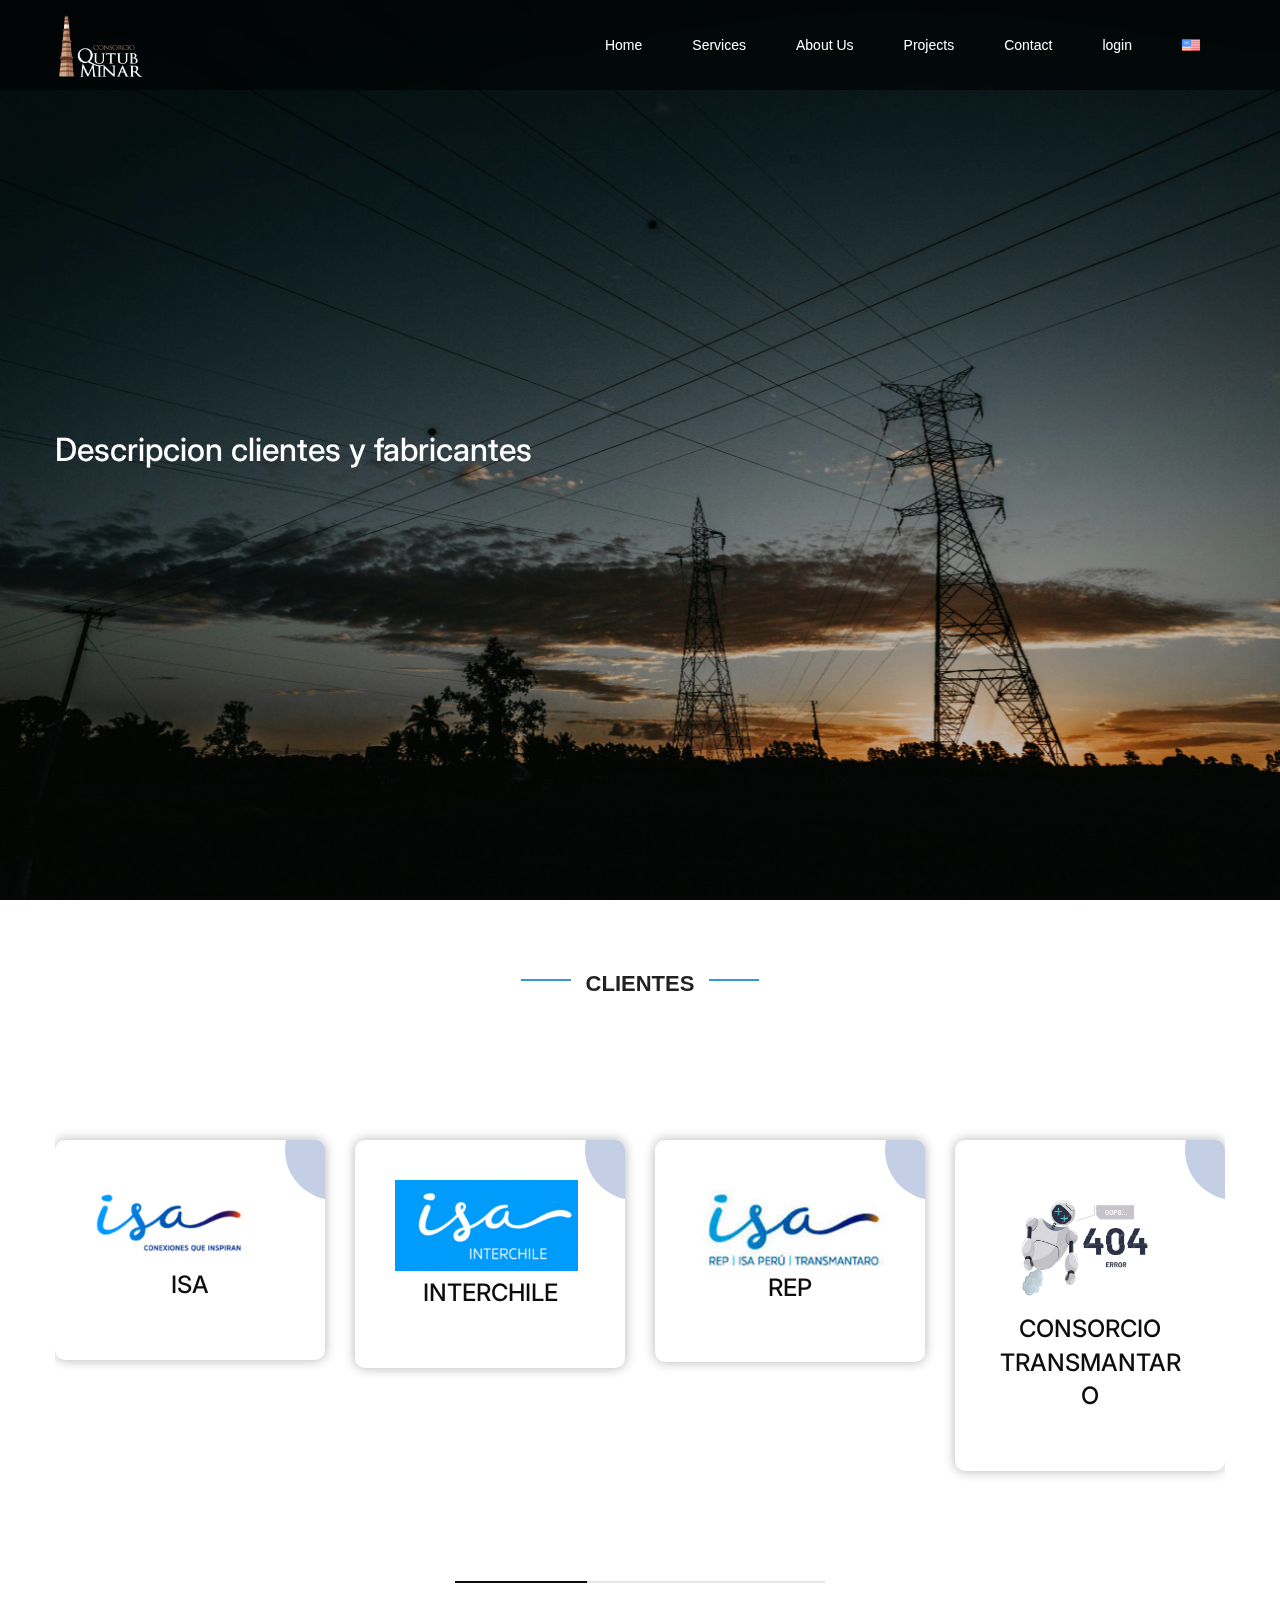
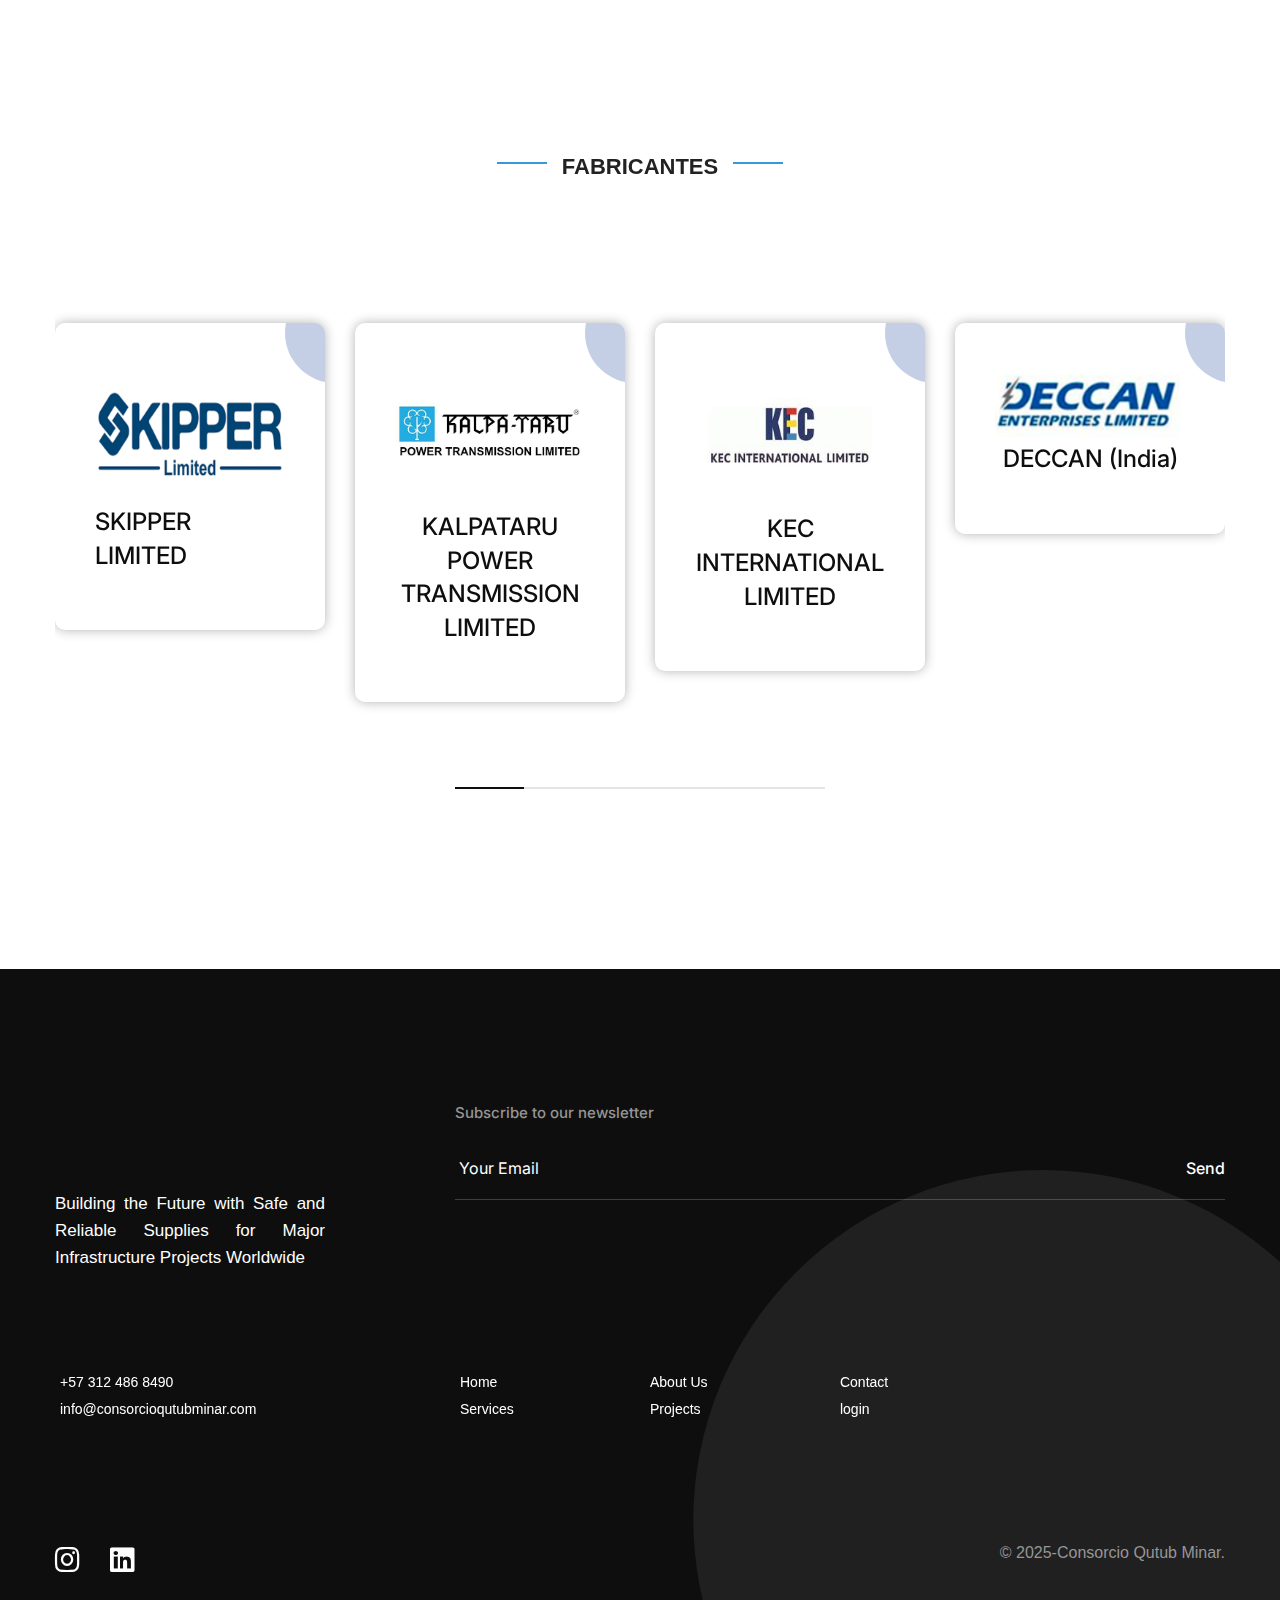
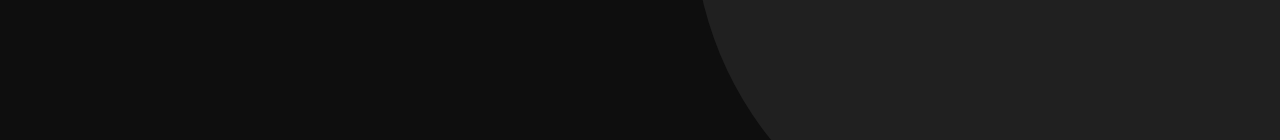
<file: clientes.html>
<!DOCTYPE html>
<html lang="en">

<head>
    <meta charset="utf-8">
    <title>Consorcio Qutub Minar</title>

    <link rel="icon" type="image/png" href="assets/images/CQMlogosinmargen-removebg-preview-Photoroom.png">
    <meta name="viewport" content="width=device-width, initial-scale=1, shrink-to-fit=no">
    <meta name="description"
        content="Construyendo el Futuro con Suministros Seguros y Confiables para Grandes Proyectos de Infraestructura en América">
    <meta name="keywords" content="Consorcio,Qutub,Minar,Electricidad,Servicios">
    <!-- Google Fonts -->
    <link href="https://fonts.googleapis.com/css2?family=Inter:wght@400;500;700&display=swap" rel="stylesheet">
    <!-- START: Styles -->
    <!-- Swiper -->
    <link rel="stylesheet" href="assets/vendor/swiper/dist/css/swiper.min.css" />
    <!-- Fancybox -->
    <link rel="stylesheet" href="assets/vendor/fancybox/dist/jquery.fancybox.min.css" />
    <!-- Themebau -->
    <link rel="stylesheet" href="assets/css/themebau.min.css">
    <!-- Custom Styles -->
    <link rel="stylesheet" href="assets/css/custom.css">
    <link rel="stylesheet" href="https://cdnjs.cloudflare.com/ajax/libs/font-awesome/6.4.2/css/all.min.css">

    <!-- END: Styles -->
    <!-- jQuery -->
    <script src="assets/vendor/jquery/dist/jquery.min.js"></script>
</head>

<body>
    <header class="navbar navbar-top navbar-expand-lg navbar-fixed navbar-dark">
        <div class="container">
            <a class="navbar-brand" href="index.html">
                <img src="assets/images/CQMlogosinmargen.png" alt="">
            </a>
            <a class="navbar-toggle" href="#navbar-mobile-style-2" data-fancybox="" data-base-class="fancybox-navbar"
                data-keyboard="false" data-auto-focus="false" data-touch="false" data-close-existing="true"
                data-small-btn="false" data-toolbar="false">
                <span></span>
                <span></span>
                <span></span>
            </a>
            <div id="header-container"></div>
        </div>
    </header>
    <!-- style 2 -->
    <div class="navbar navbar-mobile navbar-mobile-style-2 " id="navbar-mobile-style-2">
        <div class="shape justify-content-end">
            <svg data-rellax-speed="0" width="544" height="362" viewBox="0 0 544 362" fill="none">
                <circle cx="320.5" cy="41.5" r="320.5" fill="#ececec"></circle>
            </svg>
        </div>
        <div class="navbar-head">
            <div class="container">
                <a class="navbar-brand" href="index.html">
                    <img width="107" src="assets/images/CQMlogosinmargen-removebg-preview-Photoroom.png" alt="">
                </a>
                <a class="navbar-toggle" href="#" data-fancybox-close="">
                    <span></span>
                    <span></span>
                    <span></span>
                </a>
            </div>
        </div>
        <div class="container">

            <div class="row gh-1 justify-content-center navbar-dark">
                <div class="col-12 col-md-8 col-lg-5 col-xl-4">
                    <div class="navbar-body">
                        <ul class="nav navbar-nav navbar-nav-collapse">
                            <li class="nav-item navbar-collapse">
                                <a href="index.html" class="nav-link ">
                                    <span class="nav-link-name">Inicio</span>
                                    <svg class="collapse-icon" width="7" height="12" viewBox="0 0 7 12" fill="none">
                                        <path d="M1 11L6 6L1 1" stroke="currentColor" stroke-width="1.5"
                                            stroke-linecap="round" stroke-linejoin="round"></path>
                                    </svg>
                                </a>
                            </li>
                            <li class="nav-item navbar-collapse">
                                <a href="nosotros.html" class="nav-link ">
                                    <span class="nav-link-name">Nosotros</span>
                                    <svg class="collapse-icon" width="7" height="12" viewBox="0 0 7 12" fill="none">
                                        <path d="M1 11L6 6L1 1" stroke="currentColor" stroke-width="1.5"
                                            stroke-linecap="round" stroke-linejoin="round"></path>
                                    </svg>
                                </a>
                            </li>
                            <li class="nav-item navbar-collapse">
                                <a href="sercicios.html" class="nav-link ">
                                    <span class="nav-link-name">Servicios</span>
                                    <svg class="collapse-icon" width="7" height="12" viewBox="0 0 7 12" fill="none">
                                        <path d="M1 11L6 6L1 1" stroke="currentColor" stroke-width="1.5"
                                            stroke-linecap="round" stroke-linejoin="round"></path>
                                    </svg>
                                </a>
                            </li>
                            <li class="nav-item navbar-collapse">
                                <a href="proyectos.html" class="nav-link ">
                                    <span class="nav-link-name">Proyectos</span>
                                    <svg class="collapse-icon" width="7" height="12" viewBox="0 0 7 12" fill="none">
                                        <path d="M1 11L6 6L1 1" stroke="currentColor" stroke-width="1.5"
                                            stroke-linecap="round" stroke-linejoin="round"></path>
                                    </svg>
                                </a>
                            </li>
                            <li class="nav-item navbar-collapse">
                                <a href="clientes.html" class="nav-link ">
                                    <span class="nav-link-name">Clientes y Fabricantes</span>
                                    <svg class="collapse-icon" width="7" height="12" viewBox="0 0 7 12" fill="none">
                                        <path d="M1 11L6 6L1 1" stroke="currentColor" stroke-width="1.5"
                                            stroke-linecap="round" stroke-linejoin="round"></path>
                                    </svg>
                                </a>
                            </li>
                            <li class="nav-item navbar-collapse">
                                <a href="contacto.html" class="nav-link ">
                                    <span class="nav-link-name">Contacto</span>
                                    <svg class="collapse-icon" width="7" height="12" viewBox="0 0 7 12" fill="none">
                                        <path d="M1 11L6 6L1 1" stroke="currentColor" stroke-width="1.5"
                                            stroke-linecap="round" stroke-linejoin="round"></path>
                                    </svg>
                                </a>
                            </li>
                            <li class="nav-item navbar-dropdown">
                                <a href="#" class="nav-link">
                                    <!-- <img src="assets/images/globo.png" alt="" style="width: 18px;"> -->
                                    <span class="nav-link-name">Idioma</span>
                                </a>
                                <ul class="dropdown-menu">
                                    <li><a href="#" class="language-switch" data-lang="es">
                                            ESPAÑOL</a> </li>
                                    <li><a href="#" class="language-switch" data-lang="en">INGLES</a></li>
                                    <li><a href="#" class="language-switch" data-lang="fr">
                                            FRANCES</a></li>
                                    <li><a href="#" class="language-switch" data-lang="de"> ALEMAN</a>
                                    </li>
                                    <li><a href="#" class="language-switch" data-lang="pt">
                                            PORTUGAL</a></li>
                                </ul>
                            </li>
                        </ul>
                    </div>
                </div>
                <div class="col-md-1 d-none d-md-block"></div>
                <div class="col-12 col-md-3 col-lg-4 col-xl-3 text-white">
                    <div class="navbar-footer">
                        <div class="mb-60">
                            <p class="lead mb-17 font-weight-medium">Información de contacto:</p>
                            <ul class="list-group borderless font-size-17">
                                <li class="list-group-item">Email: <a href="mailto:info@consorcioqutubminar.com"
                                        style="color: white">info@consorcioqutubminar.com</a>
                                </li>
                                <li class="list-group-item">Telefono: <a href="callto:+573044003622"
                                        style="color: white">+57 304 400 3622</a>
                                </li>
                            </ul>
                        </div>
                        <div class="mb-60">
                            <p class="lead mb-17 font-weight-medium">Dirección:</p>
                            <ul class="list-group borderless font-size-17">
                                <li class="list-group-item">Cajica</li>
                            </ul>
                        </div>
                        <ul class="nav nav-gap-sm navbar-nav nav-social align-items-center mt-n10">
                            <li class="nav-item">
                                <a href="https://facebook.com/" class="nav-link" style="color: rgb(211, 183, 42);">
                                    <svg width="8" viewBox="0 0 10 22" fill="none">
                                        <path
                                            d="M8.17421 3.65234H9.99996V0.154687C9.68557 0.107422 8.60224 0 7.34088 0C4.70831 0 2.90529 1.82188 2.90529 5.16914V8.25H0V12.1602H2.90529V22H6.46588V12.1602H9.25375L9.69693 8.25H6.46588V5.55586C6.46588 4.42578 6.7424 3.65234 8.17421 3.65234Z"
                                            fill="currentColor"></path>
                                    </svg>
                                </a>
                            </li>
                            <li class="nav-item">
                                <a href="https://twitter.com/" class="nav-link" style="color: rgb(211, 183, 42);">
                                    <svg width="20" viewBox="0 0 25 21" fill="none">
                                        <path
                                            d="M22.0706 5.51356C22.086 5.73504 22.086 5.95656 22.086 6.17804C22.086 12.9334 17.0783 20.7172 7.92575 20.7172C5.10601 20.7172 2.48661 19.8787 0.283203 18.4232C0.683835 18.4707 1.069 18.4865 1.48505 18.4865C3.81167 18.4865 5.95347 17.6797 7.6638 16.3033C5.47581 16.2558 3.64221 14.7845 3.01046 12.7594C3.31865 12.8069 3.6268 12.8385 3.9504 12.8385C4.39723 12.8385 4.84411 12.7752 5.2601 12.6645C2.97968 12.1898 1.2693 10.1332 1.2693 7.64935V7.58609C1.93183 7.96579 2.70231 8.20309 3.5189 8.2347C2.17837 7.31709 1.30013 5.75086 1.30013 3.97894C1.30013 3.02972 1.54661 2.15959 1.97807 1.40019C4.42801 4.50103 8.11063 6.52604 12.24 6.74756C12.163 6.36787 12.1168 5.97239 12.1168 5.57687C12.1168 2.76076 14.3356 0.466797 17.0937 0.466797C18.5266 0.466797 19.8209 1.0838 20.73 2.0805C21.8548 1.85902 22.9334 1.43184 23.8887 0.846495C23.5189 2.03307 22.7331 3.02977 21.7008 3.66255C22.7023 3.55186 23.673 3.26702 24.5667 2.87155C23.8888 3.88403 23.0413 4.78577 22.0706 5.51356Z"
                                            fill="currentColor"></path>
                                    </svg>
                                </a>
                            </li>
                            <li class="nav-item">
                                <a href="https://instagram.com/guayupe_/" class="nav-link"
                                    style="color: rgb(211, 183, 42);">
                                    <svg width="18" viewBox="0 0 22 22" fill="none">
                                        <path
                                            d="M11.2827 5.3166C8.24087 5.3166 5.78732 7.8148 5.78732 10.912C5.78732 14.0092 8.24087 16.5074 11.2827 16.5074C14.3245 16.5074 16.7781 14.0092 16.7781 10.912C16.7781 7.8148 14.3245 5.3166 11.2827 5.3166ZM11.2827 14.5497C9.31698 14.5497 7.70998 12.9183 7.70998 10.912C7.70998 8.90563 9.3122 7.27425 11.2827 7.27425C13.2532 7.27425 14.8554 8.90563 14.8554 10.912C14.8554 12.9183 13.2484 14.5497 11.2827 14.5497ZM18.2846 5.08772C18.2846 5.81331 17.7107 6.39282 17.0029 6.39282C16.2902 6.39282 15.7211 5.80844 15.7211 5.08772C15.7211 4.36699 16.295 3.78261 17.0029 3.78261C17.7107 3.78261 18.2846 4.36699 18.2846 5.08772ZM21.9243 6.4123C21.843 4.66404 21.4508 3.11545 20.1929 1.83956C18.9399 0.563678 17.419 0.164355 15.7019 0.0766992C13.9323 -0.0255664 8.62827 -0.0255664 6.85865 0.0766992C5.14643 0.159486 3.62552 0.558809 2.36766 1.83469C1.10979 3.11058 0.722392 4.65917 0.636302 6.40743C0.535865 8.20925 0.535865 13.6098 0.636302 15.4117C0.717609 17.1599 1.10979 18.7085 2.36766 19.9844C3.62552 21.2603 5.14165 21.6596 6.85865 21.7473C8.62827 21.8495 13.9323 21.8495 15.7019 21.7473C17.419 21.6645 18.9399 21.2652 20.1929 19.9844C21.446 18.7085 21.8382 17.1599 21.9243 15.4117C22.0247 13.6098 22.0247 8.21412 21.9243 6.4123ZM19.6381 17.345C19.2651 18.2995 18.5429 19.0348 17.6007 19.4195C16.1898 19.9893 12.8419 19.8578 11.2827 19.8578C9.72352 19.8578 6.37081 19.9844 4.96469 19.4195C4.02727 19.0397 3.30507 18.3043 2.92724 17.345C2.36766 15.9084 2.49679 12.4995 2.49679 10.912C2.49679 9.32443 2.37244 5.91071 2.92724 4.47899C3.30029 3.52451 4.02248 2.78917 4.96469 2.40446C6.37559 1.83469 9.72352 1.96618 11.2827 1.96618C12.8419 1.96618 16.1946 1.83956 17.6007 2.40446C18.5381 2.7843 19.2603 3.51964 19.6381 4.47899C20.1977 5.91558 20.0686 9.32443 20.0686 10.912C20.0686 12.4995 20.1977 15.9133 19.6381 17.345Z"
                                            fill="currentColor"></path>
                                    </svg>
                                </a>
                            </li>
                        </ul>
                    </div>
                </div>
            </div>
        </div>
    </div>
    <div class="content-wrap">
        <div class="py-160 min-vh-100 d-flex align-items-center position-relative lines-style-3">
            <!-- <div class="line text-white"></div> -->
            <div class="background bg-dark">
                <div class="background-image jarallax" data-jarallax data-speed="0.8">
                    <img src="assets/images/Proyectos/torres5.jpeg" class="jarallax-img" alt="">
                </div>
                <div class="background-color" style="background-color: #0e0e0e; opacity: .2;"></div>
            </div>
            <div class="container">
                <div class="row">
                    <div class="col-12 col-lg-6 show-on-scroll" data-show-duration="700">
                        <h1 class="text-white mb-0" style="text-align: justify; font-size: 2rem;">Descripcion clientes y fabricantes
                        </h1>
                    </div>
                </div>
            </div>
        </div>
        <div class="py-60">
            <div class="container">
                <div class="row justify-content-center mt-16">
                    <div class="col-12 col-xl-10 mt-8">
                        <div
                            class="row gh-1 gv-2 text-center text-sm-left justify-content-center justify-content-sm-between">
                            <div class="section-title col-12 text-center text-sm-start">
                                <h2 class="display-4 mt-3 mb-3">Clientes</h2>
                            </div>
                        </div>
                    </div>
                </div>
                <div class="swiper pt-30 mt-60" data-swiper-slides="4" data-swiper-breakpoints="520:1, 828:2, 1024:3"
                    data-swiper-grabcursor="true" data-swiper-gap="30">
                    <div class="swiper-container" id="swiper1">
                        <div class="swiper-wrapper">
                            <!-- ISA -->
                            <div class="swiper-slide">
                                <div class="form-card" data-aos="fade-up" data-aos-delay="400">
                                    <div class="member-img">
                                        <img src="assets/images/clientes/1.png" class="img-fluid" alt="isa">

                                    </div>
                                    <div class="member-info mt-5">
                                        <h4 style="text-align: center;">ISA</h4>
                                    </div>
                                </div>
                            </div>

                            <!-- INTERCHILE -->
                            <div class="swiper-slide">
                                <div class="form-card" data-aos="fade-up" data-aos-delay="400">
                                    <div class="member-img">
                                        <img src="assets/images/clientes/2.png" class="img-fluid" alt="">

                                    </div>
                                    <div class="member-info mt-5">
                                        <h4 style="text-align: center;">INTERCHILE</h4>
                                    </div>
                                </div>
                            </div>

                            <!-- REP -->
                            <div class="swiper-slide">
                                <div class="form-card" data-aos="fade-up" data-aos-delay="400">
                                    <div class="member-img">
                                        <img src="assets/images/clientes/3.png" class="img-fluid" alt="">

                                    </div>
                                    <div class="member-info mt-5">
                                        <h4 style="text-align: center;">REP</h4>
                                    </div>
                                </div>
                            </div>

                            <!-- CONSORCIO TRANSMANTARO -->
                            <div class="swiper-slide">
                                <div class="form-card" data-aos="fade-up" data-aos-delay="400">
                                    <div class="member-img">
                                        <img src="assets/images/fabricantes/404.jpg" class="img-fluid" alt="">

                                    </div>
                                    <div class="member-info mt-5">
                                        <h4 style="text-align: center;">CONSORCIO TRANSMANTARO</h4>
                                    </div>
                                </div>
                            </div>

                            <!-- OCHOA -->
                            <div class="swiper-slide">
                                <div class="form-card" data-aos="fade-up" data-aos-delay="400">
                                    <div class="member-img">
                                        <img src="assets/images/clientes/5.png" class="img-fluid" alt="">

                                    </div>
                                    <div class="member-info mt-5">
                                        <h4 style="text-align: center;">OCHOA</h4>
                                    </div>
                                </div>
                            </div>

                            <!-- CONCRET MIX -->
                            <div class="swiper-slide">
                                <div class="form-card" data-aos="fade-up" data-aos-delay="400">
                                    <div class="member-img">
                                        <img src="assets/images/clientes/6.png" class="img-fluid" alt="">

                                    </div>
                                    <div class="member-info mt-5">
                                        <h4 style="text-align: center;">CONCRET MIX</h4>
                                    </div>
                                </div>
                            </div>

                            <!-- SKIPPER LIMITED -->
                            <div class="swiper-slide">
                                <div class="form-card" data-aos="fade-up" data-aos-delay="400">
                                    <div class="member-img">
                                        <img src="assets/images/clientes/7.png" class="img-fluid" alt="">

                                    </div>
                                    <div class="member-info mt-5">
                                        <h4 style="text-align: center;">SKIPPER LIMITED</h4>
                                    </div>
                                </div>
                            </div>

                            <!-- ELECNOR -->
                            <div class="swiper-slide">
                                <div class="form-card" data-aos="fade-up" data-aos-delay="400">
                                    <div class="member-img">
                                        <img src="assets/images/clientes/8.png" class="img-fluid" alt="">

                                    </div>
                                    <div class="member-info mt-5">
                                        <h4 style="text-align: center;">ELECNOR</h4>
                                    </div>
                                </div>
                            </div>

                            <!-- MORELCO -->
                            <div class="swiper-slide">
                                <div class="form-card" data-aos="fade-up" data-aos-delay="400">
                                    <div class="member-img">
                                        <img src="assets/images/clientes/9.png" class="img-fluid" alt="">

                                    </div>
                                    <div class="member-info mt-5">
                                        <h4 style="text-align: center;">MORELCO</h4>
                                    </div>
                                </div>
                            </div>

                            <!-- TRASMISORA COLOMBIANA DE ENERGIA S.A.S -->
                            <div class="swiper-slide">
                                <div class="form-card" data-aos="fade-up" data-aos-delay="400">
                                    <div class="member-img">
                                        <img src="assets/images/clientes/10.png" class="img-fluid" alt="">

                                    </div>
                                    <div class="member-info mt-5">
                                        <h4 style="text-align: center;">TRASMISORA COLOMBIANA DE ENERGIA S.A.S</h4>
                                    </div>
                                </div>
                            </div>

                            <!-- EDEMSA -->
                            <div class="swiper-slide">
                                <div class="form-card" data-aos="fade-up" data-aos-delay="400">
                                    <div class="member-img">
                                        <img src="assets/images/clientes/11.png" class="img-fluid" alt="">

                                    </div>
                                    <div class="member-info mt-5">
                                        <h4 style="text-align: center;">EDEMSA</h4>
                                    </div>
                                </div>
                            </div>
                        </div>
                    </div>
                    <div class="swiper-scrollbar"></div>
                </div>
                <div class="row justify-content-center mt-160">
                    <div class="col-12 col-xl-10 mt-8">
                        <div
                            class="row gh-1 gv-2 text-center text-sm-left justify-content-center justify-content-sm-between">
                            <div class="section-title col-12 text-center text-sm-start">
                                <h2 class="display-4 mt-3 mb-3">Fabricantes</h2>
                            </div>
                        </div>
                    </div>
                </div>
                <div class="swiper pt-30 mt-60" data-swiper-slides="4" data-swiper-breakpoints="520:1, 828:2, 1024:3"
                    data-swiper-grabcursor="true" data-swiper-gap="30">
                    <div class="swiper-container" id="swiper1">
                        <div class="swiper-wrapper">
                            <!-- SKIPPER LIMITED -->
                            <div class="swiper-slide">
                                <div class="form-card" data-aos="fade-up" data-aos-delay="400">
                                    <div class="member-img">
                                        <img src="assets/images/fabricantes/1.png" class="img-fluid"
                                            alt="Andrés Felipe Delgado">

                                    </div>
                                    <div class="member-info">
                                        <h4>SKIPPER LIMITED</h4>
                                    </div>
                                </div>
                            </div>

                            <!-- KALPATARU POWER TRANSMISSION LIMITED -->
                            <div class="swiper-slide">
                                <div class="form-card" data-aos="fade-up" data-aos-delay="400">
                                    <div class="member-img">
                                        <img src="assets/images/fabricantes/2.png" class="img-fluid"
                                            alt="">

                                    </div>
                                    <div class="member-info mt-5">
                                        <h4 style="text-align: center;">KALPATARU POWER TRANSMISSION LIMITED</h4>
                                    </div>
                                </div>
                            </div>

                            <!-- KEC INTERNATIONAL LIMITED -->
                            <div class="swiper-slide">
                                <div class="form-card" data-aos="fade-up" data-aos-delay="400">
                                    <div class="member-img">
                                        <img src="assets/images/fabricantes/3.jpg" class="img-fluid"
                                            alt="">

                                    </div>
                                    <div class="member-info mt-5">
                                        <h4 style="text-align: center;">KEC INTERNATIONAL LIMITED</h4>
                                    </div>
                                </div>
                            </div>

                            <!-- DECCAN (India) -->
                            <div class="swiper-slide">
                                <div class="form-card" data-aos="fade-up" data-aos-delay="400">
                                    <div class="member-img">
                                        <img src="assets/images/fabricantes/4.png" class="img-fluid"
                                            alt="">

                                    </div>
                                    <div class="member-info mt-5">
                                        <h4 style="text-align: center;">DECCAN (India)</h4>
                                    </div>
                                </div>
                            </div>

                            <!-- KARAMTARA ENGINEERING PRIVATE LIMITED -->
                            <div class="swiper-slide">
                                <div class="form-card" data-aos="fade-up" data-aos-delay="400">
                                    <div class="member-img">
                                        <img src="assets/images/fabricantes/5.png" class="img-fluid"
                                            alt="">

                                    </div>
                                    <div class="member-info mt-5">
                                        <h4 style="text-align: center;">KARAMTARA ENGINEERING PRIVATE LIMITED</h4>
                                    </div>
                                </div>
                            </div>

                            <!-- ELECTROCOM (Perú) -->
                            <div class="swiper-slide">
                                <div class="form-card" data-aos="fade-up" data-aos-delay="400">
                                    <div class="member-img">
                                        <img src="assets/images/fabricantes/6.png" class="img-fluid"
                                            alt="">

                                    </div>
                                    <div class="member-info mt-5">
                                        <h4 style="text-align: center;">ELECTROCOM (Perú)</h4>
                                    </div>
                                </div>
                            </div>

                            <!-- PLP (Brasil) -->
                            <div class="swiper-slide">
                                <div class="form-card" data-aos="fade-up" data-aos-delay="400">
                                    <div class="member-img">
                                        <img src="assets/images/fabricantes/7.png" class="img-fluid"
                                            alt="">

                                    </div>
                                    <div class="member-info mt-5">
                                        <h4 style="text-align: center;">PLP (Brasil)</h4>
                                    </div>
                                </div>
                            </div>

                            <!-- ASBESCO ( India) -->
                            <div class="swiper-slide">
                                <div class="form-card" data-aos="fade-up" data-aos-delay="400">
                                    <div class="member-img">
                                        <img src="assets/images/fabricantes/8.jpg" class="img-fluid"
                                            alt="">

                                    </div>
                                    <div class="member-info mt-5">
                                        <h4 style="text-align: center;">ASBESCO ( India)</h4>
                                    </div>
                                </div>
                            </div>

                            <!-- HENGTONG (China) -->
                            <div class="swiper-slide">
                                <div class="form-card" data-aos="fade-up" data-aos-delay="400">
                                    <div class="member-img">
                                        <img src="assets/images/fabricantes/9.jpg" class="img-fluid"
                                            alt="">

                                    </div>
                                    <div class="member-info mt-5">
                                        <h4 style="text-align: center;">HENGTONG (China)</h4>
                                    </div>
                                </div>
                            </div>

                            <!-- SEDIVER (China, Italia)-->
                            <div class="swiper-slide">
                                <div class="form-card" data-aos="fade-up" data-aos-delay="400">
                                    <div class="member-img">
                                        <img src="assets/images/fabricantes/10.jpg" class="img-fluid"
                                            alt="">

                                    </div>
                                    <div class="member-info mt-5">
                                        <h4 style="text-align: center;">SEDIVER (China, Italia)</h4>
                                    </div>
                                </div>
                            </div>

                            <!-- DERVAUX (Francia) -->
                            <div class="swiper-slide">
                                <div class="form-card" data-aos="fade-up" data-aos-delay="400">
                                    <div class="member-img">
                                        <img src="assets/images/fabricantes/11.png" class="img-fluid"
                                            alt="">

                                    </div>
                                    <div class="member-info mt-5">
                                        <h4 style="text-align: center;">DERVAUX (Francia)</h4>
                                    </div>
                                </div>
                            </div>

                            <!-- DESPROING (Colombia) -->
                            <div class="swiper-slide">
                                <div class="form-card" data-aos="fade-up" data-aos-delay="400">
                                    <div class="member-img">
                                        <img src="assets/images/fabricantes/12.png" class="img-fluid"
                                            alt="">

                                    </div>
                                    <div class="member-info mt-5">
                                        <h4 style="text-align: center;">DESPROING (Colombia)</h4>
                                    </div>
                                </div>
                            </div>

                            <!-- SADELEC ( COLOMBIA) -->
                            <div class="swiper-slide">
                                <div class="form-card" data-aos="fade-up" data-aos-delay="400">
                                    <div class="member-img">
                                        <img src="assets/images/fabricantes/13.jpg" class="img-fluid"
                                            alt="">

                                    </div>
                                    <div class="member-info mt-5">
                                        <h4 style="text-align: center;">SADELEC ( COLOMBIA)</h4>
                                    </div>
                                </div>
                            </div>

                            <!-- HENAN DINGLI (CHINA) -->
                            <div class="swiper-slide">
                                <div class="form-card" data-aos="fade-up" data-aos-delay="400">
                                    <div class="member-img">
                                        <img src="assets/images/fabricantes/14.jpg" class="img-fluid"
                                            alt="">

                                    </div>
                                    <div class="member-info mt-5">
                                        <h4 style="text-align: center;">HENAN DINGLI (CHINA)</h4>
                                    </div>
                                </div>
                            </div>

                            <!-- MITAS INDUSTRY -->
                            <div class="swiper-slide">
                                <div class="form-card" data-aos="fade-up" data-aos-delay="400">
                                    <div class="member-img">
                                        <img src="assets/images/fabricantes/15.png" class="img-fluid"
                                            alt="">

                                    </div>
                                    <div class="member-info mt-5">
                                        <h4 style="text-align: center;">MITAS INDUSTRY</h4>
                                    </div>
                                </div>
                            </div>

                             <!-- POWER TRANSFORMER ENGINEERING -->
                             <div class="swiper-slide">
                                <div class="form-card" data-aos="fade-up" data-aos-delay="400">
                                    <div class="member-img">
                                        <img src="assets/images/fabricantes/16.png" class="img-fluid"
                                            alt="">

                                    </div>
                                    <div class="member-info mt-5">
                                        <h4 style="text-align: center;">POWER TRANSFORMER ENGINEERING</h4>
                                    </div>
                                </div>
                            </div>

                            <!-- SANAY -->
                            <div class="swiper-slide">
                                <div class="form-card" data-aos="fade-up" data-aos-delay="400">
                                    <div class="member-img">
                                        <img src="assets/images/fabricantes/17.png" class="img-fluid"
                                            alt="">

                                    </div>
                                    <div class="member-info mt-5">
                                        <h4 style="text-align: center;">SANAY</h4>
                                    </div>
                                </div>
                            </div>

                            <!-- Amitasha Enterprises Private Limited -->
                            <div class="swiper-slide">
                                <div class="form-card" data-aos="fade-up" data-aos-delay="400">
                                    <div class="member-img">
                                        <img src="assets/images/fabricantes/18.png" class="img-fluid"
                                            alt="">

                                    </div>
                                    <div class="member-info mt-5">
                                        <h4 style="text-align: center;">Amitasha Enterprises Private Limited</h4>
                                    </div>
                                </div>
                            </div>

                            <!-- EROS FURNITURE PRIVATE LIMITED -->
                            <div class="swiper-slide">
                                <div class="form-card" data-aos="fade-up" data-aos-delay="400">
                                    <div class="member-img">
                                        <img src="assets/images/fabricantes/19.png" class="img-fluid"
                                            alt="">

                                    </div>
                                    <div class="member-info mt-5">
                                        <h4 style="text-align: center;">EROS FURNITURE PRIVATE LIMITED</h4>
                                    </div>
                                </div>
                            </div>

                            <!-- Utkarsh India Limited -->
                            <div class="swiper-slide">
                                <div class="form-card" data-aos="fade-up" data-aos-delay="400">
                                    <div class="member-img">
                                        <img src="assets/images/fabricantes/20.png" class="img-fluid"
                                            alt="">

                                    </div>
                                    <div class="member-info mt-5">
                                        <h4 style="text-align: center;">Utkarsh India Limited</h4>
                                    </div>
                                </div>
                            </div>

                            <!-- SIMPLEX -->
                            <div class="swiper-slide">
                                <div class="form-card" data-aos="fade-up" data-aos-delay="400">
                                    <div class="member-img">
                                        <img src="assets/images/fabricantes/21.png" class="img-fluid"
                                            alt="">

                                    </div>
                                    <div class="member-info mt-5">
                                        <h4 style="text-align: center;">SIMPLEX</h4>
                                    </div>
                                </div>
                            </div>
                        </div>
                    </div>
                    <div class="swiper-scrollbar"></div>
                </div>
            </div>
        </div>
        <div class="swiper-slide"
            style="background-color: black; height: 670px; transform: translate3d(0px, 120px, -1200px) rotateX(0deg) rotateY(0deg); z-index: -11; transition-duration: 0ms;">
            <div class="card-wrapper h-100">
                <div id="footer-container"></div>

            </div>
        </div>
    </div>
    <!-- START: Scripts -->
    <!-- Object Fit Polyfill -->
    <script src="assets/vendor/object-fit-images/dist/ofi.min.js"></script>
    <!-- Popper -->
    <script src="assets/vendor/popper.js/dist/umd/popper.min.js"></script>
    <!-- Bootstrap -->
    <script src="assets/vendor/bootstrap/dist/js/bootstrap.min.js"></script>
    <!-- Bootstrap Validator -->
    <script src="assets/vendor/bootstrap-validator/dist/validator.min.js"></script>
    <!-- ImagesLoaded -->
    <script src="assets/vendor/imagesloaded/imagesloaded.pkgd.min.js"></script>
    <!-- Swiper -->
    <script src="assets/vendor/swiper/dist/js/swiper.min.js"></script>
    <!-- Animejs -->
    <script src="assets/vendor/animejs/lib/anime.min.js"></script>
    <!-- Rellax -->
    <script src="assets/vendor/rellax/rellax.min.js"></script>
    <!-- Countdown -->
    <script src="assets/vendor/jquery-countdown/dist/jquery.countdown.min.js"></script>
    <!-- Moment.js -->
    <script src="assets/vendor/moment/min/moment.min.js"></script>
    <script src="assets/vendor/moment-timezone/builds/moment-timezone-with-data.min.js"></script>
    <!-- Isotope -->
    <script src="assets/vendor/isotope-layout/dist/isotope.pkgd.min.js"></script>
    <script src="assets/vendor/isotope-packery/packery-mode.pkgd.min.js"></script>
    <!-- Jarallax -->
    <script src="assets/vendor/jarallax/dist/jarallax.min.js"></script>
    <script src="assets/vendor/jarallax/dist/jarallax-video.min.js"></script>
    <!-- Fancybox -->
    <script src="assets/vendor/fancybox/dist/jquery.fancybox.min.js"></script>
    <!-- Themebau -->
    <script src="assets/js/themebau.min.js"></script>
    <!-- idioma -->
    <script src="assets/js/idioma.js"></script>
    <!-- END: Scripts -->
</body>

</html>
</file>
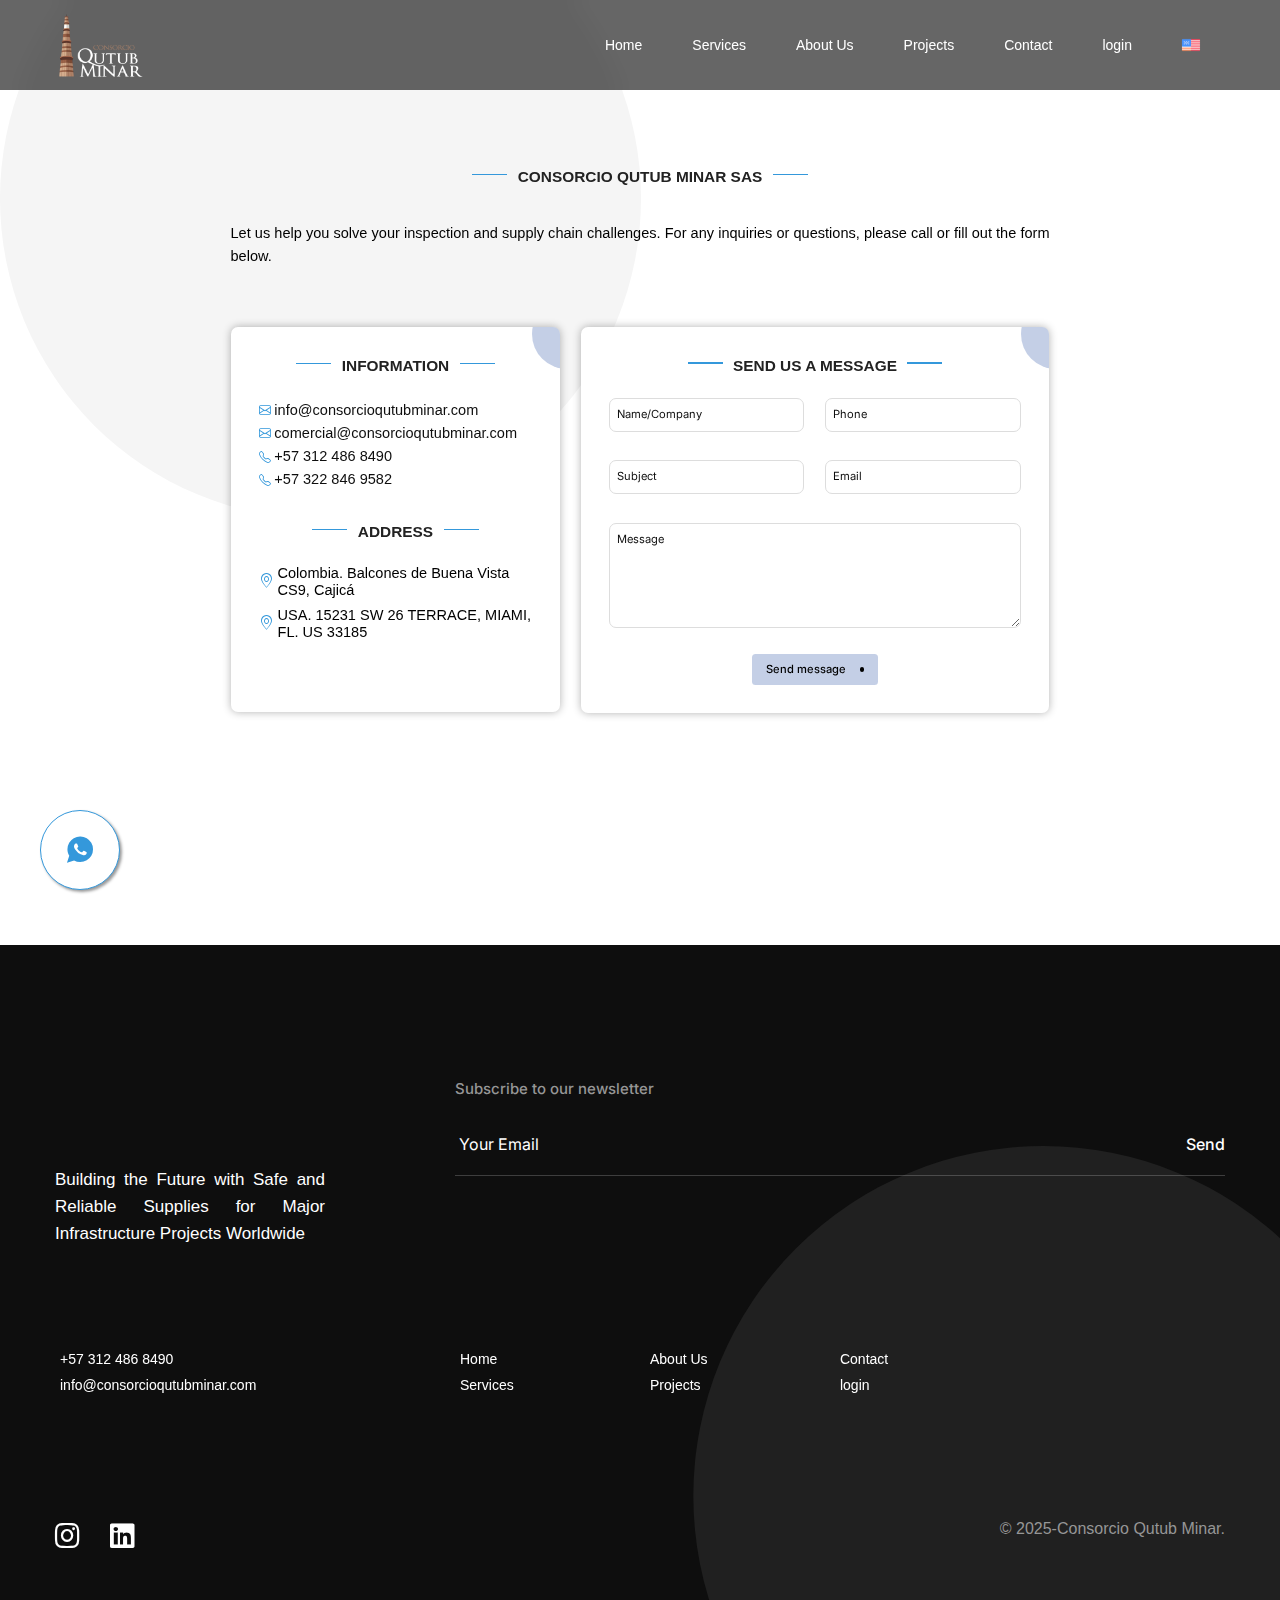
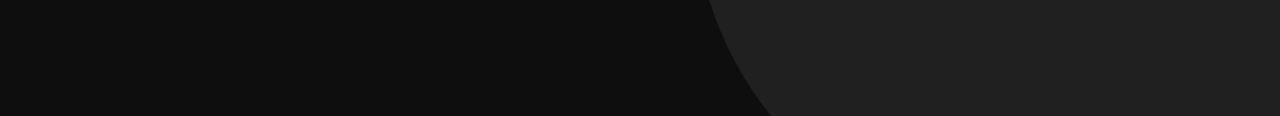
<file: contacto.html>
<!DOCTYPE html>
<html lang="en">

<head>
    <meta charset="utf-8">
    <title>Consorcio Qutub Minar</title>

    <link rel="icon" type="image/png" href="assets/images/CQMlogosinmargen-removebg-preview-Photoroom.png">
    <meta name="viewport" content="width=device-width, initial-scale=1, shrink-to-fit=no">
    <meta name="description"
        content="Construyendo el Futuro con Suministros Seguros y Confiables para Grandes Proyectos de Infraestructura en América">
    <meta name="keywords" content="Consorcio,Qutub,Minar,Electricidad,Servicios">
    <!-- Google Fonts -->
    <link href="https://fonts.googleapis.com/css2?family=Inter:wght@400;500;700&display=swap" rel="stylesheet">
    <!-- START: Styles -->
    <!-- Swiper -->
    <link rel="stylesheet" href="assets/vendor/swiper/dist/css/swiper.min.css" />
    <!-- Fancybox -->
    <link rel="stylesheet" href="assets/vendor/fancybox/dist/jquery.fancybox.min.css" />
    <!-- Themebau -->
    <link rel="stylesheet" href="assets/css/themebau.min.css">
    <!-- Custom Styles -->
    <link rel="stylesheet" href="assets/css/custom.css">
    <link href="https://cdn.jsdelivr.net/npm/bootstrap-icons/font/bootstrap-icons.css" rel="stylesheet">
    <link href="assets/vendor/icofont/icofont.min.css" rel="stylesheet">



    <!-- END: Styles -->
    <!-- jQuery -->
    <script src="assets/vendor/jquery/dist/jquery.min.js"></script>
        <!-- GOOGLE ANALITICS -->
     <!-- Google tag (gtag.js) -->
     <script async src="https://www.googletagmanager.com/gtag/js?id=G-P49WXJRGWD"></script>
     <script>
         window.dataLayer = window.dataLayer || [];
         function gtag(){dataLayer.push(arguments);}
         gtag('js', new Date());
 
         gtag('config', 'G-P49WXJRGWD');
     </script>
</head>

<body class="">
    <header class="navbar navbar-top navbar-expand-lg navbar-fixed navbar-dark">
        <div class="container d-flex align-items-center justify-content-between">
            <a class="navbar-brand" href="index.html">
                <img src="assets/images/CQMlogosinmargen.png" alt="">
            </a>
            <a class="navbar-toggle" href="#navbar-mobile-style-2" data-fancybox="" data-base-class="fancybox-navbar"
                data-keyboard="false" data-auto-focus="false" data-touch="false" data-close-existing="true"
                data-small-btn="false" data-toolbar="false">
                <span></span>
                <span></span>
                <span></span>
            </a>
            <div id="header-container"></div>
            <!-- <a class="navbar-brand2" href="index.html">
                <img src="assets/images/SELLO_SISTEMA_CERTIFICADO_9001_SM_RGB.png" alt="">
            </a> -->
        </div>
    </header>
    <!-- style 2 -->
    <div class="navbar navbar-mobile navbar-mobile-style-2 " id="navbar-mobile-style-2">
        <div class="shape justify-content-end">
            <svg data-rellax-speed="0" width="544" height="362" viewBox="0 0 544 362" fill="none">
                <circle cx="320.5" cy="41.5" r="320.5" fill="#ececec"></circle>
            </svg>
        </div>
        <div class="navbar-head">
            <div class="container">
                <a class="navbar-brand" href="index.html">
                    <img width="107" src="assets/images/CQMlogosinmargen-removebg-preview-Photoroom.png" alt="">
                </a>
                <a class="navbar-toggle" href="#" data-fancybox-close="">
                    <span></span>
                    <span></span>
                    <span></span>
                </a>
            </div>
        </div>
        <div class="container">

            <div class="row gh-1 justify-content-center navbar-dark">
                <div class="col-12 col-md-8 col-lg-5 col-xl-4">
                    <div class="navbar-body">
                        <ul class="nav navbar-nav navbar-nav-collapse">
                            <li class="nav-item navbar-collapse">
                                <a href="index.html" class="nav-link ">
                                    <span class="nav-link-name" data-i18n="header.inicio">Inicio</span>
                                    <svg class="collapse-icon" width="7" height="12" viewBox="0 0 7 12" fill="none">
                                        <path d="M1 11L6 6L1 1" stroke="currentColor" stroke-width="1.5"
                                            stroke-linecap="round" stroke-linejoin="round"></path>
                                    </svg>
                                </a>
                            </li>
                            <li class="nav-item navbar-collapse">
                                <a href="nosotros.html" class="nav-link ">
                                    <span class="nav-link-name" data-i18n="header.nosotros">Nosotros</span>
                                    <svg class="collapse-icon" width="7" height="12" viewBox="0 0 7 12" fill="none">
                                        <path d="M1 11L6 6L1 1" stroke="currentColor" stroke-width="1.5"
                                            stroke-linecap="round" stroke-linejoin="round"></path>
                                    </svg>
                                </a>
                            </li>
                            <li class="nav-item navbar-collapse">
                                <a href="sercicios.html" class="nav-link ">
                                    <span class="nav-link-name" data-i18n="header.servicios">Servicios</span>
                                    <svg class="collapse-icon" width="7" height="12" viewBox="0 0 7 12" fill="none">
                                        <path d="M1 11L6 6L1 1" stroke="currentColor" stroke-width="1.5"
                                            stroke-linecap="round" stroke-linejoin="round"></path>
                                    </svg>
                                </a>
                            </li>
                            <li class="nav-item navbar-collapse">
                                <a href="proyectos.html" class="nav-link ">
                                    <span class="nav-link-name" data-i18n="header.proyecto">Proyectos</span>
                                    <svg class="collapse-icon" width="7" height="12" viewBox="0 0 7 12" fill="none">
                                        <path d="M1 11L6 6L1 1" stroke="currentColor" stroke-width="1.5"
                                            stroke-linecap="round" stroke-linejoin="round"></path>
                                    </svg>
                                </a>
                            </li>
                            <!-- <li class="nav-item navbar-collapse">
                                <a href="clientes.html" class="nav-link ">
                                    <span class="nav-link-name">Clientes y Fabricantes</span>
                                    <svg class="collapse-icon" width="7" height="12" viewBox="0 0 7 12" fill="none">
                                        <path d="M1 11L6 6L1 1" stroke="currentColor" stroke-width="1.5"
                                            stroke-linecap="round" stroke-linejoin="round"></path>
                                    </svg>
                                </a>
                            </li> -->
                            <li class="nav-item navbar-collapse">
                                <a href="contacto.html" class="nav-link ">
                                    <span class="nav-link-name" data-i18n="header.contacto">Contacto</span>
                                    <svg class="collapse-icon" width="7" height="12" viewBox="0 0 7 12" fill="none">
                                        <path d="M1 11L6 6L1 1" stroke="currentColor" stroke-width="1.5"
                                            stroke-linecap="round" stroke-linejoin="round"></path>
                                    </svg>
                                </a>
                            </li>
                            <li class="nav-item navbar-dropdown">
                                <a href="#" class="nav-link">
                                    <!-- <img src="assets/images/globo.png" alt="" style="width: 18px;"> -->
                                    <span class="nav-link-name" data-i18n="header.idioma">Idioma</span>
                                </a>
                                <ul class="dropdown-menu">
                                    <li><a href="#" class="language-switch" data-lang="es">
                                            ESPAÑOL</a> </li>
                                    <li><a href="#" class="language-switch" data-lang="en">INGLES</a></li>
                                    <li><a href="#" class="language-switch" data-lang="fr">
                                            FRANCES</a></li>
                                    <li><a href="#" class="language-switch" data-lang="de"> ALEMAN</a>
                                    </li>
                                    <li><a href="#" class="language-switch" data-lang="pt">
                                            PORTUGAL</a></li>
                                </ul>
                            </li>
                        </ul>
                    </div>
                </div>
                <div class="col-md-1 d-none d-md-block"></div>
                <div class="col-12 col-md-3 col-lg-4 col-xl-3 text-white">
                    <div class="navbar-footer">
                        <div class="mb-60">
                            <p class="lead mb-17 font-weight-medium" data-i18n="contacto.informacion">Información de contacto:</p>
                            <ul class="list-group borderless font-size-17">
                                <li class="list-group-item">
                                    <i class="bi bi-envelope icon-hover flex-shrink-0"></i> 
                                    <a href="mailto:info@consorcioqutubminar.com?subject=Test%20Address%20Email" style="font-size: 1.1rem; color: white;">info@consorcioqutubminar.com</a>
                                </li>
                                <div>
                                    <i class="bi bi-telephone icon-hover flex-shrink-0"></i>
                                    <a href="callto:+573124868490" style="font-size: 1.1rem; color: white;">+57 312 486 8490</a>
                                </div>
                                <div>
                                    <i class="bi bi-telephone icon-hover flex-shrink-0"></i>
                                    <a href="callto:+573228469582" style="font-size: 1.1rem; color: white;">+57 322 846 9582</a>
                                </div>
                                
                            </ul>
                        </div>
                        <div class="mb-60">
                            <p class="lead mb-17 font-weight-medium" data-i18n="contacto.direccion">Dirección:</p>
                            <ul class="list-group">
                                <li class="list-group-item d-flex align-items-center" style="font-size: 1.1rem;  color: white; line-height: 1.2;">
                                    <i class="bi bi-geo-alt icon-hover " style="margin-right: 5px;"></i>
                                    Balcones de Buena Vista CS9, Cajicá, Colombia.
                                </li>
                            </ul> 
                            
                            <ul class="list-group">
                                <li class="list-group-item d-flex align-items-center" style="font-size: 1.1rem;  color: white; line-height: 1.2;">
                                    <i class="bi bi-geo-alt icon-hover " style="margin-right: 5px;"></i>
                                    USES. 15231 SW 26 TERRACE, MIAMI, FL. US 33185
                                </li>
                            </ul>
                        </div>
                        <ul class="nav nav-gap-sm navbar-nav nav-social align-items-center mt-n10">
                            <li class="nav-item">
                                <a href="https://facebook.com/" class="nav-link" style="color: rgb(211, 183, 42);">
                                    <svg width="8" viewBox="0 0 10 22" fill="none">
                                        <path
                                            d="M8.17421 3.65234H9.99996V0.154687C9.68557 0.107422 8.60224 0 7.34088 0C4.70831 0 2.90529 1.82188 2.90529 5.16914V8.25H0V12.1602H2.90529V22H6.46588V12.1602H9.25375L9.69693 8.25H6.46588V5.55586C6.46588 4.42578 6.7424 3.65234 8.17421 3.65234Z"
                                            fill="currentColor"></path>
                                    </svg>
                                </a>
                            </li>
                            <li class="nav-item">
                                <a href="https://twitter.com/" class="nav-link" style="color: rgb(211, 183, 42);">
                                    <svg width="20" viewBox="0 0 25 21" fill="none">
                                        <path
                                            d="M22.0706 5.51356C22.086 5.73504 22.086 5.95656 22.086 6.17804C22.086 12.9334 17.0783 20.7172 7.92575 20.7172C5.10601 20.7172 2.48661 19.8787 0.283203 18.4232C0.683835 18.4707 1.069 18.4865 1.48505 18.4865C3.81167 18.4865 5.95347 17.6797 7.6638 16.3033C5.47581 16.2558 3.64221 14.7845 3.01046 12.7594C3.31865 12.8069 3.6268 12.8385 3.9504 12.8385C4.39723 12.8385 4.84411 12.7752 5.2601 12.6645C2.97968 12.1898 1.2693 10.1332 1.2693 7.64935V7.58609C1.93183 7.96579 2.70231 8.20309 3.5189 8.2347C2.17837 7.31709 1.30013 5.75086 1.30013 3.97894C1.30013 3.02972 1.54661 2.15959 1.97807 1.40019C4.42801 4.50103 8.11063 6.52604 12.24 6.74756C12.163 6.36787 12.1168 5.97239 12.1168 5.57687C12.1168 2.76076 14.3356 0.466797 17.0937 0.466797C18.5266 0.466797 19.8209 1.0838 20.73 2.0805C21.8548 1.85902 22.9334 1.43184 23.8887 0.846495C23.5189 2.03307 22.7331 3.02977 21.7008 3.66255C22.7023 3.55186 23.673 3.26702 24.5667 2.87155C23.8888 3.88403 23.0413 4.78577 22.0706 5.51356Z"
                                            fill="currentColor"></path>
                                    </svg>
                                </a>
                            </li>
                            <li class="nav-item">
                                <a href="https://instagram.com/guayupe_/" class="nav-link"
                                    style="color: rgb(211, 183, 42);">
                                    <svg width="18" viewBox="0 0 22 22" fill="none">
                                        <path
                                            d="M11.2827 5.3166C8.24087 5.3166 5.78732 7.8148 5.78732 10.912C5.78732 14.0092 8.24087 16.5074 11.2827 16.5074C14.3245 16.5074 16.7781 14.0092 16.7781 10.912C16.7781 7.8148 14.3245 5.3166 11.2827 5.3166ZM11.2827 14.5497C9.31698 14.5497 7.70998 12.9183 7.70998 10.912C7.70998 8.90563 9.3122 7.27425 11.2827 7.27425C13.2532 7.27425 14.8554 8.90563 14.8554 10.912C14.8554 12.9183 13.2484 14.5497 11.2827 14.5497ZM18.2846 5.08772C18.2846 5.81331 17.7107 6.39282 17.0029 6.39282C16.2902 6.39282 15.7211 5.80844 15.7211 5.08772C15.7211 4.36699 16.295 3.78261 17.0029 3.78261C17.7107 3.78261 18.2846 4.36699 18.2846 5.08772ZM21.9243 6.4123C21.843 4.66404 21.4508 3.11545 20.1929 1.83956C18.9399 0.563678 17.419 0.164355 15.7019 0.0766992C13.9323 -0.0255664 8.62827 -0.0255664 6.85865 0.0766992C5.14643 0.159486 3.62552 0.558809 2.36766 1.83469C1.10979 3.11058 0.722392 4.65917 0.636302 6.40743C0.535865 8.20925 0.535865 13.6098 0.636302 15.4117C0.717609 17.1599 1.10979 18.7085 2.36766 19.9844C3.62552 21.2603 5.14165 21.6596 6.85865 21.7473C8.62827 21.8495 13.9323 21.8495 15.7019 21.7473C17.419 21.6645 18.9399 21.2652 20.1929 19.9844C21.446 18.7085 21.8382 17.1599 21.9243 15.4117C22.0247 13.6098 22.0247 8.21412 21.9243 6.4123ZM19.6381 17.345C19.2651 18.2995 18.5429 19.0348 17.6007 19.4195C16.1898 19.9893 12.8419 19.8578 11.2827 19.8578C9.72352 19.8578 6.37081 19.9844 4.96469 19.4195C4.02727 19.0397 3.30507 18.3043 2.92724 17.345C2.36766 15.9084 2.49679 12.4995 2.49679 10.912C2.49679 9.32443 2.37244 5.91071 2.92724 4.47899C3.30029 3.52451 4.02248 2.78917 4.96469 2.40446C6.37559 1.83469 9.72352 1.96618 11.2827 1.96618C12.8419 1.96618 16.1946 1.83956 17.6007 2.40446C18.5381 2.7843 19.2603 3.51964 19.6381 4.47899C20.1977 5.91558 20.0686 9.32443 20.0686 10.912C20.0686 12.4995 20.1977 15.9133 19.6381 17.345Z"
                                            fill="currentColor"></path>
                                    </svg>
                                </a>
                            </li>
                        </ul>
                    </div>
                </div>
            </div>
        </div>
    </div>
    <div class="content-wrap" style="background-color:white">
        <div class="shape justify-content-start" >
            <svg class="mr-n90 mt-n160" width="641" height="641" viewBox="0 0 641 641" fill="none"
                xmlns="http://www.w3.org/2000/svg">
                <circle cx="320.5" cy="320.5" r="320.5" fill="#F5F5F5" />
            </svg>
        </div>
   

        
        <div class="py-160 body3" style="margin-top: 80px;">
            <div class="container">
                <div class="row mb-n8">
                    <div class="section-title col-12 text-center " >
                        <h2 data-i18n="contacto.titulo">Consorcio Qutub Minar</h2>
                    </div>
                    <p style="text-align: justify; font-size: 1.3rem; color: black" data-i18n="contacto.texto">Permítanos ayudarlo a resolver sus desafíos de inspección y cadena de suministro. 
                        Para cualquier consulta o pregunta, por favor llame o complete el siguiente formulario.</p>
                </div>
                <div class="row gh-1 gv-2 pb-0">
                    <div class="col-12 col-lg-5  ">
                        <div class="form-card">

                            <div class="mb-60 show-on-scroll" data-show-delay="100" data-show-distance="20" data-show-duration="500" data-show-origin="left">
                                <div class="section-title col-12 text-sm-start">
                                    <h2 class="display-4 mt-3 mb-3" data-i18n="contacto.informacion">Información:</h2>
                                </div>
                                <ul class="list-group borderless font-size-17">
                                    <li class="list-group-item">
                                        <i class="bi bi-envelope icon-hover flex-shrink-0"></i> <a href="mailto:info@consorcioqutubminar.com?subject=Test%20Address%20Email" style="font-size: 1.3rem;">info@consorcioqutubminar.com</a>
                                    </li>
                                    <li class="list-group-item">
                                        <i class="bi bi-envelope icon-hover flex-shrink-0"></i> <a href="mailto:comercial@consorcioqutubminar.com?subject=Test%20Address%20Email" style="font-size: 1.3rem;">comercial@consorcioqutubminar.com</a>
                                    </li>
                                    <li class="list-group-item">
                                        <div>
                                            <i class="bi bi-telephone icon-hover flex-shrink-0"></i>
                                            <a href="callto:+573124868490" style="font-size: 1.3rem;">+57 312 486 8490</a>
                                        </div>
                                        <div>
                                            <i class="bi bi-telephone icon-hover flex-shrink-0"></i>
                                            <a href="callto:+573228469582" style="font-size: 1.3rem;">+57 322 846 9582</a>
                                        </div>
                                    </li>
                                                                   
                                </ul>
                            </div>
                            
                            
                            <div class="mb-60 mt-n15 show-on-scroll" data-show-delay="200" data-show-distance="20" data-show-duration="500" data-show-origin="left">
                                <!-- <p class="lead mb-17 font-weight-medium">Dirección:</p> -->
                                <div class="section-title col-12  text-sm-start">
                                    <h2 class="display-4 mt-3 mb-3"  data-i18n="contacto.direccion">Dirección:</h2>
                                </div>
                                <ul class="list-group borderless font-size-17">
                                    <ul class="list-group mb-5">
                                        <li class="list-group-item d-flex align-items-center" style="font-size: 1.3rem; color: #000; line-height: 1.2;">
                                            <i class="bi bi-geo-alt icon-hover " style="margin-right: 5px;"></i>
                                            Colombia. Balcones de Buena Vista CS9, Cajicá
                                        </li>
                                    </ul> 
                                    
                                    <ul class="list-group mt-5">
                                        <li class="list-group-item d-flex align-items-center" style="font-size: 1.3rem; color: #000; line-height: 1.2;">
                                            <i class="bi bi-geo-alt icon-hover " style="margin-right: 5px;"></i>
                                            USA. 15231 SW 26 TERRACE, MIAMI, FL. US 33185
                                        </li>
                                    </ul>
                                </ul>
                            </div>
                        </div>
                    </div>
                    
                    <div class="col-12 col-lg-7 mt-5 mt-lg-0">
                        <div class="form-card">
                            <!-- <h4 style="text-align: center;" data-i18n="title.form">Envíanos un correo</h4> -->
                            <div class="section-title col-12  text-sm-start">
                                <h2 class="display-4 mt-3 mb-3" data-i18n="contacto.form.titulo">Envíanos un correo</h2>
                            </div>
                            <!-- Test:https://formspree.io/f/myzkjeda  // https://formspree.io/f/meoaraez consorcio // https://formspree.io/f/mrbpypev test-->
                            <form action="https://formspree.io/f/meoaraez"  method="POST" id="contact-form">
                                <div class="row gh-1 gv-2">
                                    <div class="col-lg-6">
                                        <div class="form-group mb-0">
                                            <input data-i18n="contacto.form.nombre" type="text" name="name" class="form-control form-control-rounded" id="nombre" placeholder="Nombre/Compañia" data-rule="minlen:4" data-msg="Please enter at least 4 chars" required />
                                        </div>
                                    </div>
                                    <div class="col-lg-6">
                                        <div class="form-group mb-0">
                                            <input data-i18n="contacto.form.telefono" type="tel" class="form-control form-control-rounded" name="phone" id="telefono"  placeholder="Telefono" data-rule="minlen:10" data-msg="Please enter a valid phone number (at least 10 digits)" pattern="[0-9]{10,}" />
                                        </div>
                                    </div>
                                    <!-- <div class="col-lg-6">
                                        <div class="form-group mb-0">
                                            <input type="text" class="form-control form-control-rounded" name="cedula_nit" id="nit" data-i18n="input.nit" placeholder="ID/NIT" data-rule="minlen:4" data-msg="Please enter at least 4 characters for Cedula/NIT" pattern="[0-9]{4,}" />
                                        </div>
                                    </div> -->
                                    <div class="col-lg-6">
                                        <div class="form-group mb-0">
                                            <input data-i18n="contacto.form.asunto" type="text" class="form-control form-control-rounded" name="subject" id="sujeto" placeholder="Asunto" data-rule="minlen:4" data-msg="Please enter at least 8 chars of subject" />
                                        </div>
                                    </div>
                                    <div class="col-lg-6">
                                        <div class="form-group ">
                                            <input data-i18n="contacto.form.correo" type="email" class="form-control form-control-rounded" name="email" id="correo"  placeholder="Correo" data-rule="email" data-msg="Please enter a valid email" required />
                                        </div>
                                    </div>
                                </div>
                                <div class="col-lg-12">
                                    <div class="form-group mt-25">
                                        <textarea data-i18n="contacto.form.mensaje" class="form-control form-control-rounded" name="message" rows="5" data-rule="required" data-msg="Please write something for us"  placeholder="Mensaje" id="mensaje" required></textarea>
                                    </div>
                                </div>
                                <div class="text-center">
                                    <button class="btn btn-dark btn-with-ball mt-20" type="submit" id="enviar" data-i18n="button.send"><span data-i18n="contacto.form.boton.enviar">Enviar mensaje</span></button>
                                </div>
                            </form>
                        </div>
                    </div>
                </div>
            </div>
        </div>
    
          <!-- ======= Boton Whatsapp ======= -->
  <a href="https://wa.me/573124868490?text=Hola%20me%20gustaría%20tener%20más%20información%20sobre%20sus%20servicios"
  class="whatsapp-float" target="_blank">
  <i class="icofont-whatsapp"></i>
</a>


<!-- ======= End Boton Whatsapp ======= -->
 
        <div class="swiper-slide"
        style="background-color: black; height: 670px; transform: translate3d(0px, 120px, -1200px) rotateX(0deg) rotateY(0deg); z-index: -11; transition-duration: 0ms;">
        <div class="card-wrapper h-100">
            <div id="footer-container"></div>

        </div>
    </div>
    <!-- START: Scripts -->
    <!-- Object Fit Polyfill -->
    <script src="assets/vendor/object-fit-images/dist/ofi.min.js"></script>
    <!-- Popper -->
    <script src="assets/vendor/popper.js/dist/umd/popper.min.js"></script>
    <!-- Bootstrap -->
    <script src="assets/vendor/bootstrap/dist/js/bootstrap.min.js"></script>
    <!-- Bootstrap Validator -->
    <script src="assets/vendor/bootstrap-validator/dist/validator.min.js"></script>
    <!-- ImagesLoaded -->
    <script src="assets/vendor/imagesloaded/imagesloaded.pkgd.min.js"></script>
    <!-- Swiper -->
    <script src="assets/vendor/swiper/dist/js/swiper.min.js"></script>
    <!-- Animejs -->
    <script src="assets/vendor/animejs/lib/anime.min.js"></script>
    <!-- Rellax -->
    <script src="assets/vendor/rellax/rellax.min.js"></script>
    <!-- Countdown -->
    <script src="assets/vendor/jquery-countdown/dist/jquery.countdown.min.js"></script>
    <!-- Moment.js -->
    <script src="assets/vendor/moment/min/moment.min.js"></script>
    <script src="assets/vendor/moment-timezone/builds/moment-timezone-with-data.min.js"></script>
    <!-- Isotope -->
    <script src="assets/vendor/isotope-layout/dist/isotope.pkgd.min.js"></script>
    <script src="assets/vendor/isotope-packery/packery-mode.pkgd.min.js"></script>
    <!-- Jarallax -->
    <script src="assets/vendor/jarallax/dist/jarallax.min.js"></script>
    <script src="assets/vendor/jarallax/dist/jarallax-video.min.js"></script>
    <!-- Fancybox -->
    <script src="assets/vendor/fancybox/dist/jquery.fancybox.min.js"></script>
    <!-- Themebau -->
    <script src="assets/js/themebau.min.js"></script>
    <!-- idioma -->
    <script src="assets/js/idioma.js"></script>
    <!-- Form -->
    <script src="assets/js/form.js"></script>
        <!-- ISO -->
        <script src="assets/js/iso.js"></script>
    <!-- END: Scripts -->
</body>

</html>
</file>
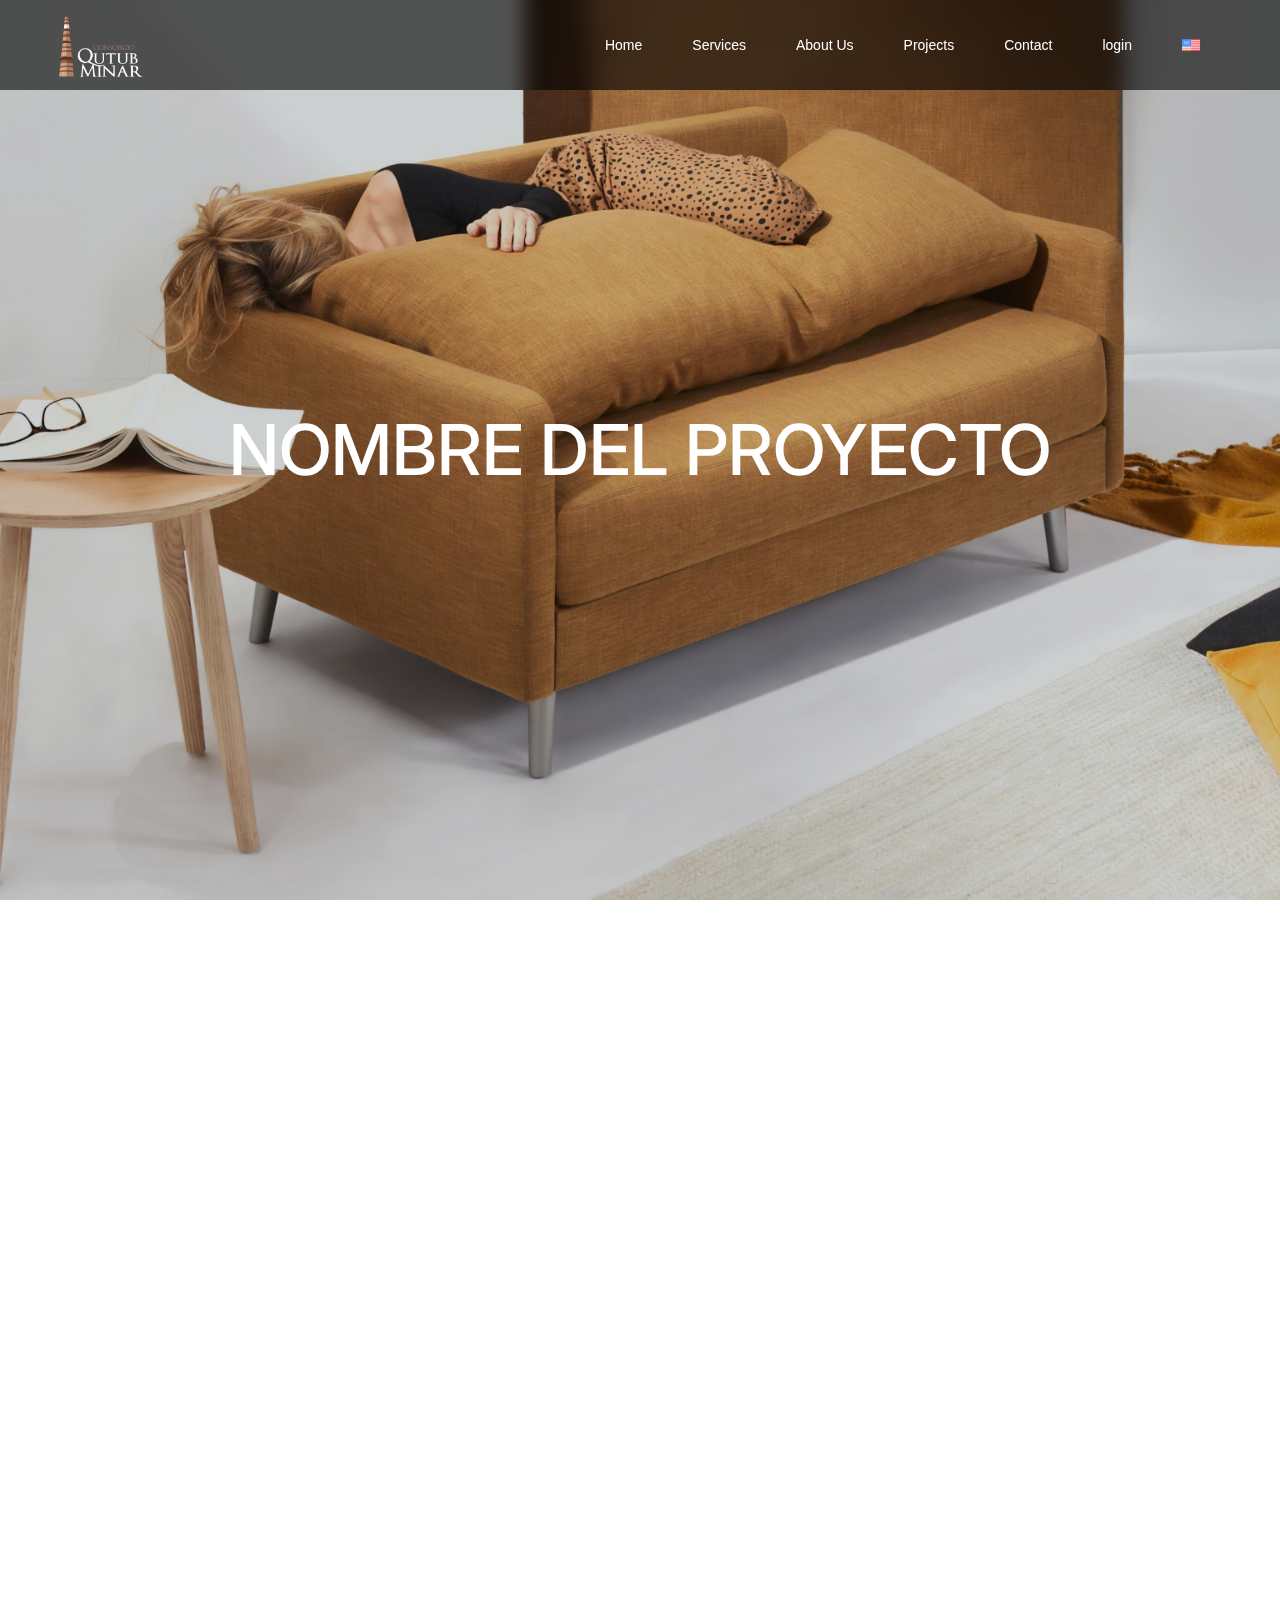
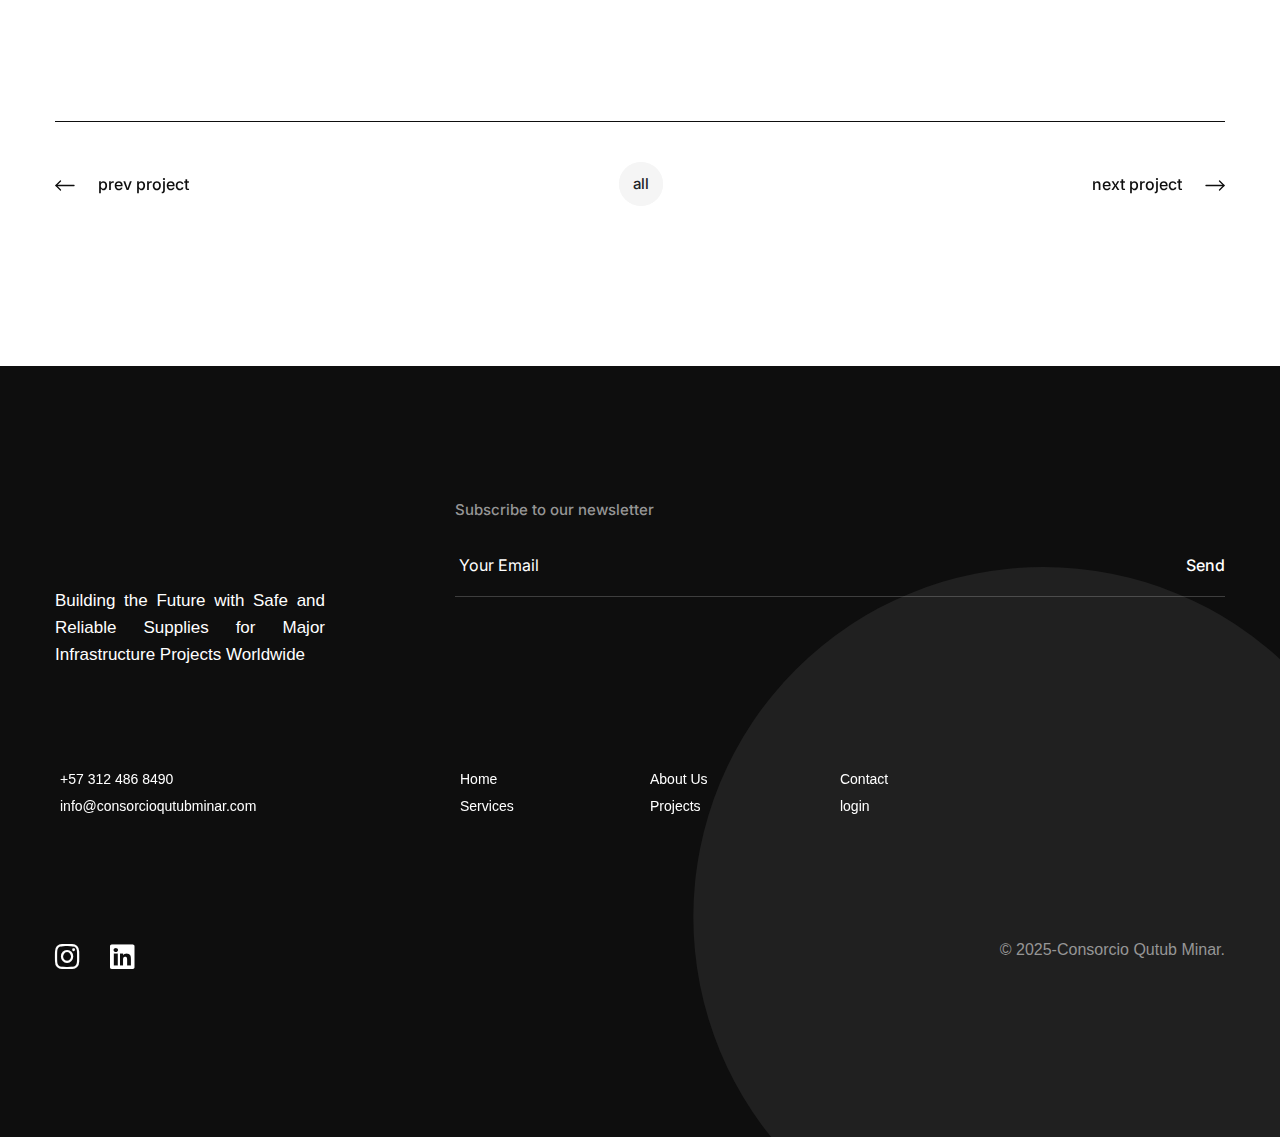
<file: proyecto1.html>
<!DOCTYPE html>
<html lang="en">

<head>
    <meta charset="utf-8">
    <title>Consorcio Qutub Minar</title>

    <link rel="icon" type="image/png" href="assets/images/CQMlogosinmargen-removebg-preview-Photoroom.png">
    <meta name="viewport" content="width=device-width, initial-scale=1, shrink-to-fit=no">
    <meta name="description"
        content="Construyendo el Futuro con Suministros Seguros y Confiables para Grandes Proyectos de Infraestructura en América">
    <meta name="keywords" content="Consorcio,Qutub,Minar,Electricidad,Servicios">
    <!-- Google Fonts -->
    <link href="https://fonts.googleapis.com/css2?family=Inter:wght@400;500;700&display=swap" rel="stylesheet">
    <!-- START: Styles -->
    <!-- Swiper -->
    <link rel="stylesheet" href="assets/vendor/swiper/dist/css/swiper.min.css" />
    <!-- Fancybox -->
    <link rel="stylesheet" href="assets/vendor/fancybox/dist/jquery.fancybox.min.css" />
    <!-- Themebau -->
    <link rel="stylesheet" href="assets/css/themebau.min.css">
    <!-- Custom Styles -->
    <link rel="stylesheet" href="assets/css/custom.css">
    <link href="https://cdn.jsdelivr.net/npm/bootstrap-icons/font/bootstrap-icons.css" rel="stylesheet">
    <link href="assets/vendor/icofont/icofont.min.css" rel="stylesheet">



    <!-- END: Styles -->
    <!-- jQuery -->
    <script src="assets/vendor/jquery/dist/jquery.min.js"></script>
</head>

<body>
    <header class="navbar navbar-top navbar-expand-lg navbar-fixed navbar-dark">
        <div class="container">
            <a class="navbar-brand" href="index.html">
                <img width="100" src="assets/images/CQMlogosinmargen.png" alt="">
            </a>
            <a class="navbar-toggle" href="#navbar-mobile-style-2" data-fancybox="" data-base-class="fancybox-navbar"
                data-keyboard="false" data-auto-focus="false" data-touch="false" data-close-existing="true"
                data-small-btn="false" data-toolbar="false">
                <span></span>
                <span></span>
                <span></span>
            </a>
            <div id="header-container"></div>
        </div>
    </header>
    <!-- style 2 -->
    <div class="navbar navbar-mobile navbar-mobile-style-2 " id="navbar-mobile-style-2">
        <div class="shape justify-content-end">
            <svg data-rellax-speed="0" width="544" height="362" viewBox="0 0 544 362" fill="none">
                <circle cx="320.5" cy="41.5" r="320.5" fill="#ececec"></circle>
            </svg>
        </div>
        <div class="navbar-head">
            <div class="container">
                <a class="navbar-brand" href="index.html">
                    <img width="107" src="assets/images/CQMlogosinmargen-removebg-preview-Photoroom.png" alt="">
                </a>
                <a class="navbar-toggle" href="#" data-fancybox-close="">
                    <span></span>
                    <span></span>
                    <span></span>
                </a>
            </div>
        </div>
        <div class="container">

            <div class="row gh-1 justify-content-center navbar-dark">
                <div class="col-12 col-md-8 col-lg-5 col-xl-4">
                    <div class="navbar-body">
                        <ul class="nav navbar-nav navbar-nav-collapse">
                            <li class="nav-item navbar-collapse">
                                <a href="index.html" class="nav-link ">
                                    <span class="nav-link-name">Inicio</span>
                                    <svg class="collapse-icon" width="7" height="12" viewBox="0 0 7 12" fill="none">
                                        <path d="M1 11L6 6L1 1" stroke="currentColor" stroke-width="1.5"
                                            stroke-linecap="round" stroke-linejoin="round"></path>
                                    </svg>
                                </a>
                            </li>
                            <li class="nav-item navbar-collapse">
                                <a href="nosotros.html" class="nav-link ">
                                    <span class="nav-link-name">Nosotros</span>
                                    <svg class="collapse-icon" width="7" height="12" viewBox="0 0 7 12" fill="none">
                                        <path d="M1 11L6 6L1 1" stroke="currentColor" stroke-width="1.5"
                                            stroke-linecap="round" stroke-linejoin="round"></path>
                                    </svg>
                                </a>
                            </li>
                            <li class="nav-item navbar-collapse">
                                <a href="sercicios.html" class="nav-link ">
                                    <span class="nav-link-name">Servicios</span>
                                    <svg class="collapse-icon" width="7" height="12" viewBox="0 0 7 12" fill="none">
                                        <path d="M1 11L6 6L1 1" stroke="currentColor" stroke-width="1.5"
                                            stroke-linecap="round" stroke-linejoin="round"></path>
                                    </svg>
                                </a>
                            </li>
                            <!-- <li class="nav-item navbar-collapse">
                                <a href="instagram.html" class="nav-link ">
                                    <span class="nav-link-name">Metodologia</span>
                                    <svg class="collapse-icon" width="7" height="12" viewBox="0 0 7 12" fill="none">
                                        <path d="M1 11L6 6L1 1" stroke="currentColor" stroke-width="1.5"
                                            stroke-linecap="round" stroke-linejoin="round"></path>
                                    </svg>
                                </a>
                            </li> -->
                            <li class="nav-item navbar-collapse">
                                <a href="proyectos.html" class="nav-link ">
                                    <span class="nav-link-name">Proyectos</span>
                                    <svg class="collapse-icon" width="7" height="12" viewBox="0 0 7 12" fill="none">
                                        <path d="M1 11L6 6L1 1" stroke="currentColor" stroke-width="1.5"
                                            stroke-linecap="round" stroke-linejoin="round"></path>
                                    </svg>
                                </a>
                            </li>
                            <li class="nav-item navbar-collapse">
                                <a href="hospedaje.html" class="nav-link ">
                                    <span class="nav-link-name">Clientes y Fabricantes</span>
                                    <svg class="collapse-icon" width="7" height="12" viewBox="0 0 7 12" fill="none">
                                        <path d="M1 11L6 6L1 1" stroke="currentColor" stroke-width="1.5"
                                            stroke-linecap="round" stroke-linejoin="round"></path>
                                    </svg>
                                </a>
                            </li>
                            <li class="nav-item navbar-collapse">
                                <a href="contacto.html" class="nav-link ">
                                    <span class="nav-link-name">Contacto</span>
                                    <svg class="collapse-icon" width="7" height="12" viewBox="0 0 7 12" fill="none">
                                        <path d="M1 11L6 6L1 1" stroke="currentColor" stroke-width="1.5"
                                            stroke-linecap="round" stroke-linejoin="round"></path>
                                    </svg>
                                </a>
                            </li>
                            <!-- <li class="nav-item navbar-dropdown">
                                <a href="#" class="nav-link">
                                    <img src="assets/images/globo.png" alt="" style="width: 18px;">
                                </a>
                                <ul class="dropdown-menu">
                                    <li><a href="#" class="language-switch" data-lang="es"><img
                                                src="assets/images/colombia.png" alt="" style="width: 13px;">
                                            ESPAÑOL</a> </li>
                                    <li><a href="#" class="language-switch" data-lang="en"><img
                                                src="assets/images/usa.png" alt="" style="width: 13px;"> INGLES</a></li>
                                    <li><a href="#" class="language-switch" data-lang="fr"><img
                                                src="assets/images/francia.jpeg" alt="" style="width: 13px;">
                                            FRANCES</a></li>
                                    <li><a href="#" class="language-switch" data-lang="de"><img
                                                src="assets/images/alemania.png" alt="" style="width: 13px;"> ALEMAN</a>
                                    </li>
                                    <li><a href="#" class="language-switch" data-lang="pt"><img
                                                src="assets/images/portugal.png" alt="" style="width: 13px;">
                                            PORTUGAL</a></li>
                                </ul>
                            </li> -->
                        </ul>
                    </div>
                </div>
                <div class="col-md-1 d-none d-md-block"></div>
                <div class="col-12 col-md-3 col-lg-4 col-xl-3 text-white">
                    <div class="navbar-footer">
                        <div class="mb-60">
                            <p class="lead mb-17 font-weight-medium">Información de contacto:</p>
                            <ul class="list-group borderless font-size-17">
                                <li class="list-group-item">Email: <a href="mailto:info@consorcioqutubminar.com"
                                        style="color: rgb(211, 183, 42);">info@consorcioqutubminar.com</a>
                                </li>
                                <li class="list-group-item">Telefono: <a href="callto:+573044003622"
                                        style="color: rgb(211, 183, 42);">+57 304 400 3622</a>
                                </li>
                            </ul>
                        </div>
                        <div class="mb-60">
                            <p class="lead mb-17 font-weight-medium">Dirección:</p>
                            <ul class="list-group borderless font-size-17">
                                <li class="list-group-item">Cajica</li>
                            </ul>
                        </div>
                        <ul class="nav nav-gap-sm navbar-nav nav-social align-items-center mt-n10">
                            <li class="nav-item">
                                <a href="https://facebook.com/" class="nav-link" style="color: rgb(211, 183, 42);">
                                    <svg width="8" viewBox="0 0 10 22" fill="none">
                                        <path
                                            d="M8.17421 3.65234H9.99996V0.154687C9.68557 0.107422 8.60224 0 7.34088 0C4.70831 0 2.90529 1.82188 2.90529 5.16914V8.25H0V12.1602H2.90529V22H6.46588V12.1602H9.25375L9.69693 8.25H6.46588V5.55586C6.46588 4.42578 6.7424 3.65234 8.17421 3.65234Z"
                                            fill="currentColor"></path>
                                    </svg>
                                </a>
                            </li>
                            <li class="nav-item">
                                <a href="https://twitter.com/" class="nav-link" style="color: rgb(211, 183, 42);">
                                    <svg width="20" viewBox="0 0 25 21" fill="none">
                                        <path
                                            d="M22.0706 5.51356C22.086 5.73504 22.086 5.95656 22.086 6.17804C22.086 12.9334 17.0783 20.7172 7.92575 20.7172C5.10601 20.7172 2.48661 19.8787 0.283203 18.4232C0.683835 18.4707 1.069 18.4865 1.48505 18.4865C3.81167 18.4865 5.95347 17.6797 7.6638 16.3033C5.47581 16.2558 3.64221 14.7845 3.01046 12.7594C3.31865 12.8069 3.6268 12.8385 3.9504 12.8385C4.39723 12.8385 4.84411 12.7752 5.2601 12.6645C2.97968 12.1898 1.2693 10.1332 1.2693 7.64935V7.58609C1.93183 7.96579 2.70231 8.20309 3.5189 8.2347C2.17837 7.31709 1.30013 5.75086 1.30013 3.97894C1.30013 3.02972 1.54661 2.15959 1.97807 1.40019C4.42801 4.50103 8.11063 6.52604 12.24 6.74756C12.163 6.36787 12.1168 5.97239 12.1168 5.57687C12.1168 2.76076 14.3356 0.466797 17.0937 0.466797C18.5266 0.466797 19.8209 1.0838 20.73 2.0805C21.8548 1.85902 22.9334 1.43184 23.8887 0.846495C23.5189 2.03307 22.7331 3.02977 21.7008 3.66255C22.7023 3.55186 23.673 3.26702 24.5667 2.87155C23.8888 3.88403 23.0413 4.78577 22.0706 5.51356Z"
                                            fill="currentColor"></path>
                                    </svg>
                                </a>
                            </li>
                            <li class="nav-item">
                                <a href="https://instagram.com/guayupe_/" class="nav-link"
                                    style="color: rgb(211, 183, 42);">
                                    <svg width="18" viewBox="0 0 22 22" fill="none">
                                        <path
                                            d="M11.2827 5.3166C8.24087 5.3166 5.78732 7.8148 5.78732 10.912C5.78732 14.0092 8.24087 16.5074 11.2827 16.5074C14.3245 16.5074 16.7781 14.0092 16.7781 10.912C16.7781 7.8148 14.3245 5.3166 11.2827 5.3166ZM11.2827 14.5497C9.31698 14.5497 7.70998 12.9183 7.70998 10.912C7.70998 8.90563 9.3122 7.27425 11.2827 7.27425C13.2532 7.27425 14.8554 8.90563 14.8554 10.912C14.8554 12.9183 13.2484 14.5497 11.2827 14.5497ZM18.2846 5.08772C18.2846 5.81331 17.7107 6.39282 17.0029 6.39282C16.2902 6.39282 15.7211 5.80844 15.7211 5.08772C15.7211 4.36699 16.295 3.78261 17.0029 3.78261C17.7107 3.78261 18.2846 4.36699 18.2846 5.08772ZM21.9243 6.4123C21.843 4.66404 21.4508 3.11545 20.1929 1.83956C18.9399 0.563678 17.419 0.164355 15.7019 0.0766992C13.9323 -0.0255664 8.62827 -0.0255664 6.85865 0.0766992C5.14643 0.159486 3.62552 0.558809 2.36766 1.83469C1.10979 3.11058 0.722392 4.65917 0.636302 6.40743C0.535865 8.20925 0.535865 13.6098 0.636302 15.4117C0.717609 17.1599 1.10979 18.7085 2.36766 19.9844C3.62552 21.2603 5.14165 21.6596 6.85865 21.7473C8.62827 21.8495 13.9323 21.8495 15.7019 21.7473C17.419 21.6645 18.9399 21.2652 20.1929 19.9844C21.446 18.7085 21.8382 17.1599 21.9243 15.4117C22.0247 13.6098 22.0247 8.21412 21.9243 6.4123ZM19.6381 17.345C19.2651 18.2995 18.5429 19.0348 17.6007 19.4195C16.1898 19.9893 12.8419 19.8578 11.2827 19.8578C9.72352 19.8578 6.37081 19.9844 4.96469 19.4195C4.02727 19.0397 3.30507 18.3043 2.92724 17.345C2.36766 15.9084 2.49679 12.4995 2.49679 10.912C2.49679 9.32443 2.37244 5.91071 2.92724 4.47899C3.30029 3.52451 4.02248 2.78917 4.96469 2.40446C6.37559 1.83469 9.72352 1.96618 11.2827 1.96618C12.8419 1.96618 16.1946 1.83956 17.6007 2.40446C18.5381 2.7843 19.2603 3.51964 19.6381 4.47899C20.1977 5.91558 20.0686 9.32443 20.0686 10.912C20.0686 12.4995 20.1977 15.9133 19.6381 17.345Z"
                                            fill="currentColor"></path>
                                    </svg>
                                </a>
                            </li>
                        </ul>
                    </div>
                </div>
            </div>
        </div>
    </div>
    <div class="content-wrap">
        <div class="py-160 min-vh-100 d-flex align-items-center position-relative">
            <div class="background">
                <div class="background-image jarallax" data-jarallax data-speed="0.8">
                    <img src="assets/images/single-portfolio/style-5-1-1920-1080.jpg" class="jarallax-img" alt="">
                </div>
                <div class="background-color" style="background-color: rgb(14, 14, 14, .2);"></div>
            </div>
            <div class="container text-center">
                <h1 class="text-white mb-0 show-on-scroll" data-show-duration="700" data-show-distance="10">NOMBRE DEL PROYECTO</h1>
            </div>
        </div>
        <div class="container mt-n10">
            <div class="pt-60 pb-130 mt-30 mb-n10">
            </div>
            <div class="row">
                <div class="swiper mb-160 show-on-scroll col-12 col-lg-6" data-swiper-slides="1" data-swiper-speed="600" data-swiper-loop="true" data-swiper-parallax="true" data-show-duration="700" data-show-delay="200">
                    <div class="swiper-container">
                        <div class="swiper-wrapper">
                            <div class="swiper-slide">
                                <a href="assets/images/single-portfolio/style-6-slide-1-1920-1080.jpg" class="gallery-item gallery-item-sm" data-fancybox="gallery-slider" data-animation-effect="fade">
                                    <img data-swiper-parallax-x="20%" class="swiper-image" src="assets/images/single-portfolio/style-6-slide-1-1920-1080.jpg" alt="">
                                </a>
                            </div>
                            <div class="swiper-slide">
                                <a href="assets/images/single-portfolio/style-6-slide-2-1920-1080.jpg" class="gallery-item gallery-item-sm" data-fancybox="gallery-slider" data-animation-effect="fade">
                                    <img data-swiper-parallax-x="20%" class="swiper-image" src="assets/images/single-portfolio/style-6-slide-2-1920-1080.jpg" alt="">
                                </a>
                            </div>
                            <div class="swiper-slide">
                                <a href="assets/images/single-portfolio/style-6-slide-3-1920-1080.jpg" class="gallery-item gallery-item-sm" data-fancybox="gallery-slider" data-animation-effect="fade">
                                    <img data-swiper-parallax-x="20%" class="swiper-image" src="assets/images/single-portfolio/style-6-slide-3-1920-1080.jpg" alt="">
                                </a>
                            </div>
                        </div>
                    </div>
                    <div class="swiper-button-prev bg-white"><svg width='26' height='11' viewBox='0 0 26 11' fill='none' xmlns='http://www.w3.org/2000/svg'>
                            <path d='M5.5 1L1 5.5L5.5 10' stroke='currentColor' stroke-width='1.3' stroke-linecap='round' stroke-linejoin='round' />
                            <path d='M19 5.5H1' stroke='currentColor' stroke-width='1.3' stroke-linecap='round' stroke-linejoin='round' /></svg></div>
                    <div class="swiper-button-next bg-white"><svg width='26' height='11' viewBox='0 0 26 11' fill='none' xmlns='http://www.w3.org/2000/svg'>
                            <path d='M20.5 1L25 5.5L20.5 10' stroke='currentColor' stroke-width='1.3' stroke-linecap='round' stroke-linejoin='round' />
                            <path d='M7 5.5H25' stroke='currentColor' stroke-width='1.3' stroke-linecap='round' stroke-linejoin='round' /></svg></div>
                </div>
                <div class="row gv-3 justify-content-center mb-130 col-12 col-lg-6">
                    <div class="col-12 col-lg-7 text-justify">
                        <p class="mb-0 pt-10 show-on-scroll" data-show-duration="500" data-show-distance="10" data-show-delay="150">Lorem ipsum dolor, sit amet consectetur adipisicing elit. Iure quasi tempora in doloremque nemo? Beatae, pariatur. Quas temporibus accusamus voluptate unde dolores, nostrum, molestiae architecto modi iste facilis odio voluptas!</p>
                    </div>
                    <div class="col-12 col-lg-10 show-on-scroll" data-show-duration="500" data-show-distance="10" data-show-delay="300">
                        <hr class="mt-0 mb-30">
                        <div class="row justify-content-around gh-1 text-center">
                            <div class=" col-lg-6 mb-8">
                                <span class="font-weight-medium mr-8">Toneladas:</span> xxxx </div>
                            <div class=" col-lg-6 mb-8">
                                <span class="font-weight-medium mr-8">Pais:</span> xxxx </div>
                            <div class=" col-lg-6 mb-8">
                                <span class="font-weight-medium mr-8">Fecha inicio:</span> xxxx </div>
                            <div class=" col-lg-6 mb-8">
                                <span class="font-weight-medium mr-8">fecha final:</span> xxxx </div>
                            
                        </div>
                    </div>
                </div>
                <div class="col-12 page-navigation mt-160">
                    <a href="proyecto1.html" class="btn btn-clean"><svg class="icon-arrow icon-arrow-left" width='26' height='11' viewBox='0 0 26 11' fill='none' xmlns='http://www.w3.org/2000/svg'>
                            <path d='M5.5 1L1 5.5L5.5 10' stroke='currentColor' stroke-width='1.3' stroke-linecap='round' stroke-linejoin='round' />
                            <path d='M19 5.5H1' stroke='currentColor' stroke-width='1.3' stroke-linecap='round' stroke-linejoin='round' /></svg>prev<span class="d-none d-sm-inline"> project</span></a>
                    <a href="proyectos.html" class="btn btn-light btn-circle btn-xs">all</a>
                    <a href="portfolio-single-style-1.html" class="btn btn-clean">next<span class="d-none d-sm-inline"> project</span><svg class="icon-arrow icon-arrow-right" width='26' height='11' viewBox='0 0 26 11' fill='none' xmlns='http://www.w3.org/2000/svg'>
                            <path d='M20.5 1L25 5.5L20.5 10' stroke='currentColor' stroke-width='1.3' stroke-linecap='round' stroke-linejoin='round' />
                            <path d='M7 5.5H25' stroke='currentColor' stroke-width='1.3' stroke-linecap='round' stroke-linejoin='round' /></svg></a>
                </div>
            </div>
        </div>
    </div>
    <div class="swiper-slide"
        style="background-color: black; height: 670px; transform: translate3d(0px, 120px, -1200px) rotateX(0deg) rotateY(0deg); z-index: -11; transition-duration: 0ms;">
        <div class="card-wrapper h-100">
            <div id="footer-container"></div>

        </div>
    </div>
        <!-- START: Scripts -->
        <!-- Object Fit Polyfill -->
        <script src="assets/vendor/object-fit-images/dist/ofi.min.js"></script>
        <!-- Popper -->
        <script src="assets/vendor/popper.js/dist/umd/popper.min.js"></script>
        <!-- Bootstrap -->
        <script src="assets/vendor/bootstrap/dist/js/bootstrap.min.js"></script>
        <!-- Bootstrap Validator -->
        <script src="assets/vendor/bootstrap-validator/dist/validator.min.js"></script>
        <!-- ImagesLoaded -->
        <script src="assets/vendor/imagesloaded/imagesloaded.pkgd.min.js"></script>
        <!-- Swiper -->
        <script src="assets/vendor/swiper/dist/js/swiper.min.js"></script>
        <!-- Animejs -->
        <script src="assets/vendor/animejs/lib/anime.min.js"></script>
        <!-- Rellax -->
        <script src="assets/vendor/rellax/rellax.min.js"></script>
        <!-- Countdown -->
        <script src="assets/vendor/jquery-countdown/dist/jquery.countdown.min.js"></script>
        <!-- Moment.js -->
        <script src="assets/vendor/moment/min/moment.min.js"></script>
        <script src="assets/vendor/moment-timezone/builds/moment-timezone-with-data.min.js"></script>
        <!-- Isotope -->
        <script src="assets/vendor/isotope-layout/dist/isotope.pkgd.min.js"></script>
        <script src="assets/vendor/isotope-packery/packery-mode.pkgd.min.js"></script>
        <!-- Jarallax -->
        <script src="assets/vendor/jarallax/dist/jarallax.min.js"></script>
        <script src="assets/vendor/jarallax/dist/jarallax-video.min.js"></script>
        <!-- Fancybox -->
        <script src="assets/vendor/fancybox/dist/jquery.fancybox.min.js"></script>
        <!-- Themebau -->
        <script src="assets/js/themebau.min.js"></script>
        <!-- idioma -->
        <script src="assets/js/idioma.js"></script>
        <!-- Form -->
        <script src="assets/js/form.js"></script>
        <!-- END: Scripts -->
</body>

</html>
</file>
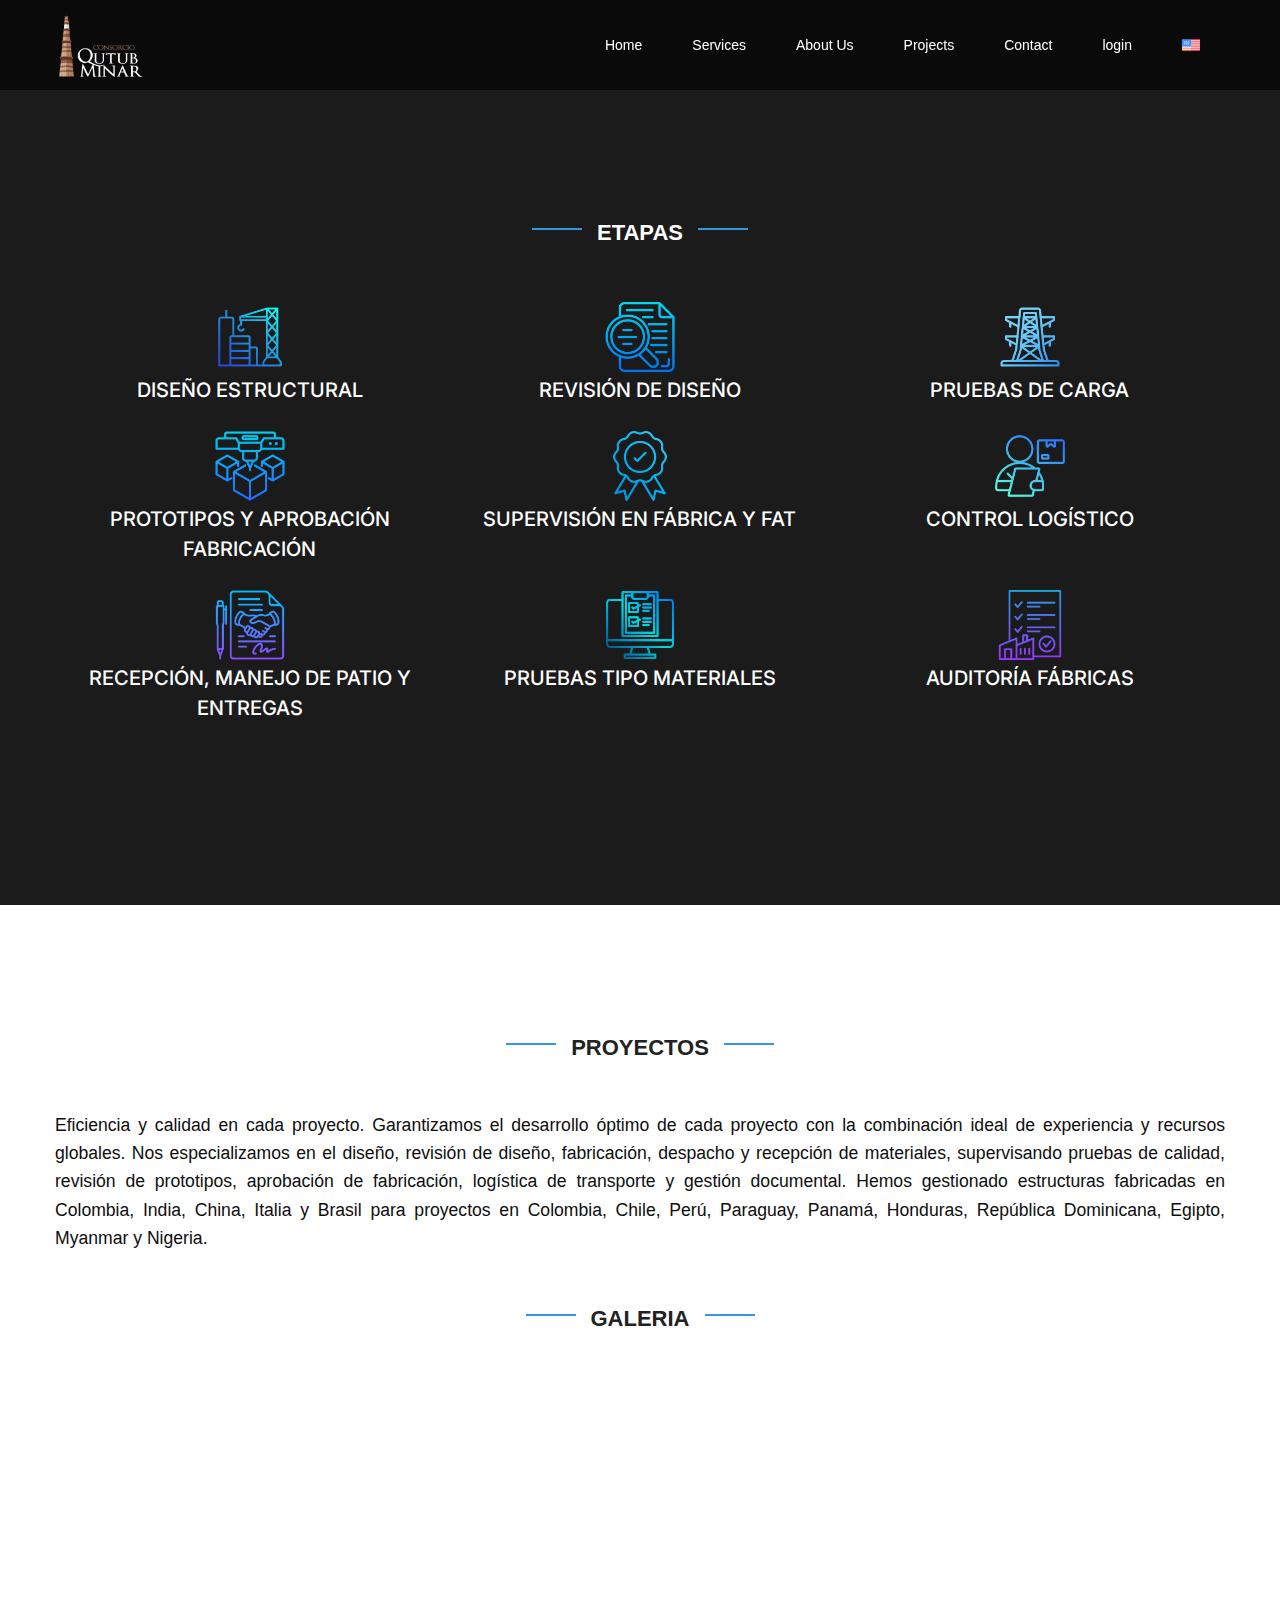
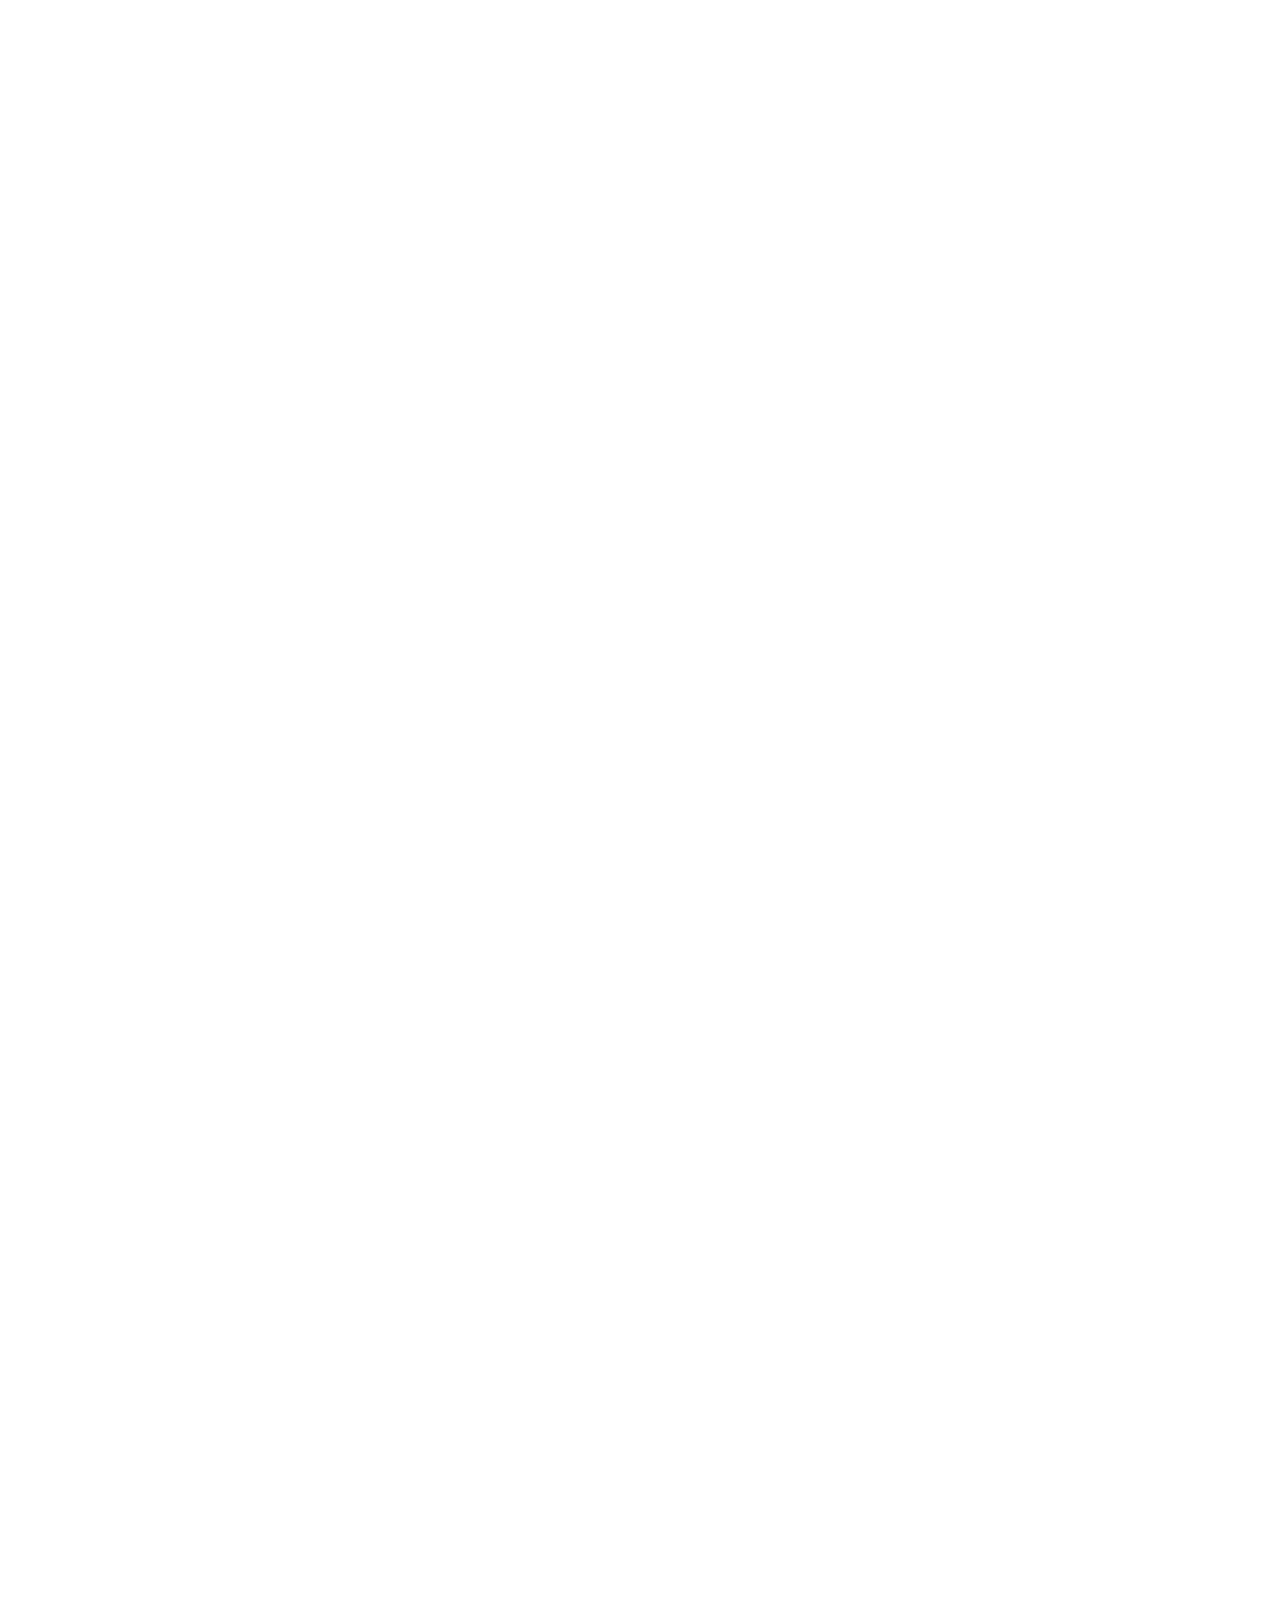
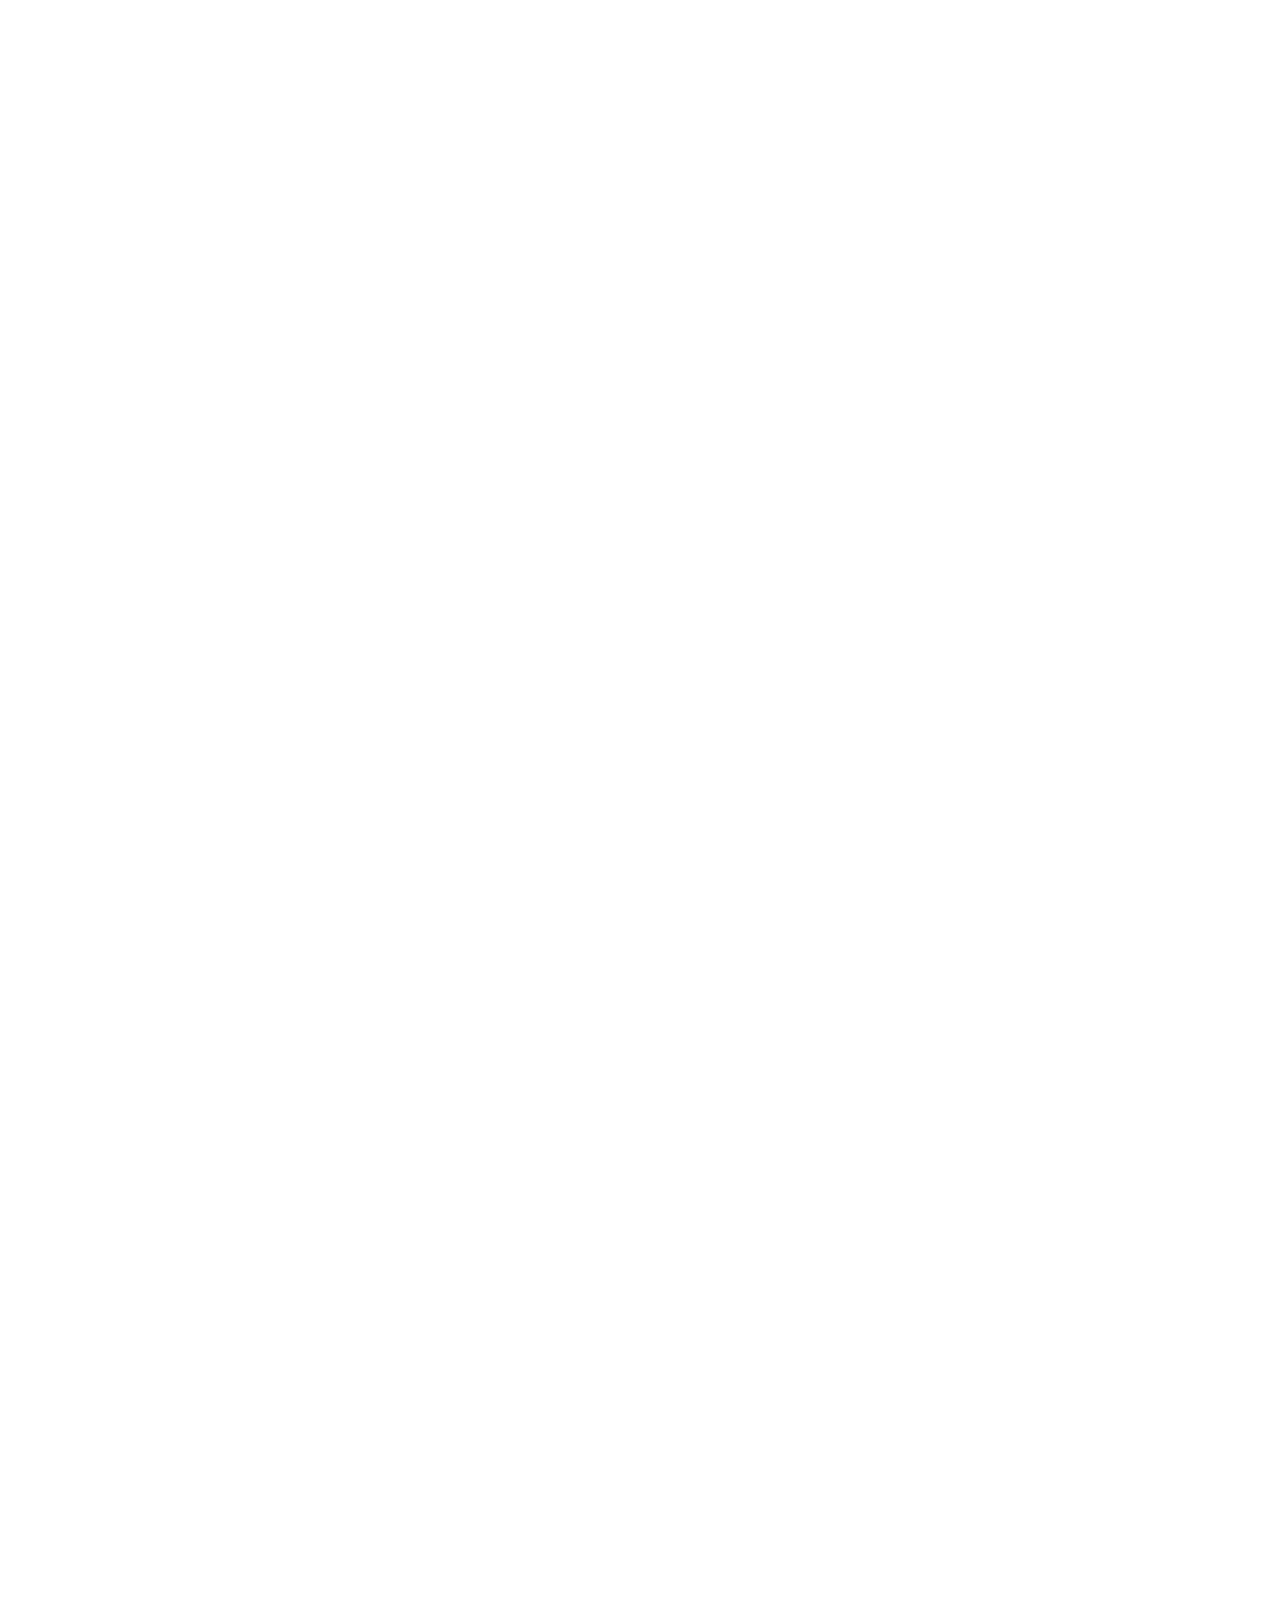
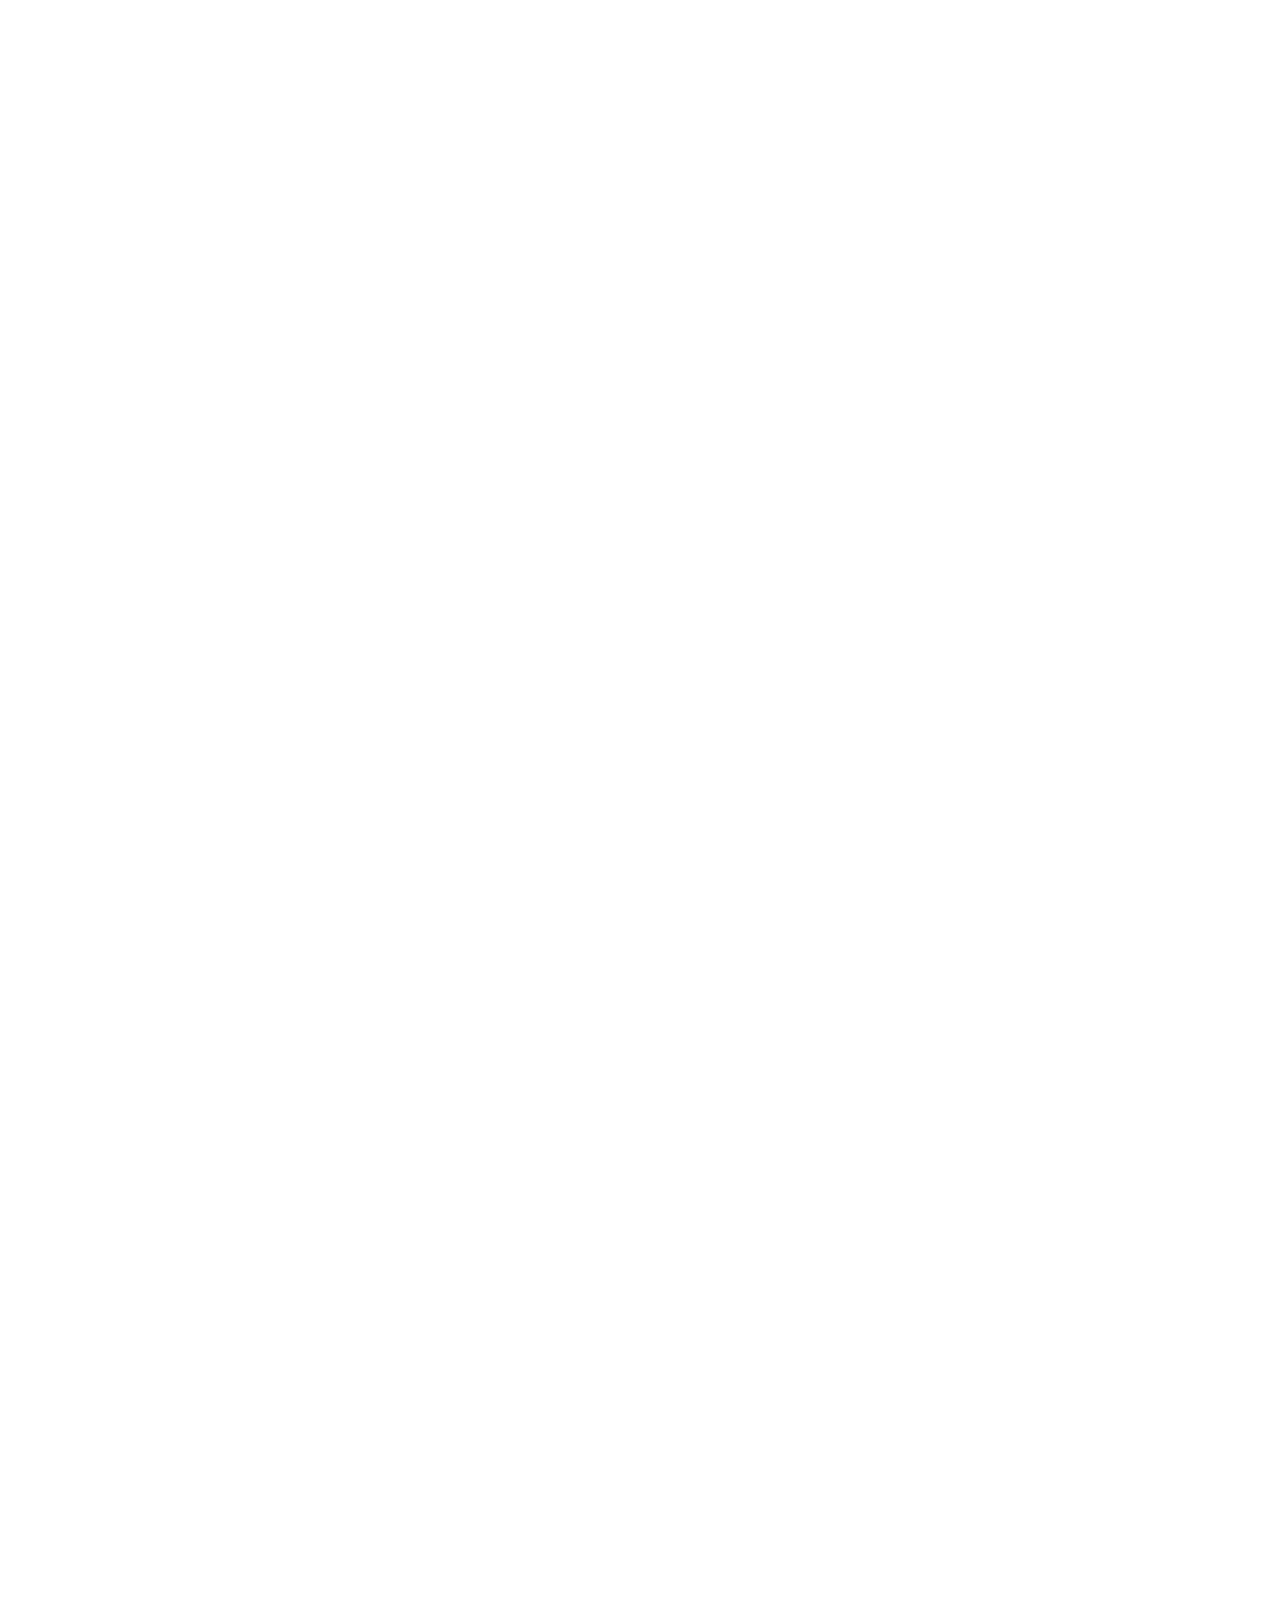
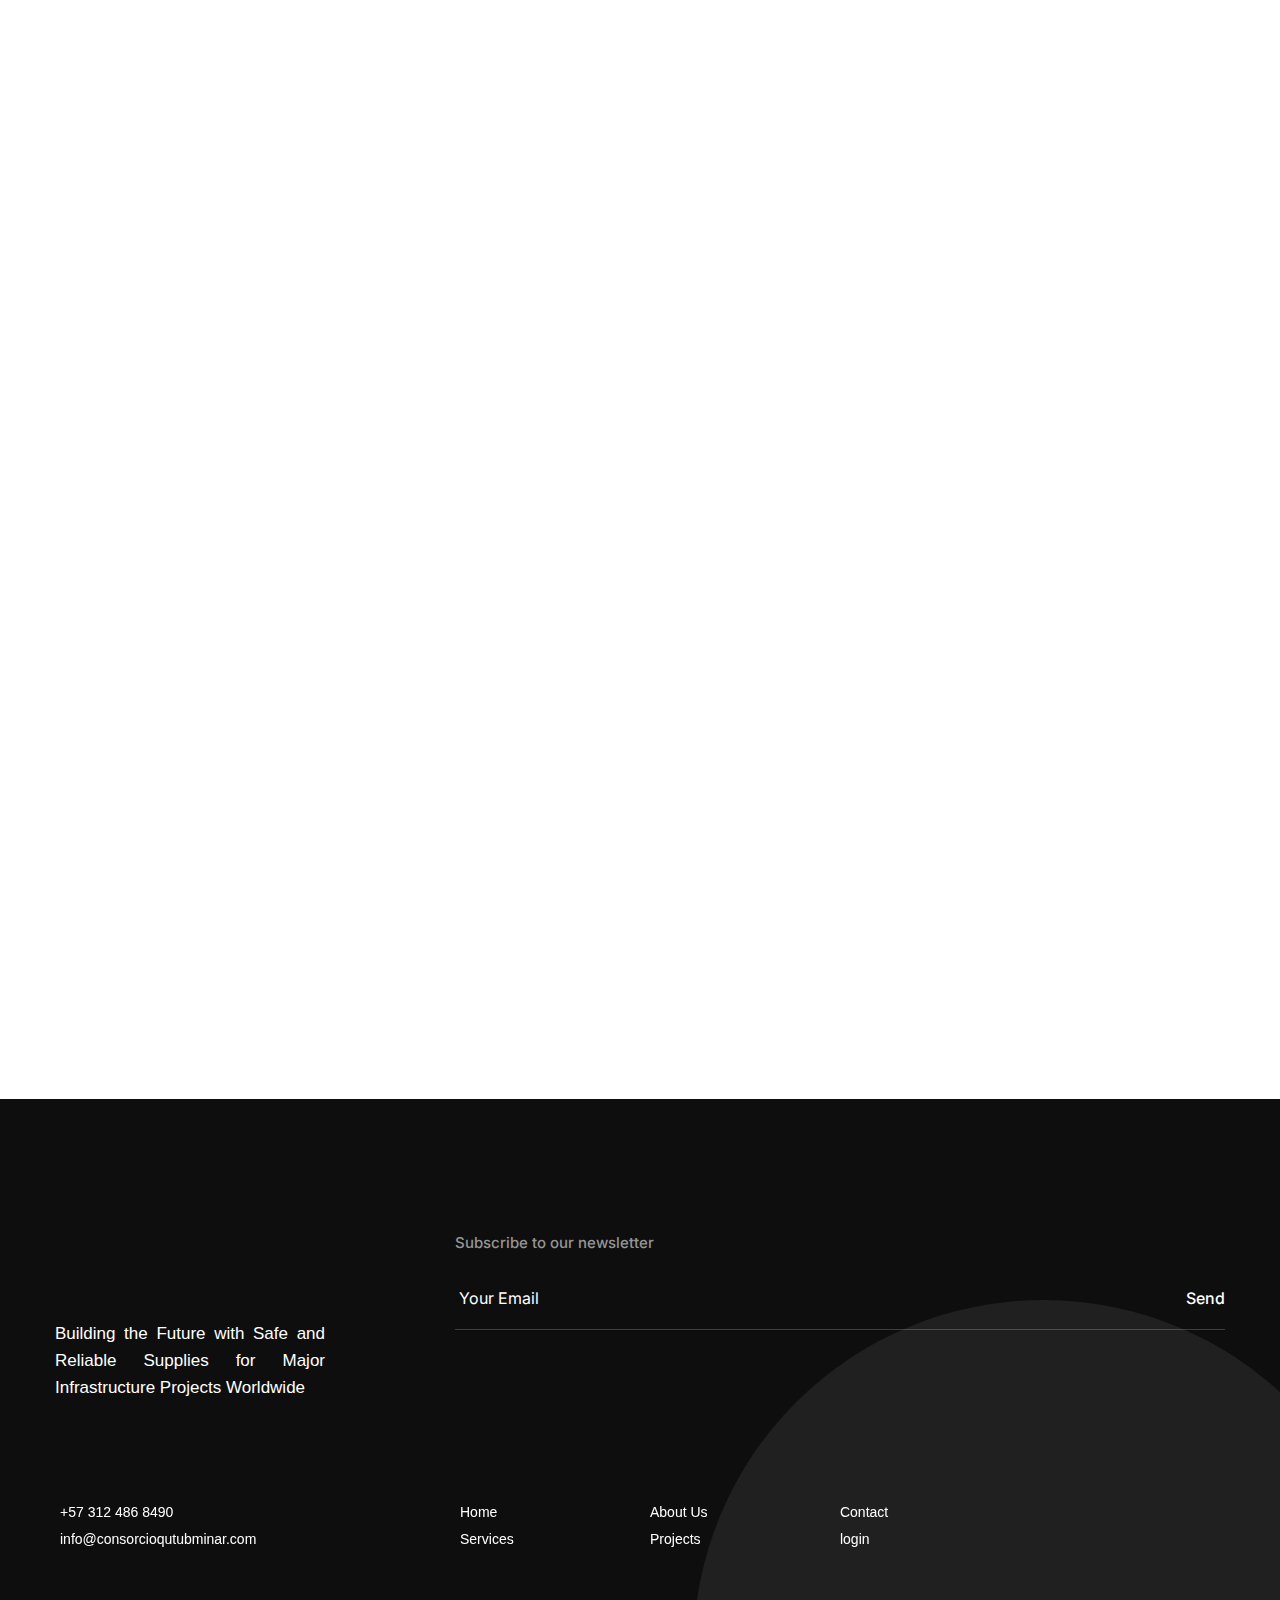
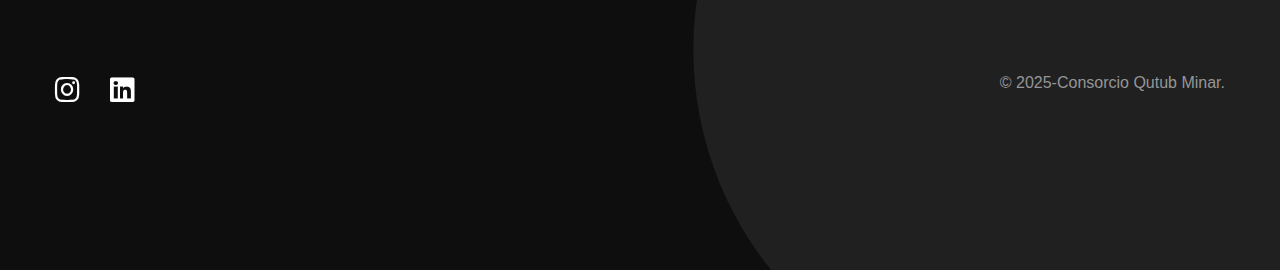
<file: proyectos.html>
<!DOCTYPE html>
<html lang="en">

<head>
    <meta charset="utf-8">
    <title>Consorcio Qutub Minar</title>

    <link rel="icon" type="image/png" href="assets/images/CQMlogosinmargen-removebg-preview-Photoroom.png">
    <meta name="viewport" content="width=device-width, initial-scale=1, shrink-to-fit=no">
    <meta name="description"
        content="Construyendo el Futuro con Suministros Seguros y Confiables para Grandes Proyectos de Infraestructura en América">
    <meta name="keywords" content="Consorcio,Qutub,Minar,Electricidad,Servicios">
    <!-- Google Fonts -->
    <link href="https://fonts.googleapis.com/css2?family=Inter:wght@400;500;700&display=swap" rel="stylesheet">
    <!-- START: Styles -->
    <!-- Swiper -->
    <link rel="stylesheet" href="assets/vendor/swiper/dist/css/swiper.min.css" />
    <!-- Fancybox -->
    <link rel="stylesheet" href="assets/vendor/fancybox/dist/jquery.fancybox.min.css" />
    <!-- Themebau -->
    <link rel="stylesheet" href="assets/css/themebau.min.css">
    <!-- Custom Styles -->
    <link rel="stylesheet" href="assets/css/custom.css">
    <link rel="stylesheet" href="https://cdnjs.cloudflare.com/ajax/libs/font-awesome/6.4.2/css/all.min.css">

    <!-- END: Styles -->
    <!-- jQuery -->
    <script src="assets/vendor/jquery/dist/jquery.min.js"></script>
</head>
<body>
    <header class="navbar navbar-top navbar-expand-lg navbar-fixed navbar-dark ">
        <div class="container">
            <a class="navbar-brand" href="index.html">
                <img width="100" src="assets/images/CQMlogosinmargen.png" alt="">
            </a>
            <a class="navbar-toggle" href="#navbar-mobile-style-2" data-fancybox="" data-base-class="fancybox-navbar"
                data-keyboard="false" data-auto-focus="false" data-touch="false" data-close-existing="true"
                data-small-btn="false" data-toolbar="false">
                <span></span>
                <span></span>
                <span></span>
            </a>
            <div id="header-container"></div>
        </div>
    </header>
    <!-- style 2 -->
    <div class="navbar navbar-mobile navbar-mobile-style-2 " id="navbar-mobile-style-2">
        <div class="shape justify-content-end">
            <svg data-rellax-speed="0" width="544" height="362" viewBox="0 0 544 362" fill="none">
                <circle cx="320.5" cy="41.5" r="320.5" fill="#ececec"></circle>
            </svg>
        </div>
        <div class="navbar-head">
            <div class="container">
                <a class="navbar-brand" href="index.html">
                    <img width="107" src="assets/images/CQMlogosinmargen-removebg-preview-Photoroom.png" alt="">
                </a>
                <a class="navbar-toggle" href="#" data-fancybox-close="">
                    <span></span>
                    <span></span>
                    <span></span>
                </a>
            </div>
        </div>
        <div class="container">

            <div class="row gh-1 justify-content-center navbar-dark">
                <div class="col-12 col-md-8 col-lg-5 col-xl-4">
                    <div class="navbar-body">
                        <ul class="nav navbar-nav navbar-nav-collapse">
                            <li class="nav-item navbar-collapse">
                                <a href="index.html" class="nav-link ">
                                    <span class="nav-link-name">Inicio</span>
                                    <svg class="collapse-icon" width="7" height="12" viewBox="0 0 7 12" fill="none">
                                        <path d="M1 11L6 6L1 1" stroke="currentColor" stroke-width="1.5"
                                            stroke-linecap="round" stroke-linejoin="round"></path>
                                    </svg>
                                </a>
                            </li>
                            <li class="nav-item navbar-collapse">
                                <a href="nosotros.html" class="nav-link ">
                                    <span class="nav-link-name">Nosotros</span>
                                    <svg class="collapse-icon" width="7" height="12" viewBox="0 0 7 12" fill="none">
                                        <path d="M1 11L6 6L1 1" stroke="currentColor" stroke-width="1.5"
                                            stroke-linecap="round" stroke-linejoin="round"></path>
                                    </svg>
                                </a>
                            </li>
                            <li class="nav-item navbar-collapse">
                                <a href="sercicios.html" class="nav-link ">
                                    <span class="nav-link-name">Servicios</span>
                                    <svg class="collapse-icon" width="7" height="12" viewBox="0 0 7 12" fill="none">
                                        <path d="M1 11L6 6L1 1" stroke="currentColor" stroke-width="1.5"
                                            stroke-linecap="round" stroke-linejoin="round"></path>
                                    </svg>
                                </a>
                            </li>
                            <li class="nav-item navbar-collapse">
                                <a href="proyectos.html" class="nav-link ">
                                    <span class="nav-link-name">Proyectos</span>
                                    <svg class="collapse-icon" width="7" height="12" viewBox="0 0 7 12" fill="none">
                                        <path d="M1 11L6 6L1 1" stroke="currentColor" stroke-width="1.5"
                                            stroke-linecap="round" stroke-linejoin="round"></path>
                                    </svg>
                                </a>
                            </li>
                            <li class="nav-item navbar-collapse">
                                <a href="clientes.html" class="nav-link ">
                                    <span class="nav-link-name">Clientes y Fabricantes</span>
                                    <svg class="collapse-icon" width="7" height="12" viewBox="0 0 7 12" fill="none">
                                        <path d="M1 11L6 6L1 1" stroke="currentColor" stroke-width="1.5"
                                            stroke-linecap="round" stroke-linejoin="round"></path>
                                    </svg>
                                </a>
                            </li>
                            <li class="nav-item navbar-collapse">
                                <a href="contacto.html" class="nav-link ">
                                    <span class="nav-link-name">Contacto</span>
                                    <svg class="collapse-icon" width="7" height="12" viewBox="0 0 7 12" fill="none">
                                        <path d="M1 11L6 6L1 1" stroke="currentColor" stroke-width="1.5"
                                            stroke-linecap="round" stroke-linejoin="round"></path>
                                    </svg>
                                </a>
                            </li>
                            <li class="nav-item navbar-dropdown">
                                <a href="#" class="nav-link">
                                    <!-- <img src="assets/images/globo.png" alt="" style="width: 18px;"> -->
                                    <span class="nav-link-name">Idioma</span>
                                </a>
                                <ul class="dropdown-menu">
                                    <li><a href="#" class="language-switch" data-lang="es">
                                            ESPAÑOL</a> </li>
                                    <li><a href="#" class="language-switch" data-lang="en">INGLES</a></li>
                                    <li><a href="#" class="language-switch" data-lang="fr">
                                            FRANCES</a></li>
                                    <li><a href="#" class="language-switch" data-lang="de"> ALEMAN</a>
                                    </li>
                                    <li><a href="#" class="language-switch" data-lang="pt">
                                            PORTUGAL</a></li>
                                </ul>
                            </li>
                        </ul>
                    </div>
                </div>
                <div class="col-md-1 d-none d-md-block"></div>
                <div class="col-12 col-md-3 col-lg-4 col-xl-3 text-white">
                    <div class="navbar-footer">
                        <div class="mb-60">
                            <p class="lead mb-17 font-weight-medium">Información de contacto:</p>
                            <ul class="list-group borderless font-size-17">
                                <li class="list-group-item">Email: <a href="mailto:info@consorcioqutubminar.com"
                                        style="color: white">info@consorcioqutubminar.com</a>
                                </li>
                                <li class="list-group-item">Telefono: <a href="callto:+573044003622"
                                        style="color: white">+57 304 400 3622</a>
                                </li>
                            </ul>
                        </div>
                        <div class="mb-60">
                            <p class="lead mb-17 font-weight-medium">Dirección:</p>
                            <ul class="list-group borderless font-size-17">
                                <li class="list-group-item">Cajica</li>
                            </ul>
                        </div>
                        <ul class="nav nav-gap-sm navbar-nav nav-social align-items-center mt-n10">
                            <li class="nav-item">
                                <a href="https://facebook.com/" class="nav-link" style="color: rgb(211, 183, 42);">
                                    <svg width="8" viewBox="0 0 10 22" fill="none">
                                        <path
                                            d="M8.17421 3.65234H9.99996V0.154687C9.68557 0.107422 8.60224 0 7.34088 0C4.70831 0 2.90529 1.82188 2.90529 5.16914V8.25H0V12.1602H2.90529V22H6.46588V12.1602H9.25375L9.69693 8.25H6.46588V5.55586C6.46588 4.42578 6.7424 3.65234 8.17421 3.65234Z"
                                            fill="currentColor"></path>
                                    </svg>
                                </a>
                            </li>
                            <li class="nav-item">
                                <a href="https://twitter.com/" class="nav-link" style="color: rgb(211, 183, 42);">
                                    <svg width="20" viewBox="0 0 25 21" fill="none">
                                        <path
                                            d="M22.0706 5.51356C22.086 5.73504 22.086 5.95656 22.086 6.17804C22.086 12.9334 17.0783 20.7172 7.92575 20.7172C5.10601 20.7172 2.48661 19.8787 0.283203 18.4232C0.683835 18.4707 1.069 18.4865 1.48505 18.4865C3.81167 18.4865 5.95347 17.6797 7.6638 16.3033C5.47581 16.2558 3.64221 14.7845 3.01046 12.7594C3.31865 12.8069 3.6268 12.8385 3.9504 12.8385C4.39723 12.8385 4.84411 12.7752 5.2601 12.6645C2.97968 12.1898 1.2693 10.1332 1.2693 7.64935V7.58609C1.93183 7.96579 2.70231 8.20309 3.5189 8.2347C2.17837 7.31709 1.30013 5.75086 1.30013 3.97894C1.30013 3.02972 1.54661 2.15959 1.97807 1.40019C4.42801 4.50103 8.11063 6.52604 12.24 6.74756C12.163 6.36787 12.1168 5.97239 12.1168 5.57687C12.1168 2.76076 14.3356 0.466797 17.0937 0.466797C18.5266 0.466797 19.8209 1.0838 20.73 2.0805C21.8548 1.85902 22.9334 1.43184 23.8887 0.846495C23.5189 2.03307 22.7331 3.02977 21.7008 3.66255C22.7023 3.55186 23.673 3.26702 24.5667 2.87155C23.8888 3.88403 23.0413 4.78577 22.0706 5.51356Z"
                                            fill="currentColor"></path>
                                    </svg>
                                </a>
                            </li>
                            <li class="nav-item">
                                <a href="https://instagram.com/guayupe_/" class="nav-link"
                                    style="color: rgb(211, 183, 42);">
                                    <svg width="18" viewBox="0 0 22 22" fill="none">
                                        <path
                                            d="M11.2827 5.3166C8.24087 5.3166 5.78732 7.8148 5.78732 10.912C5.78732 14.0092 8.24087 16.5074 11.2827 16.5074C14.3245 16.5074 16.7781 14.0092 16.7781 10.912C16.7781 7.8148 14.3245 5.3166 11.2827 5.3166ZM11.2827 14.5497C9.31698 14.5497 7.70998 12.9183 7.70998 10.912C7.70998 8.90563 9.3122 7.27425 11.2827 7.27425C13.2532 7.27425 14.8554 8.90563 14.8554 10.912C14.8554 12.9183 13.2484 14.5497 11.2827 14.5497ZM18.2846 5.08772C18.2846 5.81331 17.7107 6.39282 17.0029 6.39282C16.2902 6.39282 15.7211 5.80844 15.7211 5.08772C15.7211 4.36699 16.295 3.78261 17.0029 3.78261C17.7107 3.78261 18.2846 4.36699 18.2846 5.08772ZM21.9243 6.4123C21.843 4.66404 21.4508 3.11545 20.1929 1.83956C18.9399 0.563678 17.419 0.164355 15.7019 0.0766992C13.9323 -0.0255664 8.62827 -0.0255664 6.85865 0.0766992C5.14643 0.159486 3.62552 0.558809 2.36766 1.83469C1.10979 3.11058 0.722392 4.65917 0.636302 6.40743C0.535865 8.20925 0.535865 13.6098 0.636302 15.4117C0.717609 17.1599 1.10979 18.7085 2.36766 19.9844C3.62552 21.2603 5.14165 21.6596 6.85865 21.7473C8.62827 21.8495 13.9323 21.8495 15.7019 21.7473C17.419 21.6645 18.9399 21.2652 20.1929 19.9844C21.446 18.7085 21.8382 17.1599 21.9243 15.4117C22.0247 13.6098 22.0247 8.21412 21.9243 6.4123ZM19.6381 17.345C19.2651 18.2995 18.5429 19.0348 17.6007 19.4195C16.1898 19.9893 12.8419 19.8578 11.2827 19.8578C9.72352 19.8578 6.37081 19.9844 4.96469 19.4195C4.02727 19.0397 3.30507 18.3043 2.92724 17.345C2.36766 15.9084 2.49679 12.4995 2.49679 10.912C2.49679 9.32443 2.37244 5.91071 2.92724 4.47899C3.30029 3.52451 4.02248 2.78917 4.96469 2.40446C6.37559 1.83469 9.72352 1.96618 11.2827 1.96618C12.8419 1.96618 16.1946 1.83956 17.6007 2.40446C18.5381 2.7843 19.2603 3.51964 19.6381 4.47899C20.1977 5.91558 20.0686 9.32443 20.0686 10.912C20.0686 12.4995 20.1977 15.9133 19.6381 17.345Z"
                                            fill="currentColor"></path>
                                    </svg>
                                </a>
                            </li>
                        </ul>
                    </div>
                </div>
            </div>
        </div>
    </div>
    <div class="content-wrap">
        <div class="py-160 min-vh-100 d-flex align-items-center position-relative lines-style-3">
            <!-- <div class="background bg-dark"> -->
                <!-- <div class="background-video jarallax" data-jarallax data-speed="0.8">
                    <video class="jarallax-img" autoplay loop muted playsinline>
                        <source src="assets/images/videos/Vídeo sin título ‐ Hecho con Clipchamp (7).mp4" type="video/mp4">
                    </video>
                </div> -->
                <!-- <div class="background-color" style="background-color: #0e0e0e; opacity: .2;"></div> -->
            <!-- </div> -->
            <div class="background bg-dark">
                <div class="background-image jarallax" data-jarallax data-speed="0.8">
                    <!-- <img src="assets/images/Proyectos/torres5.jpeg" class="jarallax-img" alt=""> -->
                </div>
                <div class="background-color" style="background-color: #4e4e4e; opacity: .2;"></div>
            </div>
            <div class="container">
                <div class="row">
                    <div class="col-lg-1"></div>
                    <!-- <div class="col-12 col-lg-8 col-xl-7 show-on-scroll text-center" data-show-duration="600"
                        data-show-distance="20" data-show-origin="left">
                        <h3 class="text-white mb-4">Descripción de los proyectos</h3>
                    </div> -->
                </div>
                <div class="section-title " style="margin-top: 60px;">
                    <h2 style="color: white;">Etapas</h2>
                </div>
                <div class="row text-center mt-5">
                    <div class=" col-md-4 mb-4 d-flex flex-column align-items-center number-box">
                        <img src="assets/images/iconos/1.png" alt="Diseño Estructural" class="img-fluid" style="width: 70px; height: 70px;">
                        <h5 class="text-white mt-3 text-center">DISEÑO ESTRUCTURAL</h5>
                    </div>
                    <div class=" col-md-4 mb-4 d-flex flex-column align-items-center number-box">
                        <img src="assets/images/iconos/11.png" alt="Revisión de Diseño" class="img-fluid" style="width: 70px; height: 70px;">
                        <h5 class="text-white mt-3 text-center">REVISIÓN DE DISEÑO</h5>
                    </div>
                    <div class=" col-md-4 mb-4 d-flex flex-column align-items-center number-box">
                        <img src="assets/images/iconos/3.png" alt="Pruebas de Carga" class="img-fluid" style="width: 70px; height: 70px;">
                        <h5 class="text-white mt-3 text-center">PRUEBAS DE CARGA</h5>
                    </div>
                </div>
        
                <div class="row text-center mt-4">
                    <div class=" col-md-4 mb-4 d-flex flex-column align-items-center number-box">
                        <img src="assets/images/iconos/4.png" alt="Prototipos y Aprobación" class="img-fluid" style="width: 70px; height: 70px;">
                        <h5 class="text-white mt-3 text-center">PROTOTIPOS Y APROBACIÓN FABRICACIÓN</h5>
                    </div>
                    <div class=" col-md-4 mb-4 d-flex flex-column align-items-center number-box">
                        <img src="assets/images/iconos/5.png" alt="Supervisión en Fábrica y FAT" class="img-fluid" style="width: 70px; height: 70px;">
                        <h5 class="text-white mt-3 text-center">SUPERVISIÓN EN FÁBRICA Y FAT</h5>
                    </div>
                    <div class=" col-md-4 mb-4 d-flex flex-column align-items-center number-box">
                        <img src="assets/images/iconos/6.png" alt="Control Logístico" class="img-fluid" style="width: 70px; height: 70px;">
                        <h5 class="text-white mt-3 text-center">CONTROL LOGÍSTICO</h5>
                    </div>
                </div>
        
                <div class="row text-center mt-4">
                    <div class=" col-md-4 mb-4 d-flex flex-column align-items-center number-box">
                        <img src="assets/images/iconos/7.png" alt="Recepción y Manejo de Patio" class="img-fluid" style="width: 70px; height: 70px;">
                        <h5 class="text-white mt-3 text-center">RECEPCIÓN, MANEJO DE PATIO Y ENTREGAS</h5>
                    </div>
                    <div class=" col-md-4 mb-4 d-flex flex-column align-items-center number-box">
                        <img src="assets/images/iconos/8.png" alt="Pruebas Tipo Materiales" class="img-fluid" style="width: 70px; height: 70px;">
                        <h5 class="text-white mt-3 text-center">PRUEBAS TIPO MATERIALES</h5>
                    </div>
                    <div class=" col-md-4 mb-4 d-flex flex-column align-items-center number-box">
                        <img src="assets/images/iconos/9.png" alt="Auditoría Fábricas" class="img-fluid" style="width: 70px; height: 70px;">
                        <h5 class="text-white mt-3 text-center">AUDITORÍA FÁBRICAS</h5>
                    </div>
                </div>
            </div>
        </div>
        
        
        <div class="container isotope mt-130">
            
            <div class="section-title">
                <h2>Proyectos</h2>
            </div>
            <p style="text-align: justify; font-size: 1.1rem;">Eficiencia y calidad en cada proyecto. Garantizamos el desarrollo óptimo de cada proyecto con la combinación
                 ideal de experiencia y recursos globales. Nos especializamos en el diseño, revisión de diseño, fabricación,
                  despacho y recepción de materiales, supervisando pruebas de calidad, revisión de prototipos, aprobación de
                   fabricación, logística de transporte y gestión documental.
                Hemos gestionado estructuras fabricadas en Colombia, India, China, Italia y Brasil para proyectos en Colombia,
                 Chile, Perú, Paraguay, Panamá, Honduras, República Dominicana, Egipto, Myanmar y Nigeria.
            </p>
            <div class="section-title">
                <h2>Galeria</h2>
            </div>
            <div class="ful-img" id="fulImgBox">
                <button class="nav-btn left" onclick="prevImg()">&#10094;</button> 
                <img src="assets/images/Proyectos/8/1.jpg" id="fulImg" alt="">
                <button class="nav-btn right" onclick="nextImg()">&#10095;</button>
                <!-- <div class="info-proyecto" id="fulImgInfo"></div> -->
                <span onclick="closeImg()">X</span>
            </div>
            <div class="pt-30 show-on-scroll" data-show-duration="800">
                <div class="row gh-1 gv-3 isotope-grid">
                    <!-- <div class="col-12 col-sm-6 col-md-4 isotope-item" data-filters="photography">
                        <a class="card card-portfolio card-default card-image-xl card-hover-frame" href="proyecto1.html">
                            <span class="card-img" >
                                <img src="assets/images/Proyectos/1/sabo.jpg" alt="">
                            </span>
                            <span class="card-body">
                                <span class="card-title h5" style="font-size: 16px;">KALPATARU POWER TRANSMISSION LIMITED</span>
                                <span class="card-category subtitle">En progreso</span>
                            </span>
                        </a>
                    </div> -->
                    
                    <!-- Proyecto 15 1-->
                    <div class="col-12 col-sm-6 isotope-item img-gallery" data-filters="branding">
                        <a class="card card-portfolio card-overlay card-hover-appearance text-white text-center card-image-md" onclick="openFulImg(this.querySelector('img').src)">
                            <span class="card-img" style="position: relative;">
                                <img class="proyecto-img" src="assets/images/Proyectos/8/1.jpg" alt="">
                                <span class="background-color" style="background-color: rgba(14, 14, 14, 0.7);"></span>
                                
                            </span>
                            <span class="card-img-overlay proyecto">
                                <p class="title-proyecto">
                                    CO-ABCU - Conexión de los parques eólicos Alpha y Beta a la SE Nueva Cuestecitas 500 kV 
                                </p>
                                <span class="card-category subtitle">
                                    <div><strong>Toneladas:</strong> 5.600 MT</div>
                                    <div><strong>Prototipo:</strong> 11</div>
                                    <!-- <div><strong>Pais fabricación:</strong> India</div> -->
                                    <div><strong>Pais destino:</strong> Colombia</div>
                                    <div><strong>Fabricante:</strong>SADELEC ( COLOMBIA)</div>
                                    <div><strong>Cliente:</strong>  INTERCOLOMBIA S.A. E.S.P</div>
                                    <div><strong>Fecha:</strong> 03/2024 - En curso</div>
                                </span>
                                
                                <div class="electric-icons-container">
                                    <span class="electric-icon">
                                        <img src="assets/images/iconos/4.png" alt="Icono 1" />
                                    </span>
                                    <span class="electric-icon">
                                        <img src="assets/images/iconos/5.png" alt="Icono 2" />
                                    </span>
                                    <span class="electric-icon">
                                        <img src="assets/images/iconos/6.png" alt="Icono 3" />
                                    </span>
                                    <span class="electric-icon">
                                        <img src="assets/images/iconos/7.png" alt="Icono 3" />
                                    </span>
                                </div>
                            </span>
                        </a>
                    </div>
                    <!-- Proyecto 16 2-->
                    <div class="col-12 col-sm-6 isotope-item img-gallery" data-filters="branding">
                        <a class="card card-portfolio card-overlay card-hover-appearance text-white text-center card-image-md" onclick="openFulImg(this.querySelector('img').src)">
                            <span class="card-img" style="position: relative;">
                                <img class="proyecto-img" src="assets/images/Proyectos/8/1.jpg" alt="">
                                <span class="background-color" style="background-color: rgba(14, 14, 14, 0.7);"></span>
                                
                            </span>
                            <span class="card-img-overlay proyecto">
                                <p class="title-proyecto">
                                    PE-COYA - Enlace 500kV Mantaro - Nueva Yanango – Carapongo y Subestaciones Asociadas (proyecto Coya)
                                </p>
                                <span class="card-category subtitle">
                                    <div><strong>Toneladas:</strong> 41 MT</div>
                                    <div><strong>Prototipo:</strong> 1</div>
                                    <!-- <div><strong>Pais fabricación:</strong> India</div> -->
                                    <div><strong>Pais destino:</strong> Colombia</div>
                                    <div><strong>Fabricante:</strong> SADELEC ( COLOMBIA)</div>
                                    <div><strong>Cliente:</strong>  CONSORCIO TRANSMANTARO S.A.</div>
                                    <div><strong>Fecha:</strong>04/2024 - En curso</div>
                                </span>
                                
                                <div class="electric-icons-container">
                                    <span class="electric-icon">
                                        <img src="assets/images/iconos/4.png" alt="Icono 1" />
                                    </span>
                                    <!-- <span class="electric-icon">
                                        <img src="assets/images/iconos/5.png" alt="Icono 2" />
                                    </span>
                                    <span class="electric-icon">
                                        <img src="assets/images/iconos/6.png" alt="Icono 3" />
                                    </span> -->
                                    <!-- <span class="electric-icon">
                                        <img src="assets/images/iconos/7.png" alt="Icono 3" />
                                    </span> -->
                                </div>
                            </span>
                        </a>
                    </div>
                     <!-- Proyecto 14 3-->
                     <div class="col-12 col-sm-6 isotope-item img-gallery" data-filters="branding">
                        <a class="card card-portfolio card-overlay card-hover-appearance text-white text-center card-image-md" onclick="openFulImg(this.querySelector('img').src)">
                            <span class="card-img" style="position: relative;">
                                <img class="proyecto-img" src="assets/images/Proyectos/8/1.jpg" alt="">
                                <span class="background-color" style="background-color: rgba(14, 14, 14, 0.7);"></span>
                                
                            </span>
                            <span class="card-img-overlay proyecto">
                                <p class="title-proyecto">
                                    LT 220 kV SRI-MAU 
                                </p>
                                <!-- <span class="card-title h5">STR 06 - Línea de transmisión Riohacha – Maicao a 110 Kv y Riohacha – Cuestecitas a 100 Kv</span> -->
                                <span class="card-category subtitle">
                                    <div><strong>Toneladas:</strong> 2.300 MT</div>
                                    <div><strong>Prototipo:</strong> 6</div>
                                    <div><strong>Pais fabricación:</strong> India</div>
                                    <div><strong>Pais destino:</strong> India</div>
                                    <div><strong>Fabricante:</strong> SKIPPER LIMITED</div>
                                    <div><strong>Cliente:</strong> OCHOA S.A.</div>
                                    <div><strong>Fecha:</strong> 12/2023 - En curso</div>
                                </span>
                                
                                <div class="electric-icons-container">
                                    <span class="electric-icon">
                                        <img src="assets/images/iconos/4.png" alt="Icono 1" />
                                    </span>
                                    <span class="electric-icon">
                                        <img src="assets/images/iconos/5.png" alt="Icono 2" />
                                    </span>
                                    <span class="electric-icon">
                                        <img src="assets/images/iconos/6.png" alt="Icono 3" />
                                    </span>
                                    <!-- <span class="electric-icon">
                                        <img src="assets/images/iconos/7.png" alt="Icono 3" />
                                    </span> -->
                                </div>
                            </span>
                        </a>
                    </div>
                    <!-- Proyecto 13 4-->
                    <div class="col-12 col-sm-6 isotope-item img-gallery" data-filters="branding">
                        <a class="card card-portfolio card-overlay card-hover-appearance text-white text-center card-image-md" onclick="openFulImg(this.querySelector('img').src)">
                            <span class="card-img" style="position: relative;">
                                <img class="proyecto-img" src="assets/images/Proyectos/8/1.jpg" alt="">
                                <span class="background-color" style="background-color: rgba(14, 14, 14, 0.7);"></span>
                                
                            </span>
                            <span class="card-img-overlay proyecto">
                                <p class="title-proyecto">
                                    138KV SAJOMA NARANJO
                                </p>
                                <span class="card-category subtitle">
                                    <div><strong>Toneladas:</strong> 700 MT</div>
                                    <div><strong>Prototipo:</strong> 5</div>
                                    <div><strong>Pais fabricación:</strong> India</div>
                                    <div><strong>Pais destino:</strong> Republica Dominicana</div>
                                    <div><strong>Fabricante:</strong> SKIPPER LIMITED</div>
                                    <div><strong>Cliente:</strong>   ELECNOR DOMINICAN REPUBLIC</div>
                                    <div><strong>Fecha:</strong> 09/2023 - En curso</div>
                                </span>
                                
                                <div class="electric-icons-container">
                                    <span class="electric-icon">
                                        <img src="assets/images/iconos/4.png" alt="Icono 1" />
                                    </span>
                                    <span class="electric-icon">
                                        <img src="assets/images/iconos/5.png" alt="Icono 2" />
                                    </span>
                                    <span class="electric-icon">
                                        <img src="assets/images/iconos/6.png" alt="Icono 3" />
                                    </span>
                                    <span class="electric-icon">
                                        <img src="assets/images/iconos/7.png" alt="Icono 3" />
                                    </span>
                                </div>
                            </span>
                        </a>
                    </div>
                    <!-- Proyecto 12 5-->
                    <div class="col-12 col-sm-6 isotope-item img-gallery" data-filters="branding">
                        <a class="card card-portfolio card-overlay card-hover-appearance text-white text-center card-image-md" onclick="openFulImg(this.querySelector('img').src)">
                            <span class="card-img" style="position: relative;">
                                <img class="proyecto-img" src="assets/images/Proyectos/8/1.jpg" alt="">
                                <span class="background-color" style="background-color: rgba(14, 14, 14, 0.7);"></span>
                                
                            </span>
                            <span class="card-img-overlay proyecto">
                                <p class="title-proyecto">
                                    SOLA - Líneas de transmisión Sabanalarga - Bolívar 500KV - UPME 07 - 2017 / 
                                </p>
                                <span class="card-category subtitle">
                                    <div><strong>Toneladas:</strong> 16.600 MT</div>
                                    <!-- <div><strong>Prototipo:</strong> 2</div> -->
                                    <div><strong>Pais fabricación:</strong> India</div>
                                    <div><strong>Pais destino:</strong> Colombia</div>
                                    <div><strong>Fabricante:</strong> KALPATARU POWER TRANSMISSION LIMITED</div>
                                    <div><strong>Cliente:</strong>  INTERCOLOMBIA S.A. E.S.P</div>
                                    <div><strong>Fecha:</strong> 03/2023 - En curso</div>
                                </span>
                                
                                <div class="electric-icons-container">
                                    <span class="electric-icon">
                                        <img src="assets/images/iconos/4.png" alt="Icono 1" />
                                    </span>
                                    <span class="electric-icon">
                                        <img src="assets/images/iconos/5.png" alt="Icono 2" />
                                    </span>
                                    <span class="electric-icon">
                                        <img src="assets/images/iconos/6.png" alt="Icono 3" />
                                    </span>
                                    <span class="electric-icon">
                                        <img src="assets/images/iconos/7.png" alt="Icono 3" />
                                    </span>
                                </div>
                            </span>
                        </a>
                    </div>
                    <!-- Proyecto 26 6-->
                    <div class="col-12 col-sm-6 isotope-item img-gallery" data-filters="branding">
                        <a class="card card-portfolio card-overlay card-hover-appearance text-white text-center card-image-md" onclick="openFulImg(this.querySelector('img').src)">
                            <span class="card-img" style="position: relative;">
                                <img class="proyecto-img" src="assets/images/Proyectos/8/1.jpg" alt="">
                                <span class="background-color" style="background-color: rgba(14, 14, 14, 0.7);"></span>
                                
                            </span>
                            <span class="card-img-overlay proyecto">
                                <p class="title-proyecto">
                                    POSTES PAAA - Supervisión en fábrica
                                </p>
                                <span class="card-category subtitle">
                                    <div><strong>Toneladas:</strong> 230 MT</div>
                                    <div><strong>Prototipo:</strong> 2</div>
                                    <div><strong>Pais fabricación:</strong> china</div>
                                    <div><strong>Pais destino:</strong> Panama</div>
                                    <div><strong>Fabricante:</strong>HENAN DINGLI (CHINA)</div>
                                    <div><strong>Cliente:</strong>  ELECNOR GROUP SABANITAS PANAMA</div>
                                    <div><strong>Fecha:</strong> 11/2023 - 03/2024</div>
                                </span>
                                
                                <div class="electric-icons-container">
                                    <span class="electric-icon">
                                        <img src="assets/images/iconos/4.png" alt="Icono 1" />
                                    </span>
                                    <span class="electric-icon">
                                        <img src="assets/images/iconos/5.png" alt="Icono 2" />
                                    </span>
                                    <!-- <span class="electric-icon">
                                        <img src="assets/images/iconos/6.png" alt="Icono 3" />
                                    </span> -->
                                    <!-- <span class="electric-icon">
                                        <img src="assets/images/iconos/7.png" alt="Icono 3" />
                                    </span> -->
                                </div>
                            </span>
                        </a>
                    </div>
                    <!-- Proyecto 25 7-->
                    <div class="col-12 col-sm-6 isotope-item img-gallery" data-filters="branding">
                        <a class="card card-portfolio card-overlay card-hover-appearance text-white text-center card-image-md" onclick="openFulImg(this.querySelector('img').src)">
                            <span class="card-img" style="position: relative;">
                                <img class="proyecto-img" src="assets/images/Proyectos/8/1.jpg" alt="">
                                <span class="background-color" style="background-color: rgba(14, 14, 14, 0.7);"></span>
                                
                            </span>
                            <span class="card-img-overlay proyecto">
                                <p class="title-proyecto">
                                    SADELEC - Servicios de supervisión de pruebas FAT
                                </p>
                                <span class="card-category subtitle">
                                    <div><strong>Toneladas:</strong> 34 MT</div>
                                    <!-- <div><strong>Prototipo:</strong> 1</div> -->
                                    <!-- <div><strong>Pais fabricación:</strong> India</div> -->
                                    <div><strong>Pais destino:</strong> Colombia</div>
                                    <div><strong>Fabricante:</strong>SADELEC ( COLOMBIA)</div>
                                    <div><strong>Cliente:</strong>  ELECNOR GROUP SABANITAS PANAMA</div>
                                    <div><strong>Fecha:</strong> 12/2023 - 12/2023</div>
                                </span>
                                
                                <div class="electric-icons-container">
                                    <!-- <span class="electric-icon">
                                        <img src="assets/images/iconos/4.png" alt="Icono 1" />
                                    </span> -->
                                    <span class="electric-icon">
                                        <img src="assets/images/iconos/5.png" alt="Icono 2" />
                                    </span>
                                    <!-- <span class="electric-icon">
                                        <img src="assets/images/iconos/6.png" alt="Icono 3" />
                                    </span> -->
                                    <!-- <span class="electric-icon">
                                        <img src="assets/images/iconos/7.png" alt="Icono 3" />
                                    </span> -->
                                </div>
                            </span>
                        </a>
                    </div>
                    <!-- Proyecto 27 8-->
                    <div class="col-12 col-sm-6 isotope-item img-gallery" data-filters="branding">
                        <a class="card card-portfolio card-overlay card-hover-appearance text-white text-center card-image-md" onclick="openFulImg(this.querySelector('img').src)">
                            <span class="card-img" style="position: relative;">
                                <img class="proyecto-img" src="assets/images/Proyectos/8/1.jpg" alt="">
                                <span class="background-color" style="background-color: rgba(14, 14, 14, 0.7);"></span>
                                
                            </span>
                            <span class="card-img-overlay proyecto">
                                <p class="title-proyecto">
                                    JVR 2023 - Control logístico de recepción de materiales
                                </p>
                                <span class="card-category subtitle">
                                    <div><strong>Toneladas:</strong> 24.000 MT</div>
                                    <!-- <div><strong>Prototipo:</strong> 2</div> -->
                                    <!-- <div><strong>Pais fabricación:</strong> china</div> -->
                                    <div><strong>Pais destino:</strong> Panamá, Paraguay, República Dominicana, Nigeria, Egipto, Myanmar</div>
                                    <div><strong>Fabricante:</strong>SKIPPER LIMITED</div>
                                    <div><strong>Cliente:</strong>  SKIPPER LIMITED</div>
                                    <div><strong>Fecha:</strong> 12/2023 - 12/2023</div>
                                </span>
                                
                                <div class="electric-icons-container">
                                    <!-- <span class="electric-icon">
                                        <img src="assets/images/iconos/4.png" alt="Icono 1" />
                                    </span> -->
                                    <!-- <span class="electric-icon">
                                        <img src="assets/images/iconos/5.png" alt="Icono 2" />
                                    </span> -->
                                    <!-- <span class="electric-icon">
                                        <img src="assets/images/iconos/6.png" alt="Icono 3" />
                                    </span> -->
                                    <span class="electric-icon">
                                        <img src="assets/images/iconos/7.png" alt="Icono 3" />
                                    </span>
                                </div>
                            </span>
                        </a>
                    </div>
                    <!-- Proyecto 6 9-->
                    <div class="col-12 col-sm-6 isotope-item img-gallery" data-filters="branding">
                        <a class="card card-portfolio card-overlay card-hover-appearance text-white text-center card-image-md" onclick="openFulImg(this.querySelector('img').src)">
                            <span class="card-img" style="position: relative;">
                                <img class="proyecto-img" src="assets/images/Proyectos/3/1.jpg" alt="">
                                <span class="background-color" style="background-color: rgba(14, 14, 14, 0.7);"></span>
                                
                            </span>
                            <span class="card-img-overlay proyecto">
                                <p class="title-proyecto">
                                    TCE ?-Línea de Transmisión La Virginia – Nueva Esperanza 500kV
                                </p>
                                <span class="card-category subtitle">
                                    <div><strong>Toneladas:</strong> 13.675 MT</div>
                                    <div><strong>Prototipo:</strong> 11</div>
                                    <div><strong>Pais fabricación:</strong> India</div>
                                    <div><strong>Pais destino:</strong> Colombia</div>
                                    <div><strong>Fabricante:</strong> KALPATARU POWER TRANSMISSION LIMITED</div>
                                    <div><strong>Cliente:</strong>  TRANSMISORA COLOMBIANA DE ENERGIA S.A.S ESP</div>
                                    <div><strong>Fecha:</strong> 05/2022 - 11/2023</div>
                                </span>
                                
                                <div class="electric-icons-container">
                                    <span class="electric-icon">
                                        <img src="assets/images/iconos/4.png" alt="Icono 1" />
                                    </span>
                                    <span class="electric-icon">
                                        <img src="assets/images/iconos/5.png" alt="Icono 2" />
                                    </span>
                                    <span class="electric-icon">
                                        <img src="assets/images/iconos/6.png" alt="Icono 3" />
                                    </span>
                                    <span class="electric-icon">
                                        <img src="assets/images/iconos/7.png" alt="Icono 3" />
                                    </span>
                                </div>
                            </span>
                        </a>
                    </div>
                    <!-- Proyecto 8 foto 10-->
                    <div class="col-12 col-sm-6 isotope-item img-gallery" data-filters="branding">
                        <a class="card card-portfolio card-overlay card-hover-appearance text-white text-center card-image-md" onclick="openFulImg(this.querySelector('img').src)">
                            <span class="card-img" style="position: relative;">
                                <img class="proyecto-img" src="assets/images/Proyectos/3/1.jpg" alt="">
                                <span class="background-color" style="background-color: rgba(14, 14, 14, 0.7);"></span>
                                
                            </span>
                            <span class="card-img-overlay proyecto">
                                <p class="title-proyecto">
                                    TCE?-Línea de Transmisión La Virginia – Nueva Esperanza 500kV
                                </p>
                                <span class="card-category subtitle">
                                    <div><strong>Toneladas:</strong> 14.500 MT</div>
                                    <div><strong>Prototipo:</strong> 3</div>
                                    <div><strong>Pais fabricación:</strong> India</div>
                                    <div><strong>Pais destino:</strong> Colombia</div>
                                    <div><strong>Fabricante:</strong> TCE - Patios de recibo</div>
                                    <div><strong>Cliente:</strong>  TRANSMISORA COLOMBIANA DE ENERGIA S.A.S ESP</div>
                                    <div><strong>Fecha:</strong> 05/2022 - 11/2023</div>
                                </span>
                                
                                <div class="electric-icons-container">
                                    <!-- <span class="electric-icon">
                                        <img src="assets/images/iconos/4.png" alt="Icono 1" />
                                    </span>
                                    <span class="electric-icon">
                                        <img src="assets/images/iconos/5.png" alt="Icono 2" />
                                    </span>
                                    <span class="electric-icon">
                                        <img src="assets/images/iconos/6.png" alt="Icono 3" />
                                    </span> -->
                                    <span class="electric-icon">
                                        <img src="assets/images/iconos/7.png" alt="Icono 3" />
                                    </span>
                                </div>
                            </span>
                        </a>
                    </div>
                    <!-- Proyecto 5 11-->
                    <div class="col-12 col-sm-6 isotope-item img-gallery" data-filters="branding">
                        <a class="card card-portfolio card-overlay card-hover-appearance text-white text-center card-image-md" onclick="openFulImg(this.querySelector('img').src)">
                            <span class="card-img" style="position: relative;">
                                <img class="proyecto-img" src="assets/images/Proyectos/9/3.jpg" alt="">
                                <span class="background-color" style="background-color: rgba(14, 14, 14, 0.7);"></span>
                                
                            </span>
                            <span class="card-img-overlay proyecto">
                                <p class="title-proyecto">
                                    COCU - Copey 500 kV - Copey 220 kV - Cuestecitas 220 kV - Nueva Cuestecitas 500 kV - Fundación 220 kV
                                </p>
                                <span class="card-category subtitle">
                                    <!-- <div><strong>Toneladas:</strong> 530 MT</div> -->
                                    <!-- <div><strong>Prototipo:</strong> 2</div> -->
                                    <div><strong>Pais fabricación:</strong> India</div>
                                    <div><strong>Pais destino:</strong> Colombia</div>
                                    <div><strong>Fabricante:</strong> DECCAN (India)</div>
                                    <div><strong>Cliente:</strong>   INTERCOLOMBIA S.A. E.S.P</div>
                                    <div><strong>Fecha:</strong> 09/2022 - 2023</div>
                                </span>
                                
                                <div class="electric-icons-container">
                                    <span class="electric-icon">
                                        <img src="assets/images/iconos/4.png" alt="Icono 1" />
                                    </span>
                                    <span class="electric-icon">
                                        <img src="assets/images/iconos/5.png" alt="Icono 2" />
                                    </span>
                                    <span class="electric-icon">
                                        <img src="assets/images/iconos/6.png" alt="Icono 3" />
                                    </span>
                                    <span class="electric-icon">
                                        <img src="assets/images/iconos/7.png" alt="Icono 3" />
                                    </span>
                                </div>
                            </span>
                        </a>
                    </div>
                     <!-- Proyecto 23 12-->
                     <div class="col-12 col-sm-6 isotope-item img-gallery" data-filters="branding">
                        <a class="card card-portfolio card-overlay card-hover-appearance text-white text-center card-image-md" onclick="openFulImg(this.querySelector('img').src)">
                            <span class="card-img" style="position: relative;">
                                <img class="proyecto-img" src="assets/images/Proyectos/8/1.jpg" alt="">
                                <span class="background-color" style="background-color: rgba(14, 14, 14, 0.7);"></span>
                                
                            </span>
                            <span class="card-img-overlay proyecto">
                                <p class="title-proyecto">
                                    COCU-433 - LT Copey 500 kV - Copey 220 kV - Cuestecitas 220 kV - Nueva Cuestecitas 500 kV - Fundación 220 kV
                                </p>
                                <span class="card-category subtitle">
                                    <div><strong>Toneladas:</strong> 2.680 MT</div>
                                    <!-- <div><strong>Prototipo:</strong> 11</div> -->
                                    <div><strong>Pais fabricación:</strong> India</div>
                                    <div><strong>Pais destino:</strong> Colombia</div>
                                    <div><strong>Fabricante:</strong>KALPATARU POWER TRANSMISSION LIMITED</div>
                                    <div><strong>Cliente:</strong>  INTERCOLOMBIA S.A. E.S.P</div>
                                    <div><strong>Fecha:</strong> 10/2022 - 2023</div>
                                </span>
                                
                                <div class="electric-icons-container">
                                    <span class="electric-icon">
                                        <img src="assets/images/iconos/4.png" alt="Icono 1" />
                                    </span>
                                    <span class="electric-icon">
                                        <img src="assets/images/iconos/5.png" alt="Icono 2" />
                                    </span>
                                    <span class="electric-icon">
                                        <img src="assets/images/iconos/6.png" alt="Icono 3" />
                                    </span>
                                    <span class="electric-icon">
                                        <img src="assets/images/iconos/7.png" alt="Icono 3" />
                                    </span>
                                </div>
                            </span>
                        </a>
                    </div>
                    <!-- Proyecto 24 13-->
                    <div class="col-12 col-sm-6 isotope-item img-gallery" data-filters="branding">
                        <a class="card card-portfolio card-overlay card-hover-appearance text-white text-center card-image-md" onclick="openFulImg(this.querySelector('img').src)">
                            <span class="card-img" style="position: relative;">
                                <img class="proyecto-img" src="assets/images/Proyectos/8/1.jpg" alt="">
                                <span class="background-color" style="background-color: rgba(14, 14, 14, 0.7);"></span>
                                
                            </span>
                            <span class="card-img-overlay proyecto">
                                <p class="title-proyecto">
                                    Línea de transmisión MANTARO - NUEVA YANANGO a 220 kV
                                </p>
                                <span class="card-category subtitle">
                                    <div><strong>Toneladas:</strong> 90 MT</div>
                                    <div><strong>Prototipo:</strong> 1</div>
                                    <!-- <div><strong>Pais fabricación:</strong> India</div> -->
                                    <div><strong>Pais destino:</strong> Perú</div>
                                    <div><strong>Fabricante:</strong>ELECTROCOM</div>
                                    <div><strong>Cliente:</strong>  PDI - INFRASTRUCTURE PROJECTS OF PERU S.A.C.</div>
                                    <div><strong>Fecha:</strong> 11/2022 - 2023</div>
                                </span>
                                
                                <div class="electric-icons-container">
                                    <span class="electric-icon">
                                        <img src="assets/images/iconos/4.png" alt="Icono 1" />
                                    </span>
                                    <span class="electric-icon">
                                        <img src="assets/images/iconos/5.png" alt="Icono 2" />
                                    </span>
                                    <span class="electric-icon">
                                        <img src="assets/images/iconos/6.png" alt="Icono 3" />
                                    </span>
                                    <!-- <span class="electric-icon">
                                        <img src="assets/images/iconos/7.png" alt="Icono 3" />
                                    </span> -->
                                </div>
                            </span>
                        </a>
                    </div>
                    <!-- Proyecto 9 foto 14-->
                    <div class="col-12 col-sm-6 isotope-item img-gallery" data-filters="branding">
                        <a class="card card-portfolio card-overlay card-hover-appearance text-white text-center card-image-md" onclick="openFulImg(this.querySelector('img').src)">
                            <span class="card-img" style="position: relative;">
                                <img class="proyecto-img" src="assets/images/Proyectos/3/1.jpg" alt="">
                                <span class="background-color" style="background-color: rgba(14, 14, 14, 0.7);"></span>
                                
                            </span>
                            <span class="card-img-overlay proyecto">
                                <p class="title-proyecto">
                                    TCE?-Línea de Transmisión La Virginia – Nueva Esperanza 500kV
                                </p>
                                <span class="card-category subtitle">
                                    <div><strong>Toneladas:</strong> 45 MT</div>
                                    <div><strong>Prototipo:</strong> 1</div>
                                    <!-- <div><strong>Pais fabricación:</strong> India</div> -->
                                    <div><strong>Pais destino:</strong> Colombia</div>
                                    <div><strong>Fabricante:</strong> DESPROING (Colombia)</div>
                                    <div><strong>Cliente:</strong>  TRANSMISORA COLOMBIANA DE ENERGIA S.A.S ESP</div>
                                    <div><strong>Fecha:</strong> 11/2022 - 06/2023</div>
                                </span>
                                
                                <div class="electric-icons-container">
                                    <span class="electric-icon">
                                        <img src="assets/images/iconos/4.png" alt="Icono 1" />
                                    </span>
                                    <span class="electric-icon">
                                        <img src="assets/images/iconos/5.png" alt="Icono 2" />
                                    </span>
                                    <span class="electric-icon">
                                        <img src="assets/images/iconos/6.png" alt="Icono 3" />
                                    </span>
                                    <!-- <span class="electric-icon">
                                        <img src="assets/images/iconos/7.png" alt="Icono 3" />
                                    </span> -->
                                </div>
                            </span>
                        </a>
                    </div>
                    <!-- Proyecto 10 foto 15-->
                    <div class="col-12 col-sm-6 isotope-item img-gallery" data-filters="branding">
                        <a class="card card-portfolio card-overlay card-hover-appearance text-white text-center card-image-md" onclick="openFulImg(this.querySelector('img').src)">
                            <span class="card-img" style="position: relative;">
                                <img class="proyecto-img" src="assets/images/Proyectos/3/1.jpg" alt="">
                                <span class="background-color" style="background-color: rgba(14, 14, 14, 0.7);"></span>
                                
                            </span>
                            <span class="card-img-overlay proyecto">
                                <p class="title-proyecto">
                                    TCE?-Línea de Transmisión La Virginia – Nueva Esperanza 500kV
                                </p>
                                <span class="card-category subtitle">
                                    <div><strong>Toneladas:</strong> 4.307 MT</div>
                                    <div><strong>Prototipo:</strong> 55</div>
                                    <!-- <div><strong>Pais fabricación:</strong> India</div> -->
                                    <div><strong>Pais destino:</strong> Colombia</div>
                                    <div><strong>Fabricante:</strong> PLP (Brasil), ASBESCO ( India), HENGTONG (China), SEDIVER (China, Italia)</div>
                                    <div><strong>Cliente:</strong>  TRANSMISORA COLOMBIANA DE ENERGIA S.A.S ESP</div>
                                    <div><strong>Fecha:</strong> 05/2022 - 05/2023</div>
                                </span>
                                
                                <div class="electric-icons-container">
                                    <!-- <span class="electric-icon">
                                        <img src="assets/images/iconos/4.png" alt="Icono 1" />
                                    </span> -->
                                    <span class="electric-icon">
                                        <img src="assets/images/iconos/5.png" alt="Icono 2" />
                                    </span>
                                    <span class="electric-icon">
                                        <img src="assets/images/iconos/6.png" alt="Icono 3" />
                                    </span>
                                    <span class="electric-icon">
                                        <img src="assets/images/iconos/7.png" alt="Icono 3" />
                                    </span>
                                </div>
                            </span>
                        </a>
                    </div>
                    <!-- Proyecto 19 16-->
                    <div class="col-12 col-sm-6 isotope-item img-gallery" data-filters="branding">
                        <a class="card card-portfolio card-overlay card-hover-appearance text-white text-center card-image-md" onclick="openFulImg(this.querySelector('img').src)" >
                            <span class="card-img" style="position: relative;">
                                <img class="proyecto-img" src="assets/images/Proyectos/6/2.jpg" alt="">
                                <span class="background-color" style="background-color: rgba(14, 14, 14, 0.7);"></span>
                                
                            </span>
                            <span class="card-img-overlay proyecto">
                                <p class="title-proyecto">
                                    TRANSMISSION LINES AND TELECOMMUNICATIONS TOWERS
                                </p>
                                <span class="card-category subtitle">
                                    <div><strong>Toneladas:</strong> 24.053 MT</div>
                                    <!-- <div><strong>Prototipo:</strong> 4</div> -->
                                    <!-- <div><strong>Pais fabricación:</strong> India</div> -->
                                    <div><strong>Pais destino:</strong> Perú, Paraguay, Chile</div>
                                    <div><strong>Fabricante:</strong> SKIPPER LIMITED</div>
                                    <div><strong>Cliente:</strong> SKIPPER LIMITED</div>
                                    <div><strong>Fecha:</strong> 04/2021 - 2023</div>
                                </span>
                                
                                <div class="electric-icons-container">
                                    <!-- <span class="electric-icon">
                                        <img src="assets/images/iconos/4.png" alt="Icono 1" title="prueba" />
                                    </span>
                                    <span class="electric-icon">
                                        <img src="assets/images/iconos/5.png" alt="Icono 2" />
                                    </span>
                                    <span class="electric-icon">
                                        <img src="assets/images/iconos/6.png" alt="Icono 3" />
                                    </span> -->
                                    <span class="electric-icon">
                                        <img src="assets/images/iconos/7.png" alt="Icono 3" />
                                    </span>
                                </div>
                            </span>
                        </a>
                    </div>
                    <!-- Proyecto 17 17-->
                    <div class="col-12 col-sm-6 isotope-item img-gallery" data-filters="branding">
                        <a class="card card-portfolio card-overlay card-hover-appearance text-white text-center card-image-md" onclick="openFulImg(this.querySelector('img').src)" >
                            <span class="card-img" style="position: relative;">
                                <img class="proyecto-img" src="assets/images/Proyectos/2/2.jpeg" alt="">
                                <span class="background-color" style="background-color: rgba(14, 14, 14, 0.7);"></span>
                                
                            </span>
                            <span class="card-img-overlay proyecto">
                                <p class="title-proyecto">
                                    ANDE 1278 - Construcción e interconexión de la subestación Buey Rodeo
                                </p>
                                <!-- <span class="card-title h5">STR 06 - Línea de transmisión Riohacha – Maicao a 110 Kv y Riohacha – Cuestecitas a 100 Kv</span> -->
                                <span class="card-category subtitle">
                                    <div><strong>Toneladas:</strong> 1.900 MT</div>
                                    <div><strong>Prototipo:</strong> 11</div>
                                    <div><strong>Pais fabricación:</strong> India</div>
                                    <div><strong>Pais destino:</strong> Paraguay</div>
                                    <div><strong>Fabricante:</strong> KARAMTARA ENGINEERING PRIVATE LIMITED</div>
                                    <div><strong>Cliente:</strong> CONCRET MIX S.A.</div>
                                    <div><strong>Fecha:</strong> 10/2019 - 12/2022</div>
                                </span>
                                
                                <div class="electric-icons-container">
                                    <span class="electric-icon">
                                        <img src="assets/images/iconos/4.png" alt="Icono 1" />
                                    </span>
                                    <span class="electric-icon">
                                        <img src="assets/images/iconos/5.png" alt="Icono 2" />
                                    </span>
                                    <span class="electric-icon">
                                        <img src="assets/images/iconos/6.png" alt="Icono 3" />
                                    </span>
                                    <!-- <span class="electric-icon">
                                        <img src="assets/images/iconos/7.png" alt="Icono 3" />
                                    </span> -->
                                </div>
                            </span>
                        </a>
                    </div>
                    <!-- Proyecto 18 18-->
                    <div class="col-12 col-sm-6 isotope-item img-gallery" data-filters="branding">
                        <a class="card card-portfolio card-overlay card-hover-appearance text-white text-center card-image-md" onclick="openFulImg(this.querySelector('img').src)" >
                            <span class="card-img" style="position: relative;">
                                <img class="proyecto-img" src="assets/images/Proyectos/1/sabo.jpg" alt="">
                                <span class="background-color" style="background-color: rgba(14, 14, 14, 0.7);"></span>
                                
                            </span>
                            <span class="card-img-overlay proyecto">
                                <p class="title-proyecto">
                                    SABO - UPME 07 - 2017 Sabanalarga - Bolívar 500 Kv
                                </p>
                                <span class="card-category subtitle">
                                    <div><strong>Toneladas:</strong> 2.535 MT</div>
                                    <div><strong>Prototipo:</strong> 7</div>
                                    <div><strong>Pais fabricación:</strong> India</div>
                                    <div><strong>Pais destino:</strong> Colombia</div>
                                    <div><strong>Fabricante:</strong> KALPATARU POWER TRANSMISSION LIMITED</div>
                                    <div><strong>Cliente:</strong>  INTERCOLOMBIA S.A. E.S.P</div>
                                    <div><strong>Fecha:</strong> 12/2019 - 2020 - 2022</div>
                                </span>
                                
                                <div class="electric-icons-container">
                                    <span class="electric-icon">
                                        <img src="assets/images/iconos/4.png" alt="Icono 1" />
                                    </span>
                                    <span class="electric-icon">
                                        <img src="assets/images/iconos/5.png" alt="Icono 2" />
                                    </span>
                                    <span class="electric-icon">
                                        <img src="assets/images/iconos/6.png" alt="Icono 3" />
                                    </span>
                                    <span class="electric-icon">
                                        <img src="assets/images/iconos/7.png" alt="Icono 3" />
                                    </span>
                                </div>
                            </span>
                        </a>
                    </div>
                    <!-- Proyecto 22 19-->
                    <div class="col-12 col-sm-6 isotope-item img-gallery" data-filters="branding">
                        <a class="card card-portfolio card-overlay card-hover-appearance text-white text-center card-image-md" onclick="openFulImg(this.querySelector('img').src)">
                            <span class="card-img" style="position: relative;">
                                <img class="proyecto-img" src="assets/images/Proyectos/8/1.jpg" alt="">
                                <span class="background-color" style="background-color: rgba(14, 14, 14, 0.7);"></span>
                                
                            </span>
                            <span class="card-img-overlay proyecto">
                                <p class="title-proyecto">
                                    SOLA - LÍNEA DE TRANSMISIÓN SABANALARGA - BOLÍVAR 500KV - UPME 07 - 2017
                                </p>
                                <span class="card-category subtitle">
                                    <div><strong>Toneladas:</strong> 16.600 MT</div>
                                    <!-- <div><strong>Prototipo:</strong> 11</div> -->
                                    <!-- <div><strong>Pais fabricación:</strong> India</div> -->
                                    <div><strong>Pais destino:</strong> Colombia</div>
                                    <div><strong>Fabricante:</strong>COLOMBIA</div>
                                    <div><strong>Cliente:</strong>  INTERCOLOMBIA S.A. E.S.P</div>
                                    <div><strong>Fecha:</strong> 03/2022 - En curso</div>
                                </span>
                                
                                <div class="electric-icons-container">
                                    <span class="electric-icon">
                                        <img src="assets/images/iconos/4.png" alt="Icono 1" />
                                    </span>
                                    <span class="electric-icon">
                                        <img src="assets/images/iconos/5.png" alt="Icono 2" />
                                    </span>
                                    <span class="electric-icon">
                                        <img src="assets/images/iconos/6.png" alt="Icono 3" />
                                    </span>
                                    <span class="electric-icon">
                                        <img src="assets/images/iconos/7.png" alt="Icono 3" />
                                    </span>
                                </div>
                            </span>
                        </a>
                    </div>
                    <!-- Proyecto 7 foto 20-->
                    <div class="col-12 col-sm-6 isotope-item img-gallery" data-filters="branding">
                        <a class="card card-portfolio card-overlay card-hover-appearance text-white text-center card-image-md" onclick="openFulImg(this.querySelector('img').src)">
                            <span class="card-img" style="position: relative;">
                                <img class="proyecto-img" src="assets/images/Proyectos/3/1.jpg" alt="">
                                <span class="background-color" style="background-color: rgba(14, 14, 14, 0.7);"></span>
                                
                            </span>
                            <span class="card-img-overlay proyecto">
                                <p class="title-proyecto">
                                    TCE ? - Línea de Transmisión 500 kV La Virginia – Nueva Esperanza
                                </p>
                                <span class="card-category subtitle">
                                    <div><strong>Toneladas:</strong> 6.150 MT</div>
                                    <!-- <div><strong>Prototipo:</strong> 11</div> -->
                                    <div><strong>Pais fabricación:</strong> India</div>
                                    <div><strong>Pais destino:</strong> Colombia</div>
                                    <div><strong>Fabricante:</strong> KALPATARU POWER TRANSMISSION LIMITED</div>
                                    <div><strong>Cliente:</strong>  TRANSMISORA COLOMBIANA DE ENERGIA S.A.S ESP</div>
                                    <div><strong>Fecha:</strong> 05/2021 - 03/2022</div>
                                </span>
                                
                                <div class="electric-icons-container">
                                    <span class="electric-icon">
                                        <img src="assets/images/iconos/4.png" alt="Icono 1" />
                                    </span>
                                    <span class="electric-icon">
                                        <img src="assets/images/iconos/5.png" alt="Icono 2" />
                                    </span>
                                    <span class="electric-icon">
                                        <img src="assets/images/iconos/6.png" alt="Icono 3" />
                                    </span>
                                    <span class="electric-icon">
                                        <img src="assets/images/iconos/7.png" alt="Icono 3" />
                                    </span>
                                </div>
                            </span>
                        </a>
                    </div>
                    <!-- Proyecto 20 21-->
                    <div class="col-12 col-sm-6 isotope-item img-gallery" data-filters="branding">
                        <a class="card card-portfolio card-overlay card-hover-appearance text-white text-center card-image-md" onclick="openFulImg(this.querySelector('img').src)" >
                            <span class="card-img" style="position: relative;">
                                <img class="proyecto-img" src="assets/images/Proyectos/6/2.jpg" alt="">
                                <span class="background-color" style="background-color: rgba(14, 14, 14, 0.7);"></span>
                                
                            </span>
                            <span class="card-img-overlay proyecto">
                                <p class="title-proyecto">
                                    PE-REF1 - Cambio de Nivel de tensión de la LT Chilca-La Planicie-Carabayllo
                                </p>
                                <span class="card-category subtitle">
                                    <!-- <div><strong>Toneladas:</strong> 24.053 MT</div> -->
                                    <div><strong>Prototipo:</strong> 72</div>
                                    <!-- <div><strong>Pais fabricación:</strong> India</div> -->
                                    <div><strong>Pais destino:</strong> Perú</div>
                                    <div><strong>Fabricante:</strong> ELECTROCOM (Perú) / DERVAUX (francia) </div>
                                    <div><strong>Cliente:</strong> PDI - INFRASTRUCTURE PROJECTS OF PERU S.A.C.</div>
                                    <div><strong>Fecha:</strong> 02/2022 - 2022</div>
                                </span>
                                
                                <div class="electric-icons-container">
                                    <span class="electric-icon">
                                        <img src="assets/images/iconos/11.png" alt="Icono 1" />
                                    </span>
                                    <span class="electric-icon">
                                        <img src="assets/images/iconos/4.png" alt="Icono 2" title="prueba" />
                                    </span>
                                    <span class="electric-icon">
                                        <img src="assets/images/iconos/8.png" alt="Icono 3" />
                                    </span>
                                </div>
                            </span>
                        </a>
                    </div>
                    <!-- Proyecto 21 22-->
                    <div class="col-12 col-sm-6 isotope-item img-gallery" data-filters="branding">
                        <a class="card card-portfolio card-overlay card-hover-appearance text-white text-center card-image-md" onclick="openFulImg(this.querySelector('img').src)" >
                            <span class="card-img" style="position: relative;">
                                <img class="proyecto-img" src="assets/images/Proyectos/6/2.jpg" alt="">
                                <span class="background-color" style="background-color: rgba(14, 14, 14, 0.7);"></span>
                                
                            </span>
                            <span class="card-img-overlay proyecto">
                                <p class="title-proyecto">
                                    LT Chilca – La Planicie – Carabayllo 
                                </p>
                                <span class="card-category subtitle">
                                    <div><strong>Toneladas:</strong> 1 MT</div>
                                    <!-- <div><strong>Prototipo:</strong> 72</div> -->
                                    <!-- <div><strong>Pais fabricación:</strong> India</div> -->
                                    <div><strong>Pais destino:</strong> Perú</div>
                                    <!-- <div><strong>Fabricante:</strong> ELECTROCOM (Perú) / DERVAUX (francia)/ <div> -->
                                    <!-- <div><strong>Cliente:</strong> PDI - INFRASTRUCTURE PROJECTS OF PERU S.A.C.</div> -->
                                    <div><strong>Fecha:</strong> 07/2022 - 2022</div>
                                </span>
                                
                                <div class="electric-icons-container">
                                    <span class="electric-icon">
                                        <img src="assets/images/iconos/11.png" alt="Icono 1" />
                                    </span>
                                    <!-- <span class="electric-icon">
                                        <img src="assets/images/iconos/4.png" alt="Icono 2" title="prueba" />
                                    </span>
                                    <span class="electric-icon">
                                        <img src="assets/images/iconos/8.png" alt="Icono 3" />
                                    </span> -->
                                </div>
                            </span>
                        </a>
                    </div>
                    <!-- Proyecto 11 23-->
                    <div class="col-12 col-sm-6 isotope-item img-gallery" data-filters="branding">
                        <a class="card card-portfolio card-overlay card-hover-appearance text-white text-center card-image-md" onclick="openFulImg(this.querySelector('img').src)">
                            <span class="card-img" style="position: relative;">
                                <img class="proyecto-img" src="assets/images/Proyectos/8/1.jpg" alt="">
                                <span class="background-color" style="background-color: rgba(14, 14, 14, 0.7);"></span>
                                
                            </span>
                            <span class="card-img-overlay proyecto">
                                <p class="title-proyecto">
                                    LT Chilca – La Planicie – Carabayllo / 
                                </p>
                                <!-- <span class="card-title h5">STR 06 - Línea de transmisión Riohacha – Maicao a 110 Kv y Riohacha – Cuestecitas a 100 Kv</span> -->
                                <span class="card-category subtitle">
                                    <div><strong>Toneladas:</strong> 530 MT</div>
                                    <div><strong>Prototipo:</strong> 2</div>
                                    <!-- <div><strong>Pais fabricación:</strong> India</div> -->
                                    <div><strong>Pais destino:</strong> Perú</div>
                                    <div><strong>Fabricante:</strong> KALPATARU POWER TRANSMISSION LIMITED</div>
                                    <div><strong>Fecha:</strong> 07/2022 - 2022</div>
                                </span>
                                
                                <div class="electric-icons-container">
                                    <!-- <span class="electric-icon">
                                        <img src="assets/images/iconos/4.png" alt="Icono 1" />
                                    </span> -->
                                    <span class="electric-icon">
                                        <img src="assets/images/iconos/5.png" alt="Icono 2" />
                                    </span>
                                    <!-- <span class="electric-icon">
                                        <img src="assets/images/iconos/6.png" alt="Icono 3" />
                                    </span> -->
                                    <!-- <span class="electric-icon">
                                        <img src="assets/images/iconos/7.png" alt="Icono 3" />
                                    </span> -->
                                </div>
                            </span>
                        </a>
                    </div>
                    <!-- Proyecto 4 24-->
                    <div class="col-12 col-sm-6 isotope-item img-gallery" data-filters="branding">
                        <a class="card card-portfolio card-overlay card-hover-appearance text-white text-center card-image-md" onclick="openFulImg(this.querySelector('img').src)">
                            <span class="card-img" style="position: relative;">
                                <img class="proyecto-img" src="assets/images/Proyectos/5/4.JPG" alt="">
                                <span class="background-color" style="background-color: rgba(14, 14, 14, 0.7);"></span>
                                
                            </span>
                            <span class="card-img-overlay proyecto">
                                <p class="title-proyecto">
                                    Enlace 500 kV Mantaro - Nueva Yanango - Carapongo y Subestaciones Asociadas (Enlace COYA) 
                                </p>
                                <!-- <span class="card-title h5">STR 06 - Línea de transmisión Riohacha – Maicao a 110 Kv y Riohacha – Cuestecitas a 100 Kv</span> -->
                                <span class="card-category subtitle">
                                    <!-- <div><strong>Toneladas:</strong> </div> -->
                                    <div><strong>Prototipo:</strong> 44</div>
                                    <div><strong>Pais fabricación:</strong> India</div>
                                    <div><strong>Pais destino:</strong> Perú</div>
                                    <div><strong>Fabricante:</strong> KEC INTERNATIONAL LIMITED</div>
                                    <div><strong>cliente:</strong> PDI - INFRASTRUCTURE PROJECTS OF PERU S.A.C.</div>
                                    <div><strong>Fecha:</strong> 06/2019 - 07/2021</div>
                                </span>
                                
                                <div class="electric-icons-container">
                                    <span class="electric-icon">
                                        <img src="assets/images/iconos/4.png" alt="Icono 1" />
                                    </span>
                                    <!-- <span class="electric-icon">
                                        <img src="assets/images/iconos/5.png" alt="Icono 2" />
                                    </span>
                                    <span class="electric-icon">
                                        <img src="assets/images/iconos/6.png" alt="Icono 3" />
                                    </span>
                                    <span class="electric-icon">
                                        <img src="assets/images/iconos/7.png" alt="Icono 3" />
                                    </span> -->
                                </div>
                            </span>
                        </a>
                    </div>
                    <!-- Proyecto 3 25-->
                    <div class="col-12 col-sm-6 isotope-item img-gallery" data-filters="branding">
                        <a class="card card-portfolio card-overlay card-hover-appearance text-white text-center card-image-md" onclick="openFulImg(this.querySelector('img').src)">
                            <span class="card-img" style="position: relative;">
                                <img class="proyecto-img" src="assets/images/Proyectos/6/2.jpg" alt="">
                                <span class="background-color" style="background-color: rgba(14, 14, 14, 0.7);"></span>
                                
                            </span>
                            <span class="card-img-overlay proyecto">
                                <p class="title-proyecto">
                                    MOPA - Líneas de transmisión 220 kV Moquegua – Papujune y subestaciones asociadas
                                </p>
                                <span class="card-category subtitle">
                                    <div><strong>Toneladas:</strong> 1.297 MT</div>
                                    <div><strong>Prototipo:</strong> 4</div>
                                    <div><strong>Pais fabricación:</strong> India</div>
                                    <div><strong>Pais destino:</strong> Perú</div>
                                    <div><strong>Fabricante:</strong> KALPATARU POWER TRANSMISSION LIMITED</div>
                                    <div><strong>Cliente:</strong>   PDI - INFRASTRUCTURE PROJECTS OF PERU S.A.C.</div>
                                    <div><strong>Fecha:</strong> 03/2019 - 01/2020</div>
                                </span>
                                
                                <div class="electric-icons-container">
                                    <span class="electric-icon">
                                        <img src="assets/images/iconos/4.png" alt="Icono 1" />
                                    </span>
                                    <span class="electric-icon">
                                        <img src="assets/images/iconos/5.png" alt="Icono 2" />
                                    </span>
                                    <span class="electric-icon">
                                        <img src="assets/images/iconos/6.png" alt="Icono 3" />
                                    </span>
                                    <!-- <span class="electric-icon">
                                        <img src="assets/images/iconos/7.png" alt="Icono 3" />
                                    </span> -->
                                </div>
                            </span>
                        </a>
                    </div>
                    <!-- Proyecto 2 26-->
                    <div class="col-12 col-sm-6 isotope-item img-gallery" data-filters="branding">
                        <a   class="card card-portfolio card-overlay card-hover-appearance text-white text-center card-image-md" onclick="openFulImg(this.querySelector('img').src)">
                            <span class="card-img" style="position: relative;">
                                <img class="proyecto-img" src="assets/images/Proyectos/7/2.jpg" alt="">
                                <span class="background-color" style="background-color: rgba(14, 14, 14, 0.7);"></span>
                                
                            </span>
                            <span class="card-img-overlay proyecto">
                                <p class="title-proyecto">
                                    PETRO - PETROPERU SE Intermedia y SE Pariñas
                                </p>
                                <span class="card-category subtitle">
                                    <div><strong>Toneladas:</strong> 530 MT</div>
                                    <div><strong>Prototipo:</strong> 2</div>
                                    <div><strong>Pais fabricación:</strong> India</div>
                                    <div><strong>Pais destino:</strong> Perú</div>
                                    <div><strong>Fabricante:</strong> KALPATARU POWER TRANSMISSION LIMITED</div>
                                    <div><strong>Cliente:</strong>  PDI - INFRASTRUCTURE PROJECTS OF PERU S.A.C.</div>
                                    <div><strong>Fecha:</strong> 03/2019 - 2019</div>
                                </span>
                                
                                <div class="electric-icons-container">
                                    <span class="electric-icon">
                                        <img src="assets/images/iconos/4.png" alt="Icono 1" />
                                    </span>
                                    <span class="electric-icon">
                                        <img src="assets/images/iconos/5.png" alt="Icono 2" />
                                    </span>
                                    <span class="electric-icon">
                                        <img src="assets/images/iconos/6.png" alt="Icono 3" />
                                    </span>
                                    <!-- <span class="electric-icon">
                                        <img src="assets/images/iconos/7.png" alt="Icono 3" />
                                    </span> -->
                                </div>
                            </span>
                        </a>
                    </div>
                    <!-- Proyecto 1 27-->
                    <div class="col-12 col-sm-6 isotope-item img-gallery" data-filters="branding">
                        <a   class="card card-portfolio card-overlay card-hover-appearance text-white text-center card-image-md" onclick="openFulImg(this.querySelector('img').src)">
                            <span class="card-img " style="position: relative;">
                                
                                <img class="proyecto-img" src="assets/images/Proyectos/8/1.jpg" alt="">
                                <span class="background-color" style="background-color: rgba(14, 14, 14, 0.7);"></span>
                                
                            </span>
                            
                            <span class="card-img-overlay proyecto">
                                <p class="title-proyecto">
                                    STR 06 - Línea de transmisión Riohacha – Maicao a 110 Kv y Riohacha – Cuestecitas a 100 Kv
                                </p>
                                <span class="card-category subtitle">
                                    <div><strong>Toneladas:</strong> 3,586.66 MT</div>
                                    <div><strong>Prototipo:</strong> 11</div>
                                    <div><strong>Pais fabricación:</strong> India</div>
                                    <div><strong>Pais destino:</strong> Colombia</div>
                                    <div><strong>Fabricante:</strong> SKIPPER LIMITED</div>
                                    <div><strong>Cliente:</strong>  CDEM CONSORTIUM</div>
                                    <div><strong>Fecha:</strong> 10/2018 - 12/2019</div>
                                </span>
                                <div class="electric-icons-container">
                                    <span class="electric-icon">
                                        <img src="assets/images/iconos/4.png" alt="Icono 1" />
                                    </span>
                                    <span class="electric-icon">
                                        <img src="assets/images/iconos/5.png" alt="Icono 2" />
                                    </span>
                                    <span class="electric-icon">
                                        <img src="assets/images/iconos/6.png" alt="Icono 3" />
                                    </span>
                                    <span class="electric-icon">
                                        <img src="assets/images/iconos/7.png" alt="Icono 3" />
                                    </span>
                                </div>
                                
                            </span>
                        </a>
                    </div>
                </div>
            </div>
        </div>
        <div class="swiper-slide"
        style="background-color: black; height: 670px; transform: translate3d(0px, 120px, -1200px) rotateX(0deg) rotateY(0deg); z-index: -11; transition-duration: 0ms;">
        <div class="card-wrapper h-100">
            <div id="footer-container"></div>

        </div>
    </div>
    </div>
    <!-- START: Scripts -->
    <!-- Object Fit Polyfill -->
    <script src="assets/vendor/object-fit-images/dist/ofi.min.js"></script>
    <!-- Popper -->
    <script src="assets/vendor/popper.js/dist/umd/popper.min.js"></script>
    <!-- Bootstrap -->
    <script src="assets/vendor/bootstrap/dist/js/bootstrap.min.js"></script>
    <!-- Bootstrap Validator -->
    <script src="assets/vendor/bootstrap-validator/dist/validator.min.js"></script>
    <!-- ImagesLoaded -->
    <script src="assets/vendor/imagesloaded/imagesloaded.pkgd.min.js"></script>
    <!-- Swiper -->
    <script src="assets/vendor/swiper/dist/js/swiper.min.js"></script>
    <!-- Animejs -->
    <script src="assets/vendor/animejs/lib/anime.min.js"></script>
    <!-- Rellax -->
    <script src="assets/vendor/rellax/rellax.min.js"></script>
    <!-- Countdown -->
    <script src="assets/vendor/jquery-countdown/dist/jquery.countdown.min.js"></script>
    <!-- Moment.js -->
    <script src="assets/vendor/moment/min/moment.min.js"></script>
    <script src="assets/vendor/moment-timezone/builds/moment-timezone-with-data.min.js"></script>
    <!-- Isotope -->
    <script src="assets/vendor/isotope-layout/dist/isotope.pkgd.min.js"></script>
    <script src="assets/vendor/isotope-packery/packery-mode.pkgd.min.js"></script>
    <!-- Jarallax -->
    <script src="assets/vendor/jarallax/dist/jarallax.min.js"></script>
    <script src="assets/vendor/jarallax/dist/jarallax-video.min.js"></script>
    <!-- Fancybox -->
    <script src="assets/vendor/fancybox/dist/jquery.fancybox.min.js"></script>
    <!-- Themebau -->
    <script src="assets/js/themebau.min.js"></script>
    <!-- idioma -->
    <script src="assets/js/idioma.js"></script>
    <!-- expandir -->
     <script src="assets/js/expandir.js"></script>
    <!-- END: Scripts -->
</body>

</html>
</file>
<file: assets/css/custom.css>
/* ----------------------------------------------------------------------- */
/* HEADER */
/* ----------------------------------------------------------------------- */

#header {
  position: fixed;
  top: 0;
  left: 0;
  width: 100%;
  background: rgba(0, 0, 0, 0.8);
  backdrop-filter: blur(10px);
  padding: 10px 0;
  transition: all 0.3s ease-in-out;
  z-index: 1000;
  }
  header.navbar {
    background: rgba(0, 0, 0, 0.6);
    backdrop-filter: blur(10px); 
    /* padding: 15px 0;  */
    transition: all 0.3s ease-in-out;
}
  
  header.navbar .navbar-brand img {
    width: 90px; 
  }
  header.navbar .navbar-brand2 img {
    width: 90px; 
    margin-left: 20px; 
  }
  #header.header-scrolled {
    box-shadow: 0px 2px 15px rgba(0, 0, 0, 0.1);
    padding: 15px 0;
    background: #fff;
  }
  
  #header .logo h1 {
    font-size: 36px;
    margin: 0;
    padding: 0;
    line-height: 1;
    font-weight: 700;
    letter-spacing: 1px;
  }
  
  #header .logo h1 a,
  #header .logo h1 a:hover {
    color: #222222;
    text-decoration: none;
  }
  
  #header .logo img {
    padding: 0;
    margin: 0;
    max-height: 80px;
  }
  
  /* @media (max-width: 1050px) {
    #header {
      position: fixed;
      top: 0;
      left: 0;
      width: 100%;
      background: rgba(0, 0, 0, 0.8);
      backdrop-filter: blur(10px);
      padding: 10px 0;
    }
  
    #header .logo h1 {
      font-size: 28px;
    }
  
    .text-white {
      font-size: 1.3rem; 
    }
    .nav-link-name {
      font-size: 28px; 
    }
    header.navbar .navbar-brand2 img {
      display: none ;
    }
  } */
/* ----------------------------------------------------------------------- */
/* GENERAL */
/* ----------------------------------------------------------------------- */
html {
  scroll-behavior: smooth;
  overscroll-behavior: contain;
}

body {
  font-family:  sans-serif;
  /* font-size: 22px; */

}
.navbar-nav {
  display: flex;
  justify-content: flex-start; 
  width: 100%;
  margin: 0;
  padding: 0;
}
.nav-item {
  display: inline-block;
  margin: 0 5px; 
}
/* .nav-link-name {
  font-size: 16px; 
  font-weight: bold;
} */

.nav-item .nav-link {
  display: flex;
  justify-content: flex-start;
  
  padding: 8px 12px; 
}


.navbar-nav .nav-item .nav-link:hover {
  color: #3498db;
}


.navbar-nav .nav-item .nav-link:active,
.navbar-nav .nav-item .nav-link:focus {
  color: #5faee3; 
  background-color: rgba(0, 0, 255, 0.1); 
}


.navbar-nav .nav-item .nav-link {
  transition: color 0.3s, background-color 0.3s;
}

.navbar-mobile {
  background-color: rgba(37, 37, 38, 0.8);  
}

.nav-item .nav-link {
  display: flex;
  justify-content: flex-start;
  padding: 6px 10px; 
  font-size: 14px;
  font-weight: 500;
  color: white;
  transition: color 0.3s ease, background-color 0.3s ease;
}

.navbar-dropdown .dropdown-menu {
    display: none;
    position: absolute;
    background-color: #000000;
    z-index: 9999;
    top: 100%;
    left: 0;
    min-width: 30px;
    box-shadow: 0 4px 6px rgba(0, 0, 0, 0.1);
    padding: 5px 0;
}


.nav-item.navbar-dropdown:hover .dropdown-menu {
    display: block;
}


/* Estilo del dropdown */

.navbar-dropdown .dropdown-menu {
  display: none;
  position: absolute;
  background-color: #000000;
  z-index: 9999;
  top: 100%;
  left: 0;
  min-width: auto; 
  width: auto;
  box-shadow: 0 4px 6px rgba(0, 0, 0, 0.1);
  padding: 5px 0;
  border-radius: 5px; 
}


.nav-item.navbar-dropdown:hover .dropdown-menu {
  display: block;
}

/* Estilo para los enlaces del dropdown */

.dropdown-menu li a {
  display: flex;
  align-items: center;
  padding: 8px 12px; 
  color: white;
  text-decoration: none;
  font-size: 14px; 
  line-height: 1.5; 
}


.dropdown-menu li a:hover {
  background-color: #333;
}


.dropdown-menu li a img {
  margin-right: 8px;
  width: 16px;
}


.dropdown-menu {
  display: inline-block;
  padding: 0;
  margin: 0;
  background-color: #444;
  border-radius: 5px;
  width: auto;  
  white-space: nowrap; 
}

/* cards */
.card-custom {
  width: 800px; 
  height: 500px;
  background-size: cover;
  background-position: center;
  color: white;
  min-height: 250px; 
  border-radius: 8px;
  box-shadow: 0 4px 8px rgba(0, 0, 0, 0.2);
  overflow: hidden;
}

.card-body {
  background: rgba(0, 0, 0, 0.6);
  padding: 20px;
  height: 100%;
  display: flex;
  align-items: center;
}

.card-text {
  text-align: justify;
  color: #fff;
}


/* Boton */

#final {
  position: fixed; 
  bottom: 0px;     
  left: 50%;        
  transform: translateX(-50%);
  z-index: 10;       
}

#final .nav-link {
  font-size: 24px;
  font-weight: bold;
  text-transform: uppercase;
  padding: 15px 30px;
  border: 2px solid #1a73e8;
  color: white;
  border-radius: 30px;
  display: inline-flex;
  align-items: center;
  justify-content: center;
  text-decoration: none;
}

#final .nav-link:hover {
  border-color: #0f5fc2;
}

#final .icon-arrow {
  margin-left: 10px;
}


/* Titulo */

section {
  padding: 60px 0;
  overflow: hidden;
}

.section-bg {
  background-color: #f7fbfe;
}

.section-title {
  text-align: center;
  padding-bottom: 30px;
}

.section-title h2 {
  font-family:  sans-serif;
  font-size: 22px;
  font-weight: bold;
  text-transform: uppercase;
  position: relative;
  color: #222222;
  white-space: nowrap;
}

.section-title h2::before,
.section-title h2::after {
  content: "";
  width: 50px;
  height: 2px;
  background: #3498db;
  display: inline-block;
}

.section-title h2::before {
  margin: 0 15px 10px 0;
}

.section-title h2::after {
  margin: 0 0 10px 15px;
  margin-left: 15px;
}

.section-title p {
  margin: 15px 0 0 0;
}
.section-titleF {
  text-align: center;
  padding-bottom: 30px;
}

.section-titleF h2 {
  font-family:  sans-serif;
  font-size: 22px;
  font-weight: bold;
  text-transform: uppercase;
  position: relative;
  color: #222222;
  white-space: nowrap;
}

.section-titleF h2::before,
.section-titleF h2::after {
  content: "";
  width: 50px;
  height: 2px;
  background: #3498db;
  display: inline-block;
}

.section-titleF h2::before {
  margin: 0 15px 10px 0;
}

.section-titleF h2::after {
  margin: 0 0 10px 15px;
  margin-left: 15px;
}

.section-titleF p {
  margin: 15px 0 0 0;
}

.custom-float {
  position: fixed;
  width: 80px;
  height: 80px;
  bottom: 10px;
  right: 40px;
  /*  25d366 FFF 3498db*/
  background-color: transparent;
  /* color: #3498db; */
  /* border: 1px solid #3498db; */
  border-radius: 50px;
  display: flex; 
  justify-content: center; 
  align-items: center; 
  font-size: 30px;
  /* box-shadow: 2px 2px 3px #999; */
  z-index: 1000;
  animation: bounce 2s infinite; 
  transition: transform 0.3s ease;
}

.custom-float img {
  width: 90%; 
  height: 90%;
  object-fit: contain; 
}

.custom-float:hover {
  transform: scale(1.1); 
  background-color: transparent; 
  border-color: #3498db;
  cursor: pointer;
}

.certificacion {
  position: absolute;
  bottom: 110%;
  left: 50%;
  transform: translateX(-50%);
  background-color: rgba(0, 0, 0, 0.75);
  color: #fff;
  padding: 5px 10px;
  font-size: 12px;
  border-radius: 5px;
  white-space: nowrap;
  opacity: 0;
  visibility: hidden;
  transition: opacity 0.2s ease-in-out;
}

.custom-float:hover .certificacion {
  opacity: 1;
  visibility: visible;
}

.body2 {
  zoom: 0.8;
}
.body3 {
  zoom: 0.7;
}
.body4 {
  zoom: 0.6;
}

.margen {
  margin-top: 200px; 
}
/* @media (max-width: 1050px) {
  .navbar-toggle {
    position: fixed; 
    top: 30px; 
    right: 30px; 
}
  .card-custom {
    min-height: 200px;
  }

  .card-body {
    padding: 15px;
    text-align: justify; 
  }
  .section-title h2 {
    font-size: 18px; 
    line-height: 1.2; 
    padding: 0 10px; 
  }
  .section-title h2::before,
  .section-title h2::after {
    width: 4px; 
  }
} */
@media (max-width: 1050px) {
  #header {
    padding: 10px 0;
  }
  #header .logo h1 {
    font-size: 28px;
  }
  .text-white,
  .nav-link-name {
    font-size: 1.1rem;
  }
  header.navbar .navbar-brand2 img {
    display: none;
  }
  .navbar-toggle {
    position: fixed;
    top: 30px;
    right: 30px;
  }
  .card-custom {
    min-height: 200px;
  }
  .card-body {
    padding: 15px;
    text-align: justify;
  }
  .section-title h2 {
    font-size: 16px;
    line-height: 1.2;
    padding: 0 10px;
  }
  .section-title h2::before,
  .section-title h2::after {
    width: 4px;
  }
  .descripcion {
    margin-top: 50px;
    margin-left: -20px;
    margin-bottom: -30px;
  }
  .margen {
    margin-top: 260px;
  }
}
/* ----------------------------------------------------------------------- */
/* INICIO */
/* ----------------------------------------------------------------------- */

/* Titulos Inicio */

.section-title2 {

}

.section-title2 h2 {
  font-size: 32px;
  font-weight: bold;
  text-transform: uppercase;
  position: relative;
  color: white; 
  white-space: nowrap;
  display: flex;
  align-items: center; 
  gap: 10px; 
}

.section-title2 h2::before {
  content: "";
  width: 50px; 
  height: 4px; 
  background: rgb(211, 183, 42);
  display: inline-block;
}
.section-title5 {
  text-align: center;
  padding-bottom: 30px;
  position: relative;
  justify-content: space-between;
  width: 100%;
  height: 45%;
  display: flex;
  flex-direction: column;
}

.section-title5 h2 {
  font-size: 32px;
  font-weight: bold;
  text-transform: uppercase;
  position: relative;
  color: white; 
  white-space: nowrap;
  display: flex;
  align-items: center; 
  gap: 10px; 
}
.left-title {
  font-size: 32px;
  font-weight: bold;
  text-transform: uppercase;
  color: white;
  align-self: flex-start;
  margin-bottom: auto; 
}

.right-title {
  font-size: 32px;
  font-weight: bold;
  text-transform: uppercase;
  color: white;
  align-self: flex-end; 
  margin-top: auto;
  right: 40px;
  bottom: -160px;
}


.section-title5 h2::before {
  content: "";
  width: 50px; 
  height: 4px; 
  background: rgb(211, 183, 42);
  display: inline-block;
}



/* Boton inicio */

.custom-button-container {
  position: fixed;
  z-index: 10;
  bottom: 300px;
  left: 180px;
}

.custom-button-container .nav-link { 
  /* #1A73E8; rgba(0, 0, 0, 0.6)  linear-gradient(90deg, #1A73E8, #0F5AC1)  linear-gradient(90deg, #B0B0B0, #333333)  linear-gradient(90deg, #4FACFE, #0F5AC1)*/
  background: rgba(20, 20, 20, 0.7); 
  color: white;
  padding: 50px 100px; 
  border-radius: 20px;
  font-size: 1.2rem; 
  font-weight: bold; 
  /* #0F5AC1 rgba(0, 0, 0, 0.6)   #0C4B9A*/
  border: 3px solid rgba(20, 20, 20, 0.7);
  transition: background-color 0.3s ease, border-color 0.3s ease; 
  text-decoration: none; 
}

.custom-button-container .nav-link:hover {
  /* #0F5AC1 #3498db   linear-gradient(90deg, #0F5AC1, #0C4B9A)  linear-gradient(90deg, #444444, #000000)*/
  background: #000000;
  /* #0C4B9A #1a73e8   #0A3E85*/
  border-color: rgba(20, 20, 20, 0.7); 
}
.arrow-down {
  width: 0;
  height: 0;
  border-left: 15px solid transparent;
  border-right: 15px solid transparent;
  /* rgba(0, 0, 0, 0.6) rgba(255, 255, 255, 0.5)  */
  border-top: 20px solid white; 
  position: absolute;
  left: 50%;
  bottom: 80px; 
  transform: translateX(-50%);
  animation: bounce 1.5s infinite; 
}


/* titulo video */

/* .section-title4 {
  position: absolute;
  bottom: 90px; 
  left: 5px; 
  text-align: left;
} */
.section-title4 {
  position: absolute;
  top: 50%;  
  left: 50%; 
  transform: translate(-50%, -50%);
  text-align: center;
  width: auto;
}



.section-title4 h2 {
  /* font-family: 'Poppins', sans-serif; */
  font-family: 'Montserrat', sans-serif;
  /* font-family: 'Lato', sans-serif; */
  /* font-family: 'Orbitron', sans-serif; */
  /* font-family: 'Pacifico', cursive; */
  /* font-family: 'Lora', serif; */
  /* font-family:  sans-serif; */
  font-size: 50px;
  font-weight: bold;
  text-transform: uppercase;
  position: relative;
  color: white; 
  white-space: nowrap;
  display: flex;
  align-items: center; 
  gap: 10px; 
}

.video-container {
  --color_37: 0, 128, 255; 
  position: relative; 
  width: 100%;
  height: 100%;
}

.video-container video {
  width: 100%;
  height: 100%;
  object-fit: cover; 
}

.video-overlay {
  --color_37: 0, 45, 60; 
  position: absolute;
  top: 0;
  left: 0;
  width: 100%;
  height: 100%;
  background: rgba(var(--color_37), 0.3);
  pointer-events: none;
}
.overlay {
  --color_37: 0, 0, 0; 
  position: absolute;
  top: 0;
  left: 0;
  width: 100%;
  height: 100%;
  background: rgba(var(--color_37), 0.5);
  pointer-events: none;
}




/* nosotros  */
.stats-container {
  display: flex;
  flex-wrap: wrap;
  justify-content: center;
  max-width: 700px;
  margin: auto;
  /* padding: 30px; */
  background: rgba(20, 20, 20, 0.7); 
  border-radius: 20px;
  backdrop-filter: blur(10px);
}

.stat-item {
  display: flex;
  flex-direction: column;
  align-items: center;
  justify-content: flex-start; 
  width: 30%;
  margin: 4px;
  padding: 15px;
  border-radius: 10px;
  text-align: center;
  transition: transform 0.3s ease-in-out;
  height: auto; 
  min-height: 250px;  
  max-height: 500px; 
  overflow: hidden;  
}

.stat-item:hover {
  transform: scale(1.05);
}

.stat-icon {
  width: 40px;
  height: 40px;
  margin-bottom: 10px;
  display: inline-block;
  vertical-align: middle;
}

.stat-content {
  display: inline-block;
  vertical-align: middle;
  max-width: 70%;
}

.stat-number {
  margin-bottom: 10px;
  font-family: sans-serif;
  font-size: 20px;
  font-weight: bold;
  display: block;
  min-width: 80px; 
  padding: 5px 10px;
  border: 2px solid #3498db;
  border-radius: 20px;
}

.stat-text {
  font-size: 14px;
  color: white;
  font-weight: bold;
  word-wrap: break-word;
  min-height: 40px;
}
.stat-description {
  font-size: 14px;
  color: #b0b0b0;
  text-align: center;
  margin-top: 5px;
  max-width: 100%;
  word-wrap: break-word;

}

/* Servicios inicio */

.servicio-span {
  margin: 0;
  padding: 0;
  color: white;
  display: flex;
  justify-content: end;
  align-items: center;
  height: 100vh;
  margin-right: 200px;
}
.servicio-container {
    display: flex;
    flex-direction: column;
    align-items: end;
    gap: 10px;
}
.servicio-row {
    display: flex;
    justify-content: center;
    gap: 10px;
}
.servicio-card {
    width: 10px;
    height: 80px;
    display: flex;
    justify-content: center;
    align-items: center;
    text-align: center;
    border: 2px solid blue;
    border-radius: 10px;
    backdrop-filter: blur(5px);
    background: rgba(0, 0, 0, 0.5);
}

.servicio-imagen {
  position: absolute;
  right: 200px; 
  top: 50%; 
  transform: translateY(-50%);
  width: 550px; 
  margin-top: 40px;
}

.servicio-imagen img {
  width: 100%;
  height: auto;
  display: block;
}


/* contacto inicio */

.section-title6 {
  text-align: center;
  padding-bottom: 30px;
}

.section-title6 h2 {
  font-family:  sans-serif;
  font-size: 22px;
  font-weight: bold;
  text-transform: uppercase;
  position: relative;
  color: white;
  white-space: nowrap;
}

.section-title6 h2::before,
.section-title6 h2::after {
  content: "";
  width: 50px;
  height: 2px;
  background: #3498db;
  display: inline-block;
}

.section-title6 h2::before {
  margin: 0 15px 10px 0;
}

.section-title6 h2::after {
  margin: 0 auto 10px auto;
  margin-left: 15px;
}

.form-card2 {
  background-color: #fff;
  padding: 20px;
  border-radius: 10px;
  box-shadow: 0 0 12px rgba(0, 0, 0, 0.3);
  margin-top: 20px;
  padding-bottom: 50px;
  margin-left: 50px;
  position: relative; 
  overflow: hidden; 
}
.form-card2::before {
  content: "";
  position: absolute;
  background: rgba(60, 97, 173, 0.3); 
  right: -60px;
  top: -40px;
  width: 100px;
  height: 100px;
  border-radius: 50px;
}
.form-card2:hover {
  box-shadow: 0 0 24px #000;
}

.form-control-rounded {
  border-radius: 10px; 
  padding: 10px;
  border: 1px solid #ddd;
}

.form-card2 input,
.form-card2 textarea {
  color: #000;
  caret-color: #000;
}
.form-card2 input:focus,
.form-card2 textarea:focus {
  color: #000 ;
}

.form-card2 input::placeholder,
.form-card2 textarea::placeholder {
  color: #000;
  opacity: 1;
}

/* rgba(0, 0, 0, 0.5) */
button.btn-dark2 {
  border-radius: 5px;
  padding: 10px 20px;
  background: rgba(60, 97, 173, 0.3); 
  margin-left: 250px;
  margin-bottom: -40px;
  color: black !important;
  
}
button.btn-dark2:hover {
  background: #3498db;
  color: white !important; 
}


.for1 {
  position: relative;
}
/* .photo2 {
  display: none !important;
} */
 .foter {
  margin-top: 120px !important;
 }

@media (max-width: 429px) {

  .section-title2 h2 {
    font-size: 32px;
    font-weight: bold;
    text-transform: uppercase;
    position: relative;
    color: white; 
    white-space: nowrap;
    display: flex;
    align-items: center; 
    gap: 10px; 
    margin-top: 100px;
  }
  .section-title2 h2::before {
    content: "";
    width: 20px; 
    height: 4px; 
    background: rgb(211, 183, 42);
    display: inline-block;
  }
  

 }


@media (max-width: 1023px) { 
  .custom-button-container{
    display: none ;
  }
  /* .custom-button-container {
    position: fixed;
    bottom: 20px;
    left: 50%;
    transform: translateX(-50%);
    right: auto; 
    text-align: center;
  } */

  /* .custom-button-container .nav-link {
    padding: 12px 25px;
    font-size: 1rem;
  } */
  .arrow-down {
    width: 0;
    height: 0;
    border-left: 15px solid transparent;
    border-right: 15px solid transparent;
    /* rgba(0, 0, 0, 0.6) rgba(255, 255, 255, 0.5)  */
    border-top: 20px solid white; 
    position: absolute;
    left: 50%;
    bottom: 150px; 
    transform: translateX(-50%);
    animation: bounce 1.5s infinite;
  }
  .section-title4 {
    max-width: 90%; 
    position: absolute;
    top: 60%; 
    left: 50%;
    transform: translate(-50%, -50%);
    text-align: center;
  }

  .section-title4 h2 {
    font-size: 20px;
    line-height: 1.2;
    white-space: normal; 
    text-align: center;
    word-break: nowrap; 
    justify-content: justify;
    margin: 0 auto;
    padding: -10px -20px;
  }
  .section-title2 h2 {
    font-size: 32px;
    font-weight: bold;
    text-transform: uppercase;
    position: relative;
    color: white; 
    white-space: nowrap;
    display: flex;
    align-items: center; 
    gap: 10px; 
    margin-top: -350px;
  }
  .section-title2 h2::before {
    content: "";
    width: 20px; 
    height: 4px; 
    background: rgb(211, 183, 42);
    display: inline-block;
  }


  .stats-container {
    display: grid;
    grid-template-columns: repeat(2, 1fr);
    gap: 15px; 
    justify-items: center;
    width: 100%;
    padding: 10px;
    margin-left: -330px;
    margin-top: 80px;
  }

  
  .stat-item {
    display: flex;
    flex-direction: column;
    align-items: center;
    text-align: center;
    padding: 10px;
    border-radius: 8px;
    width: 100%;
  }

  .stat-icon {
    width: 40px;
    height: 40px;
    margin-bottom: 5px;
    margin-left: 10px;
  }

  .stat-number {
    font-size: 22px;
    font-weight: bold;
    color: white;
  }

  .stat-text {
    font-size: 14px;
    color: white;
    white-space: nowrap;
    overflow: hidden; 
    text-overflow: ellipsis;
    max-width: 120px;
    display: block; 
    text-align: center;
  }

  
  .movil {
    display: flex;
    flex-direction: column;
    align-items: center;
    justify-content: center;
    text-align: center;
    margin-top: 10px;
    transform: none !important;
    width: 100%;
  }
  /* .photo1 {
    display: none !important;
  } */
  .section-title5 h2 {
    font-size: 32px;
    font-weight: bold;
    text-transform: uppercase;
    position: relative;
    color: white; 
    white-space: nowrap;
    display: flex;
    align-items: center; 
    gap: 10px; 
  }
  .left-title {
    font-size: 32px;
    font-weight: bold;
    text-transform: uppercase;
    color: white;
    align-self: flex-start;
    margin-bottom: auto; 
  }
  
  .right-title {
    font-size: 32px;
    font-weight: bold;
    text-transform: uppercase;
    color: white;
    align-self: flex-end; 
    margin-top: auto;
    right: 30px;
    bottom: -160px;
  }
  
  
  .section-title5 h2::before {
    content: "";
    width: 20px; 
    height: 4px; 
    background: rgb(211, 183, 42);
    display: inline-block;
  }

  .section-titleF h2 {
    font-size: 14px;
    line-height: 1.2;
    padding: 0 10px;
  }
  .section-titleF h2::before,
  .section-titleF h2::after {
    width: 4px;
  }
  .t1 {
    display: none;
  }

  .form-card2 {
    margin-left: 0;  
    margin-right: 0;
    padding: 20px;  
    max-width: none;
    margin-top: -80px; 
  }
  .form-group input,
  .form-group textarea {
    width: 100%;
    font-size: 0.8rem; /* Ajuste de fuente */
  }

  button.btn-dark2 {
    margin-left: 150px;      
    text-align: center;
    display: block;
    height: 20px; 
    padding: 2px 10px;
    font-size: 12px;
    margin-bottom: -25px;
}

  .for1 {
    margin-top: 40px; 
  }

}
@media (max-width: 517px) { 

  button.btn-dark2 {
    margin-left: 45px;      
    text-align: center;
    display: block;
    height: 20px; 
    padding: 2px 10px;
    font-size: 12px;
    margin-bottom: -45px;
}
}

@media (max-width: 1020px) { 
  .arrow-down {
    width: 0;
    height: 0;
    border-left: 15px solid transparent;
    border-right: 15px solid transparent;
    /* rgba(0, 0, 0, 0.6) rgba(255, 255, 255, 0.5)  */
    border-top: 20px solid white; 
    position: absolute;
    left: 48%;
    bottom: 150px; 
    transform: translateX(-50%);
    animation: bounce 1.5s infinite;
  }
}

/* ----------------------------------------------------------------------- */
/* NOSOTROS */
/* ----------------------------------------------------------------------- */
/* Boton video de sileciar */
.mute-btn {
  position: absolute;
  bottom: 20px;
  right: 20px;
  background: rgba(0, 0, 0, 0.7);
  color: white;
  border: none;
  padding: 10px;
  border-radius: 50%;
  cursor: pointer;
  font-size: 18px;
  z-index: 1000;
}

.mute-btn:hover {
  background: rgba(255, 255, 255, 0.3);
}
/* equipo */
.swiper-slide .member {
  margin-bottom: 20px;
  overflow: hidden;
  text-align: center;
  border-radius: 5px;
  background: #fff;
  box-shadow: 0px 2px 15px rgba(0, 0, 0, 0.1);
}

.swiper-slide .member .member-img {
  position: relative;
  overflow: hidden;
}

.swiper-slide .member .social {
  position: absolute;
  left: 0;
  bottom: 0;
  right: 0;
  height: 40px;
  opacity: 0;
  transition: ease-in-out 0.3s;
  text-align: center;
  background: rgba(255, 255, 255, 0.85);
}

.swiper-slide .member .social a {
  transition: color 0.3s;
  color: #222222;
  margin: 0 10px;
  padding-top: 8px;
  display: inline-block;
}

.swiper-slide .member .social a:hover {
  color: #3498db;
}

.swiper-slide .member .social i {
  font-size: 18px;
  margin: 0 2px;
}

.swiper-slide .member .member-info {
  padding: 25px 15px;
}

.swiper-slide .member .member-info h4 {
  font-weight: 700;
  margin-bottom: 5px;
  font-size: 12px;
  color: #222222;
  word-wrap: break-word;
  white-space: nowrap; 
}

.swiper-slide .member .member-info span {
  display: block;
  font-size: 10px;
  font-weight: 400;
  color: #aaaaaa;
  white-space: nowrap; 
}

.swiper-slide .member:hover .social {
  opacity: 1;
}

.swiper-button-prev,
.swiper-button-next {
 position: absolute;
  color: white;
  font-size: 18px;
  width: 20px;
  /* #3498db rgba(0, 0, 0, 0.6)*/
  background-color:#3498db ;
  top: calc(50% - 20px);
  border: none;
}
.swiper-button-prev {
  left: 50px;
}

.swiper-button-next {
  right: 50px; 
}

.swiper-button-prev::before {
  content: "<";
  font-size: 24px;
  color: #000;
  font-weight: bold;
}

.swiper-button-next::before {
  content: ">";
  font-size: 24px;
  color: #000;
  font-weight: bold;
}

/* ----------------------------------------------------------------------- */
/* SERVICIOS */
/* ----------------------------------------------------------------------- */
.servicio-container {
  display: flex;
  flex-wrap: wrap;
  gap: 20px;
  justify-content: center;
}
.servicio-card {
  width: 100%; 
  height: 400px;
  border-radius: 10px;
  overflow: hidden;
  box-shadow: 0 4px 6px rgba(0, 0, 0, 0.1);
}
.servicio-img {
  width: 100%;
  height: 100%;
  object-fit: cover;
}
.servicio-overlay {
  position: absolute;
  bottom: 0;
  background: rgba(0, 0, 0, 0.6);
  color: white;
  width: 100%;
  padding: 20px;
  text-align: center;
}
.servicio-title {
  font-family:  sans-serif;
  font-size: 24px;
  font-weight: bold;
  text-transform: uppercase;
  position: relative;
  color: #fff;
  white-space: nowrap;
}
.servicio-text {
  font-size: 18px;
  line-height: 1.5;
}
.resaltado {
  color: white;
  font-weight: bold;
}
.hidden {
  display: none;
}
.servicio-btn {
  background: white;
  color: black;
  border: none;
  padding: 10px 15px;
  font-size: 14px;
  cursor: pointer;
  border-radius: 5px;
  margin-top: 10px;
}
.servicio-btn:hover {
  background: orange;
}

.services .icon-box {
  padding: 30px;
  position: relative;
  overflow: hidden;
  background: #fff;
  box-shadow: 0 0 12px rgba(0, 0, 0, 0.3);
  transition: all 0.3s ease-in-out;
  border-radius: 8px;
  z-index: 1;
}

.services .icon-box::before {
  content: "";
  position: absolute;
  background: #e1f0fa;
  right: -60px;
  top: -40px;
  width: 100px;
  height: 100px;
  border-radius: 50px;
  transition: all 0.3s;
  z-index: -1;
  
}

.services .icon-box:hover::before {
  
  /* colores card:#0979b0, #7cdaf9, #0cb7f2, rgba(99,146,225,255), rgba(60,97,173,255) */
  background: rgba(60,97,173,255);
  right: 0;
  top: 0;
  width: 100%;
  height: 100%;
  border-radius: 0px;
  
}
.services .icon-box:hover {
  box-shadow: 0 0 28px #000;
}

.services .icon {
  margin: 0 auto 20px auto;
  padding-top: 10px;
  display: inline-block;
  text-align: center;
  border-radius: 50%;
  width: 60px;
  height: 60px;
  background: #3498db;
  transition: all 0.3s ease-in-out;
}

.services .icon i {
  font-size: 36px;
  line-height: 1;
  color: #fff;
}

.services .title {
  font-family:  sans-serif;
  font-weight: 700;
  margin-bottom: 15px;
  font-size: 18px;
}

.services .title a {
  color: #111;
}

.services .description {
  font-family:  sans-serif;
  /* font-size: 18px; */
  line-height: 28px;
  margin-bottom: 0;
}

.services .icon-box:hover .title a,
.services .icon-box:hover .description {
  color: #fff;
}

.services .icon-box:hover .icon {
  background: #fff;
}

.services .icon-box:hover .icon i {
  color: #3498db;
}
.diagrama-img {
  width: auto;
  height: 500px; 
  margin: 0 auto;
  /* margin-left: 250px; */
  display: block;
  animation: moveSide 1s infinite; 
  transition: transform 0.3s ease;
}
@keyframes moveSide {
  0%, 100% { transform: translateX(0); }
  50% { transform: translateX(10px); }
}
/* @keyframes pulse {
  0% { transform: scale(1); }
  50% { transform: scale(1.1); }
  100% { transform: scale(1); }
}
@keyframes rotate {
  0% { transform: rotate(0deg); }
  100% { transform: rotate(360deg); }
}
@keyframes fadeIn {
  0% { opacity: 0; transform: scale(0.8); }
  100% { opacity: 1; transform: scale(1); }
} */



/*--------------------------------------------------------------
# More Services
--------------------------------------------------------------*/
.more-services {
  padding-top: 20px;
}

.more-services .card {
  border: 0;
  padding: 160px 20px 20px 20px;
  position: relative;
  width: 100%;
  background-size: cover;
  background-repeat: no-repeat;
  background-position: center center;
}

.more-services .card-body {
  z-index: 10;
  background: rgba(255, 255, 255, 0.9);
  padding: 15px 30px;
  box-shadow: 0px 2px 15px rgba(0, 0, 0, 0.1);
  transition: 0.3s;
  transition: ease-in-out 0.4s;
  border-radius: 5px;
}

.more-services .card-title {
  font-weight: 700;
  text-align: center;
  margin-bottom: 15px;
}

.more-services .card-title a {
  color: #222222;
}

.more-services .card-text {
  color: #5e5e5e;
}

.more-services .read-more a {
  color: #777777;
  text-transform: uppercase;
  font-weight: 600;
  font-size: 12px;
  transition: 0.4s;
}

.more-services .read-more a:hover {
  text-decoration: underline;
}

.more-services .card:hover .card-body {
  background: #3498db;
}

.more-services .card:hover .read-more a,
.more-services .card:hover .card-title,
.more-services .card:hover .card-title a,
.more-services .card:hover .card-text {
  color: #fff;
}

/* titulo software */

.section-title3 h2 {
  display: flex;
  align-items: center;
  justify-content: center;
  gap: 15px;
  color: #000;
}

.section-title3 h2::before,
.section-title3 h2::after {
  content: "";
  width: 50px;
  height: 2px;
  background: #3498db;
  display: inline-block;
}

/* iconos servicios */

.number-box {
  transition: transform 0.3s ease-in-out;
}

.number-box:hover {
  transform: scale(1.2);
}
/* ----------------------------------------------------------------------- */
/* PROYECTOS */
/* ----------------------------------------------------------------------- */
/* Titulo proyecto */

.title-proyecto {
  display: -webkit-box;
  -webkit-line-clamp: 2; 
  -webkit-box-orient: vertical;
  overflow: hidden;
  text-overflow: ellipsis;
  max-height: 3em; 
  line-height: 1.5em;
  font-size: 16px; 
  margin-bottom: 0;
  padding-bottom: 0;
}

/* card proyecto */
.proyecto {
  padding-top: 0 !important;
  margin-top: 0 !important; 
}

.proyecto .title-proyecto {
  margin-top: 5px !important;
  margin-bottom: 5px !important; 
  font-size: 16px !important;
}

.proyecto .card-category.subtitle {
  margin-top: 0px !important; 
  font-size: 14px !important;
}

.proyecto .portfolio-links {
  text-align: center;
  z-index: 4;
}

.proyecto .portfolio-links a {
  color: #fff;
  margin: 0 5px 0 0;
  font-size: 28px;
  display: inline-block;
  transition: 0.3s;
}

.proyecto .portfolio-links a:hover {
  color: #3498db;
}

.img-gallery a{
  width: 100%;
  cursor: pointer;
  transition: 1s;
}

.img-gallery a:hover{
  transform: scale(1.05);
}

.ful-img{
  width: 100%;
  height: 100vh;
  background-color: rgba(0, 0,0, 0.9);
  position: fixed;
  top: 0;
  left: 0;
  display: none;
  align-items: center;
  justify-content: center;
  z-index: 99;
}
.ful-img span{
  position: absolute;
  top: 12%;
  right: 5%;
  font-size: 30px;
  color: #fff;
  cursor: pointer;
}
.ful-img img{
  width: 90%;
  max-width: 1000px;
}
.info-proyecto {
  margin-top: 10px;
  color: white;
  font-size: 18px;
  font-weight: bold;
}

/* ICONOS PROYECTO */

.electric-icons-container {
  position: absolute;
  bottom: 40px;
  left: 55%;
  transform: translateX(-50%);
  display: flex;
  gap: 10px;
  margin-top: 5px !important;
}
.electric-icon {
  bottom: 10px;
  left: 50%;
  transform: translateX(-50%);
  width: 40px;
  height: 40px;
  /* background-color: rgba(0, 0, 0, 0.8); */
  border-radius: 50%;
  display: flex;
  align-items: center;
  justify-content: center;
  margin-right: 10px !important;
}
.electric-icon img {
  filter: grayscale(100%) brightness(1000%);
}

@media (max-width: 768px) {
  .proyecto .card-category.subtitle {
    display: none; 
  }

  .electric-icons-container {
    position: absolute;
    bottom: 20px;
    left: 55%;
    transform: translateX(-50%);
    display: flex;
    gap: 10px;
  }
}

/* ----------------------------------------------------------------------- */
/* CLIENTES */
/* ----------------------------------------------------------------------- */

/* clientes */

.swiper-slide .form-card0 .member-img {
  display: flex;
  align-items: center;
  justify-content: center;
  position: relative;
  overflow: hidden;
  width: 100%;
  height: 100px; 
}

.swiper-slide .form-card0 .member-img img {
  max-width: 100%; 
  max-height: 100%; 
  object-fit: contain;
}

.swiper-slide .form-card0 .member-info h4 {
  font-weight: 700;
  margin-bottom: 5px;
  font-size: 10px;
  color: #222222;
  word-wrap: break-word;
  white-space: nowrap; 
}

#map {
  width: 100%;
  height: 500px;
  min-height: 500px;
  border-radius: 10px;
}
.content-wrap2 {
  text-align: center;
  padding: 20px;
}
.popup-img {
  width: 80px;
  height: 80px;
  border-radius: 15px;
  object-fit: contain;
  background-color: #f5f5f5; 
  padding: 5px; 
  display: block;
  margin: 15px auto;
  box-shadow: 0 4px 10px rgba(0, 0, 0, 0.2);
  opacity: 0;
  transform: scale(0.9);
  animation: fadeIn 0.3s ease-in-out forwards;
}

@keyframes fadeIn {
  to {
    opacity: 1;
    transform: scale(1);
  }
}


/* ----------------------------------------------------------------------- */
/* CONTACTO */
/* ----------------------------------------------------------------------- */

/* contacto */
.form-card0 {
  background-color: #fff;
  padding: 20px;
  border-radius: 10px;
  box-shadow: 0 0 12px rgba(0, 0, 0, 0.3);
  margin-top: 20px;
}
.form-card0:hover {
  box-shadow: 0 0 28px rgba(0, 0, 0, 0.5);
}

.form-control0-rounded {
  border-radius: 10px; 
  padding: 10px;
  border: 1px solid #ddd;
}
.form-card {
  background-color: #fff;
  padding: 40px;
  border-radius: 10px;
  box-shadow: 0 0 12px rgba(0, 0, 0, 0.3);
  margin-top: 20px;
  position: relative;
  overflow: hidden;
}

.form-card::before {
  content: "";
  position: absolute;
  background: rgba(60, 97, 173, 0.3); 
  right: -60px;
  top: -40px;
  width: 100px;
  height: 100px;
  border-radius: 50px;
}

.form-card:hover {
  box-shadow: 0 0 28px #000;
}

.form-control-rounded {
  border-radius: 10px; 
  padding: 10px;
  border: 1px solid #ddd;
}


button.btn-dark {
  border-radius: 5px;
  padding: 10px 20px;
  background: rgba(60, 97, 173, 0.3); 
  color: black;
}

button.btn-dark:hover {
  background: #3498db; 
}


.col-12.col-lg-8 {
  position: relative;
}

/* icono contacto */

.icon-hover {
  color: #3498db;
  transition: color 0.3s ease; 
}

.icon-hover:hover {
  color: #06131c;
}

/* Estilo del botón flotante */

.whatsapp-float {
  position: fixed;
  width: 80px;
  height: 80px;
  bottom: 10px;
  left: 40px;
  /*  25d366 FFF 3498db*/
  background-color: #FFF;
  color: #3498db;
  border: 1px solid #3498db;
  border-radius: 50px;
  display: flex; 
  justify-content: center; 
  align-items: center; 
  font-size: 30px;
  box-shadow: 2px 2px 3px #999;
  z-index: 1000;
  animation: bounce 2s infinite; 
  transition: transform 0.3s ease;
}
.whatsapp-float:hover {
  transform: scale(1.1); 
  background-color: #3498db; 
  color: #FFF;  
  border-color: #3498db;
}
@keyframes bounce {
  0%, 100% {
    transform: translateY(0);
  }
  50% {
    transform: translateY(-10px);
  }
}
/* ----------------------------------------------------------------------- */
/* FOOTER */
/* ----------------------------------------------------------------------- */

/* footer */

#unique-title {
  color: white;
  font-size: 1.5rem;
  font-weight: 700;
  text-transform: uppercase;
  letter-spacing: 2px;
  text-align: center;
  margin-bottom: 20px;
  position: relative;
}

#unique-title::after {
  content: '';
  display: block;
  width: 280px;
  height: 3px;
  background: #007bff;
  margin: 10px auto 0;
  border-radius: 5px;
}

#unique-title {
  opacity: 0;
  transform: translateY(20px);
  animation: fadeInUp 0.8s ease-out forwards;
}

@keyframes fadeInUp {
  to {
      opacity: 1;
      transform: translateY(0);
  }
}


@media (max-width: 768px) {
  .form-footer {
      width: 100%;
      padding: 0 10px;
  }

  .form-footer .row {
      flex-direction: column;
      gap: 15px;
  }

  .form-footer .form-control {
      width: 100%;
  }

  .form-footer .btn-footer {
      align-self: center;
      width: auto;
  }
}

@media (max-width: 480px) {
  #unique-title {
      font-size: 1.1rem;
      letter-spacing: 1px;
  }

  .form-footer .form-control {
      font-size: 0.9rem;
  }

  .form-footer .btn-footer {
      font-size: 0.9rem;
      padding: 0.5rem 1rem;
  }
}




.cardser {
  position: relative;
  width: 300px;
  height: 350px;
  margin: 20px;
  /* margin-left: 135px; */
}

.cardser .face {
  position: absolute;
  width: 100%;
  height: 100%;
  backface-visibility: hidden;
  border-radius: 10px;
  overflow: hidden;
  transition: .5s;
}

.cardser .front {
  transform: perspective(600px) rotateY(0deg);
  box-shadow: 0 5px 10px #000;
}

.cardser .front img {
  position: absolute;
  width: 100%;
  height: 100%;
  object-fit: cover;
}

.cardser .front h3 {
  font-size: 14px;
  position: absolute;
  bottom: 0;
  width: 100%;
  height: 45px;
  line-height: 45px;
  color: #fff;
  background: rgba(0,0,0,.4);
  text-align: center;
}

.cardser .back {
  transform: perspective(600px) rotateY(180deg);
  /* #007bff rgb(3, 35, 54)*/
  background: rgb(3, 35, 54);
  padding: 15px;
  color: #f3f3f3;
  display: flex;
  flex-direction: column;
  justify-content: center;
  text-align: center;
  box-shadow: 0 5px 10px #000;
}



.cardser .back h3 {
  font-size: 18px;
  margin-top: 20px;
  letter-spacing: 2px;
  color: #fff;
  margin-bottom: 20px;
}

.cardser .back p {
  letter-spacing: 1px;
  font-size: 16px;
} 

.cardser:hover .front {
  transform: perspective(600px) rotateY(180deg);
}

.cardser:hover .back {
  transform: perspective(600px) rotateY(360deg);
}
</file>
<file: assets/css/themebau.min.css>
:root{--tmb-scrollbar-width:0px}.background-image img,.background-video,.card-blog .card-img img,.card-fullscreen .card-img img,.card.card-image-lg img,.card.card-image-md img,.card.card-image-sm img,.card.card-image-xl img,.gallery-item-lg img,.gallery-item-md img,.gallery-item-sm img,.gallery-item-xl img,.object-fit-image{position:absolute;top:0;left:0;width:100%;height:100%;font-family:"object-fit: cover";-o-object-fit:cover;object-fit:cover}.icon-arrow,.swiper-button-next svg,.swiper-button-prev svg{will-change:transform;-webkit-transition:-webkit-transform .2s ease-in-out;transition:-webkit-transform .2s ease-in-out;-o-transition:transform .2s ease-in-out;transition:transform .2s ease-in-out;transition:transform .2s ease-in-out,-webkit-transform .2s ease-in-out}.icon-arrow path:last-child,.swiper-button-next svg path:last-child,.swiper-button-prev svg path:last-child{will-change:transform;-webkit-transition:-webkit-transform .2s ease-in-out;transition:-webkit-transform .2s ease-in-out;-o-transition:transform .2s ease-in-out;transition:transform .2s ease-in-out;transition:transform .2s ease-in-out,-webkit-transform .2s ease-in-out}.icon-arrow-left path:last-child,.swiper-button-prev svg path:last-child{-webkit-transform-origin:left center;-ms-transform-origin:left center;transform-origin:left center}.icon-arrow-right path:last-child,.swiper-button-next svg path:last-child{-webkit-transform-origin:right center;-ms-transform-origin:right center;transform-origin:right center}.btn:focus .icon-arrow-left,.btn:focus .swiper-button-prev svg,.btn:hover .icon-arrow-left,.btn:hover .swiper-button-prev svg,.icon-arrow-left-hover,.nav .nav-link.active .icon-arrow-left,.nav .nav-link.active .swiper-button-prev svg,.nav .nav-link:focus .icon-arrow-left,.nav .nav-link:focus .swiper-button-prev svg,.nav .nav-link:hover .icon-arrow-left,.nav .nav-link:hover .swiper-button-prev svg,.swiper-button-prev .btn:focus svg,.swiper-button-prev .btn:hover svg,.swiper-button-prev .nav .nav-link.active svg,.swiper-button-prev .nav .nav-link:focus svg,.swiper-button-prev .nav .nav-link:hover svg,.swiper-button-prev:hover svg{-webkit-transform:translateX(-22%);-ms-transform:translateX(-22%);transform:translateX(-22%)}.btn:focus .icon-arrow-left path:last-child,.btn:focus .swiper-button-prev svg path:last-child,.btn:hover .icon-arrow-left path:last-child,.btn:hover .swiper-button-prev svg path:last-child,.icon-arrow-left-hover path:last-child,.nav .nav-link.active .icon-arrow-left path:last-child,.nav .nav-link.active .swiper-button-prev svg path:last-child,.nav .nav-link:focus .icon-arrow-left path:last-child,.nav .nav-link:focus .swiper-button-prev svg path:last-child,.nav .nav-link:hover .icon-arrow-left path:last-child,.nav .nav-link:hover .swiper-button-prev svg path:last-child,.swiper-button-prev .btn:focus svg path:last-child,.swiper-button-prev .btn:hover svg path:last-child,.swiper-button-prev .nav .nav-link.active svg path:last-child,.swiper-button-prev .nav .nav-link:focus svg path:last-child,.swiper-button-prev .nav .nav-link:hover svg path:last-child,.swiper-button-prev:hover svg path:last-child{-webkit-transform:scaleX(1.3);-ms-transform:scaleX(1.3);transform:scaleX(1.3)}.btn:focus .icon-arrow-right,.btn:focus .swiper-button-next svg,.btn:hover .icon-arrow-right,.btn:hover .swiper-button-next svg,.card-service.card-hover-zoom:focus .btn .icon-arrow-right,.card-service.card-hover-zoom:focus .btn .swiper-button-next svg,.card-service.card-hover-zoom:hover .btn .icon-arrow-right,.card-service.card-hover-zoom:hover .btn .swiper-button-next svg,.icon-arrow-right-hover,.nav .nav-link.active .icon-arrow-right,.nav .nav-link.active .swiper-button-next svg,.nav .nav-link:focus .icon-arrow-right,.nav .nav-link:focus .swiper-button-next svg,.nav .nav-link:hover .icon-arrow-right,.nav .nav-link:hover .swiper-button-next svg,.swiper-button-next .btn:focus svg,.swiper-button-next .btn:hover svg,.swiper-button-next .card-service.card-hover-zoom:focus .btn svg,.swiper-button-next .card-service.card-hover-zoom:hover .btn svg,.swiper-button-next .nav .nav-link.active svg,.swiper-button-next .nav .nav-link:focus svg,.swiper-button-next .nav .nav-link:hover svg,.swiper-button-next:hover svg{-webkit-transform:translateX(22%);-ms-transform:translateX(22%);transform:translateX(22%)}.btn:focus .icon-arrow-right path:last-child,.btn:focus .swiper-button-next svg path:last-child,.btn:hover .icon-arrow-right path:last-child,.btn:hover .swiper-button-next svg path:last-child,.card-service.card-hover-zoom:focus .btn .icon-arrow-right path:last-child,.card-service.card-hover-zoom:focus .btn .swiper-button-next svg path:last-child,.card-service.card-hover-zoom:hover .btn .icon-arrow-right path:last-child,.card-service.card-hover-zoom:hover .btn .swiper-button-next svg path:last-child,.icon-arrow-right-hover path:last-child,.nav .nav-link.active .icon-arrow-right path:last-child,.nav .nav-link.active .swiper-button-next svg path:last-child,.nav .nav-link:focus .icon-arrow-right path:last-child,.nav .nav-link:focus .swiper-button-next svg path:last-child,.nav .nav-link:hover .icon-arrow-right path:last-child,.nav .nav-link:hover .swiper-button-next svg path:last-child,.swiper-button-next .btn:focus svg path:last-child,.swiper-button-next .btn:hover svg path:last-child,.swiper-button-next .card-service.card-hover-zoom:focus .btn svg path:last-child,.swiper-button-next .card-service.card-hover-zoom:hover .btn svg path:last-child,.swiper-button-next .nav .nav-link.active svg path:last-child,.swiper-button-next .nav .nav-link:focus svg path:last-child,.swiper-button-next .nav .nav-link:hover svg path:last-child,.swiper-button-next:hover svg path:last-child{-webkit-transform:scaleX(1.3);-ms-transform:scaleX(1.3);transform:scaleX(1.3)}/*!
 * Bootstrap v4.5.0 (https://getbootstrap.com/)
 * Copyright 2011-2020 The Bootstrap Authors
 * Copyright 2011-2020 Twitter, Inc.
 * Licensed under MIT (https://github.com/twbs/bootstrap/blob/master/LICENSE)
 */:root{--blue:#007bff;--indigo:#6610f2;--purple:#6f42c1;--pink:#e83e8c;--red:#dc3545;--orange:#fd7e14;--yellow:#ffc107;--green:#28a745;--teal:#20c997;--cyan:#17a2b8;--white:#fff;--gray:#969696;--gray-dark:#343a40;--primary:#007bff;--secondary:#969696;--success:#28a745;--info:#17a2b8;--warning:#ffc107;--danger:#dc3545;--light:#f5f5f5;--dark:#0e0e0e;--breakpoint-xs:0;--breakpoint-sm:620px;--breakpoint-md:828px;--breakpoint-lg:1024px;--breakpoint-xl:1200px;--font-family-sans-serif:-apple-system,BlinkMacSystemFont,"Segoe UI",Roboto,"Helvetica Neue",Arial,"Noto Sans",sans-serif,"Apple Color Emoji","Segoe UI Emoji","Segoe UI Symbol","Noto Color Emoji";--font-family-monospace:SFMono-Regular,Menlo,Monaco,Consolas,"Liberation Mono","Courier New",monospace}*,::after,::before{-webkit-box-sizing:border-box;box-sizing:border-box}html{font-family:sans-serif;line-height:1.15;-webkit-text-size-adjust:100%;-webkit-tap-highlight-color:rgba(14,14,14,0)}article,aside,figcaption,figure,footer,header,hgroup,main,nav,section{display:block}body{margin:0;font-family:Inter,sans-serif;font-size:1rem;font-weight:400;line-height:1.6;color:#0e0e0e;text-align:left;background-color:#fff}[tabindex="-1"]:focus:not(:focus-visible){outline:0!important}hr{-webkit-box-sizing:content-box;box-sizing:content-box;height:0;overflow:visible}h1,h2,h3,h4,h5,h6{margin-top:0;margin-bottom:1.66667rem}p{margin-top:0;margin-bottom:1rem}abbr[data-original-title],abbr[title]{text-decoration:underline;-webkit-text-decoration:underline dotted;text-decoration:underline dotted;cursor:help;border-bottom:0;-webkit-text-decoration-skip-ink:none;text-decoration-skip-ink:none}address{margin-bottom:1rem;font-style:normal;line-height:inherit}dl,ol,ul{margin-top:0;margin-bottom:1rem}ol ol,ol ul,ul ol,ul ul{margin-bottom:0}dt{font-weight:700}dd{margin-bottom:.5rem;margin-left:0}blockquote{margin:0 0 1rem}b,strong{font-weight:bolder}small{font-size:80%}sub,sup{position:relative;font-size:75%;line-height:0;vertical-align:baseline}sub{bottom:-.25em}sup{top:-.5em}a{color:#007bff;text-decoration:none;background-color:transparent}a:hover{color:#0056b3;text-decoration:underline}a:not([href]){color:inherit;text-decoration:none}a:not([href]):hover{color:inherit;text-decoration:none}code,kbd,pre,samp{font-family:SFMono-Regular,Menlo,Monaco,Consolas,"Liberation Mono","Courier New",monospace;font-size:1em}pre{margin-top:0;margin-bottom:1rem;overflow:auto;-ms-overflow-style:scrollbar}figure{margin:0 0 1rem}img{vertical-align:middle;border-style:none}svg{overflow:hidden;vertical-align:middle}table{border-collapse:collapse}caption{padding-top:30px 0 23px;padding-bottom:30px 0 23px;color:#969696;text-align:left;caption-side:bottom}th{text-align:inherit}label{display:inline-block;margin-bottom:.5rem}button{border-radius:0}button:focus{outline:1px dotted;outline:5px auto -webkit-focus-ring-color}button,input,optgroup,select,textarea{margin:0;font-family:inherit;font-size:inherit;line-height:inherit}button,input{overflow:visible}button,select{text-transform:none}[role=button]{cursor:pointer}select{word-wrap:normal}[type=button],[type=reset],[type=submit],button{-webkit-appearance:button}[type=button]:not(:disabled),[type=reset]:not(:disabled),[type=submit]:not(:disabled),button:not(:disabled){cursor:pointer}[type=button]::-moz-focus-inner,[type=reset]::-moz-focus-inner,[type=submit]::-moz-focus-inner,button::-moz-focus-inner{padding:0;border-style:none}input[type=checkbox],input[type=radio]{-webkit-box-sizing:border-box;box-sizing:border-box;padding:0}textarea{overflow:auto;resize:vertical}fieldset{min-width:0;padding:0;margin:0;border:0}legend{display:block;width:100%;max-width:100%;padding:0;margin-bottom:.5rem;font-size:1.5rem;line-height:inherit;color:inherit;white-space:normal}progress{vertical-align:baseline}[type=number]::-webkit-inner-spin-button,[type=number]::-webkit-outer-spin-button{height:auto}[type=search]{outline-offset:-2px;-webkit-appearance:none}[type=search]::-webkit-search-decoration{-webkit-appearance:none}::-webkit-file-upload-button{font:inherit;-webkit-appearance:button}output{display:inline-block}summary{display:list-item;cursor:pointer}template{display:none}[hidden]{display:none!important}.h1,.h2,.h3,.h4,.h5,.h6,h1,h2,h3,h4,h5,h6{margin-bottom:1.66667rem;font-family:Inter,sans-serif;font-weight:500;line-height:1.2}.h1,h1{font-size:2.5rem}.h2,h2{font-size:2rem}.h3,h3{font-size:1.75rem}.h4,h4{font-size:1.5rem}.h5,h5{font-size:1.25rem}.h6,h6{font-size:1rem}.lead{font-size:1.25em;font-weight:300}.display-1{font-size:6rem;font-weight:300;line-height:1.2}.display-2{font-size:5.5rem;font-weight:300;line-height:1.2}.display-3{font-size:4.5rem;font-weight:300;line-height:1.2}.display-4{font-size:3.5rem;font-weight:300;line-height:1.2}hr{margin-top:3.33333rem;margin-bottom:3.33333rem;border:0;border-top:1px solid rgba(14,14,14,.1)}.small,small{font-size:80%;font-weight:400}.mark,mark{padding:.2em;background-color:#fcf8e3}.list-unstyled{padding-left:0;list-style:none}.list-inline{padding-left:0;list-style:none}.list-inline-item{display:inline-block}.list-inline-item:not(:last-child){margin-right:.5rem}.initialism{font-size:90%;text-transform:uppercase}.blockquote{margin-bottom:3.33333rem;font-size:1.25rem}.blockquote-footer{display:block;font-size:80%;color:#969696}.blockquote-footer::before{content:"\2014\00A0"}.img-fluid{max-width:100%;height:auto}.img-thumbnail{padding:.25rem;background-color:#fff;border:1px solid #dee2e6;border-radius:0;max-width:100%;height:auto}.figure{display:inline-block}.figure-img{margin-bottom:1.66667rem;line-height:1}.figure-caption{font-size:90%;color:#969696}code{font-size:87.5%;color:#e83e8c;word-wrap:break-word}a>code{color:inherit}kbd{padding:.2rem .4rem;font-size:87.5%;color:#fff;background-color:#212529;border-radius:.2rem}kbd kbd{padding:0;font-size:100%;font-weight:700}pre{display:block;font-size:87.5%;color:#212529}pre code{font-size:inherit;color:inherit;word-break:normal}.pre-scrollable{max-height:340px;overflow-y:scroll}.container{width:100%;padding-right:0;padding-left:0;margin-right:auto;margin-left:auto}@media (min-width:620px){.container{max-width:540px}}@media (min-width:828px){.container{max-width:720px}}@media (min-width:1024px){.container{max-width:960px}}@media (min-width:1200px){.container{max-width:1170px}}.container-fluid,.container-lg,.container-md,.container-sm,.container-xl{width:100%;padding-right:0;padding-left:0;margin-right:auto;margin-left:auto}@media (min-width:620px){.container,.container-sm{max-width:540px}}@media (min-width:828px){.container,.container-md,.container-sm{max-width:720px}}@media (min-width:1024px){.container,.container-lg,.container-md,.container-sm{max-width:960px}}@media (min-width:1200px){.container,.container-lg,.container-md,.container-sm,.container-xl{max-width:1170px}}.row{display:-webkit-box;display:-ms-flexbox;display:flex;-ms-flex-wrap:wrap;flex-wrap:wrap;margin-right:0;margin-left:0}.no-gutters{margin-right:0;margin-left:0}.no-gutters>.col,.no-gutters>[class*=col-]{padding-right:0;padding-left:0}.col,.col-1,.col-10,.col-11,.col-12,.col-2,.col-3,.col-4,.col-5,.col-6,.col-7,.col-8,.col-9,.col-auto,.col-lg,.col-lg-1,.col-lg-10,.col-lg-11,.col-lg-12,.col-lg-2,.col-lg-3,.col-lg-4,.col-lg-5,.col-lg-6,.col-lg-7,.col-lg-8,.col-lg-9,.col-lg-auto,.col-md,.col-md-1,.col-md-10,.col-md-11,.col-md-12,.col-md-2,.col-md-3,.col-md-4,.col-md-5,.col-md-6,.col-md-7,.col-md-8,.col-md-9,.col-md-auto,.col-sm,.col-sm-1,.col-sm-10,.col-sm-11,.col-sm-12,.col-sm-2,.col-sm-3,.col-sm-4,.col-sm-5,.col-sm-6,.col-sm-7,.col-sm-8,.col-sm-9,.col-sm-auto,.col-xl,.col-xl-1,.col-xl-10,.col-xl-11,.col-xl-12,.col-xl-2,.col-xl-3,.col-xl-4,.col-xl-5,.col-xl-6,.col-xl-7,.col-xl-8,.col-xl-9,.col-xl-auto{position:relative;width:100%;padding-right:0;padding-left:0}.col{-ms-flex-preferred-size:0;flex-basis:0;-webkit-box-flex:1;-ms-flex-positive:1;flex-grow:1;min-width:0;max-width:100%}.row-cols-1>*{-webkit-box-flex:0;-ms-flex:0 0 100%;flex:0 0 100%;max-width:100%}.row-cols-2>*{-webkit-box-flex:0;-ms-flex:0 0 50%;flex:0 0 50%;max-width:50%}.row-cols-3>*{-webkit-box-flex:0;-ms-flex:0 0 33.33333%;flex:0 0 33.33333%;max-width:33.33333%}.row-cols-4>*{-webkit-box-flex:0;-ms-flex:0 0 25%;flex:0 0 25%;max-width:25%}.row-cols-5>*{-webkit-box-flex:0;-ms-flex:0 0 20%;flex:0 0 20%;max-width:20%}.row-cols-6>*{-webkit-box-flex:0;-ms-flex:0 0 16.66667%;flex:0 0 16.66667%;max-width:16.66667%}.col-auto{-webkit-box-flex:0;-ms-flex:0 0 auto;flex:0 0 auto;width:auto;max-width:100%}.col-1{-webkit-box-flex:0;-ms-flex:0 0 8.33333%;flex:0 0 8.33333%;max-width:8.33333%}.col-2{-webkit-box-flex:0;-ms-flex:0 0 16.66667%;flex:0 0 16.66667%;max-width:16.66667%}.col-3{-webkit-box-flex:0;-ms-flex:0 0 25%;flex:0 0 25%;max-width:25%}.col-4{-webkit-box-flex:0;-ms-flex:0 0 33.33333%;flex:0 0 33.33333%;max-width:33.33333%}.col-5{-webkit-box-flex:0;-ms-flex:0 0 41.66667%;flex:0 0 41.66667%;max-width:41.66667%}.col-6{-webkit-box-flex:0;-ms-flex:0 0 50%;flex:0 0 50%;max-width:50%}.col-7{-webkit-box-flex:0;-ms-flex:0 0 58.33333%;flex:0 0 58.33333%;max-width:58.33333%}.col-8{-webkit-box-flex:0;-ms-flex:0 0 66.66667%;flex:0 0 66.66667%;max-width:66.66667%}.col-9{-webkit-box-flex:0;-ms-flex:0 0 75%;flex:0 0 75%;max-width:75%}.col-10{-webkit-box-flex:0;-ms-flex:0 0 83.33333%;flex:0 0 83.33333%;max-width:83.33333%}.col-11{-webkit-box-flex:0;-ms-flex:0 0 91.66667%;flex:0 0 91.66667%;max-width:91.66667%}.col-12{-webkit-box-flex:0;-ms-flex:0 0 100%;flex:0 0 100%;max-width:100%}.order-first{-webkit-box-ordinal-group:0;-ms-flex-order:-1;order:-1}.order-last{-webkit-box-ordinal-group:14;-ms-flex-order:13;order:13}.order-0{-webkit-box-ordinal-group:1;-ms-flex-order:0;order:0}.order-1{-webkit-box-ordinal-group:2;-ms-flex-order:1;order:1}.order-2{-webkit-box-ordinal-group:3;-ms-flex-order:2;order:2}.order-3{-webkit-box-ordinal-group:4;-ms-flex-order:3;order:3}.order-4{-webkit-box-ordinal-group:5;-ms-flex-order:4;order:4}.order-5{-webkit-box-ordinal-group:6;-ms-flex-order:5;order:5}.order-6{-webkit-box-ordinal-group:7;-ms-flex-order:6;order:6}.order-7{-webkit-box-ordinal-group:8;-ms-flex-order:7;order:7}.order-8{-webkit-box-ordinal-group:9;-ms-flex-order:8;order:8}.order-9{-webkit-box-ordinal-group:10;-ms-flex-order:9;order:9}.order-10{-webkit-box-ordinal-group:11;-ms-flex-order:10;order:10}.order-11{-webkit-box-ordinal-group:12;-ms-flex-order:11;order:11}.order-12{-webkit-box-ordinal-group:13;-ms-flex-order:12;order:12}.offset-1{margin-left:8.33333%}.offset-2{margin-left:16.66667%}.offset-3{margin-left:25%}.offset-4{margin-left:33.33333%}.offset-5{margin-left:41.66667%}.offset-6{margin-left:50%}.offset-7{margin-left:58.33333%}.offset-8{margin-left:66.66667%}.offset-9{margin-left:75%}.offset-10{margin-left:83.33333%}.offset-11{margin-left:91.66667%}@media (min-width:620px){.col-sm{-ms-flex-preferred-size:0;flex-basis:0;-webkit-box-flex:1;-ms-flex-positive:1;flex-grow:1;min-width:0;max-width:100%}.row-cols-sm-1>*{-webkit-box-flex:0;-ms-flex:0 0 100%;flex:0 0 100%;max-width:100%}.row-cols-sm-2>*{-webkit-box-flex:0;-ms-flex:0 0 50%;flex:0 0 50%;max-width:50%}.row-cols-sm-3>*{-webkit-box-flex:0;-ms-flex:0 0 33.33333%;flex:0 0 33.33333%;max-width:33.33333%}.row-cols-sm-4>*{-webkit-box-flex:0;-ms-flex:0 0 25%;flex:0 0 25%;max-width:25%}.row-cols-sm-5>*{-webkit-box-flex:0;-ms-flex:0 0 20%;flex:0 0 20%;max-width:20%}.row-cols-sm-6>*{-webkit-box-flex:0;-ms-flex:0 0 16.66667%;flex:0 0 16.66667%;max-width:16.66667%}.col-sm-auto{-webkit-box-flex:0;-ms-flex:0 0 auto;flex:0 0 auto;width:auto;max-width:100%}.col-sm-1{-webkit-box-flex:0;-ms-flex:0 0 8.33333%;flex:0 0 8.33333%;max-width:8.33333%}.col-sm-2{-webkit-box-flex:0;-ms-flex:0 0 16.66667%;flex:0 0 16.66667%;max-width:16.66667%}.col-sm-3{-webkit-box-flex:0;-ms-flex:0 0 25%;flex:0 0 25%;max-width:25%}.col-sm-4{-webkit-box-flex:0;-ms-flex:0 0 33.33333%;flex:0 0 33.33333%;max-width:33.33333%}.col-sm-5{-webkit-box-flex:0;-ms-flex:0 0 41.66667%;flex:0 0 41.66667%;max-width:41.66667%}.col-sm-6{-webkit-box-flex:0;-ms-flex:0 0 50%;flex:0 0 50%;max-width:50%}.col-sm-7{-webkit-box-flex:0;-ms-flex:0 0 58.33333%;flex:0 0 58.33333%;max-width:58.33333%}.col-sm-8{-webkit-box-flex:0;-ms-flex:0 0 66.66667%;flex:0 0 66.66667%;max-width:66.66667%}.col-sm-9{-webkit-box-flex:0;-ms-flex:0 0 75%;flex:0 0 75%;max-width:75%}.col-sm-10{-webkit-box-flex:0;-ms-flex:0 0 83.33333%;flex:0 0 83.33333%;max-width:83.33333%}.col-sm-11{-webkit-box-flex:0;-ms-flex:0 0 91.66667%;flex:0 0 91.66667%;max-width:91.66667%}.col-sm-12{-webkit-box-flex:0;-ms-flex:0 0 100%;flex:0 0 100%;max-width:100%}.order-sm-first{-webkit-box-ordinal-group:0;-ms-flex-order:-1;order:-1}.order-sm-last{-webkit-box-ordinal-group:14;-ms-flex-order:13;order:13}.order-sm-0{-webkit-box-ordinal-group:1;-ms-flex-order:0;order:0}.order-sm-1{-webkit-box-ordinal-group:2;-ms-flex-order:1;order:1}.order-sm-2{-webkit-box-ordinal-group:3;-ms-flex-order:2;order:2}.order-sm-3{-webkit-box-ordinal-group:4;-ms-flex-order:3;order:3}.order-sm-4{-webkit-box-ordinal-group:5;-ms-flex-order:4;order:4}.order-sm-5{-webkit-box-ordinal-group:6;-ms-flex-order:5;order:5}.order-sm-6{-webkit-box-ordinal-group:7;-ms-flex-order:6;order:6}.order-sm-7{-webkit-box-ordinal-group:8;-ms-flex-order:7;order:7}.order-sm-8{-webkit-box-ordinal-group:9;-ms-flex-order:8;order:8}.order-sm-9{-webkit-box-ordinal-group:10;-ms-flex-order:9;order:9}.order-sm-10{-webkit-box-ordinal-group:11;-ms-flex-order:10;order:10}.order-sm-11{-webkit-box-ordinal-group:12;-ms-flex-order:11;order:11}.order-sm-12{-webkit-box-ordinal-group:13;-ms-flex-order:12;order:12}.offset-sm-0{margin-left:0}.offset-sm-1{margin-left:8.33333%}.offset-sm-2{margin-left:16.66667%}.offset-sm-3{margin-left:25%}.offset-sm-4{margin-left:33.33333%}.offset-sm-5{margin-left:41.66667%}.offset-sm-6{margin-left:50%}.offset-sm-7{margin-left:58.33333%}.offset-sm-8{margin-left:66.66667%}.offset-sm-9{margin-left:75%}.offset-sm-10{margin-left:83.33333%}.offset-sm-11{margin-left:91.66667%}}@media (min-width:828px){.col-md{-ms-flex-preferred-size:0;flex-basis:0;-webkit-box-flex:1;-ms-flex-positive:1;flex-grow:1;min-width:0;max-width:100%}.row-cols-md-1>*{-webkit-box-flex:0;-ms-flex:0 0 100%;flex:0 0 100%;max-width:100%}.row-cols-md-2>*{-webkit-box-flex:0;-ms-flex:0 0 50%;flex:0 0 50%;max-width:50%}.row-cols-md-3>*{-webkit-box-flex:0;-ms-flex:0 0 33.33333%;flex:0 0 33.33333%;max-width:33.33333%}.row-cols-md-4>*{-webkit-box-flex:0;-ms-flex:0 0 25%;flex:0 0 25%;max-width:25%}.row-cols-md-5>*{-webkit-box-flex:0;-ms-flex:0 0 20%;flex:0 0 20%;max-width:20%}.row-cols-md-6>*{-webkit-box-flex:0;-ms-flex:0 0 16.66667%;flex:0 0 16.66667%;max-width:16.66667%}.col-md-auto{-webkit-box-flex:0;-ms-flex:0 0 auto;flex:0 0 auto;width:auto;max-width:100%}.col-md-1{-webkit-box-flex:0;-ms-flex:0 0 8.33333%;flex:0 0 8.33333%;max-width:8.33333%}.col-md-2{-webkit-box-flex:0;-ms-flex:0 0 16.66667%;flex:0 0 16.66667%;max-width:16.66667%}.col-md-3{-webkit-box-flex:0;-ms-flex:0 0 25%;flex:0 0 25%;max-width:25%}.col-md-4{-webkit-box-flex:0;-ms-flex:0 0 33.33333%;flex:0 0 33.33333%;max-width:33.33333%}.col-md-5{-webkit-box-flex:0;-ms-flex:0 0 41.66667%;flex:0 0 41.66667%;max-width:41.66667%}.col-md-6{-webkit-box-flex:0;-ms-flex:0 0 50%;flex:0 0 50%;max-width:50%}.col-md-7{-webkit-box-flex:0;-ms-flex:0 0 58.33333%;flex:0 0 58.33333%;max-width:58.33333%}.col-md-8{-webkit-box-flex:0;-ms-flex:0 0 66.66667%;flex:0 0 66.66667%;max-width:66.66667%}.col-md-9{-webkit-box-flex:0;-ms-flex:0 0 75%;flex:0 0 75%;max-width:75%}.col-md-10{-webkit-box-flex:0;-ms-flex:0 0 83.33333%;flex:0 0 83.33333%;max-width:83.33333%}.col-md-11{-webkit-box-flex:0;-ms-flex:0 0 91.66667%;flex:0 0 91.66667%;max-width:91.66667%}.col-md-12{-webkit-box-flex:0;-ms-flex:0 0 100%;flex:0 0 100%;max-width:100%}.order-md-first{-webkit-box-ordinal-group:0;-ms-flex-order:-1;order:-1}.order-md-last{-webkit-box-ordinal-group:14;-ms-flex-order:13;order:13}.order-md-0{-webkit-box-ordinal-group:1;-ms-flex-order:0;order:0}.order-md-1{-webkit-box-ordinal-group:2;-ms-flex-order:1;order:1}.order-md-2{-webkit-box-ordinal-group:3;-ms-flex-order:2;order:2}.order-md-3{-webkit-box-ordinal-group:4;-ms-flex-order:3;order:3}.order-md-4{-webkit-box-ordinal-group:5;-ms-flex-order:4;order:4}.order-md-5{-webkit-box-ordinal-group:6;-ms-flex-order:5;order:5}.order-md-6{-webkit-box-ordinal-group:7;-ms-flex-order:6;order:6}.order-md-7{-webkit-box-ordinal-group:8;-ms-flex-order:7;order:7}.order-md-8{-webkit-box-ordinal-group:9;-ms-flex-order:8;order:8}.order-md-9{-webkit-box-ordinal-group:10;-ms-flex-order:9;order:9}.order-md-10{-webkit-box-ordinal-group:11;-ms-flex-order:10;order:10}.order-md-11{-webkit-box-ordinal-group:12;-ms-flex-order:11;order:11}.order-md-12{-webkit-box-ordinal-group:13;-ms-flex-order:12;order:12}.offset-md-0{margin-left:0}.offset-md-1{margin-left:8.33333%}.offset-md-2{margin-left:16.66667%}.offset-md-3{margin-left:25%}.offset-md-4{margin-left:33.33333%}.offset-md-5{margin-left:41.66667%}.offset-md-6{margin-left:50%}.offset-md-7{margin-left:58.33333%}.offset-md-8{margin-left:66.66667%}.offset-md-9{margin-left:75%}.offset-md-10{margin-left:83.33333%}.offset-md-11{margin-left:91.66667%}}@media (min-width:1024px){.col-lg{-ms-flex-preferred-size:0;flex-basis:0;-webkit-box-flex:1;-ms-flex-positive:1;flex-grow:1;min-width:0;max-width:100%}.row-cols-lg-1>*{-webkit-box-flex:0;-ms-flex:0 0 100%;flex:0 0 100%;max-width:100%}.row-cols-lg-2>*{-webkit-box-flex:0;-ms-flex:0 0 50%;flex:0 0 50%;max-width:50%}.row-cols-lg-3>*{-webkit-box-flex:0;-ms-flex:0 0 33.33333%;flex:0 0 33.33333%;max-width:33.33333%}.row-cols-lg-4>*{-webkit-box-flex:0;-ms-flex:0 0 25%;flex:0 0 25%;max-width:25%}.row-cols-lg-5>*{-webkit-box-flex:0;-ms-flex:0 0 20%;flex:0 0 20%;max-width:20%}.row-cols-lg-6>*{-webkit-box-flex:0;-ms-flex:0 0 16.66667%;flex:0 0 16.66667%;max-width:16.66667%}.col-lg-auto{-webkit-box-flex:0;-ms-flex:0 0 auto;flex:0 0 auto;width:auto;max-width:100%}.col-lg-1{-webkit-box-flex:0;-ms-flex:0 0 8.33333%;flex:0 0 8.33333%;max-width:8.33333%}.col-lg-2{-webkit-box-flex:0;-ms-flex:0 0 16.66667%;flex:0 0 16.66667%;max-width:16.66667%}.col-lg-3{-webkit-box-flex:0;-ms-flex:0 0 25%;flex:0 0 25%;max-width:25%}.col-lg-4{-webkit-box-flex:0;-ms-flex:0 0 33.33333%;flex:0 0 33.33333%;max-width:33.33333%}.col-lg-5{-webkit-box-flex:0;-ms-flex:0 0 41.66667%;flex:0 0 41.66667%;max-width:41.66667%}.col-lg-6{-webkit-box-flex:0;-ms-flex:0 0 50%;flex:0 0 50%;max-width:50%}.col-lg-7{-webkit-box-flex:0;-ms-flex:0 0 58.33333%;flex:0 0 58.33333%;max-width:58.33333%}.col-lg-8{-webkit-box-flex:0;-ms-flex:0 0 66.66667%;flex:0 0 66.66667%;max-width:66.66667%}.col-lg-9{-webkit-box-flex:0;-ms-flex:0 0 75%;flex:0 0 75%;max-width:75%}.col-lg-10{-webkit-box-flex:0;-ms-flex:0 0 83.33333%;flex:0 0 83.33333%;max-width:83.33333%}.col-lg-11{-webkit-box-flex:0;-ms-flex:0 0 91.66667%;flex:0 0 91.66667%;max-width:91.66667%}.col-lg-12{-webkit-box-flex:0;-ms-flex:0 0 100%;flex:0 0 100%;max-width:100%}.order-lg-first{-webkit-box-ordinal-group:0;-ms-flex-order:-1;order:-1}.order-lg-last{-webkit-box-ordinal-group:14;-ms-flex-order:13;order:13}.order-lg-0{-webkit-box-ordinal-group:1;-ms-flex-order:0;order:0}.order-lg-1{-webkit-box-ordinal-group:2;-ms-flex-order:1;order:1}.order-lg-2{-webkit-box-ordinal-group:3;-ms-flex-order:2;order:2}.order-lg-3{-webkit-box-ordinal-group:4;-ms-flex-order:3;order:3}.order-lg-4{-webkit-box-ordinal-group:5;-ms-flex-order:4;order:4}.order-lg-5{-webkit-box-ordinal-group:6;-ms-flex-order:5;order:5}.order-lg-6{-webkit-box-ordinal-group:7;-ms-flex-order:6;order:6}.order-lg-7{-webkit-box-ordinal-group:8;-ms-flex-order:7;order:7}.order-lg-8{-webkit-box-ordinal-group:9;-ms-flex-order:8;order:8}.order-lg-9{-webkit-box-ordinal-group:10;-ms-flex-order:9;order:9}.order-lg-10{-webkit-box-ordinal-group:11;-ms-flex-order:10;order:10}.order-lg-11{-webkit-box-ordinal-group:12;-ms-flex-order:11;order:11}.order-lg-12{-webkit-box-ordinal-group:13;-ms-flex-order:12;order:12}.offset-lg-0{margin-left:0}.offset-lg-1{margin-left:8.33333%}.offset-lg-2{margin-left:16.66667%}.offset-lg-3{margin-left:25%}.offset-lg-4{margin-left:33.33333%}.offset-lg-5{margin-left:41.66667%}.offset-lg-6{margin-left:50%}.offset-lg-7{margin-left:58.33333%}.offset-lg-8{margin-left:66.66667%}.offset-lg-9{margin-left:75%}.offset-lg-10{margin-left:83.33333%}.offset-lg-11{margin-left:91.66667%}}@media (min-width:1200px){.col-xl{-ms-flex-preferred-size:0;flex-basis:0;-webkit-box-flex:1;-ms-flex-positive:1;flex-grow:1;min-width:0;max-width:100%}.row-cols-xl-1>*{-webkit-box-flex:0;-ms-flex:0 0 100%;flex:0 0 100%;max-width:100%}.row-cols-xl-2>*{-webkit-box-flex:0;-ms-flex:0 0 50%;flex:0 0 50%;max-width:50%}.row-cols-xl-3>*{-webkit-box-flex:0;-ms-flex:0 0 33.33333%;flex:0 0 33.33333%;max-width:33.33333%}.row-cols-xl-4>*{-webkit-box-flex:0;-ms-flex:0 0 25%;flex:0 0 25%;max-width:25%}.row-cols-xl-5>*{-webkit-box-flex:0;-ms-flex:0 0 20%;flex:0 0 20%;max-width:20%}.row-cols-xl-6>*{-webkit-box-flex:0;-ms-flex:0 0 16.66667%;flex:0 0 16.66667%;max-width:16.66667%}.col-xl-auto{-webkit-box-flex:0;-ms-flex:0 0 auto;flex:0 0 auto;width:auto;max-width:100%}.col-xl-1{-webkit-box-flex:0;-ms-flex:0 0 8.33333%;flex:0 0 8.33333%;max-width:8.33333%}.col-xl-2{-webkit-box-flex:0;-ms-flex:0 0 16.66667%;flex:0 0 16.66667%;max-width:16.66667%}.col-xl-3{-webkit-box-flex:0;-ms-flex:0 0 25%;flex:0 0 25%;max-width:25%}.col-xl-4{-webkit-box-flex:0;-ms-flex:0 0 33.33333%;flex:0 0 33.33333%;max-width:33.33333%}.col-xl-5{-webkit-box-flex:0;-ms-flex:0 0 41.66667%;flex:0 0 41.66667%;max-width:41.66667%}.col-xl-6{-webkit-box-flex:0;-ms-flex:0 0 50%;flex:0 0 50%;max-width:50%}.col-xl-7{-webkit-box-flex:0;-ms-flex:0 0 58.33333%;flex:0 0 58.33333%;max-width:58.33333%}.col-xl-8{-webkit-box-flex:0;-ms-flex:0 0 66.66667%;flex:0 0 66.66667%;max-width:66.66667%}.col-xl-9{-webkit-box-flex:0;-ms-flex:0 0 75%;flex:0 0 75%;max-width:75%}.col-xl-10{-webkit-box-flex:0;-ms-flex:0 0 83.33333%;flex:0 0 83.33333%;max-width:83.33333%}.col-xl-11{-webkit-box-flex:0;-ms-flex:0 0 91.66667%;flex:0 0 91.66667%;max-width:91.66667%}.col-xl-12{-webkit-box-flex:0;-ms-flex:0 0 100%;flex:0 0 100%;max-width:100%}.order-xl-first{-webkit-box-ordinal-group:0;-ms-flex-order:-1;order:-1}.order-xl-last{-webkit-box-ordinal-group:14;-ms-flex-order:13;order:13}.order-xl-0{-webkit-box-ordinal-group:1;-ms-flex-order:0;order:0}.order-xl-1{-webkit-box-ordinal-group:2;-ms-flex-order:1;order:1}.order-xl-2{-webkit-box-ordinal-group:3;-ms-flex-order:2;order:2}.order-xl-3{-webkit-box-ordinal-group:4;-ms-flex-order:3;order:3}.order-xl-4{-webkit-box-ordinal-group:5;-ms-flex-order:4;order:4}.order-xl-5{-webkit-box-ordinal-group:6;-ms-flex-order:5;order:5}.order-xl-6{-webkit-box-ordinal-group:7;-ms-flex-order:6;order:6}.order-xl-7{-webkit-box-ordinal-group:8;-ms-flex-order:7;order:7}.order-xl-8{-webkit-box-ordinal-group:9;-ms-flex-order:8;order:8}.order-xl-9{-webkit-box-ordinal-group:10;-ms-flex-order:9;order:9}.order-xl-10{-webkit-box-ordinal-group:11;-ms-flex-order:10;order:10}.order-xl-11{-webkit-box-ordinal-group:12;-ms-flex-order:11;order:11}.order-xl-12{-webkit-box-ordinal-group:13;-ms-flex-order:12;order:12}.offset-xl-0{margin-left:0}.offset-xl-1{margin-left:8.33333%}.offset-xl-2{margin-left:16.66667%}.offset-xl-3{margin-left:25%}.offset-xl-4{margin-left:33.33333%}.offset-xl-5{margin-left:41.66667%}.offset-xl-6{margin-left:50%}.offset-xl-7{margin-left:58.33333%}.offset-xl-8{margin-left:66.66667%}.offset-xl-9{margin-left:75%}.offset-xl-10{margin-left:83.33333%}.offset-xl-11{margin-left:91.66667%}}.table{width:100%;margin-bottom:3.33333rem;color:#0e0e0e;background-color:transparent}.table td,.table th{padding:30px 0 23px;vertical-align:top;border-top:1px solid #ddd}.table thead th{vertical-align:bottom;border-bottom:2px solid #ddd}.table tbody+tbody{border-top:2px solid #ddd}.table-sm td,.table-sm th{padding:.3rem}.table-bordered{border:1px solid #ddd}.table-bordered td,.table-bordered th{border:1px solid #ddd}.table-bordered thead td,.table-bordered thead th{border-bottom-width:2px}.table-borderless tbody+tbody,.table-borderless td,.table-borderless th,.table-borderless thead th{border:0}.table-striped tbody tr:nth-of-type(odd){background-color:rgba(14,14,14,.05)}.table-hover tbody tr:hover{color:#0e0e0e;background-color:transparent}.table-primary,.table-primary>td,.table-primary>th{background-color:#b8daff}.table-primary tbody+tbody,.table-primary td,.table-primary th,.table-primary thead th{border-color:#7abaff}.table-hover .table-primary:hover{background-color:#9fcdff}.table-hover .table-primary:hover>td,.table-hover .table-primary:hover>th{background-color:#9fcdff}.table-secondary,.table-secondary>td,.table-secondary>th{background-color:#e2e2e2}.table-secondary tbody+tbody,.table-secondary td,.table-secondary th,.table-secondary thead th{border-color:#c8c8c8}.table-hover .table-secondary:hover{background-color:#d5d5d5}.table-hover .table-secondary:hover>td,.table-hover .table-secondary:hover>th{background-color:#d5d5d5}.table-success,.table-success>td,.table-success>th{background-color:#c3e6cb}.table-success tbody+tbody,.table-success td,.table-success th,.table-success thead th{border-color:#8fd19e}.table-hover .table-success:hover{background-color:#b1dfbb}.table-hover .table-success:hover>td,.table-hover .table-success:hover>th{background-color:#b1dfbb}.table-info,.table-info>td,.table-info>th{background-color:#bee5eb}.table-info tbody+tbody,.table-info td,.table-info th,.table-info thead th{border-color:#86cfda}.table-hover .table-info:hover{background-color:#abdde5}.table-hover .table-info:hover>td,.table-hover .table-info:hover>th{background-color:#abdde5}.table-warning,.table-warning>td,.table-warning>th{background-color:#ffeeba}.table-warning tbody+tbody,.table-warning td,.table-warning th,.table-warning thead th{border-color:#ffdf7e}.table-hover .table-warning:hover{background-color:#ffe8a1}.table-hover .table-warning:hover>td,.table-hover .table-warning:hover>th{background-color:#ffe8a1}.table-danger,.table-danger>td,.table-danger>th{background-color:#f5c6cb}.table-danger tbody+tbody,.table-danger td,.table-danger th,.table-danger thead th{border-color:#ed969e}.table-hover .table-danger:hover{background-color:#f1b0b7}.table-hover .table-danger:hover>td,.table-hover .table-danger:hover>th{background-color:#f1b0b7}.table-light,.table-light>td,.table-light>th{background-color:#fcfcfc}.table-light tbody+tbody,.table-light td,.table-light th,.table-light thead th{border-color:#fafafa}.table-hover .table-light:hover{background-color:#efefef}.table-hover .table-light:hover>td,.table-hover .table-light:hover>th{background-color:#efefef}.table-dark,.table-dark>td,.table-dark>th{background-color:#bcbcbc}.table-dark tbody+tbody,.table-dark td,.table-dark th,.table-dark thead th{border-color:#828282}.table-hover .table-dark:hover{background-color:#afafaf}.table-hover .table-dark:hover>td,.table-hover .table-dark:hover>th{background-color:#afafaf}.table-active,.table-active>td,.table-active>th{background-color:transparent}.table-hover .table-active:hover{background-color:rgba(0,0,0,0)}.table-hover .table-active:hover>td,.table-hover .table-active:hover>th{background-color:rgba(0,0,0,0)}.table .thead-dark th{color:#fff;background-color:transparent;border-color:rgba(19,19,19,0)}.table .thead-light th{color:#495057;background-color:#e9ecef;border-color:#ddd}.table-dark{color:#fff;background-color:transparent}.table-dark td,.table-dark th,.table-dark thead th{border-color:rgba(19,19,19,0)}.table-dark.table-bordered{border:0}.table-dark.table-striped tbody tr:nth-of-type(odd){background-color:rgba(255,255,255,.05)}.table-dark.table-hover tbody tr:hover{color:#fff;background-color:transparent}@media (max-width:619.98px){.table-responsive-sm{display:block;width:100%;overflow-x:auto;-webkit-overflow-scrolling:touch}.table-responsive-sm>.table-bordered{border:0}}@media (max-width:827.98px){.table-responsive-md{display:block;width:100%;overflow-x:auto;-webkit-overflow-scrolling:touch}.table-responsive-md>.table-bordered{border:0}}@media (max-width:1023.98px){.table-responsive-lg{display:block;width:100%;overflow-x:auto;-webkit-overflow-scrolling:touch}.table-responsive-lg>.table-bordered{border:0}}@media (max-width:1199.98px){.table-responsive-xl{display:block;width:100%;overflow-x:auto;-webkit-overflow-scrolling:touch}.table-responsive-xl>.table-bordered{border:0}}.table-responsive{display:block;width:100%;overflow-x:auto;-webkit-overflow-scrolling:touch}.table-responsive>.table-bordered{border:0}.form-control{display:block;width:100%;height:auto;padding:0 0;font-family:Inter,sans-serif;font-size:1rem;font-weight:400;line-height:1.6;color:#0e0e0e;background-color:transparent;background-clip:padding-box;border:1px solid rgba(0,0,0,.2);border-radius:0;-webkit-transition:border-color .15s ease-in-out,-webkit-box-shadow .15s ease-in-out;transition:border-color .15s ease-in-out,-webkit-box-shadow .15s ease-in-out;-o-transition:border-color .15s ease-in-out,box-shadow .15s ease-in-out;transition:border-color .15s ease-in-out,box-shadow .15s ease-in-out;transition:border-color .15s ease-in-out,box-shadow .15s ease-in-out,-webkit-box-shadow .15s ease-in-out}@media (prefers-reduced-motion:reduce){.form-control{-webkit-transition:none;-o-transition:none;transition:none}}.form-control::-ms-expand{background-color:transparent;border:0}.form-control:-moz-focusring{color:transparent;text-shadow:0 0 0 #0e0e0e}.form-control:focus{color:#0e0e0e;background-color:transparent;border-color:#0e0e0e;outline:0;-webkit-box-shadow:0;box-shadow:0}.form-control::-webkit-input-placeholder{color:#0e0e0e;opacity:1}.form-control::-moz-placeholder{color:#0e0e0e;opacity:1}.form-control:-ms-input-placeholder{color:#0e0e0e;opacity:1}.form-control::-ms-input-placeholder{color:#0e0e0e;opacity:1}.form-control::placeholder{color:#0e0e0e;opacity:1}.form-control:disabled,.form-control[readonly]{background-color:#e9ecef;opacity:1}input[type=date].form-control,input[type=datetime-local].form-control,input[type=month].form-control,input[type=time].form-control{-webkit-appearance:none;-moz-appearance:none;appearance:none}select.form-control:focus::-ms-value{color:#0e0e0e;background-color:transparent}.form-control-file,.form-control-range{display:block;width:100%}.col-form-label{padding-top:1px;padding-bottom:1px;margin-bottom:0;font-size:inherit;line-height:1.6}.col-form-label-lg{padding-top:1px;padding-bottom:1px;font-size:1.25rem;line-height:1.5}.col-form-label-sm{padding-top:calc(.25rem + 1px);padding-bottom:calc(.25rem + 1px);font-size:.875rem;line-height:1.5}.form-control-plaintext{display:block;width:100%;padding:0 0;margin-bottom:0;font-size:1rem;line-height:1.6;color:#0e0e0e;background-color:transparent;border:solid transparent;border-width:1px 0}.form-control-plaintext.form-control-lg,.form-control-plaintext.form-control-sm{padding-right:0;padding-left:0}.form-control-sm{height:calc(1.5em + .5rem + 2px);padding:.25rem .5rem;font-size:.875rem;line-height:1.5;border-radius:.2rem}.form-control-lg{height:auto;padding:0 0;font-size:1.25rem;line-height:1.5;border-radius:0}select.form-control[multiple],select.form-control[size]{height:auto}textarea.form-control{height:auto}.form-group{margin-bottom:1rem}.form-text{display:block;margin-top:.25rem}.form-row{display:-webkit-box;display:-ms-flexbox;display:flex;-ms-flex-wrap:wrap;flex-wrap:wrap;margin-right:-5px;margin-left:-5px}.form-row>.col,.form-row>[class*=col-]{padding-right:5px;padding-left:5px}.form-check{position:relative;display:block;padding-left:1.25rem}.form-check-input{position:absolute;margin-top:.3rem;margin-left:-1.25rem}.form-check-input:disabled~.form-check-label,.form-check-input[disabled]~.form-check-label{color:#969696}.form-check-label{margin-bottom:0}.form-check-inline{display:-webkit-inline-box;display:-ms-inline-flexbox;display:inline-flex;-webkit-box-align:center;-ms-flex-align:center;align-items:center;padding-left:0;margin-right:.75rem}.form-check-inline .form-check-input{position:static;margin-top:0;margin-right:.3125rem;margin-left:0}.valid-feedback{display:none;width:100%;margin-top:.25rem;font-size:80%;color:#28a745}.valid-tooltip{position:absolute;top:100%;z-index:5;display:none;max-width:100%;padding:.25rem .5rem;margin-top:.1rem;font-size:.875rem;line-height:1.6;color:#fff;background-color:rgba(40,167,69,.9);border-radius:0}.is-valid~.valid-feedback,.is-valid~.valid-tooltip,.was-validated :valid~.valid-feedback,.was-validated :valid~.valid-tooltip{display:block}.form-control.is-valid,.was-validated .form-control:valid{border-color:#28a745;padding-right:1.6em;background-image:url("data:image/svg+xml,%3csvg xmlns='http://www.w3.org/2000/svg' width='8' height='8' viewBox='0 0 8 8'%3e%3cpath fill='%2328a745' d='M2.3 6.73L.6 4.53c-.4-1.04.46-1.4 1.1-.8l1.1 1.4 3.4-3.8c.6-.63 1.6-.27 1.2.7l-4 4.6c-.43.5-.8.4-1.1.1z'/%3e%3c/svg%3e");background-repeat:no-repeat;background-position:right .4em center;background-size:.8em .8em}.form-control.is-valid:focus,.was-validated .form-control:valid:focus{border-color:#28a745;-webkit-box-shadow:0 0 0 0 rgba(40,167,69,.25);box-shadow:0 0 0 0 rgba(40,167,69,.25)}.was-validated textarea.form-control:valid,textarea.form-control.is-valid{padding-right:1.6em;background-position:top .4em right .4em}.custom-select.is-valid,.was-validated .custom-select:valid{border-color:#28a745;padding-right:calc(.75em + 1rem);background:url("data:image/svg+xml,%3csvg xmlns='http://www.w3.org/2000/svg' width='4' height='5' viewBox='0 0 4 5'%3e%3cpath fill='%23343a40' d='M2 0L0 2h4zm0 5L0 3h4z'/%3e%3c/svg%3e") no-repeat right 0 center/8px 10px,url("data:image/svg+xml,%3csvg xmlns='http://www.w3.org/2000/svg' width='8' height='8' viewBox='0 0 8 8'%3e%3cpath fill='%2328a745' d='M2.3 6.73L.6 4.53c-.4-1.04.46-1.4 1.1-.8l1.1 1.4 3.4-3.8c.6-.63 1.6-.27 1.2.7l-4 4.6c-.43.5-.8.4-1.1.1z'/%3e%3c/svg%3e") transparent no-repeat center right 1rem/.8em .8em}.custom-select.is-valid:focus,.was-validated .custom-select:valid:focus{border-color:#28a745;-webkit-box-shadow:0 0 0 0 rgba(40,167,69,.25);box-shadow:0 0 0 0 rgba(40,167,69,.25)}.form-check-input.is-valid~.form-check-label,.was-validated .form-check-input:valid~.form-check-label{color:#28a745}.form-check-input.is-valid~.valid-feedback,.form-check-input.is-valid~.valid-tooltip,.was-validated .form-check-input:valid~.valid-feedback,.was-validated .form-check-input:valid~.valid-tooltip{display:block}.custom-control-input.is-valid~.custom-control-label,.was-validated .custom-control-input:valid~.custom-control-label{color:#28a745}.custom-control-input.is-valid~.custom-control-label::before,.was-validated .custom-control-input:valid~.custom-control-label::before{border-color:#28a745}.custom-control-input.is-valid:checked~.custom-control-label::before,.was-validated .custom-control-input:valid:checked~.custom-control-label::before{border-color:#34ce57;background-color:#34ce57}.custom-control-input.is-valid:focus~.custom-control-label::before,.was-validated .custom-control-input:valid:focus~.custom-control-label::before{-webkit-box-shadow:0 0 0 0 rgba(40,167,69,.25);box-shadow:0 0 0 0 rgba(40,167,69,.25)}.custom-control-input.is-valid:focus:not(:checked)~.custom-control-label::before,.was-validated .custom-control-input:valid:focus:not(:checked)~.custom-control-label::before{border-color:#28a745}.custom-file-input.is-valid~.custom-file-label,.was-validated .custom-file-input:valid~.custom-file-label{border-color:#28a745}.custom-file-input.is-valid:focus~.custom-file-label,.was-validated .custom-file-input:valid:focus~.custom-file-label{border-color:#28a745;-webkit-box-shadow:0 0 0 0 rgba(40,167,69,.25);box-shadow:0 0 0 0 rgba(40,167,69,.25)}.invalid-feedback{display:none;width:100%;margin-top:.25rem;font-size:80%;color:#dc3545}.invalid-tooltip{position:absolute;top:100%;z-index:5;display:none;max-width:100%;padding:.25rem .5rem;margin-top:.1rem;font-size:.875rem;line-height:1.6;color:#fff;background-color:rgba(220,53,69,.9);border-radius:0}.is-invalid~.invalid-feedback,.is-invalid~.invalid-tooltip,.was-validated :invalid~.invalid-feedback,.was-validated :invalid~.invalid-tooltip{display:block}.form-control.is-invalid,.was-validated .form-control:invalid{border-color:#dc3545;padding-right:1.6em;background-image:url("data:image/svg+xml,%3csvg xmlns='http://www.w3.org/2000/svg' width='12' height='12' fill='none' stroke='%23dc3545' viewBox='0 0 12 12'%3e%3ccircle cx='6' cy='6' r='4.5'/%3e%3cpath stroke-linejoin='round' d='M5.8 3.6h.4L6 6.5z'/%3e%3ccircle cx='6' cy='8.2' r='.6' fill='%23dc3545' stroke='none'/%3e%3c/svg%3e");background-repeat:no-repeat;background-position:right .4em center;background-size:.8em .8em}.form-control.is-invalid:focus,.was-validated .form-control:invalid:focus{border-color:#dc3545;-webkit-box-shadow:0 0 0 0 rgba(220,53,69,.25);box-shadow:0 0 0 0 rgba(220,53,69,.25)}.was-validated textarea.form-control:invalid,textarea.form-control.is-invalid{padding-right:1.6em;background-position:top .4em right .4em}.custom-select.is-invalid,.was-validated .custom-select:invalid{border-color:#dc3545;padding-right:calc(.75em + 1rem);background:url("data:image/svg+xml,%3csvg xmlns='http://www.w3.org/2000/svg' width='4' height='5' viewBox='0 0 4 5'%3e%3cpath fill='%23343a40' d='M2 0L0 2h4zm0 5L0 3h4z'/%3e%3c/svg%3e") no-repeat right 0 center/8px 10px,url("data:image/svg+xml,%3csvg xmlns='http://www.w3.org/2000/svg' width='12' height='12' fill='none' stroke='%23dc3545' viewBox='0 0 12 12'%3e%3ccircle cx='6' cy='6' r='4.5'/%3e%3cpath stroke-linejoin='round' d='M5.8 3.6h.4L6 6.5z'/%3e%3ccircle cx='6' cy='8.2' r='.6' fill='%23dc3545' stroke='none'/%3e%3c/svg%3e") transparent no-repeat center right 1rem/.8em .8em}.custom-select.is-invalid:focus,.was-validated .custom-select:invalid:focus{border-color:#dc3545;-webkit-box-shadow:0 0 0 0 rgba(220,53,69,.25);box-shadow:0 0 0 0 rgba(220,53,69,.25)}.form-check-input.is-invalid~.form-check-label,.was-validated .form-check-input:invalid~.form-check-label{color:#dc3545}.form-check-input.is-invalid~.invalid-feedback,.form-check-input.is-invalid~.invalid-tooltip,.was-validated .form-check-input:invalid~.invalid-feedback,.was-validated .form-check-input:invalid~.invalid-tooltip{display:block}.custom-control-input.is-invalid~.custom-control-label,.was-validated .custom-control-input:invalid~.custom-control-label{color:#dc3545}.custom-control-input.is-invalid~.custom-control-label::before,.was-validated .custom-control-input:invalid~.custom-control-label::before{border-color:#dc3545}.custom-control-input.is-invalid:checked~.custom-control-label::before,.was-validated .custom-control-input:invalid:checked~.custom-control-label::before{border-color:#e4606d;background-color:#e4606d}.custom-control-input.is-invalid:focus~.custom-control-label::before,.was-validated .custom-control-input:invalid:focus~.custom-control-label::before{-webkit-box-shadow:0 0 0 0 rgba(220,53,69,.25);box-shadow:0 0 0 0 rgba(220,53,69,.25)}.custom-control-input.is-invalid:focus:not(:checked)~.custom-control-label::before,.was-validated .custom-control-input:invalid:focus:not(:checked)~.custom-control-label::before{border-color:#dc3545}.custom-file-input.is-invalid~.custom-file-label,.was-validated .custom-file-input:invalid~.custom-file-label{border-color:#dc3545}.custom-file-input.is-invalid:focus~.custom-file-label,.was-validated .custom-file-input:invalid:focus~.custom-file-label{border-color:#dc3545;-webkit-box-shadow:0 0 0 0 rgba(220,53,69,.25);box-shadow:0 0 0 0 rgba(220,53,69,.25)}.form-inline{display:-webkit-box;display:-ms-flexbox;display:flex;-webkit-box-orient:horizontal;-webkit-box-direction:normal;-ms-flex-flow:row wrap;flex-flow:row wrap;-webkit-box-align:center;-ms-flex-align:center;align-items:center}.form-inline .form-check{width:100%}@media (min-width:620px){.form-inline label{display:-webkit-box;display:-ms-flexbox;display:flex;-webkit-box-align:center;-ms-flex-align:center;align-items:center;-webkit-box-pack:center;-ms-flex-pack:center;justify-content:center;margin-bottom:0}.form-inline .form-group{display:-webkit-box;display:-ms-flexbox;display:flex;-webkit-box-flex:0;-ms-flex:0 0 auto;flex:0 0 auto;-webkit-box-orient:horizontal;-webkit-box-direction:normal;-ms-flex-flow:row wrap;flex-flow:row wrap;-webkit-box-align:center;-ms-flex-align:center;align-items:center;margin-bottom:0}.form-inline .form-control{display:inline-block;width:auto;vertical-align:middle}.form-inline .form-control-plaintext{display:inline-block}.form-inline .custom-select,.form-inline .input-group{width:auto}.form-inline .form-check{display:-webkit-box;display:-ms-flexbox;display:flex;-webkit-box-align:center;-ms-flex-align:center;align-items:center;-webkit-box-pack:center;-ms-flex-pack:center;justify-content:center;width:auto;padding-left:0}.form-inline .form-check-input{position:relative;-ms-flex-negative:0;flex-shrink:0;margin-top:0;margin-right:.25rem;margin-left:0}.form-inline .custom-control{-webkit-box-align:center;-ms-flex-align:center;align-items:center;-webkit-box-pack:center;-ms-flex-pack:center;justify-content:center}.form-inline .custom-control-label{margin-bottom:0}}.btn{display:inline-block;font-family:Inter,sans-serif;font-weight:400;color:#0e0e0e;text-align:center;vertical-align:middle;-webkit-user-select:none;-moz-user-select:none;-ms-user-select:none;user-select:none;background-color:transparent;border:0 solid transparent;padding:15px 40px;font-size:1rem;line-height:1.6;border-radius:0;-webkit-transition:color .15s ease-in-out,background-color .15s ease-in-out,border-color .15s ease-in-out,-webkit-box-shadow .15s ease-in-out;transition:color .15s ease-in-out,background-color .15s ease-in-out,border-color .15s ease-in-out,-webkit-box-shadow .15s ease-in-out;-o-transition:color .15s ease-in-out,background-color .15s ease-in-out,border-color .15s ease-in-out,box-shadow .15s ease-in-out;transition:color .15s ease-in-out,background-color .15s ease-in-out,border-color .15s ease-in-out,box-shadow .15s ease-in-out;transition:color .15s ease-in-out,background-color .15s ease-in-out,border-color .15s ease-in-out,box-shadow .15s ease-in-out,-webkit-box-shadow .15s ease-in-out}@media (prefers-reduced-motion:reduce){.btn{-webkit-transition:none;-o-transition:none;transition:none}}.btn:hover{color:#0e0e0e;text-decoration:none}.btn.focus,.btn:focus{outline:0;-webkit-box-shadow:none;box-shadow:none}.btn.disabled,.btn:disabled{opacity:.65}.btn:not(:disabled):not(.disabled){cursor:pointer}a.btn.disabled,fieldset:disabled a.btn{pointer-events:none}.btn-primary{color:#fff;background-color:#007bff;border-color:#007bff}.btn-primary:hover{color:#fff;background-color:#0069d9;border-color:#0062cc}.btn-primary.focus,.btn-primary:focus{color:#fff;background-color:#0069d9;border-color:#0062cc;-webkit-box-shadow:0 0 0 0 rgba(38,143,255,.5);box-shadow:0 0 0 0 rgba(38,143,255,.5)}.btn-primary.disabled,.btn-primary:disabled{color:#fff;background-color:#007bff;border-color:#007bff}.btn-primary:not(:disabled):not(.disabled).active,.btn-primary:not(:disabled):not(.disabled):active,.show>.btn-primary.dropdown-toggle{color:#fff;background-color:#0062cc;border-color:#005cbf}.btn-primary:not(:disabled):not(.disabled).active:focus,.btn-primary:not(:disabled):not(.disabled):active:focus,.show>.btn-primary.dropdown-toggle:focus{-webkit-box-shadow:0 0 0 0 rgba(38,143,255,.5);box-shadow:0 0 0 0 rgba(38,143,255,.5)}.btn-secondary{color:#212529;background-color:#969696;border-color:#969696}.btn-secondary:hover{color:#fff;background-color:#838383;border-color:#7d7d7d}.btn-secondary.focus,.btn-secondary:focus{color:#fff;background-color:#838383;border-color:#7d7d7d;-webkit-box-shadow:0 0 0 0 rgba(132,133,134,.5);box-shadow:0 0 0 0 rgba(132,133,134,.5)}.btn-secondary.disabled,.btn-secondary:disabled{color:#212529;background-color:#969696;border-color:#969696}.btn-secondary:not(:disabled):not(.disabled).active,.btn-secondary:not(:disabled):not(.disabled):active,.show>.btn-secondary.dropdown-toggle{color:#fff;background-color:#7d7d7d;border-color:#767676}.btn-secondary:not(:disabled):not(.disabled).active:focus,.btn-secondary:not(:disabled):not(.disabled):active:focus,.show>.btn-secondary.dropdown-toggle:focus{-webkit-box-shadow:0 0 0 0 rgba(132,133,134,.5);box-shadow:0 0 0 0 rgba(132,133,134,.5)}.btn-success{color:#fff;background-color:#28a745;border-color:#28a745}.btn-success:hover{color:#fff;background-color:#218838;border-color:#1e7e34}.btn-success.focus,.btn-success:focus{color:#fff;background-color:#218838;border-color:#1e7e34;-webkit-box-shadow:0 0 0 0 rgba(72,180,97,.5);box-shadow:0 0 0 0 rgba(72,180,97,.5)}.btn-success.disabled,.btn-success:disabled{color:#fff;background-color:#28a745;border-color:#28a745}.btn-success:not(:disabled):not(.disabled).active,.btn-success:not(:disabled):not(.disabled):active,.show>.btn-success.dropdown-toggle{color:#fff;background-color:#1e7e34;border-color:#1c7430}.btn-success:not(:disabled):not(.disabled).active:focus,.btn-success:not(:disabled):not(.disabled):active:focus,.show>.btn-success.dropdown-toggle:focus{-webkit-box-shadow:0 0 0 0 rgba(72,180,97,.5);box-shadow:0 0 0 0 rgba(72,180,97,.5)}.btn-info{color:#fff;background-color:#17a2b8;border-color:#17a2b8}.btn-info:hover{color:#fff;background-color:#138496;border-color:#117a8b}.btn-info.focus,.btn-info:focus{color:#fff;background-color:#138496;border-color:#117a8b;-webkit-box-shadow:0 0 0 0 rgba(58,176,195,.5);box-shadow:0 0 0 0 rgba(58,176,195,.5)}.btn-info.disabled,.btn-info:disabled{color:#fff;background-color:#17a2b8;border-color:#17a2b8}.btn-info:not(:disabled):not(.disabled).active,.btn-info:not(:disabled):not(.disabled):active,.show>.btn-info.dropdown-toggle{color:#fff;background-color:#117a8b;border-color:#10707f}.btn-info:not(:disabled):not(.disabled).active:focus,.btn-info:not(:disabled):not(.disabled):active:focus,.show>.btn-info.dropdown-toggle:focus{-webkit-box-shadow:0 0 0 0 rgba(58,176,195,.5);box-shadow:0 0 0 0 rgba(58,176,195,.5)}.btn-warning{color:#212529;background-color:#ffc107;border-color:#ffc107}.btn-warning:hover{color:#212529;background-color:#e0a800;border-color:#d39e00}.btn-warning.focus,.btn-warning:focus{color:#212529;background-color:#e0a800;border-color:#d39e00;-webkit-box-shadow:0 0 0 0 rgba(222,170,12,.5);box-shadow:0 0 0 0 rgba(222,170,12,.5)}.btn-warning.disabled,.btn-warning:disabled{color:#212529;background-color:#ffc107;border-color:#ffc107}.btn-warning:not(:disabled):not(.disabled).active,.btn-warning:not(:disabled):not(.disabled):active,.show>.btn-warning.dropdown-toggle{color:#212529;background-color:#d39e00;border-color:#c69500}.btn-warning:not(:disabled):not(.disabled).active:focus,.btn-warning:not(:disabled):not(.disabled):active:focus,.show>.btn-warning.dropdown-toggle:focus{-webkit-box-shadow:0 0 0 0 rgba(222,170,12,.5);box-shadow:0 0 0 0 rgba(222,170,12,.5)}.btn-danger{color:#fff;background-color:#dc3545;border-color:#dc3545}.btn-danger:hover{color:#fff;background-color:#c82333;border-color:#bd2130}.btn-danger.focus,.btn-danger:focus{color:#fff;background-color:#c82333;border-color:#bd2130;-webkit-box-shadow:0 0 0 0 rgba(225,83,97,.5);box-shadow:0 0 0 0 rgba(225,83,97,.5)}.btn-danger.disabled,.btn-danger:disabled{color:#fff;background-color:#dc3545;border-color:#dc3545}.btn-danger:not(:disabled):not(.disabled).active,.btn-danger:not(:disabled):not(.disabled):active,.show>.btn-danger.dropdown-toggle{color:#fff;background-color:#bd2130;border-color:#b21f2d}.btn-danger:not(:disabled):not(.disabled).active:focus,.btn-danger:not(:disabled):not(.disabled):active:focus,.show>.btn-danger.dropdown-toggle:focus{-webkit-box-shadow:0 0 0 0 rgba(225,83,97,.5);box-shadow:0 0 0 0 rgba(225,83,97,.5)}.btn-light{color:#212529;background-color:#f5f5f5;border-color:#f5f5f5}.btn-light:hover{color:#212529;background-color:#e2e2e2;border-color:#dcdcdc}.btn-light.focus,.btn-light:focus{color:#212529;background-color:#e2e2e2;border-color:#dcdcdc;-webkit-box-shadow:0 0 0 0 rgba(213,214,214,.5);box-shadow:0 0 0 0 rgba(213,214,214,.5)}.btn-light.disabled,.btn-light:disabled{color:#212529;background-color:#f5f5f5;border-color:#f5f5f5}.btn-light:not(:disabled):not(.disabled).active,.btn-light:not(:disabled):not(.disabled):active,.show>.btn-light.dropdown-toggle{color:#212529;background-color:#dcdcdc;border-color:#d5d5d5}.btn-light:not(:disabled):not(.disabled).active:focus,.btn-light:not(:disabled):not(.disabled):active:focus,.show>.btn-light.dropdown-toggle:focus{-webkit-box-shadow:0 0 0 0 rgba(213,214,214,.5);box-shadow:0 0 0 0 rgba(213,214,214,.5)}.btn-dark{color:#fff;background-color:#0e0e0e;border-color:#0e0e0e}.btn-dark:hover{color:#fff;background-color:#000;border-color:#000}.btn-dark.focus,.btn-dark:focus{color:#fff;background-color:#000;border-color:#000;-webkit-box-shadow:0 0 0 0 rgba(50,50,50,.5);box-shadow:0 0 0 0 rgba(50,50,50,.5)}.btn-dark.disabled,.btn-dark:disabled{color:#fff;background-color:#0e0e0e;border-color:#0e0e0e}.btn-dark:not(:disabled):not(.disabled).active,.btn-dark:not(:disabled):not(.disabled):active,.show>.btn-dark.dropdown-toggle{color:#fff;background-color:#000;border-color:#000}.btn-dark:not(:disabled):not(.disabled).active:focus,.btn-dark:not(:disabled):not(.disabled):active:focus,.show>.btn-dark.dropdown-toggle:focus{-webkit-box-shadow:0 0 0 0 rgba(50,50,50,.5);box-shadow:0 0 0 0 rgba(50,50,50,.5)}.btn-outline-primary{color:#007bff;border-color:#007bff}.btn-outline-primary:hover{color:#fff;background-color:#007bff;border-color:#007bff}.btn-outline-primary.focus,.btn-outline-primary:focus{-webkit-box-shadow:0 0 0 0 rgba(0,123,255,.5);box-shadow:0 0 0 0 rgba(0,123,255,.5)}.btn-outline-primary.disabled,.btn-outline-primary:disabled{color:#007bff;background-color:transparent}.btn-outline-primary:not(:disabled):not(.disabled).active,.btn-outline-primary:not(:disabled):not(.disabled):active,.show>.btn-outline-primary.dropdown-toggle{color:#fff;background-color:#007bff;border-color:#007bff}.btn-outline-primary:not(:disabled):not(.disabled).active:focus,.btn-outline-primary:not(:disabled):not(.disabled):active:focus,.show>.btn-outline-primary.dropdown-toggle:focus{-webkit-box-shadow:0 0 0 0 rgba(0,123,255,.5);box-shadow:0 0 0 0 rgba(0,123,255,.5)}.btn-outline-secondary{color:#969696;border-color:#969696}.btn-outline-secondary:hover{color:#212529;background-color:#969696;border-color:#969696}.btn-outline-secondary.focus,.btn-outline-secondary:focus{-webkit-box-shadow:0 0 0 0 rgba(150,150,150,.5);box-shadow:0 0 0 0 rgba(150,150,150,.5)}.btn-outline-secondary.disabled,.btn-outline-secondary:disabled{color:#969696;background-color:transparent}.btn-outline-secondary:not(:disabled):not(.disabled).active,.btn-outline-secondary:not(:disabled):not(.disabled):active,.show>.btn-outline-secondary.dropdown-toggle{color:#212529;background-color:#969696;border-color:#969696}.btn-outline-secondary:not(:disabled):not(.disabled).active:focus,.btn-outline-secondary:not(:disabled):not(.disabled):active:focus,.show>.btn-outline-secondary.dropdown-toggle:focus{-webkit-box-shadow:0 0 0 0 rgba(150,150,150,.5);box-shadow:0 0 0 0 rgba(150,150,150,.5)}.btn-outline-success{color:#28a745;border-color:#28a745}.btn-outline-success:hover{color:#fff;background-color:#28a745;border-color:#28a745}.btn-outline-success.focus,.btn-outline-success:focus{-webkit-box-shadow:0 0 0 0 rgba(40,167,69,.5);box-shadow:0 0 0 0 rgba(40,167,69,.5)}.btn-outline-success.disabled,.btn-outline-success:disabled{color:#28a745;background-color:transparent}.btn-outline-success:not(:disabled):not(.disabled).active,.btn-outline-success:not(:disabled):not(.disabled):active,.show>.btn-outline-success.dropdown-toggle{color:#fff;background-color:#28a745;border-color:#28a745}.btn-outline-success:not(:disabled):not(.disabled).active:focus,.btn-outline-success:not(:disabled):not(.disabled):active:focus,.show>.btn-outline-success.dropdown-toggle:focus{-webkit-box-shadow:0 0 0 0 rgba(40,167,69,.5);box-shadow:0 0 0 0 rgba(40,167,69,.5)}.btn-outline-info{color:#17a2b8;border-color:#17a2b8}.btn-outline-info:hover{color:#fff;background-color:#17a2b8;border-color:#17a2b8}.btn-outline-info.focus,.btn-outline-info:focus{-webkit-box-shadow:0 0 0 0 rgba(23,162,184,.5);box-shadow:0 0 0 0 rgba(23,162,184,.5)}.btn-outline-info.disabled,.btn-outline-info:disabled{color:#17a2b8;background-color:transparent}.btn-outline-info:not(:disabled):not(.disabled).active,.btn-outline-info:not(:disabled):not(.disabled):active,.show>.btn-outline-info.dropdown-toggle{color:#fff;background-color:#17a2b8;border-color:#17a2b8}.btn-outline-info:not(:disabled):not(.disabled).active:focus,.btn-outline-info:not(:disabled):not(.disabled):active:focus,.show>.btn-outline-info.dropdown-toggle:focus{-webkit-box-shadow:0 0 0 0 rgba(23,162,184,.5);box-shadow:0 0 0 0 rgba(23,162,184,.5)}.btn-outline-warning{color:#ffc107;border-color:#ffc107}.btn-outline-warning:hover{color:#212529;background-color:#ffc107;border-color:#ffc107}.btn-outline-warning.focus,.btn-outline-warning:focus{-webkit-box-shadow:0 0 0 0 rgba(255,193,7,.5);box-shadow:0 0 0 0 rgba(255,193,7,.5)}.btn-outline-warning.disabled,.btn-outline-warning:disabled{color:#ffc107;background-color:transparent}.btn-outline-warning:not(:disabled):not(.disabled).active,.btn-outline-warning:not(:disabled):not(.disabled):active,.show>.btn-outline-warning.dropdown-toggle{color:#212529;background-color:#ffc107;border-color:#ffc107}.btn-outline-warning:not(:disabled):not(.disabled).active:focus,.btn-outline-warning:not(:disabled):not(.disabled):active:focus,.show>.btn-outline-warning.dropdown-toggle:focus{-webkit-box-shadow:0 0 0 0 rgba(255,193,7,.5);box-shadow:0 0 0 0 rgba(255,193,7,.5)}.btn-outline-danger{color:#dc3545;border-color:#dc3545}.btn-outline-danger:hover{color:#fff;background-color:#dc3545;border-color:#dc3545}.btn-outline-danger.focus,.btn-outline-danger:focus{-webkit-box-shadow:0 0 0 0 rgba(220,53,69,.5);box-shadow:0 0 0 0 rgba(220,53,69,.5)}.btn-outline-danger.disabled,.btn-outline-danger:disabled{color:#dc3545;background-color:transparent}.btn-outline-danger:not(:disabled):not(.disabled).active,.btn-outline-danger:not(:disabled):not(.disabled):active,.show>.btn-outline-danger.dropdown-toggle{color:#fff;background-color:#dc3545;border-color:#dc3545}.btn-outline-danger:not(:disabled):not(.disabled).active:focus,.btn-outline-danger:not(:disabled):not(.disabled):active:focus,.show>.btn-outline-danger.dropdown-toggle:focus{-webkit-box-shadow:0 0 0 0 rgba(220,53,69,.5);box-shadow:0 0 0 0 rgba(220,53,69,.5)}.btn-outline-light{color:#f5f5f5;border-color:#f5f5f5}.btn-outline-light:hover{color:#212529;background-color:#f5f5f5;border-color:#f5f5f5}.btn-outline-light.focus,.btn-outline-light:focus{-webkit-box-shadow:0 0 0 0 rgba(245,245,245,.5);box-shadow:0 0 0 0 rgba(245,245,245,.5)}.btn-outline-light.disabled,.btn-outline-light:disabled{color:#f5f5f5;background-color:transparent}.btn-outline-light:not(:disabled):not(.disabled).active,.btn-outline-light:not(:disabled):not(.disabled):active,.show>.btn-outline-light.dropdown-toggle{color:#212529;background-color:#f5f5f5;border-color:#f5f5f5}.btn-outline-light:not(:disabled):not(.disabled).active:focus,.btn-outline-light:not(:disabled):not(.disabled):active:focus,.show>.btn-outline-light.dropdown-toggle:focus{-webkit-box-shadow:0 0 0 0 rgba(245,245,245,.5);box-shadow:0 0 0 0 rgba(245,245,245,.5)}.btn-outline-dark{color:#0e0e0e;border-color:#0e0e0e}.btn-outline-dark:hover{color:#fff;background-color:#0e0e0e;border-color:#0e0e0e}.btn-outline-dark.focus,.btn-outline-dark:focus{-webkit-box-shadow:0 0 0 0 rgba(14,14,14,.5);box-shadow:0 0 0 0 rgba(14,14,14,.5)}.btn-outline-dark.disabled,.btn-outline-dark:disabled{color:#0e0e0e;background-color:transparent}.btn-outline-dark:not(:disabled):not(.disabled).active,.btn-outline-dark:not(:disabled):not(.disabled):active,.show>.btn-outline-dark.dropdown-toggle{color:#fff;background-color:#0e0e0e;border-color:#0e0e0e}.btn-outline-dark:not(:disabled):not(.disabled).active:focus,.btn-outline-dark:not(:disabled):not(.disabled):active:focus,.show>.btn-outline-dark.dropdown-toggle:focus{-webkit-box-shadow:0 0 0 0 rgba(14,14,14,.5);box-shadow:0 0 0 0 rgba(14,14,14,.5)}.btn-link{font-weight:400;color:#007bff;text-decoration:none}.btn-link:hover{color:#0056b3;text-decoration:underline}.btn-link.focus,.btn-link:focus{text-decoration:underline}.btn-link.disabled,.btn-link:disabled{color:#969696;pointer-events:none}.btn-group-lg>.btn,.btn-lg{padding:.5rem 1rem;font-size:1.25rem;line-height:1.5;border-radius:.3rem}.btn-group-sm>.btn,.btn-sm{padding:.25rem .5rem;font-size:.875rem;line-height:1.5;border-radius:.2rem}.btn-block{display:block;width:100%}.btn-block+.btn-block{margin-top:.5rem}input[type=button].btn-block,input[type=reset].btn-block,input[type=submit].btn-block{width:100%}.fade{-webkit-transition:opacity .15s linear;-o-transition:opacity .15s linear;transition:opacity .15s linear}@media (prefers-reduced-motion:reduce){.fade{-webkit-transition:none;-o-transition:none;transition:none}}.fade:not(.show){opacity:0}.collapse:not(.show){display:none}.collapsing{position:relative;height:0;overflow:hidden;-webkit-transition:height .35s ease;-o-transition:height .35s ease;transition:height .35s ease}@media (prefers-reduced-motion:reduce){.collapsing{-webkit-transition:none;-o-transition:none;transition:none}}.dropdown,.dropleft,.dropright,.dropup{position:relative}.dropdown-toggle{white-space:nowrap}.dropdown-toggle::after{display:inline-block;margin-left:.255em;vertical-align:.255em;content:"";border-top:.3em solid;border-right:.3em solid transparent;border-bottom:0;border-left:.3em solid transparent}.dropdown-toggle:empty::after{margin-left:0}.dropdown-menu{position:absolute;top:100%;left:0;z-index:1000;display:none;float:left;min-width:200px;padding:20px 0;margin:.125rem 0 0;font-size:1rem;color:#0e0e0e;text-align:left;list-style:none;background-color:#fff;background-clip:padding-box;border:0 solid rgba(14,14,14,.15);border-radius:0}.dropdown-menu-left{right:auto;left:0}.dropdown-menu-right{right:0;left:auto}@media (min-width:620px){.dropdown-menu-sm-left{right:auto;left:0}.dropdown-menu-sm-right{right:0;left:auto}}@media (min-width:828px){.dropdown-menu-md-left{right:auto;left:0}.dropdown-menu-md-right{right:0;left:auto}}@media (min-width:1024px){.dropdown-menu-lg-left{right:auto;left:0}.dropdown-menu-lg-right{right:0;left:auto}}@media (min-width:1200px){.dropdown-menu-xl-left{right:auto;left:0}.dropdown-menu-xl-right{right:0;left:auto}}.dropup .dropdown-menu{top:auto;bottom:100%;margin-top:0;margin-bottom:.125rem}.dropup .dropdown-toggle::after{display:inline-block;margin-left:.255em;vertical-align:.255em;content:"";border-top:0;border-right:.3em solid transparent;border-bottom:.3em solid;border-left:.3em solid transparent}.dropup .dropdown-toggle:empty::after{margin-left:0}.dropright .dropdown-menu{top:0;right:auto;left:100%;margin-top:0;margin-left:.125rem}.dropright .dropdown-toggle::after{display:inline-block;margin-left:.255em;vertical-align:.255em;content:"";border-top:.3em solid transparent;border-right:0;border-bottom:.3em solid transparent;border-left:.3em solid}.dropright .dropdown-toggle:empty::after{margin-left:0}.dropright .dropdown-toggle::after{vertical-align:0}.dropleft .dropdown-menu{top:0;right:100%;left:auto;margin-top:0;margin-right:.125rem}.dropleft .dropdown-toggle::after{display:inline-block;margin-left:.255em;vertical-align:.255em;content:""}.dropleft .dropdown-toggle::after{display:none}.dropleft .dropdown-toggle::before{display:inline-block;margin-right:.255em;vertical-align:.255em;content:"";border-top:.3em solid transparent;border-right:.3em solid;border-bottom:.3em solid transparent}.dropleft .dropdown-toggle:empty::after{margin-left:0}.dropleft .dropdown-toggle::before{vertical-align:0}.dropdown-menu[x-placement^=bottom],.dropdown-menu[x-placement^=left],.dropdown-menu[x-placement^=right],.dropdown-menu[x-placement^=top]{right:auto;bottom:auto}.dropdown-divider{height:0;margin:1.66667rem 0;overflow:hidden;border-top:1px solid #e9ecef}.dropdown-item{display:block;width:100%;padding:.25rem 1.5rem;clear:both;font-weight:400;color:#212529;text-align:inherit;white-space:nowrap;background-color:transparent;border:0}.dropdown-item:focus,.dropdown-item:hover{color:#16181b;text-decoration:none;background-color:#f8f9fa}.dropdown-item.active,.dropdown-item:active{color:#fff;text-decoration:none;background-color:#007bff}.dropdown-item.disabled,.dropdown-item:disabled{color:#969696;pointer-events:none;background-color:transparent}.dropdown-menu.show{display:block}.dropdown-header{display:block;padding:20px 1.5rem;margin-bottom:0;font-size:.875rem;color:#969696;white-space:nowrap}.dropdown-item-text{display:block;padding:.25rem 1.5rem;color:#212529}.btn-group,.btn-group-vertical{position:relative;display:-webkit-inline-box;display:-ms-inline-flexbox;display:inline-flex;vertical-align:middle}.btn-group-vertical>.btn,.btn-group>.btn{position:relative;-webkit-box-flex:1;-ms-flex:1 1 auto;flex:1 1 auto}.btn-group-vertical>.btn:hover,.btn-group>.btn:hover{z-index:1}.btn-group-vertical>.btn.active,.btn-group-vertical>.btn:active,.btn-group-vertical>.btn:focus,.btn-group>.btn.active,.btn-group>.btn:active,.btn-group>.btn:focus{z-index:1}.btn-toolbar{display:-webkit-box;display:-ms-flexbox;display:flex;-ms-flex-wrap:wrap;flex-wrap:wrap;-webkit-box-pack:start;-ms-flex-pack:start;justify-content:flex-start}.btn-toolbar .input-group{width:auto}.btn-group>.btn-group:not(:first-child),.btn-group>.btn:not(:first-child){margin-left:0}.btn-group>.btn-group:not(:last-child)>.btn,.btn-group>.btn:not(:last-child):not(.dropdown-toggle){border-top-right-radius:0;border-bottom-right-radius:0}.btn-group>.btn-group:not(:first-child)>.btn,.btn-group>.btn:not(:first-child){border-top-left-radius:0;border-bottom-left-radius:0}.dropdown-toggle-split{padding-right:30px;padding-left:30px}.dropdown-toggle-split::after,.dropright .dropdown-toggle-split::after,.dropup .dropdown-toggle-split::after{margin-left:0}.dropleft .dropdown-toggle-split::before{margin-right:0}.btn-group-sm>.btn+.dropdown-toggle-split,.btn-sm+.dropdown-toggle-split{padding-right:.375rem;padding-left:.375rem}.btn-group-lg>.btn+.dropdown-toggle-split,.btn-lg+.dropdown-toggle-split{padding-right:.75rem;padding-left:.75rem}.btn-group-vertical{-webkit-box-orient:vertical;-webkit-box-direction:normal;-ms-flex-direction:column;flex-direction:column;-webkit-box-align:start;-ms-flex-align:start;align-items:flex-start;-webkit-box-pack:center;-ms-flex-pack:center;justify-content:center}.btn-group-vertical>.btn,.btn-group-vertical>.btn-group{width:100%}.btn-group-vertical>.btn-group:not(:first-child),.btn-group-vertical>.btn:not(:first-child){margin-top:0}.btn-group-vertical>.btn-group:not(:last-child)>.btn,.btn-group-vertical>.btn:not(:last-child):not(.dropdown-toggle){border-bottom-right-radius:0;border-bottom-left-radius:0}.btn-group-vertical>.btn-group:not(:first-child)>.btn,.btn-group-vertical>.btn:not(:first-child){border-top-left-radius:0;border-top-right-radius:0}.btn-group-toggle>.btn,.btn-group-toggle>.btn-group>.btn{margin-bottom:0}.btn-group-toggle>.btn input[type=checkbox],.btn-group-toggle>.btn input[type=radio],.btn-group-toggle>.btn-group>.btn input[type=checkbox],.btn-group-toggle>.btn-group>.btn input[type=radio]{position:absolute;clip:rect(0,0,0,0);pointer-events:none}.input-group{position:relative;display:-webkit-box;display:-ms-flexbox;display:flex;-ms-flex-wrap:wrap;flex-wrap:wrap;-webkit-box-align:stretch;-ms-flex-align:stretch;align-items:stretch;width:100%}.input-group>.custom-file,.input-group>.custom-select,.input-group>.form-control,.input-group>.form-control-plaintext{position:relative;-webkit-box-flex:1;-ms-flex:1 1 auto;flex:1 1 auto;width:1%;min-width:0;margin-bottom:0}.input-group>.custom-file+.custom-file,.input-group>.custom-file+.custom-select,.input-group>.custom-file+.form-control,.input-group>.custom-select+.custom-file,.input-group>.custom-select+.custom-select,.input-group>.custom-select+.form-control,.input-group>.form-control+.custom-file,.input-group>.form-control+.custom-select,.input-group>.form-control+.form-control,.input-group>.form-control-plaintext+.custom-file,.input-group>.form-control-plaintext+.custom-select,.input-group>.form-control-plaintext+.form-control{margin-left:-1px}.input-group>.custom-file .custom-file-input:focus~.custom-file-label,.input-group>.custom-select:focus,.input-group>.form-control:focus{z-index:3}.input-group>.custom-file .custom-file-input:focus{z-index:4}.input-group>.custom-select:not(:last-child),.input-group>.form-control:not(:last-child){border-top-right-radius:0;border-bottom-right-radius:0}.input-group>.custom-select:not(:first-child),.input-group>.form-control:not(:first-child){border-top-left-radius:0;border-bottom-left-radius:0}.input-group>.custom-file{display:-webkit-box;display:-ms-flexbox;display:flex;-webkit-box-align:center;-ms-flex-align:center;align-items:center}.input-group>.custom-file:not(:last-child) .custom-file-label,.input-group>.custom-file:not(:last-child) .custom-file-label::after{border-top-right-radius:0;border-bottom-right-radius:0}.input-group>.custom-file:not(:first-child) .custom-file-label{border-top-left-radius:0;border-bottom-left-radius:0}.input-group-append,.input-group-prepend{display:-webkit-box;display:-ms-flexbox;display:flex}.input-group-append .btn,.input-group-prepend .btn{position:relative;z-index:2}.input-group-append .btn:focus,.input-group-prepend .btn:focus{z-index:3}.input-group-append .btn+.btn,.input-group-append .btn+.input-group-text,.input-group-append .input-group-text+.btn,.input-group-append .input-group-text+.input-group-text,.input-group-prepend .btn+.btn,.input-group-prepend .btn+.input-group-text,.input-group-prepend .input-group-text+.btn,.input-group-prepend .input-group-text+.input-group-text{margin-left:-1px}.input-group-prepend{margin-right:-1px}.input-group-append{margin-left:-1px}.input-group-text{display:-webkit-box;display:-ms-flexbox;display:flex;-webkit-box-align:center;-ms-flex-align:center;align-items:center;padding:0 0;margin-bottom:0;font-size:1rem;font-weight:400;line-height:1.6;color:#0e0e0e;text-align:center;white-space:nowrap;background-color:#e9ecef;border:1px solid rgba(0,0,0,.2);border-radius:0}.input-group-text input[type=checkbox],.input-group-text input[type=radio]{margin-top:0}.input-group-lg>.custom-select,.input-group-lg>.form-control:not(textarea){height:auto}.input-group-lg>.custom-select,.input-group-lg>.form-control,.input-group-lg>.input-group-append>.btn,.input-group-lg>.input-group-append>.input-group-text,.input-group-lg>.input-group-prepend>.btn,.input-group-lg>.input-group-prepend>.input-group-text{padding:0 0;font-size:1.25rem;line-height:1.5;border-radius:0}.input-group-sm>.custom-select,.input-group-sm>.form-control:not(textarea){height:calc(1.5em + .5rem + 2px)}.input-group-sm>.custom-select,.input-group-sm>.form-control,.input-group-sm>.input-group-append>.btn,.input-group-sm>.input-group-append>.input-group-text,.input-group-sm>.input-group-prepend>.btn,.input-group-sm>.input-group-prepend>.input-group-text{padding:.25rem .5rem;font-size:.875rem;line-height:1.5;border-radius:.2rem}.input-group-lg>.custom-select,.input-group-sm>.custom-select{padding-right:1rem}.input-group>.input-group-append:last-child>.btn:not(:last-child):not(.dropdown-toggle),.input-group>.input-group-append:last-child>.input-group-text:not(:last-child),.input-group>.input-group-append:not(:last-child)>.btn,.input-group>.input-group-append:not(:last-child)>.input-group-text,.input-group>.input-group-prepend>.btn,.input-group>.input-group-prepend>.input-group-text{border-top-right-radius:0;border-bottom-right-radius:0}.input-group>.input-group-append>.btn,.input-group>.input-group-append>.input-group-text,.input-group>.input-group-prepend:first-child>.btn:not(:first-child),.input-group>.input-group-prepend:first-child>.input-group-text:not(:first-child),.input-group>.input-group-prepend:not(:first-child)>.btn,.input-group>.input-group-prepend:not(:first-child)>.input-group-text{border-top-left-radius:0;border-bottom-left-radius:0}.custom-control{position:relative;display:block;min-height:1.6rem;padding-left:1.5rem}.custom-control-inline{display:-webkit-inline-box;display:-ms-inline-flexbox;display:inline-flex;margin-right:1rem}.custom-control-input{position:absolute;left:0;z-index:-1;width:1rem;height:1.3rem;opacity:0}.custom-control-input:checked~.custom-control-label::before{color:#fff;border-color:#007bff;background-color:#007bff}.custom-control-input:focus~.custom-control-label::before{-webkit-box-shadow:0;box-shadow:0}.custom-control-input:focus:not(:checked)~.custom-control-label::before{border-color:#0e0e0e}.custom-control-input:not(:disabled):active~.custom-control-label::before{color:#fff;background-color:#b3d7ff;border-color:#b3d7ff}.custom-control-input:disabled~.custom-control-label,.custom-control-input[disabled]~.custom-control-label{color:#969696}.custom-control-input:disabled~.custom-control-label::before,.custom-control-input[disabled]~.custom-control-label::before{background-color:#e9ecef}.custom-control-label{position:relative;margin-bottom:0;vertical-align:top}.custom-control-label::before{position:absolute;top:.3rem;left:-1.5rem;display:block;width:1rem;height:1rem;pointer-events:none;content:"";background-color:transparent;border:#adb5bd solid 1px}.custom-control-label::after{position:absolute;top:.3rem;left:-1.5rem;display:block;width:1rem;height:1rem;content:"";background:no-repeat 50%/50% 50%}.custom-checkbox .custom-control-label::before{border-radius:0}.custom-checkbox .custom-control-input:checked~.custom-control-label::after{background-image:url("data:image/svg+xml,%3csvg xmlns='http://www.w3.org/2000/svg' width='8' height='8' viewBox='0 0 8 8'%3e%3cpath fill='%23fff' d='M6.564.75l-3.59 3.612-1.538-1.55L0 4.26l2.974 2.99L8 2.193z'/%3e%3c/svg%3e")}.custom-checkbox .custom-control-input:indeterminate~.custom-control-label::before{border-color:#007bff;background-color:#007bff}.custom-checkbox .custom-control-input:indeterminate~.custom-control-label::after{background-image:url("data:image/svg+xml,%3csvg xmlns='http://www.w3.org/2000/svg' width='4' height='4' viewBox='0 0 4 4'%3e%3cpath stroke='%23fff' d='M0 2h4'/%3e%3c/svg%3e")}.custom-checkbox .custom-control-input:disabled:checked~.custom-control-label::before{background-color:rgba(0,123,255,.5)}.custom-checkbox .custom-control-input:disabled:indeterminate~.custom-control-label::before{background-color:rgba(0,123,255,.5)}.custom-radio .custom-control-label::before{border-radius:50%}.custom-radio .custom-control-input:checked~.custom-control-label::after{background-image:url("data:image/svg+xml,%3csvg xmlns='http://www.w3.org/2000/svg' width='12' height='12' viewBox='-4 -4 8 8'%3e%3ccircle r='3' fill='%23fff'/%3e%3c/svg%3e")}.custom-radio .custom-control-input:disabled:checked~.custom-control-label::before{background-color:rgba(0,123,255,.5)}.custom-switch{padding-left:2.25rem}.custom-switch .custom-control-label::before{left:-2.25rem;width:1.75rem;pointer-events:all;border-radius:.5rem}.custom-switch .custom-control-label::after{top:calc(.3rem + 2px);left:calc(-2.25rem + 2px);width:calc(1rem - 4px);height:calc(1rem - 4px);background-color:#adb5bd;border-radius:.5rem;-webkit-transition:background-color .15s ease-in-out,border-color .15s ease-in-out,-webkit-transform .15s ease-in-out,-webkit-box-shadow .15s ease-in-out;transition:background-color .15s ease-in-out,border-color .15s ease-in-out,-webkit-transform .15s ease-in-out,-webkit-box-shadow .15s ease-in-out;-o-transition:transform .15s ease-in-out,background-color .15s ease-in-out,border-color .15s ease-in-out,box-shadow .15s ease-in-out;transition:transform .15s ease-in-out,background-color .15s ease-in-out,border-color .15s ease-in-out,box-shadow .15s ease-in-out;transition:transform .15s ease-in-out,background-color .15s ease-in-out,border-color .15s ease-in-out,box-shadow .15s ease-in-out,-webkit-transform .15s ease-in-out,-webkit-box-shadow .15s ease-in-out}@media (prefers-reduced-motion:reduce){.custom-switch .custom-control-label::after{-webkit-transition:none;-o-transition:none;transition:none}}.custom-switch .custom-control-input:checked~.custom-control-label::after{background-color:transparent;-webkit-transform:translateX(.75rem);-ms-transform:translateX(.75rem);transform:translateX(.75rem)}.custom-switch .custom-control-input:disabled:checked~.custom-control-label::before{background-color:rgba(0,123,255,.5)}.custom-select{display:inline-block;width:100%;height:auto;padding:0 1rem 0 0;font-family:Inter,sans-serif;font-size:1rem;font-weight:400;line-height:1.6;color:#0e0e0e;vertical-align:middle;background:transparent url("data:image/svg+xml,%3csvg xmlns='http://www.w3.org/2000/svg' width='4' height='5' viewBox='0 0 4 5'%3e%3cpath fill='%23343a40' d='M2 0L0 2h4zm0 5L0 3h4z'/%3e%3c/svg%3e") no-repeat right 0 center/8px 10px;border:1px solid rgba(0,0,0,.2);border-radius:0;-webkit-appearance:none;-moz-appearance:none;appearance:none}.custom-select:focus{border-color:#0e0e0e;outline:0;-webkit-box-shadow:0 0 0 0 rgba(0,123,255,.25);box-shadow:0 0 0 0 rgba(0,123,255,.25)}.custom-select:focus::-ms-value{color:#0e0e0e;background-color:transparent}.custom-select[multiple],.custom-select[size]:not([size="1"]){height:auto;padding-right:0;background-image:none}.custom-select:disabled{color:#969696;background-color:#e9ecef}.custom-select::-ms-expand{display:none}.custom-select:-moz-focusring{color:transparent;text-shadow:0 0 0 #0e0e0e}.custom-select-sm{height:calc(1.5em + .5rem + 2px);padding-top:.25rem;padding-bottom:.25rem;padding-left:.5rem;font-size:.875rem}.custom-select-lg{height:auto;padding-top:0;padding-bottom:0;padding-left:0;font-size:1.25rem}.custom-file{position:relative;display:inline-block;width:100%;height:auto;margin-bottom:0}.custom-file-input{position:relative;z-index:2;width:100%;height:auto;margin:0;opacity:0}.custom-file-input:focus~.custom-file-label{border-color:#0e0e0e;-webkit-box-shadow:0;box-shadow:0}.custom-file-input:disabled~.custom-file-label,.custom-file-input[disabled]~.custom-file-label{background-color:#e9ecef}.custom-file-input:lang(en)~.custom-file-label::after{content:"Browse"}.custom-file-input~.custom-file-label[data-browse]::after{content:attr(data-browse)}.custom-file-label{position:absolute;top:0;right:0;left:0;z-index:1;height:auto;padding:0 0;font-family:Inter,sans-serif;font-weight:400;line-height:1.6;color:#0e0e0e;background-color:transparent;border:1px solid rgba(0,0,0,.2);border-radius:0}.custom-file-label::after{position:absolute;top:0;right:0;bottom:0;z-index:3;display:block;height:1.6em;padding:0 0;line-height:1.6;color:#0e0e0e;content:"Browse";background-color:#e9ecef;border-left:inherit;border-radius:0}.custom-range{width:100%;height:1rem;padding:0;background-color:transparent;-webkit-appearance:none;-moz-appearance:none;appearance:none}.custom-range:focus{outline:0}.custom-range:focus::-webkit-slider-thumb{-webkit-box-shadow:0 0 0 1px #fff,0;box-shadow:0 0 0 1px #fff,0}.custom-range:focus::-moz-range-thumb{box-shadow:0 0 0 1px #fff,0}.custom-range:focus::-ms-thumb{box-shadow:0 0 0 1px #fff,0}.custom-range::-moz-focus-outer{border:0}.custom-range::-webkit-slider-thumb{width:1rem;height:1rem;margin-top:-.25rem;background-color:#007bff;border:0;border-radius:1rem;-webkit-transition:background-color .15s ease-in-out,border-color .15s ease-in-out,-webkit-box-shadow .15s ease-in-out;transition:background-color .15s ease-in-out,border-color .15s ease-in-out,-webkit-box-shadow .15s ease-in-out;transition:background-color .15s ease-in-out,border-color .15s ease-in-out,box-shadow .15s ease-in-out;transition:background-color .15s ease-in-out,border-color .15s ease-in-out,box-shadow .15s ease-in-out,-webkit-box-shadow .15s ease-in-out;-webkit-appearance:none;appearance:none}@media (prefers-reduced-motion:reduce){.custom-range::-webkit-slider-thumb{-webkit-transition:none;transition:none}}.custom-range::-webkit-slider-thumb:active{background-color:#b3d7ff}.custom-range::-webkit-slider-runnable-track{width:100%;height:.5rem;color:transparent;cursor:pointer;background-color:#dee2e6;border-color:transparent;border-radius:1rem}.custom-range::-moz-range-thumb{width:1rem;height:1rem;background-color:#007bff;border:0;border-radius:1rem;-moz-transition:background-color .15s ease-in-out,border-color .15s ease-in-out,box-shadow .15s ease-in-out;transition:background-color .15s ease-in-out,border-color .15s ease-in-out,box-shadow .15s ease-in-out;-moz-appearance:none;appearance:none}@media (prefers-reduced-motion:reduce){.custom-range::-moz-range-thumb{-moz-transition:none;transition:none}}.custom-range::-moz-range-thumb:active{background-color:#b3d7ff}.custom-range::-moz-range-track{width:100%;height:.5rem;color:transparent;cursor:pointer;background-color:#dee2e6;border-color:transparent;border-radius:1rem}.custom-range::-ms-thumb{width:1rem;height:1rem;margin-top:0;margin-right:0;margin-left:0;background-color:#007bff;border:0;border-radius:1rem;-ms-transition:background-color .15s ease-in-out,border-color .15s ease-in-out,box-shadow .15s ease-in-out;transition:background-color .15s ease-in-out,border-color .15s ease-in-out,box-shadow .15s ease-in-out;appearance:none}@media (prefers-reduced-motion:reduce){.custom-range::-ms-thumb{-ms-transition:none;transition:none}}.custom-range::-ms-thumb:active{background-color:#b3d7ff}.custom-range::-ms-track{width:100%;height:.5rem;color:transparent;cursor:pointer;background-color:transparent;border-color:transparent;border-width:.5rem}.custom-range::-ms-fill-lower{background-color:#dee2e6;border-radius:1rem}.custom-range::-ms-fill-upper{margin-right:15px;background-color:#dee2e6;border-radius:1rem}.custom-range:disabled::-webkit-slider-thumb{background-color:#adb5bd}.custom-range:disabled::-webkit-slider-runnable-track{cursor:default}.custom-range:disabled::-moz-range-thumb{background-color:#adb5bd}.custom-range:disabled::-moz-range-track{cursor:default}.custom-range:disabled::-ms-thumb{background-color:#adb5bd}.custom-control-label::before,.custom-file-label,.custom-select{-webkit-transition:background-color .15s ease-in-out,border-color .15s ease-in-out,-webkit-box-shadow .15s ease-in-out;transition:background-color .15s ease-in-out,border-color .15s ease-in-out,-webkit-box-shadow .15s ease-in-out;-o-transition:background-color .15s ease-in-out,border-color .15s ease-in-out,box-shadow .15s ease-in-out;transition:background-color .15s ease-in-out,border-color .15s ease-in-out,box-shadow .15s ease-in-out;transition:background-color .15s ease-in-out,border-color .15s ease-in-out,box-shadow .15s ease-in-out,-webkit-box-shadow .15s ease-in-out}@media (prefers-reduced-motion:reduce){.custom-control-label::before,.custom-file-label,.custom-select{-webkit-transition:none;-o-transition:none;transition:none}}.nav{display:-webkit-box;display:-ms-flexbox;display:flex;-ms-flex-wrap:wrap;flex-wrap:wrap;padding-left:0;margin-bottom:0;list-style:none}.nav-link{display:block;padding:0 0}.nav-link:focus,.nav-link:hover{text-decoration:none}.nav-link.disabled{color:#969696;pointer-events:none;cursor:default}.nav-tabs{border-bottom:0 solid #dee2e6}.nav-tabs .nav-item{margin-bottom:0}.nav-tabs .nav-link{border:0 solid transparent;border-top-left-radius:0;border-top-right-radius:0}.nav-tabs .nav-link:focus,.nav-tabs .nav-link:hover{border-color:#e9ecef #e9ecef #dee2e6}.nav-tabs .nav-link.disabled{color:#969696;background-color:transparent;border-color:transparent}.nav-tabs .nav-item.show .nav-link,.nav-tabs .nav-link.active{color:inherit;background-color:transparent;border-color:#dee2e6 #dee2e6 transparent}.nav-tabs .dropdown-menu{margin-top:0;border-top-left-radius:0;border-top-right-radius:0}.nav-pills .nav-link{border-radius:0}.nav-pills .nav-link.active,.nav-pills .show>.nav-link{color:#fff;background-color:#f5f5f5}.nav-fill .nav-item{-webkit-box-flex:1;-ms-flex:1 1 auto;flex:1 1 auto;text-align:center}.nav-justified .nav-item{-ms-flex-preferred-size:0;flex-basis:0;-webkit-box-flex:1;-ms-flex-positive:1;flex-grow:1;text-align:center}.tab-content>.tab-pane{display:none}.tab-content>.active{display:block}.navbar{position:relative;display:-webkit-box;display:-ms-flexbox;display:flex;-ms-flex-wrap:wrap;flex-wrap:wrap;-webkit-box-align:center;-ms-flex-align:center;align-items:center;-webkit-box-pack:justify;-ms-flex-pack:justify;justify-content:space-between;padding:0 0}.navbar .container,.navbar .container-fluid,.navbar .container-lg,.navbar .container-md,.navbar .container-sm,.navbar .container-xl{display:-webkit-box;display:-ms-flexbox;display:flex;-ms-flex-wrap:wrap;flex-wrap:wrap;-webkit-box-align:center;-ms-flex-align:center;align-items:center;-webkit-box-pack:justify;-ms-flex-pack:justify;justify-content:space-between}.navbar-brand{display:inline-block;margin-right:0;font-size:1.25rem;line-height:inherit;white-space:nowrap}.navbar-brand:focus,.navbar-brand:hover{text-decoration:none}.navbar-nav{display:-webkit-box;display:-ms-flexbox;display:flex;-webkit-box-orient:vertical;-webkit-box-direction:normal;-ms-flex-direction:column;flex-direction:column;padding-left:0;margin-bottom:0;list-style:none}.navbar-nav .nav-link{padding-right:0;padding-left:0}.navbar-nav .dropdown-menu{position:static;float:none}.navbar-text{display:inline-block;padding-top:0;padding-bottom:0}.navbar-collapse{-ms-flex-preferred-size:100%;flex-basis:100%;-webkit-box-flex:1;-ms-flex-positive:1;flex-grow:1;-webkit-box-align:center;-ms-flex-align:center;align-items:center}.navbar-toggler{padding:.25rem .75rem;font-size:1.25rem;line-height:1;background-color:transparent;border:1px solid transparent;border-radius:0}.navbar-toggler:focus,.navbar-toggler:hover{text-decoration:none}.navbar-toggler-icon{display:inline-block;width:1.5em;height:1.5em;vertical-align:middle;content:"";background:no-repeat center center;background-size:100% 100%}@media (max-width:619.98px){.navbar-expand-sm>.container,.navbar-expand-sm>.container-fluid,.navbar-expand-sm>.container-lg,.navbar-expand-sm>.container-md,.navbar-expand-sm>.container-sm,.navbar-expand-sm>.container-xl{padding-right:0;padding-left:0}}@media (min-width:620px){.navbar-expand-sm{-webkit-box-orient:horizontal;-webkit-box-direction:normal;-ms-flex-flow:row nowrap;flex-flow:row nowrap;-webkit-box-pack:start;-ms-flex-pack:start;justify-content:flex-start}.navbar-expand-sm .navbar-nav{-webkit-box-orient:horizontal;-webkit-box-direction:normal;-ms-flex-direction:row;flex-direction:row}.navbar-expand-sm .navbar-nav .dropdown-menu{position:absolute}.navbar-expand-sm .navbar-nav .nav-link{padding-right:.5rem;padding-left:.5rem}.navbar-expand-sm>.container,.navbar-expand-sm>.container-fluid,.navbar-expand-sm>.container-lg,.navbar-expand-sm>.container-md,.navbar-expand-sm>.container-sm,.navbar-expand-sm>.container-xl{-ms-flex-wrap:nowrap;flex-wrap:nowrap}.navbar-expand-sm .navbar-collapse{display:-webkit-box!important;display:-ms-flexbox!important;display:flex!important;-ms-flex-preferred-size:auto;flex-basis:auto}.navbar-expand-sm .navbar-toggler{display:none}}@media (max-width:827.98px){.navbar-expand-md>.container,.navbar-expand-md>.container-fluid,.navbar-expand-md>.container-lg,.navbar-expand-md>.container-md,.navbar-expand-md>.container-sm,.navbar-expand-md>.container-xl{padding-right:0;padding-left:0}}@media (min-width:828px){.navbar-expand-md{-webkit-box-orient:horizontal;-webkit-box-direction:normal;-ms-flex-flow:row nowrap;flex-flow:row nowrap;-webkit-box-pack:start;-ms-flex-pack:start;justify-content:flex-start}.navbar-expand-md .navbar-nav{-webkit-box-orient:horizontal;-webkit-box-direction:normal;-ms-flex-direction:row;flex-direction:row}.navbar-expand-md .navbar-nav .dropdown-menu{position:absolute}.navbar-expand-md .navbar-nav .nav-link{padding-right:.5rem;padding-left:.5rem}.navbar-expand-md>.container,.navbar-expand-md>.container-fluid,.navbar-expand-md>.container-lg,.navbar-expand-md>.container-md,.navbar-expand-md>.container-sm,.navbar-expand-md>.container-xl{-ms-flex-wrap:nowrap;flex-wrap:nowrap}.navbar-expand-md .navbar-collapse{display:-webkit-box!important;display:-ms-flexbox!important;display:flex!important;-ms-flex-preferred-size:auto;flex-basis:auto}.navbar-expand-md .navbar-toggler{display:none}}@media (max-width:1023.98px){.navbar-expand-lg>.container,.navbar-expand-lg>.container-fluid,.navbar-expand-lg>.container-lg,.navbar-expand-lg>.container-md,.navbar-expand-lg>.container-sm,.navbar-expand-lg>.container-xl{padding-right:0;padding-left:0}}@media (min-width:1024px){.navbar-expand-lg{-webkit-box-orient:horizontal;-webkit-box-direction:normal;-ms-flex-flow:row nowrap;flex-flow:row nowrap;-webkit-box-pack:start;-ms-flex-pack:start;justify-content:flex-start}.navbar-expand-lg .navbar-nav{-webkit-box-orient:horizontal;-webkit-box-direction:normal;-ms-flex-direction:row;flex-direction:row}.navbar-expand-lg .navbar-nav .dropdown-menu{position:absolute}.navbar-expand-lg .navbar-nav .nav-link{padding-right:.5rem;padding-left:.5rem}.navbar-expand-lg>.container,.navbar-expand-lg>.container-fluid,.navbar-expand-lg>.container-lg,.navbar-expand-lg>.container-md,.navbar-expand-lg>.container-sm,.navbar-expand-lg>.container-xl{-ms-flex-wrap:nowrap;flex-wrap:nowrap}.navbar-expand-lg .navbar-collapse{display:-webkit-box!important;display:-ms-flexbox!important;display:flex!important;-ms-flex-preferred-size:auto;flex-basis:auto}.navbar-expand-lg .navbar-toggler{display:none}}@media (max-width:1199.98px){.navbar-expand-xl>.container,.navbar-expand-xl>.container-fluid,.navbar-expand-xl>.container-lg,.navbar-expand-xl>.container-md,.navbar-expand-xl>.container-sm,.navbar-expand-xl>.container-xl{padding-right:0;padding-left:0}}@media (min-width:1200px){.navbar-expand-xl{-webkit-box-orient:horizontal;-webkit-box-direction:normal;-ms-flex-flow:row nowrap;flex-flow:row nowrap;-webkit-box-pack:start;-ms-flex-pack:start;justify-content:flex-start}.navbar-expand-xl .navbar-nav{-webkit-box-orient:horizontal;-webkit-box-direction:normal;-ms-flex-direction:row;flex-direction:row}.navbar-expand-xl .navbar-nav .dropdown-menu{position:absolute}.navbar-expand-xl .navbar-nav .nav-link{padding-right:.5rem;padding-left:.5rem}.navbar-expand-xl>.container,.navbar-expand-xl>.container-fluid,.navbar-expand-xl>.container-lg,.navbar-expand-xl>.container-md,.navbar-expand-xl>.container-sm,.navbar-expand-xl>.container-xl{-ms-flex-wrap:nowrap;flex-wrap:nowrap}.navbar-expand-xl .navbar-collapse{display:-webkit-box!important;display:-ms-flexbox!important;display:flex!important;-ms-flex-preferred-size:auto;flex-basis:auto}.navbar-expand-xl .navbar-toggler{display:none}}.navbar-expand{-webkit-box-orient:horizontal;-webkit-box-direction:normal;-ms-flex-flow:row nowrap;flex-flow:row nowrap;-webkit-box-pack:start;-ms-flex-pack:start;justify-content:flex-start}.navbar-expand>.container,.navbar-expand>.container-fluid,.navbar-expand>.container-lg,.navbar-expand>.container-md,.navbar-expand>.container-sm,.navbar-expand>.container-xl{padding-right:0;padding-left:0}.navbar-expand .navbar-nav{-webkit-box-orient:horizontal;-webkit-box-direction:normal;-ms-flex-direction:row;flex-direction:row}.navbar-expand .navbar-nav .dropdown-menu{position:absolute}.navbar-expand .navbar-nav .nav-link{padding-right:.5rem;padding-left:.5rem}.navbar-expand>.container,.navbar-expand>.container-fluid,.navbar-expand>.container-lg,.navbar-expand>.container-md,.navbar-expand>.container-sm,.navbar-expand>.container-xl{-ms-flex-wrap:nowrap;flex-wrap:nowrap}.navbar-expand .navbar-collapse{display:-webkit-box!important;display:-ms-flexbox!important;display:flex!important;-ms-flex-preferred-size:auto;flex-basis:auto}.navbar-expand .navbar-toggler{display:none}.navbar-light .navbar-brand{color:rgba(14,14,14,.9)}.navbar-light .navbar-brand:focus,.navbar-light .navbar-brand:hover{color:rgba(14,14,14,.9)}.navbar-light .navbar-nav .nav-link{color:rgba(14,14,14,.5)}.navbar-light .navbar-nav .nav-link:focus,.navbar-light .navbar-nav .nav-link:hover{color:rgba(14,14,14,.7)}.navbar-light .navbar-nav .nav-link.disabled{color:rgba(14,14,14,.3)}.navbar-light .navbar-nav .active>.nav-link,.navbar-light .navbar-nav .nav-link.active,.navbar-light .navbar-nav .nav-link.show,.navbar-light .navbar-nav .show>.nav-link{color:rgba(14,14,14,.9)}.navbar-light .navbar-toggler{color:rgba(14,14,14,.5);border-color:rgba(14,14,14,.1)}.navbar-light .navbar-toggler-icon{background-image:url("data:image/svg+xml,%3csvg xmlns='http://www.w3.org/2000/svg' width='30' height='30' viewBox='0 0 30 30'%3e%3cpath stroke='rgba%2814, 14, 14, 0.5%29' stroke-linecap='round' stroke-miterlimit='10' stroke-width='2' d='M4 7h22M4 15h22M4 23h22'/%3e%3c/svg%3e")}.navbar-light .navbar-text{color:rgba(14,14,14,.5)}.navbar-light .navbar-text a{color:rgba(14,14,14,.9)}.navbar-light .navbar-text a:focus,.navbar-light .navbar-text a:hover{color:rgba(14,14,14,.9)}.navbar-dark .navbar-brand{color:#fff}.navbar-dark .navbar-brand:focus,.navbar-dark .navbar-brand:hover{color:#fff}.navbar-dark .navbar-nav .nav-link{color:#fff}.navbar-dark .navbar-nav .nav-link:focus,.navbar-dark .navbar-nav .nav-link:hover{color:#fff}.navbar-dark .navbar-nav .nav-link.disabled{color:rgba(255,255,255,.25)}.navbar-dark .navbar-nav .active>.nav-link,.navbar-dark .navbar-nav .nav-link.active,.navbar-dark .navbar-nav .nav-link.show,.navbar-dark .navbar-nav .show>.nav-link{color:#fff}.navbar-dark .navbar-toggler{color:#fff;border-color:rgba(255,255,255,.1)}.navbar-dark .navbar-toggler-icon{background-image:url("data:image/svg+xml,%3csvg xmlns='http://www.w3.org/2000/svg' width='30' height='30' viewBox='0 0 30 30'%3e%3cpath stroke='%23fff' stroke-linecap='round' stroke-miterlimit='10' stroke-width='2' d='M4 7h22M4 15h22M4 23h22'/%3e%3c/svg%3e")}.navbar-dark .navbar-text{color:#fff}.navbar-dark .navbar-text a{color:#fff}.navbar-dark .navbar-text a:focus,.navbar-dark .navbar-text a:hover{color:#fff}.card{position:relative;display:-webkit-box;display:-ms-flexbox;display:flex;-webkit-box-orient:vertical;-webkit-box-direction:normal;-ms-flex-direction:column;flex-direction:column;min-width:0;word-wrap:break-word;background-color:transparent;background-clip:border-box;border:0 solid rgba(14,14,14,.125);border-radius:0}.card>hr{margin-right:0;margin-left:0}.card>.list-group{border-top:inherit;border-bottom:inherit}.card>.list-group:first-child{border-top-width:0;border-top-left-radius:0;border-top-right-radius:0}.card>.list-group:last-child{border-bottom-width:0;border-bottom-right-radius:0;border-bottom-left-radius:0}.card-body{-webkit-box-flex:1;-ms-flex:1 1 auto;flex:1 1 auto;min-height:1px;padding:1.25rem}.card-title{margin-bottom:.75rem}.card-subtitle{margin-top:-.375rem;margin-bottom:0}.card-text:last-child{margin-bottom:0}.card-link:hover{text-decoration:none}.card-link+.card-link{margin-left:1.25rem}.card-header{padding:.75rem 1.25rem;margin-bottom:0;background-color:rgba(14,14,14,.03);border-bottom:0 solid rgba(14,14,14,.125)}.card-header:first-child{border-radius:0}.card-header+.list-group .list-group-item:first-child{border-top:0}.card-footer{padding:.75rem 1.25rem;background-color:rgba(14,14,14,.03);border-top:0 solid rgba(14,14,14,.125)}.card-footer:last-child{border-radius:0}.card-header-tabs{margin-right:-.625rem;margin-bottom:-.75rem;margin-left:-.625rem;border-bottom:0}.card-header-pills{margin-right:-.625rem;margin-left:-.625rem}.card-img-overlay{position:absolute;top:0;right:0;bottom:0;left:0;padding:1.25rem}.card-img,.card-img-bottom,.card-img-top{-ms-flex-negative:0;flex-shrink:0;width:100%}.card-img,.card-img-top{border-top-left-radius:0;border-top-right-radius:0}.card-img,.card-img-bottom{border-bottom-right-radius:0;border-bottom-left-radius:0}.card-deck .card{margin-bottom:0}@media (min-width:620px){.card-deck{display:-webkit-box;display:-ms-flexbox;display:flex;-webkit-box-orient:horizontal;-webkit-box-direction:normal;-ms-flex-flow:row wrap;flex-flow:row wrap;margin-right:0;margin-left:0}.card-deck .card{-webkit-box-flex:1;-ms-flex:1 0 0%;flex:1 0 0%;margin-right:0;margin-bottom:0;margin-left:0}}.card-group>.card{margin-bottom:0}@media (min-width:620px){.card-group{display:-webkit-box;display:-ms-flexbox;display:flex;-webkit-box-orient:horizontal;-webkit-box-direction:normal;-ms-flex-flow:row wrap;flex-flow:row wrap}.card-group>.card{-webkit-box-flex:1;-ms-flex:1 0 0%;flex:1 0 0%;margin-bottom:0}.card-group>.card+.card{margin-left:0;border-left:0}.card-group>.card:not(:last-child){border-top-right-radius:0;border-bottom-right-radius:0}.card-group>.card:not(:last-child) .card-header,.card-group>.card:not(:last-child) .card-img-top{border-top-right-radius:0}.card-group>.card:not(:last-child) .card-footer,.card-group>.card:not(:last-child) .card-img-bottom{border-bottom-right-radius:0}.card-group>.card:not(:first-child){border-top-left-radius:0;border-bottom-left-radius:0}.card-group>.card:not(:first-child) .card-header,.card-group>.card:not(:first-child) .card-img-top{border-top-left-radius:0}.card-group>.card:not(:first-child) .card-footer,.card-group>.card:not(:first-child) .card-img-bottom{border-bottom-left-radius:0}}.card-columns .card{margin-bottom:.75rem}@media (min-width:620px){.card-columns{-webkit-column-count:3;-moz-column-count:3;column-count:3;-webkit-column-gap:1.25rem;-moz-column-gap:1.25rem;column-gap:1.25rem;orphans:1;widows:1}.card-columns .card{display:inline-block;width:100%}}.accordion>.card{overflow:hidden}.accordion>.card:not(:last-of-type){border-bottom:0;border-bottom-right-radius:0;border-bottom-left-radius:0}.accordion>.card:not(:first-of-type){border-top-left-radius:0;border-top-right-radius:0}.accordion>.card>.card-header{border-radius:0;margin-bottom:0}.breadcrumb{display:-webkit-box;display:-ms-flexbox;display:flex;-ms-flex-wrap:wrap;flex-wrap:wrap;padding:.75rem 1rem;margin-bottom:1rem;list-style:none;background-color:#e9ecef;border-radius:0}.breadcrumb-item{display:-webkit-box;display:-ms-flexbox;display:flex}.breadcrumb-item+.breadcrumb-item{padding-left:.5rem}.breadcrumb-item+.breadcrumb-item::before{display:inline-block;padding-right:.5rem;color:#969696;content:"/"}.breadcrumb-item+.breadcrumb-item:hover::before{text-decoration:underline}.breadcrumb-item+.breadcrumb-item:hover::before{text-decoration:none}.breadcrumb-item.active{color:#969696}.pagination{display:-webkit-box;display:-ms-flexbox;display:flex;padding-left:0;list-style:none;border-radius:0}.page-link{position:relative;display:block;padding:.5rem .75rem;margin-left:-1px;line-height:1.25;color:#007bff;background-color:#fff;border:1px solid #dee2e6}.page-link:hover{z-index:2;color:#0056b3;text-decoration:none;background-color:#e9ecef;border-color:#dee2e6}.page-link:focus{z-index:3;outline:0;-webkit-box-shadow:none;box-shadow:none}.page-item:first-child .page-link{margin-left:0;border-top-left-radius:0;border-bottom-left-radius:0}.page-item:last-child .page-link{border-top-right-radius:0;border-bottom-right-radius:0}.page-item.active .page-link{z-index:3;color:#fff;background-color:#007bff;border-color:#007bff}.page-item.disabled .page-link{color:#969696;pointer-events:none;cursor:auto;background-color:#fff;border-color:#dee2e6}.pagination-lg .page-link{padding:.75rem 1.5rem;font-size:1.25rem;line-height:1.5}.pagination-lg .page-item:first-child .page-link{border-top-left-radius:.3rem;border-bottom-left-radius:.3rem}.pagination-lg .page-item:last-child .page-link{border-top-right-radius:.3rem;border-bottom-right-radius:.3rem}.pagination-sm .page-link{padding:.25rem .5rem;font-size:.875rem;line-height:1.5}.pagination-sm .page-item:first-child .page-link{border-top-left-radius:.2rem;border-bottom-left-radius:.2rem}.pagination-sm .page-item:last-child .page-link{border-top-right-radius:.2rem;border-bottom-right-radius:.2rem}.badge{display:inline-block;padding:.25em .4em;font-size:75%;font-weight:700;line-height:1;text-align:center;white-space:nowrap;vertical-align:baseline;border-radius:0;-webkit-transition:color .15s ease-in-out,background-color .15s ease-in-out,border-color .15s ease-in-out,-webkit-box-shadow .15s ease-in-out;transition:color .15s ease-in-out,background-color .15s ease-in-out,border-color .15s ease-in-out,-webkit-box-shadow .15s ease-in-out;-o-transition:color .15s ease-in-out,background-color .15s ease-in-out,border-color .15s ease-in-out,box-shadow .15s ease-in-out;transition:color .15s ease-in-out,background-color .15s ease-in-out,border-color .15s ease-in-out,box-shadow .15s ease-in-out;transition:color .15s ease-in-out,background-color .15s ease-in-out,border-color .15s ease-in-out,box-shadow .15s ease-in-out,-webkit-box-shadow .15s ease-in-out}@media (prefers-reduced-motion:reduce){.badge{-webkit-transition:none;-o-transition:none;transition:none}}a.badge:focus,a.badge:hover{text-decoration:none}.badge:empty{display:none}.btn .badge{position:relative;top:-1px}.badge-pill{padding-right:.6em;padding-left:.6em;border-radius:10rem}.badge-primary{color:#fff;background-color:#007bff}a.badge-primary:focus,a.badge-primary:hover{color:#fff;background-color:#0062cc}a.badge-primary.focus,a.badge-primary:focus{outline:0;-webkit-box-shadow:0 0 0 0 rgba(0,123,255,.5);box-shadow:0 0 0 0 rgba(0,123,255,.5)}.badge-secondary{color:#212529;background-color:#969696}a.badge-secondary:focus,a.badge-secondary:hover{color:#212529;background-color:#7d7d7d}a.badge-secondary.focus,a.badge-secondary:focus{outline:0;-webkit-box-shadow:0 0 0 0 rgba(150,150,150,.5);box-shadow:0 0 0 0 rgba(150,150,150,.5)}.badge-success{color:#fff;background-color:#28a745}a.badge-success:focus,a.badge-success:hover{color:#fff;background-color:#1e7e34}a.badge-success.focus,a.badge-success:focus{outline:0;-webkit-box-shadow:0 0 0 0 rgba(40,167,69,.5);box-shadow:0 0 0 0 rgba(40,167,69,.5)}.badge-info{color:#fff;background-color:#17a2b8}a.badge-info:focus,a.badge-info:hover{color:#fff;background-color:#117a8b}a.badge-info.focus,a.badge-info:focus{outline:0;-webkit-box-shadow:0 0 0 0 rgba(23,162,184,.5);box-shadow:0 0 0 0 rgba(23,162,184,.5)}.badge-warning{color:#212529;background-color:#ffc107}a.badge-warning:focus,a.badge-warning:hover{color:#212529;background-color:#d39e00}a.badge-warning.focus,a.badge-warning:focus{outline:0;-webkit-box-shadow:0 0 0 0 rgba(255,193,7,.5);box-shadow:0 0 0 0 rgba(255,193,7,.5)}.badge-danger{color:#fff;background-color:#dc3545}a.badge-danger:focus,a.badge-danger:hover{color:#fff;background-color:#bd2130}a.badge-danger.focus,a.badge-danger:focus{outline:0;-webkit-box-shadow:0 0 0 0 rgba(220,53,69,.5);box-shadow:0 0 0 0 rgba(220,53,69,.5)}.badge-light{color:#212529;background-color:#f5f5f5}a.badge-light:focus,a.badge-light:hover{color:#212529;background-color:#dcdcdc}a.badge-light.focus,a.badge-light:focus{outline:0;-webkit-box-shadow:0 0 0 0 rgba(245,245,245,.5);box-shadow:0 0 0 0 rgba(245,245,245,.5)}.badge-dark{color:#fff;background-color:#0e0e0e}a.badge-dark:focus,a.badge-dark:hover{color:#fff;background-color:#000}a.badge-dark.focus,a.badge-dark:focus{outline:0;-webkit-box-shadow:0 0 0 0 rgba(14,14,14,.5);box-shadow:0 0 0 0 rgba(14,14,14,.5)}.jumbotron{padding:2rem 1rem;margin-bottom:2rem;background-color:#e9ecef;border-radius:.3rem}@media (min-width:620px){.jumbotron{padding:4rem 2rem}}.jumbotron-fluid{padding-right:0;padding-left:0;border-radius:0}.alert{position:relative;padding:.75rem 1.25rem;margin-bottom:1rem;border:1px solid transparent;border-radius:0}.alert-heading{color:inherit}.alert-link{font-weight:700}.alert-dismissible{padding-right:4rem}.alert-dismissible .close{position:absolute;top:0;right:0;padding:.75rem 1.25rem;color:inherit}.alert-primary{color:#07478b;background-color:#cce5ff;border-color:#b8daff}.alert-primary hr{border-top-color:#9fcdff}.alert-primary .alert-link{color:#052e5a}.alert-secondary{color:#555;background-color:#eaeaea;border-color:#e2e2e2}.alert-secondary hr{border-top-color:#d5d5d5}.alert-secondary .alert-link{color:#3c3c3c}.alert-success{color:#1c5e2b;background-color:#d4edda;border-color:#c3e6cb}.alert-success hr{border-top-color:#b1dfbb}.alert-success .alert-link{color:#103719}.alert-info{color:#135b66;background-color:#d1ecf1;border-color:#bee5eb}.alert-info hr{border-top-color:#abdde5}.alert-info .alert-link{color:#0b353b}.alert-warning{color:#8b6b0a;background-color:#fff3cd;border-color:#ffeeba}.alert-warning hr{border-top-color:#ffe8a1}.alert-warning .alert-link{color:#5b4607}.alert-danger{color:#79222b;background-color:#f8d7da;border-color:#f5c6cb}.alert-danger hr{border-top-color:#f1b0b7}.alert-danger .alert-link{color:#51171d}.alert-light{color:#868686;background-color:#fdfdfd;border-color:#fcfcfc}.alert-light hr{border-top-color:#efefef}.alert-light .alert-link{color:#6d6d6d}.alert-dark{color:#0e0e0e;background-color:#cfcfcf;border-color:#bcbcbc}.alert-dark hr{border-top-color:#afafaf}.alert-dark .alert-link{color:#000}@-webkit-keyframes progress-bar-stripes{from{background-position:1rem 0}to{background-position:0 0}}@keyframes progress-bar-stripes{from{background-position:1rem 0}to{background-position:0 0}}.progress{display:-webkit-box;display:-ms-flexbox;display:flex;height:1rem;overflow:hidden;line-height:0;font-size:.75rem;background-color:#e9ecef;border-radius:0}.progress-bar{display:-webkit-box;display:-ms-flexbox;display:flex;-webkit-box-orient:vertical;-webkit-box-direction:normal;-ms-flex-direction:column;flex-direction:column;-webkit-box-pack:center;-ms-flex-pack:center;justify-content:center;overflow:hidden;color:#fff;text-align:center;white-space:nowrap;background-color:#007bff;-webkit-transition:width .6s ease;-o-transition:width .6s ease;transition:width .6s ease}@media (prefers-reduced-motion:reduce){.progress-bar{-webkit-transition:none;-o-transition:none;transition:none}}.progress-bar-striped{background-image:-o-linear-gradient(45deg,rgba(255,255,255,.15) 25%,transparent 25%,transparent 50%,rgba(255,255,255,.15) 50%,rgba(255,255,255,.15) 75%,transparent 75%,transparent);background-image:linear-gradient(45deg,rgba(255,255,255,.15) 25%,transparent 25%,transparent 50%,rgba(255,255,255,.15) 50%,rgba(255,255,255,.15) 75%,transparent 75%,transparent);background-size:1rem 1rem}.progress-bar-animated{-webkit-animation:progress-bar-stripes 1s linear infinite;animation:progress-bar-stripes 1s linear infinite}@media (prefers-reduced-motion:reduce){.progress-bar-animated{-webkit-animation:none;animation:none}}.media{display:-webkit-box;display:-ms-flexbox;display:flex;-webkit-box-align:start;-ms-flex-align:start;align-items:flex-start}.media-body{-webkit-box-flex:1;-ms-flex:1;flex:1}.list-group{display:-webkit-box;display:-ms-flexbox;display:flex;-webkit-box-orient:vertical;-webkit-box-direction:normal;-ms-flex-direction:column;flex-direction:column;padding-left:0;margin-bottom:0;border-radius:0}.list-group-item-action{width:100%;color:#495057;text-align:inherit}.list-group-item-action:focus,.list-group-item-action:hover{z-index:1;color:#495057;text-decoration:none;background-color:#f8f9fa}.list-group-item-action:active{color:#0e0e0e;background-color:#e9ecef}.list-group-item{position:relative;display:block;padding:0 0;background-color:transparent;border:1px solid rgba(14,14,14,.125)}.list-group-item:first-child{border-top-left-radius:inherit;border-top-right-radius:inherit}.list-group-item:last-child{border-bottom-right-radius:inherit;border-bottom-left-radius:inherit}.list-group-item.disabled,.list-group-item:disabled{color:#969696;pointer-events:none;background-color:transparent}.list-group-item.active{z-index:2;color:#fff;background-color:#007bff;border-color:#007bff}.list-group-item+.list-group-item{border-top-width:0}.list-group-item+.list-group-item.active{margin-top:-1px;border-top-width:1px}.list-group-horizontal{-webkit-box-orient:horizontal;-webkit-box-direction:normal;-ms-flex-direction:row;flex-direction:row}.list-group-horizontal>.list-group-item:first-child{border-bottom-left-radius:0;border-top-right-radius:0}.list-group-horizontal>.list-group-item:last-child{border-top-right-radius:0;border-bottom-left-radius:0}.list-group-horizontal>.list-group-item.active{margin-top:0}.list-group-horizontal>.list-group-item+.list-group-item{border-top-width:1px;border-left-width:0}.list-group-horizontal>.list-group-item+.list-group-item.active{margin-left:-1px;border-left-width:1px}@media (min-width:620px){.list-group-horizontal-sm{-webkit-box-orient:horizontal;-webkit-box-direction:normal;-ms-flex-direction:row;flex-direction:row}.list-group-horizontal-sm>.list-group-item:first-child{border-bottom-left-radius:0;border-top-right-radius:0}.list-group-horizontal-sm>.list-group-item:last-child{border-top-right-radius:0;border-bottom-left-radius:0}.list-group-horizontal-sm>.list-group-item.active{margin-top:0}.list-group-horizontal-sm>.list-group-item+.list-group-item{border-top-width:1px;border-left-width:0}.list-group-horizontal-sm>.list-group-item+.list-group-item.active{margin-left:-1px;border-left-width:1px}}@media (min-width:828px){.list-group-horizontal-md{-webkit-box-orient:horizontal;-webkit-box-direction:normal;-ms-flex-direction:row;flex-direction:row}.list-group-horizontal-md>.list-group-item:first-child{border-bottom-left-radius:0;border-top-right-radius:0}.list-group-horizontal-md>.list-group-item:last-child{border-top-right-radius:0;border-bottom-left-radius:0}.list-group-horizontal-md>.list-group-item.active{margin-top:0}.list-group-horizontal-md>.list-group-item+.list-group-item{border-top-width:1px;border-left-width:0}.list-group-horizontal-md>.list-group-item+.list-group-item.active{margin-left:-1px;border-left-width:1px}}@media (min-width:1024px){.list-group-horizontal-lg{-webkit-box-orient:horizontal;-webkit-box-direction:normal;-ms-flex-direction:row;flex-direction:row}.list-group-horizontal-lg>.list-group-item:first-child{border-bottom-left-radius:0;border-top-right-radius:0}.list-group-horizontal-lg>.list-group-item:last-child{border-top-right-radius:0;border-bottom-left-radius:0}.list-group-horizontal-lg>.list-group-item.active{margin-top:0}.list-group-horizontal-lg>.list-group-item+.list-group-item{border-top-width:1px;border-left-width:0}.list-group-horizontal-lg>.list-group-item+.list-group-item.active{margin-left:-1px;border-left-width:1px}}@media (min-width:1200px){.list-group-horizontal-xl{-webkit-box-orient:horizontal;-webkit-box-direction:normal;-ms-flex-direction:row;flex-direction:row}.list-group-horizontal-xl>.list-group-item:first-child{border-bottom-left-radius:0;border-top-right-radius:0}.list-group-horizontal-xl>.list-group-item:last-child{border-top-right-radius:0;border-bottom-left-radius:0}.list-group-horizontal-xl>.list-group-item.active{margin-top:0}.list-group-horizontal-xl>.list-group-item+.list-group-item{border-top-width:1px;border-left-width:0}.list-group-horizontal-xl>.list-group-item+.list-group-item.active{margin-left:-1px;border-left-width:1px}}.list-group-flush{border-radius:0}.list-group-flush>.list-group-item{border-width:0 0 1px}.list-group-flush>.list-group-item:last-child{border-bottom-width:0}.list-group-item-primary{color:#07478b;background-color:#b8daff}.list-group-item-primary.list-group-item-action:focus,.list-group-item-primary.list-group-item-action:hover{color:#07478b;background-color:#9fcdff}.list-group-item-primary.list-group-item-action.active{color:#fff;background-color:#07478b;border-color:#07478b}.list-group-item-secondary{color:#555;background-color:#e2e2e2}.list-group-item-secondary.list-group-item-action:focus,.list-group-item-secondary.list-group-item-action:hover{color:#555;background-color:#d5d5d5}.list-group-item-secondary.list-group-item-action.active{color:#fff;background-color:#555;border-color:#555}.list-group-item-success{color:#1c5e2b;background-color:#c3e6cb}.list-group-item-success.list-group-item-action:focus,.list-group-item-success.list-group-item-action:hover{color:#1c5e2b;background-color:#b1dfbb}.list-group-item-success.list-group-item-action.active{color:#fff;background-color:#1c5e2b;border-color:#1c5e2b}.list-group-item-info{color:#135b66;background-color:#bee5eb}.list-group-item-info.list-group-item-action:focus,.list-group-item-info.list-group-item-action:hover{color:#135b66;background-color:#abdde5}.list-group-item-info.list-group-item-action.active{color:#fff;background-color:#135b66;border-color:#135b66}.list-group-item-warning{color:#8b6b0a;background-color:#ffeeba}.list-group-item-warning.list-group-item-action:focus,.list-group-item-warning.list-group-item-action:hover{color:#8b6b0a;background-color:#ffe8a1}.list-group-item-warning.list-group-item-action.active{color:#fff;background-color:#8b6b0a;border-color:#8b6b0a}.list-group-item-danger{color:#79222b;background-color:#f5c6cb}.list-group-item-danger.list-group-item-action:focus,.list-group-item-danger.list-group-item-action:hover{color:#79222b;background-color:#f1b0b7}.list-group-item-danger.list-group-item-action.active{color:#fff;background-color:#79222b;border-color:#79222b}.list-group-item-light{color:#868686;background-color:#fcfcfc}.list-group-item-light.list-group-item-action:focus,.list-group-item-light.list-group-item-action:hover{color:#868686;background-color:#efefef}.list-group-item-light.list-group-item-action.active{color:#fff;background-color:#868686;border-color:#868686}.list-group-item-dark{color:#0e0e0e;background-color:#bcbcbc}.list-group-item-dark.list-group-item-action:focus,.list-group-item-dark.list-group-item-action:hover{color:#0e0e0e;background-color:#afafaf}.list-group-item-dark.list-group-item-action.active{color:#fff;background-color:#0e0e0e;border-color:#0e0e0e}.close{float:right;font-size:1.5rem;font-weight:700;line-height:1;color:#0e0e0e;text-shadow:0 1px 0 #fff;opacity:.5}.close:hover{color:#0e0e0e;text-decoration:none}.close:not(:disabled):not(.disabled):focus,.close:not(:disabled):not(.disabled):hover{opacity:.75}button.close{padding:0;background-color:transparent;border:0}a.close.disabled{pointer-events:none}.toast{max-width:350px;overflow:hidden;font-size:.875rem;background-color:rgba(255,255,255,.85);background-clip:padding-box;border:1px solid rgba(0,0,0,.1);-webkit-box-shadow:0 .25rem .75rem rgba(14,14,14,.1);box-shadow:0 .25rem .75rem rgba(14,14,14,.1);-webkit-backdrop-filter:blur(10px);backdrop-filter:blur(10px);opacity:0;border-radius:.25rem}.toast:not(:last-child){margin-bottom:.75rem}.toast.showing{opacity:1}.toast.show{display:block;opacity:1}.toast.hide{display:none}.toast-header{display:-webkit-box;display:-ms-flexbox;display:flex;-webkit-box-align:center;-ms-flex-align:center;align-items:center;padding:.25rem .75rem;color:#969696;background-color:rgba(255,255,255,.85);background-clip:padding-box;border-bottom:1px solid rgba(0,0,0,.05)}.toast-body{padding:.75rem}.modal-open{overflow:hidden}.modal-open .modal{overflow-x:hidden;overflow-y:auto}.modal{position:fixed;top:0;left:0;z-index:1050;display:none;width:100%;height:100%;overflow:hidden;outline:0}.modal-dialog{position:relative;width:auto;margin:.5rem;pointer-events:none}.modal.fade .modal-dialog{-webkit-transition:-webkit-transform .3s ease-out;transition:-webkit-transform .3s ease-out;-o-transition:transform .3s ease-out;transition:transform .3s ease-out;transition:transform .3s ease-out,-webkit-transform .3s ease-out;-webkit-transform:translate(0,-50px);-ms-transform:translate(0,-50px);transform:translate(0,-50px)}@media (prefers-reduced-motion:reduce){.modal.fade .modal-dialog{-webkit-transition:none;-o-transition:none;transition:none}}.modal.show .modal-dialog{-webkit-transform:none;-ms-transform:none;transform:none}.modal.modal-static .modal-dialog{-webkit-transform:scale(1.02);-ms-transform:scale(1.02);transform:scale(1.02)}.modal-dialog-scrollable{display:-webkit-box;display:-ms-flexbox;display:flex;max-height:calc(100% - 1rem)}.modal-dialog-scrollable .modal-content{max-height:calc(100vh - 1rem);overflow:hidden}.modal-dialog-scrollable .modal-footer,.modal-dialog-scrollable .modal-header{-ms-flex-negative:0;flex-shrink:0}.modal-dialog-scrollable .modal-body{overflow-y:auto}.modal-dialog-centered{display:-webkit-box;display:-ms-flexbox;display:flex;-webkit-box-align:center;-ms-flex-align:center;align-items:center;min-height:calc(100% - 1rem)}.modal-dialog-centered::before{display:block;height:calc(100vh - 1rem);height:-webkit-min-content;height:-moz-min-content;height:min-content;content:""}.modal-dialog-centered.modal-dialog-scrollable{-webkit-box-orient:vertical;-webkit-box-direction:normal;-ms-flex-direction:column;flex-direction:column;-webkit-box-pack:center;-ms-flex-pack:center;justify-content:center;height:100%}.modal-dialog-centered.modal-dialog-scrollable .modal-content{max-height:none}.modal-dialog-centered.modal-dialog-scrollable::before{content:none}.modal-content{position:relative;display:-webkit-box;display:-ms-flexbox;display:flex;-webkit-box-orient:vertical;-webkit-box-direction:normal;-ms-flex-direction:column;flex-direction:column;width:100%;pointer-events:auto;background-color:#fff;background-clip:padding-box;border:1px solid rgba(14,14,14,.2);border-radius:.3rem;outline:0}.modal-backdrop{position:fixed;top:0;left:0;z-index:1040;width:100vw;height:100vh;background-color:#0e0e0e}.modal-backdrop.fade{opacity:0}.modal-backdrop.show{opacity:.5}.modal-header{display:-webkit-box;display:-ms-flexbox;display:flex;-webkit-box-align:start;-ms-flex-align:start;align-items:flex-start;-webkit-box-pack:justify;-ms-flex-pack:justify;justify-content:space-between;padding:1rem 1rem;border-bottom:1px solid #dee2e6;border-top-left-radius:calc(.3rem - 1px);border-top-right-radius:calc(.3rem - 1px)}.modal-header .close{padding:1rem 1rem;margin:-1rem -1rem -1rem auto}.modal-title{margin-bottom:0;line-height:1.6}.modal-body{position:relative;-webkit-box-flex:1;-ms-flex:1 1 auto;flex:1 1 auto;padding:1rem}.modal-footer{display:-webkit-box;display:-ms-flexbox;display:flex;-ms-flex-wrap:wrap;flex-wrap:wrap;-webkit-box-align:center;-ms-flex-align:center;align-items:center;-webkit-box-pack:end;-ms-flex-pack:end;justify-content:flex-end;padding:.75rem;border-top:1px solid #dee2e6;border-bottom-right-radius:calc(.3rem - 1px);border-bottom-left-radius:calc(.3rem - 1px)}.modal-footer>*{margin:.25rem}.modal-scrollbar-measure{position:absolute;top:-9999px;width:50px;height:50px;overflow:scroll}@media (min-width:620px){.modal-dialog{max-width:500px;margin:1.75rem auto}.modal-dialog-scrollable{max-height:calc(100% - 3.5rem)}.modal-dialog-scrollable .modal-content{max-height:calc(100vh - 3.5rem)}.modal-dialog-centered{min-height:calc(100% - 3.5rem)}.modal-dialog-centered::before{height:calc(100vh - 3.5rem);height:-webkit-min-content;height:-moz-min-content;height:min-content}.modal-sm{max-width:300px}}@media (min-width:1024px){.modal-lg,.modal-xl{max-width:800px}}@media (min-width:1200px){.modal-xl{max-width:1140px}}.tooltip{position:absolute;z-index:1070;display:block;margin:0;font-family:Inter,sans-serif;font-style:normal;font-weight:400;line-height:1.6;text-align:left;text-align:start;text-decoration:none;text-shadow:none;text-transform:none;letter-spacing:normal;word-break:normal;word-spacing:normal;white-space:normal;line-break:auto;font-size:.875rem;word-wrap:break-word;opacity:0}.tooltip.show{opacity:.9}.tooltip .arrow{position:absolute;display:block;width:.8rem;height:.4rem}.tooltip .arrow::before{position:absolute;content:"";border-color:transparent;border-style:solid}.bs-tooltip-auto[x-placement^=top],.bs-tooltip-top{padding:.4rem 0}.bs-tooltip-auto[x-placement^=top] .arrow,.bs-tooltip-top .arrow{bottom:0}.bs-tooltip-auto[x-placement^=top] .arrow::before,.bs-tooltip-top .arrow::before{top:0;border-width:.4rem .4rem 0;border-top-color:#0e0e0e}.bs-tooltip-auto[x-placement^=right],.bs-tooltip-right{padding:0 .4rem}.bs-tooltip-auto[x-placement^=right] .arrow,.bs-tooltip-right .arrow{left:0;width:.4rem;height:.8rem}.bs-tooltip-auto[x-placement^=right] .arrow::before,.bs-tooltip-right .arrow::before{right:0;border-width:.4rem .4rem .4rem 0;border-right-color:#0e0e0e}.bs-tooltip-auto[x-placement^=bottom],.bs-tooltip-bottom{padding:.4rem 0}.bs-tooltip-auto[x-placement^=bottom] .arrow,.bs-tooltip-bottom .arrow{top:0}.bs-tooltip-auto[x-placement^=bottom] .arrow::before,.bs-tooltip-bottom .arrow::before{bottom:0;border-width:0 .4rem .4rem;border-bottom-color:#0e0e0e}.bs-tooltip-auto[x-placement^=left],.bs-tooltip-left{padding:0 .4rem}.bs-tooltip-auto[x-placement^=left] .arrow,.bs-tooltip-left .arrow{right:0;width:.4rem;height:.8rem}.bs-tooltip-auto[x-placement^=left] .arrow::before,.bs-tooltip-left .arrow::before{left:0;border-width:.4rem 0 .4rem .4rem;border-left-color:#0e0e0e}.tooltip-inner{max-width:200px;padding:.25rem .5rem;color:#fff;text-align:center;background-color:#0e0e0e;border-radius:0}.popover{position:absolute;top:0;left:0;z-index:1060;display:block;max-width:276px;font-family:Inter,sans-serif;font-style:normal;font-weight:400;line-height:1.6;text-align:left;text-align:start;text-decoration:none;text-shadow:none;text-transform:none;letter-spacing:normal;word-break:normal;word-spacing:normal;white-space:normal;line-break:auto;font-size:.875rem;word-wrap:break-word;background-color:#fff;background-clip:padding-box;border:1px solid rgba(14,14,14,.2);border-radius:.3rem}.popover .arrow{position:absolute;display:block;width:1rem;height:.5rem;margin:0 .3rem}.popover .arrow::after,.popover .arrow::before{position:absolute;display:block;content:"";border-color:transparent;border-style:solid}.bs-popover-auto[x-placement^=top],.bs-popover-top{margin-bottom:.5rem}.bs-popover-auto[x-placement^=top]>.arrow,.bs-popover-top>.arrow{bottom:calc(-.5rem - 1px)}.bs-popover-auto[x-placement^=top]>.arrow::before,.bs-popover-top>.arrow::before{bottom:0;border-width:.5rem .5rem 0;border-top-color:rgba(14,14,14,.25)}.bs-popover-auto[x-placement^=top]>.arrow::after,.bs-popover-top>.arrow::after{bottom:1px;border-width:.5rem .5rem 0;border-top-color:#fff}.bs-popover-auto[x-placement^=right],.bs-popover-right{margin-left:.5rem}.bs-popover-auto[x-placement^=right]>.arrow,.bs-popover-right>.arrow{left:calc(-.5rem - 1px);width:.5rem;height:1rem;margin:.3rem 0}.bs-popover-auto[x-placement^=right]>.arrow::before,.bs-popover-right>.arrow::before{left:0;border-width:.5rem .5rem .5rem 0;border-right-color:rgba(14,14,14,.25)}.bs-popover-auto[x-placement^=right]>.arrow::after,.bs-popover-right>.arrow::after{left:1px;border-width:.5rem .5rem .5rem 0;border-right-color:#fff}.bs-popover-auto[x-placement^=bottom],.bs-popover-bottom{margin-top:.5rem}.bs-popover-auto[x-placement^=bottom]>.arrow,.bs-popover-bottom>.arrow{top:calc(-.5rem - 1px)}.bs-popover-auto[x-placement^=bottom]>.arrow::before,.bs-popover-bottom>.arrow::before{top:0;border-width:0 .5rem .5rem .5rem;border-bottom-color:rgba(14,14,14,.25)}.bs-popover-auto[x-placement^=bottom]>.arrow::after,.bs-popover-bottom>.arrow::after{top:1px;border-width:0 .5rem .5rem .5rem;border-bottom-color:#fff}.bs-popover-auto[x-placement^=bottom] .popover-header::before,.bs-popover-bottom .popover-header::before{position:absolute;top:0;left:50%;display:block;width:1rem;margin-left:-.5rem;content:"";border-bottom:1px solid #f7f7f7}.bs-popover-auto[x-placement^=left],.bs-popover-left{margin-right:.5rem}.bs-popover-auto[x-placement^=left]>.arrow,.bs-popover-left>.arrow{right:calc(-.5rem - 1px);width:.5rem;height:1rem;margin:.3rem 0}.bs-popover-auto[x-placement^=left]>.arrow::before,.bs-popover-left>.arrow::before{right:0;border-width:.5rem 0 .5rem .5rem;border-left-color:rgba(14,14,14,.25)}.bs-popover-auto[x-placement^=left]>.arrow::after,.bs-popover-left>.arrow::after{right:1px;border-width:.5rem 0 .5rem .5rem;border-left-color:#fff}.popover-header{padding:.5rem .75rem;margin-bottom:0;font-size:1rem;background-color:#f7f7f7;border-bottom:1px solid #ebebeb;border-top-left-radius:calc(.3rem - 1px);border-top-right-radius:calc(.3rem - 1px)}.popover-header:empty{display:none}.popover-body{padding:.5rem .75rem;color:#0e0e0e}.carousel{position:relative}.carousel.pointer-event{-ms-touch-action:pan-y;touch-action:pan-y}.carousel-inner{position:relative;width:100%;overflow:hidden}.carousel-inner::after{display:block;clear:both;content:""}.carousel-item{position:relative;display:none;float:left;width:100%;margin-right:-100%;-webkit-backface-visibility:hidden;backface-visibility:hidden;-webkit-transition:-webkit-transform .6s ease-in-out;transition:-webkit-transform .6s ease-in-out;-o-transition:transform .6s ease-in-out;transition:transform .6s ease-in-out;transition:transform .6s ease-in-out,-webkit-transform .6s ease-in-out}@media (prefers-reduced-motion:reduce){.carousel-item{-webkit-transition:none;-o-transition:none;transition:none}}.carousel-item-next,.carousel-item-prev,.carousel-item.active{display:block}.active.carousel-item-right,.carousel-item-next:not(.carousel-item-left){-webkit-transform:translateX(100%);-ms-transform:translateX(100%);transform:translateX(100%)}.active.carousel-item-left,.carousel-item-prev:not(.carousel-item-right){-webkit-transform:translateX(-100%);-ms-transform:translateX(-100%);transform:translateX(-100%)}.carousel-fade .carousel-item{opacity:0;-webkit-transition-property:opacity;-o-transition-property:opacity;transition-property:opacity;-webkit-transform:none;-ms-transform:none;transform:none}.carousel-fade .carousel-item-next.carousel-item-left,.carousel-fade .carousel-item-prev.carousel-item-right,.carousel-fade .carousel-item.active{z-index:1;opacity:1}.carousel-fade .active.carousel-item-left,.carousel-fade .active.carousel-item-right{z-index:0;opacity:0;-webkit-transition:opacity 0s .6s;-o-transition:opacity 0s .6s;transition:opacity 0s .6s}@media (prefers-reduced-motion:reduce){.carousel-fade .active.carousel-item-left,.carousel-fade .active.carousel-item-right{-webkit-transition:none;-o-transition:none;transition:none}}.carousel-control-next,.carousel-control-prev{position:absolute;top:0;bottom:0;z-index:1;display:-webkit-box;display:-ms-flexbox;display:flex;-webkit-box-align:center;-ms-flex-align:center;align-items:center;-webkit-box-pack:center;-ms-flex-pack:center;justify-content:center;width:15%;color:#fff;text-align:center;opacity:.5;-webkit-transition:opacity .15s ease;-o-transition:opacity .15s ease;transition:opacity .15s ease}@media (prefers-reduced-motion:reduce){.carousel-control-next,.carousel-control-prev{-webkit-transition:none;-o-transition:none;transition:none}}.carousel-control-next:focus,.carousel-control-next:hover,.carousel-control-prev:focus,.carousel-control-prev:hover{color:#fff;text-decoration:none;outline:0;opacity:.9}.carousel-control-prev{left:0}.carousel-control-next{right:0}.carousel-control-next-icon,.carousel-control-prev-icon{display:inline-block;width:20px;height:20px;background:no-repeat 50%/100% 100%}.carousel-control-prev-icon{background-image:url("data:image/svg+xml,%3csvg xmlns='http://www.w3.org/2000/svg' fill='%23fff' width='8' height='8' viewBox='0 0 8 8'%3e%3cpath d='M5.25 0l-4 4 4 4 1.5-1.5L4.25 4l2.5-2.5L5.25 0z'/%3e%3c/svg%3e")}.carousel-control-next-icon{background-image:url("data:image/svg+xml,%3csvg xmlns='http://www.w3.org/2000/svg' fill='%23fff' width='8' height='8' viewBox='0 0 8 8'%3e%3cpath d='M2.75 0l-1.5 1.5L3.75 4l-2.5 2.5L2.75 8l4-4-4-4z'/%3e%3c/svg%3e")}.carousel-indicators{position:absolute;right:0;bottom:0;left:0;z-index:15;display:-webkit-box;display:-ms-flexbox;display:flex;-webkit-box-pack:center;-ms-flex-pack:center;justify-content:center;padding-left:0;margin-right:15%;margin-left:15%;list-style:none}.carousel-indicators li{-webkit-box-sizing:content-box;box-sizing:content-box;-webkit-box-flex:0;-ms-flex:0 1 auto;flex:0 1 auto;width:30px;height:3px;margin-right:3px;margin-left:3px;text-indent:-999px;cursor:pointer;background-color:#fff;background-clip:padding-box;border-top:10px solid transparent;border-bottom:10px solid transparent;opacity:.5;-webkit-transition:opacity .6s ease;-o-transition:opacity .6s ease;transition:opacity .6s ease}@media (prefers-reduced-motion:reduce){.carousel-indicators li{-webkit-transition:none;-o-transition:none;transition:none}}.carousel-indicators .active{opacity:1}.carousel-caption{position:absolute;right:15%;bottom:20px;left:15%;z-index:10;padding-top:20px;padding-bottom:20px;color:#fff;text-align:center}@-webkit-keyframes spinner-border{to{-webkit-transform:rotate(360deg);transform:rotate(360deg)}}@keyframes spinner-border{to{-webkit-transform:rotate(360deg);transform:rotate(360deg)}}.spinner-border{display:inline-block;width:2rem;height:2rem;vertical-align:text-bottom;border:.25em solid currentColor;border-right-color:transparent;border-radius:50%;-webkit-animation:spinner-border .75s linear infinite;animation:spinner-border .75s linear infinite}.spinner-border-sm{width:1rem;height:1rem;border-width:.2em}@-webkit-keyframes spinner-grow{0%{-webkit-transform:scale(0);transform:scale(0)}50%{opacity:1;-webkit-transform:none;transform:none}}@keyframes spinner-grow{0%{-webkit-transform:scale(0);transform:scale(0)}50%{opacity:1;-webkit-transform:none;transform:none}}.spinner-grow{display:inline-block;width:2rem;height:2rem;vertical-align:text-bottom;background-color:currentColor;border-radius:50%;opacity:0;-webkit-animation:spinner-grow .75s linear infinite;animation:spinner-grow .75s linear infinite}.spinner-grow-sm{width:1rem;height:1rem}.align-baseline{vertical-align:baseline!important}.align-top{vertical-align:top!important}.align-middle{vertical-align:middle!important}.align-bottom{vertical-align:bottom!important}.align-text-bottom{vertical-align:text-bottom!important}.align-text-top{vertical-align:text-top!important}.bg-primary{background-color:#007bff!important}a.bg-primary:focus,a.bg-primary:hover,button.bg-primary:focus,button.bg-primary:hover{background-color:#0062cc!important}.bg-secondary{background-color:#969696!important}a.bg-secondary:focus,a.bg-secondary:hover,button.bg-secondary:focus,button.bg-secondary:hover{background-color:#7d7d7d!important}.bg-success{background-color:#28a745!important}a.bg-success:focus,a.bg-success:hover,button.bg-success:focus,button.bg-success:hover{background-color:#1e7e34!important}.bg-info{background-color:#17a2b8!important}a.bg-info:focus,a.bg-info:hover,button.bg-info:focus,button.bg-info:hover{background-color:#117a8b!important}.bg-warning{background-color:#ffc107!important}a.bg-warning:focus,a.bg-warning:hover,button.bg-warning:focus,button.bg-warning:hover{background-color:#d39e00!important}.bg-danger{background-color:#dc3545!important}a.bg-danger:focus,a.bg-danger:hover,button.bg-danger:focus,button.bg-danger:hover{background-color:#bd2130!important}.bg-light{background-color:#f5f5f5!important}a.bg-light:focus,a.bg-light:hover,button.bg-light:focus,button.bg-light:hover{background-color:#dcdcdc!important}.bg-dark{background-color:#0e0e0e!important}a.bg-dark:focus,a.bg-dark:hover,button.bg-dark:focus,button.bg-dark:hover{background-color:#000!important}.bg-white{background-color:#fff!important}.bg-transparent{background-color:transparent!important}.border{border:1px solid #dee2e6!important}.border-top{border-top:1px solid #dee2e6!important}.border-right{border-right:1px solid #dee2e6!important}.border-bottom{border-bottom:1px solid #dee2e6!important}.border-left{border-left:1px solid #dee2e6!important}.border-0{border:0!important}.border-top-0{border-top:0!important}.border-right-0{border-right:0!important}.border-bottom-0{border-bottom:0!important}.border-left-0{border-left:0!important}.border-primary{border-color:#007bff!important}.border-secondary{border-color:#969696!important}.border-success{border-color:#28a745!important}.border-info{border-color:#17a2b8!important}.border-warning{border-color:#ffc107!important}.border-danger{border-color:#dc3545!important}.border-light{border-color:#f5f5f5!important}.border-dark{border-color:#0e0e0e!important}.border-white{border-color:#fff!important}.rounded-sm{border-radius:.2rem!important}.rounded{border-radius:0!important}.rounded-top{border-top-left-radius:0!important;border-top-right-radius:0!important}.rounded-right{border-top-right-radius:0!important;border-bottom-right-radius:0!important}.rounded-bottom{border-bottom-right-radius:0!important;border-bottom-left-radius:0!important}.rounded-left{border-top-left-radius:0!important;border-bottom-left-radius:0!important}.rounded-lg{border-radius:.3rem!important}.rounded-circle{border-radius:50%!important}.rounded-pill{border-radius:50rem!important}.rounded-0{border-radius:0!important}.clearfix::after{display:block;clear:both;content:""}.d-none{display:none!important}.d-inline{display:inline!important}.d-inline-block{display:inline-block!important}.d-block{display:block!important}.d-table{display:table!important}.d-table-row{display:table-row!important}.d-table-cell{display:table-cell!important}.d-flex{display:-webkit-box!important;display:-ms-flexbox!important;display:flex!important}.d-inline-flex{display:-webkit-inline-box!important;display:-ms-inline-flexbox!important;display:inline-flex!important}@media (min-width:620px){.d-sm-none{display:none!important}.d-sm-inline{display:inline!important}.d-sm-inline-block{display:inline-block!important}.d-sm-block{display:block!important}.d-sm-table{display:table!important}.d-sm-table-row{display:table-row!important}.d-sm-table-cell{display:table-cell!important}.d-sm-flex{display:-webkit-box!important;display:-ms-flexbox!important;display:flex!important}.d-sm-inline-flex{display:-webkit-inline-box!important;display:-ms-inline-flexbox!important;display:inline-flex!important}}@media (min-width:828px){.d-md-none{display:none!important}.d-md-inline{display:inline!important}.d-md-inline-block{display:inline-block!important}.d-md-block{display:block!important}.d-md-table{display:table!important}.d-md-table-row{display:table-row!important}.d-md-table-cell{display:table-cell!important}.d-md-flex{display:-webkit-box!important;display:-ms-flexbox!important;display:flex!important}.d-md-inline-flex{display:-webkit-inline-box!important;display:-ms-inline-flexbox!important;display:inline-flex!important}}@media (min-width:1024px){.d-lg-none{display:none!important}.d-lg-inline{display:inline!important}.d-lg-inline-block{display:inline-block!important}.d-lg-block{display:block!important}.d-lg-table{display:table!important}.d-lg-table-row{display:table-row!important}.d-lg-table-cell{display:table-cell!important}.d-lg-flex{display:-webkit-box!important;display:-ms-flexbox!important;display:flex!important}.d-lg-inline-flex{display:-webkit-inline-box!important;display:-ms-inline-flexbox!important;display:inline-flex!important}}@media (min-width:1200px){.d-xl-none{display:none!important}.d-xl-inline{display:inline!important}.d-xl-inline-block{display:inline-block!important}.d-xl-block{display:block!important}.d-xl-table{display:table!important}.d-xl-table-row{display:table-row!important}.d-xl-table-cell{display:table-cell!important}.d-xl-flex{display:-webkit-box!important;display:-ms-flexbox!important;display:flex!important}.d-xl-inline-flex{display:-webkit-inline-box!important;display:-ms-inline-flexbox!important;display:inline-flex!important}}@media print{.d-print-none{display:none!important}.d-print-inline{display:inline!important}.d-print-inline-block{display:inline-block!important}.d-print-block{display:block!important}.d-print-table{display:table!important}.d-print-table-row{display:table-row!important}.d-print-table-cell{display:table-cell!important}.d-print-flex{display:-webkit-box!important;display:-ms-flexbox!important;display:flex!important}.d-print-inline-flex{display:-webkit-inline-box!important;display:-ms-inline-flexbox!important;display:inline-flex!important}}.embed-responsive{position:relative;display:block;width:100%;padding:0;overflow:hidden}.embed-responsive::before{display:block;content:""}.embed-responsive .embed-responsive-item,.embed-responsive embed,.embed-responsive iframe,.embed-responsive object,.embed-responsive video{position:absolute;top:0;bottom:0;left:0;width:100%;height:100%;border:0}.embed-responsive-21by9::before{padding-top:42.85714%}.embed-responsive-16by9::before{padding-top:56.25%}.embed-responsive-4by3::before{padding-top:75%}.embed-responsive-1by1::before{padding-top:100%}.flex-row{-webkit-box-orient:horizontal!important;-webkit-box-direction:normal!important;-ms-flex-direction:row!important;flex-direction:row!important}.flex-column{-webkit-box-orient:vertical!important;-webkit-box-direction:normal!important;-ms-flex-direction:column!important;flex-direction:column!important}.flex-row-reverse{-webkit-box-orient:horizontal!important;-webkit-box-direction:reverse!important;-ms-flex-direction:row-reverse!important;flex-direction:row-reverse!important}.flex-column-reverse{-webkit-box-orient:vertical!important;-webkit-box-direction:reverse!important;-ms-flex-direction:column-reverse!important;flex-direction:column-reverse!important}.flex-wrap{-ms-flex-wrap:wrap!important;flex-wrap:wrap!important}.flex-nowrap{-ms-flex-wrap:nowrap!important;flex-wrap:nowrap!important}.flex-wrap-reverse{-ms-flex-wrap:wrap-reverse!important;flex-wrap:wrap-reverse!important}.flex-fill{-webkit-box-flex:1!important;-ms-flex:1 1 auto!important;flex:1 1 auto!important}.flex-grow-0{-webkit-box-flex:0!important;-ms-flex-positive:0!important;flex-grow:0!important}.flex-grow-1{-webkit-box-flex:1!important;-ms-flex-positive:1!important;flex-grow:1!important}.flex-shrink-0{-ms-flex-negative:0!important;flex-shrink:0!important}.flex-shrink-1{-ms-flex-negative:1!important;flex-shrink:1!important}.justify-content-start{-webkit-box-pack:start!important;-ms-flex-pack:start!important;justify-content:flex-start!important}.justify-content-end{-webkit-box-pack:end!important;-ms-flex-pack:end!important;justify-content:flex-end!important}.justify-content-center{-webkit-box-pack:center!important;-ms-flex-pack:center!important;justify-content:center!important}.justify-content-between{-webkit-box-pack:justify!important;-ms-flex-pack:justify!important;justify-content:space-between!important}.justify-content-around{-ms-flex-pack:distribute!important;justify-content:space-around!important}.align-items-start{-webkit-box-align:start!important;-ms-flex-align:start!important;align-items:flex-start!important}.align-items-end{-webkit-box-align:end!important;-ms-flex-align:end!important;align-items:flex-end!important}.align-items-center{-webkit-box-align:center!important;-ms-flex-align:center!important;align-items:center!important}.align-items-baseline{-webkit-box-align:baseline!important;-ms-flex-align:baseline!important;align-items:baseline!important}.align-items-stretch{-webkit-box-align:stretch!important;-ms-flex-align:stretch!important;align-items:stretch!important}.align-content-start{-ms-flex-line-pack:start!important;align-content:flex-start!important}.align-content-end{-ms-flex-line-pack:end!important;align-content:flex-end!important}.align-content-center{-ms-flex-line-pack:center!important;align-content:center!important}.align-content-between{-ms-flex-line-pack:justify!important;align-content:space-between!important}.align-content-around{-ms-flex-line-pack:distribute!important;align-content:space-around!important}.align-content-stretch{-ms-flex-line-pack:stretch!important;align-content:stretch!important}.align-self-auto{-ms-flex-item-align:auto!important;align-self:auto!important}.align-self-start{-ms-flex-item-align:start!important;align-self:flex-start!important}.align-self-end{-ms-flex-item-align:end!important;align-self:flex-end!important}.align-self-center{-ms-flex-item-align:center!important;align-self:center!important}.align-self-baseline{-ms-flex-item-align:baseline!important;align-self:baseline!important}.align-self-stretch{-ms-flex-item-align:stretch!important;align-self:stretch!important}@media (min-width:620px){.flex-sm-row{-webkit-box-orient:horizontal!important;-webkit-box-direction:normal!important;-ms-flex-direction:row!important;flex-direction:row!important}.flex-sm-column{-webkit-box-orient:vertical!important;-webkit-box-direction:normal!important;-ms-flex-direction:column!important;flex-direction:column!important}.flex-sm-row-reverse{-webkit-box-orient:horizontal!important;-webkit-box-direction:reverse!important;-ms-flex-direction:row-reverse!important;flex-direction:row-reverse!important}.flex-sm-column-reverse{-webkit-box-orient:vertical!important;-webkit-box-direction:reverse!important;-ms-flex-direction:column-reverse!important;flex-direction:column-reverse!important}.flex-sm-wrap{-ms-flex-wrap:wrap!important;flex-wrap:wrap!important}.flex-sm-nowrap{-ms-flex-wrap:nowrap!important;flex-wrap:nowrap!important}.flex-sm-wrap-reverse{-ms-flex-wrap:wrap-reverse!important;flex-wrap:wrap-reverse!important}.flex-sm-fill{-webkit-box-flex:1!important;-ms-flex:1 1 auto!important;flex:1 1 auto!important}.flex-sm-grow-0{-webkit-box-flex:0!important;-ms-flex-positive:0!important;flex-grow:0!important}.flex-sm-grow-1{-webkit-box-flex:1!important;-ms-flex-positive:1!important;flex-grow:1!important}.flex-sm-shrink-0{-ms-flex-negative:0!important;flex-shrink:0!important}.flex-sm-shrink-1{-ms-flex-negative:1!important;flex-shrink:1!important}.justify-content-sm-start{-webkit-box-pack:start!important;-ms-flex-pack:start!important;justify-content:flex-start!important}.justify-content-sm-end{-webkit-box-pack:end!important;-ms-flex-pack:end!important;justify-content:flex-end!important}.justify-content-sm-center{-webkit-box-pack:center!important;-ms-flex-pack:center!important;justify-content:center!important}.justify-content-sm-between{-webkit-box-pack:justify!important;-ms-flex-pack:justify!important;justify-content:space-between!important}.justify-content-sm-around{-ms-flex-pack:distribute!important;justify-content:space-around!important}.align-items-sm-start{-webkit-box-align:start!important;-ms-flex-align:start!important;align-items:flex-start!important}.align-items-sm-end{-webkit-box-align:end!important;-ms-flex-align:end!important;align-items:flex-end!important}.align-items-sm-center{-webkit-box-align:center!important;-ms-flex-align:center!important;align-items:center!important}.align-items-sm-baseline{-webkit-box-align:baseline!important;-ms-flex-align:baseline!important;align-items:baseline!important}.align-items-sm-stretch{-webkit-box-align:stretch!important;-ms-flex-align:stretch!important;align-items:stretch!important}.align-content-sm-start{-ms-flex-line-pack:start!important;align-content:flex-start!important}.align-content-sm-end{-ms-flex-line-pack:end!important;align-content:flex-end!important}.align-content-sm-center{-ms-flex-line-pack:center!important;align-content:center!important}.align-content-sm-between{-ms-flex-line-pack:justify!important;align-content:space-between!important}.align-content-sm-around{-ms-flex-line-pack:distribute!important;align-content:space-around!important}.align-content-sm-stretch{-ms-flex-line-pack:stretch!important;align-content:stretch!important}.align-self-sm-auto{-ms-flex-item-align:auto!important;align-self:auto!important}.align-self-sm-start{-ms-flex-item-align:start!important;align-self:flex-start!important}.align-self-sm-end{-ms-flex-item-align:end!important;align-self:flex-end!important}.align-self-sm-center{-ms-flex-item-align:center!important;align-self:center!important}.align-self-sm-baseline{-ms-flex-item-align:baseline!important;align-self:baseline!important}.align-self-sm-stretch{-ms-flex-item-align:stretch!important;align-self:stretch!important}}@media (min-width:828px){.flex-md-row{-webkit-box-orient:horizontal!important;-webkit-box-direction:normal!important;-ms-flex-direction:row!important;flex-direction:row!important}.flex-md-column{-webkit-box-orient:vertical!important;-webkit-box-direction:normal!important;-ms-flex-direction:column!important;flex-direction:column!important}.flex-md-row-reverse{-webkit-box-orient:horizontal!important;-webkit-box-direction:reverse!important;-ms-flex-direction:row-reverse!important;flex-direction:row-reverse!important}.flex-md-column-reverse{-webkit-box-orient:vertical!important;-webkit-box-direction:reverse!important;-ms-flex-direction:column-reverse!important;flex-direction:column-reverse!important}.flex-md-wrap{-ms-flex-wrap:wrap!important;flex-wrap:wrap!important}.flex-md-nowrap{-ms-flex-wrap:nowrap!important;flex-wrap:nowrap!important}.flex-md-wrap-reverse{-ms-flex-wrap:wrap-reverse!important;flex-wrap:wrap-reverse!important}.flex-md-fill{-webkit-box-flex:1!important;-ms-flex:1 1 auto!important;flex:1 1 auto!important}.flex-md-grow-0{-webkit-box-flex:0!important;-ms-flex-positive:0!important;flex-grow:0!important}.flex-md-grow-1{-webkit-box-flex:1!important;-ms-flex-positive:1!important;flex-grow:1!important}.flex-md-shrink-0{-ms-flex-negative:0!important;flex-shrink:0!important}.flex-md-shrink-1{-ms-flex-negative:1!important;flex-shrink:1!important}.justify-content-md-start{-webkit-box-pack:start!important;-ms-flex-pack:start!important;justify-content:flex-start!important}.justify-content-md-end{-webkit-box-pack:end!important;-ms-flex-pack:end!important;justify-content:flex-end!important}.justify-content-md-center{-webkit-box-pack:center!important;-ms-flex-pack:center!important;justify-content:center!important}.justify-content-md-between{-webkit-box-pack:justify!important;-ms-flex-pack:justify!important;justify-content:space-between!important}.justify-content-md-around{-ms-flex-pack:distribute!important;justify-content:space-around!important}.align-items-md-start{-webkit-box-align:start!important;-ms-flex-align:start!important;align-items:flex-start!important}.align-items-md-end{-webkit-box-align:end!important;-ms-flex-align:end!important;align-items:flex-end!important}.align-items-md-center{-webkit-box-align:center!important;-ms-flex-align:center!important;align-items:center!important}.align-items-md-baseline{-webkit-box-align:baseline!important;-ms-flex-align:baseline!important;align-items:baseline!important}.align-items-md-stretch{-webkit-box-align:stretch!important;-ms-flex-align:stretch!important;align-items:stretch!important}.align-content-md-start{-ms-flex-line-pack:start!important;align-content:flex-start!important}.align-content-md-end{-ms-flex-line-pack:end!important;align-content:flex-end!important}.align-content-md-center{-ms-flex-line-pack:center!important;align-content:center!important}.align-content-md-between{-ms-flex-line-pack:justify!important;align-content:space-between!important}.align-content-md-around{-ms-flex-line-pack:distribute!important;align-content:space-around!important}.align-content-md-stretch{-ms-flex-line-pack:stretch!important;align-content:stretch!important}.align-self-md-auto{-ms-flex-item-align:auto!important;align-self:auto!important}.align-self-md-start{-ms-flex-item-align:start!important;align-self:flex-start!important}.align-self-md-end{-ms-flex-item-align:end!important;align-self:flex-end!important}.align-self-md-center{-ms-flex-item-align:center!important;align-self:center!important}.align-self-md-baseline{-ms-flex-item-align:baseline!important;align-self:baseline!important}.align-self-md-stretch{-ms-flex-item-align:stretch!important;align-self:stretch!important}}@media (min-width:1024px){.flex-lg-row{-webkit-box-orient:horizontal!important;-webkit-box-direction:normal!important;-ms-flex-direction:row!important;flex-direction:row!important}.flex-lg-column{-webkit-box-orient:vertical!important;-webkit-box-direction:normal!important;-ms-flex-direction:column!important;flex-direction:column!important}.flex-lg-row-reverse{-webkit-box-orient:horizontal!important;-webkit-box-direction:reverse!important;-ms-flex-direction:row-reverse!important;flex-direction:row-reverse!important}.flex-lg-column-reverse{-webkit-box-orient:vertical!important;-webkit-box-direction:reverse!important;-ms-flex-direction:column-reverse!important;flex-direction:column-reverse!important}.flex-lg-wrap{-ms-flex-wrap:wrap!important;flex-wrap:wrap!important}.flex-lg-nowrap{-ms-flex-wrap:nowrap!important;flex-wrap:nowrap!important}.flex-lg-wrap-reverse{-ms-flex-wrap:wrap-reverse!important;flex-wrap:wrap-reverse!important}.flex-lg-fill{-webkit-box-flex:1!important;-ms-flex:1 1 auto!important;flex:1 1 auto!important}.flex-lg-grow-0{-webkit-box-flex:0!important;-ms-flex-positive:0!important;flex-grow:0!important}.flex-lg-grow-1{-webkit-box-flex:1!important;-ms-flex-positive:1!important;flex-grow:1!important}.flex-lg-shrink-0{-ms-flex-negative:0!important;flex-shrink:0!important}.flex-lg-shrink-1{-ms-flex-negative:1!important;flex-shrink:1!important}.justify-content-lg-start{-webkit-box-pack:start!important;-ms-flex-pack:start!important;justify-content:flex-start!important}.justify-content-lg-end{-webkit-box-pack:end!important;-ms-flex-pack:end!important;justify-content:flex-end!important}.justify-content-lg-center{-webkit-box-pack:center!important;-ms-flex-pack:center!important;justify-content:center!important}.justify-content-lg-between{-webkit-box-pack:justify!important;-ms-flex-pack:justify!important;justify-content:space-between!important}.justify-content-lg-around{-ms-flex-pack:distribute!important;justify-content:space-around!important}.align-items-lg-start{-webkit-box-align:start!important;-ms-flex-align:start!important;align-items:flex-start!important}.align-items-lg-end{-webkit-box-align:end!important;-ms-flex-align:end!important;align-items:flex-end!important}.align-items-lg-center{-webkit-box-align:center!important;-ms-flex-align:center!important;align-items:center!important}.align-items-lg-baseline{-webkit-box-align:baseline!important;-ms-flex-align:baseline!important;align-items:baseline!important}.align-items-lg-stretch{-webkit-box-align:stretch!important;-ms-flex-align:stretch!important;align-items:stretch!important}.align-content-lg-start{-ms-flex-line-pack:start!important;align-content:flex-start!important}.align-content-lg-end{-ms-flex-line-pack:end!important;align-content:flex-end!important}.align-content-lg-center{-ms-flex-line-pack:center!important;align-content:center!important}.align-content-lg-between{-ms-flex-line-pack:justify!important;align-content:space-between!important}.align-content-lg-around{-ms-flex-line-pack:distribute!important;align-content:space-around!important}.align-content-lg-stretch{-ms-flex-line-pack:stretch!important;align-content:stretch!important}.align-self-lg-auto{-ms-flex-item-align:auto!important;align-self:auto!important}.align-self-lg-start{-ms-flex-item-align:start!important;align-self:flex-start!important}.align-self-lg-end{-ms-flex-item-align:end!important;align-self:flex-end!important}.align-self-lg-center{-ms-flex-item-align:center!important;align-self:center!important}.align-self-lg-baseline{-ms-flex-item-align:baseline!important;align-self:baseline!important}.align-self-lg-stretch{-ms-flex-item-align:stretch!important;align-self:stretch!important}}@media (min-width:1200px){.flex-xl-row{-webkit-box-orient:horizontal!important;-webkit-box-direction:normal!important;-ms-flex-direction:row!important;flex-direction:row!important}.flex-xl-column{-webkit-box-orient:vertical!important;-webkit-box-direction:normal!important;-ms-flex-direction:column!important;flex-direction:column!important}.flex-xl-row-reverse{-webkit-box-orient:horizontal!important;-webkit-box-direction:reverse!important;-ms-flex-direction:row-reverse!important;flex-direction:row-reverse!important}.flex-xl-column-reverse{-webkit-box-orient:vertical!important;-webkit-box-direction:reverse!important;-ms-flex-direction:column-reverse!important;flex-direction:column-reverse!important}.flex-xl-wrap{-ms-flex-wrap:wrap!important;flex-wrap:wrap!important}.flex-xl-nowrap{-ms-flex-wrap:nowrap!important;flex-wrap:nowrap!important}.flex-xl-wrap-reverse{-ms-flex-wrap:wrap-reverse!important;flex-wrap:wrap-reverse!important}.flex-xl-fill{-webkit-box-flex:1!important;-ms-flex:1 1 auto!important;flex:1 1 auto!important}.flex-xl-grow-0{-webkit-box-flex:0!important;-ms-flex-positive:0!important;flex-grow:0!important}.flex-xl-grow-1{-webkit-box-flex:1!important;-ms-flex-positive:1!important;flex-grow:1!important}.flex-xl-shrink-0{-ms-flex-negative:0!important;flex-shrink:0!important}.flex-xl-shrink-1{-ms-flex-negative:1!important;flex-shrink:1!important}.justify-content-xl-start{-webkit-box-pack:start!important;-ms-flex-pack:start!important;justify-content:flex-start!important}.justify-content-xl-end{-webkit-box-pack:end!important;-ms-flex-pack:end!important;justify-content:flex-end!important}.justify-content-xl-center{-webkit-box-pack:center!important;-ms-flex-pack:center!important;justify-content:center!important}.justify-content-xl-between{-webkit-box-pack:justify!important;-ms-flex-pack:justify!important;justify-content:space-between!important}.justify-content-xl-around{-ms-flex-pack:distribute!important;justify-content:space-around!important}.align-items-xl-start{-webkit-box-align:start!important;-ms-flex-align:start!important;align-items:flex-start!important}.align-items-xl-end{-webkit-box-align:end!important;-ms-flex-align:end!important;align-items:flex-end!important}.align-items-xl-center{-webkit-box-align:center!important;-ms-flex-align:center!important;align-items:center!important}.align-items-xl-baseline{-webkit-box-align:baseline!important;-ms-flex-align:baseline!important;align-items:baseline!important}.align-items-xl-stretch{-webkit-box-align:stretch!important;-ms-flex-align:stretch!important;align-items:stretch!important}.align-content-xl-start{-ms-flex-line-pack:start!important;align-content:flex-start!important}.align-content-xl-end{-ms-flex-line-pack:end!important;align-content:flex-end!important}.align-content-xl-center{-ms-flex-line-pack:center!important;align-content:center!important}.align-content-xl-between{-ms-flex-line-pack:justify!important;align-content:space-between!important}.align-content-xl-around{-ms-flex-line-pack:distribute!important;align-content:space-around!important}.align-content-xl-stretch{-ms-flex-line-pack:stretch!important;align-content:stretch!important}.align-self-xl-auto{-ms-flex-item-align:auto!important;align-self:auto!important}.align-self-xl-start{-ms-flex-item-align:start!important;align-self:flex-start!important}.align-self-xl-end{-ms-flex-item-align:end!important;align-self:flex-end!important}.align-self-xl-center{-ms-flex-item-align:center!important;align-self:center!important}.align-self-xl-baseline{-ms-flex-item-align:baseline!important;align-self:baseline!important}.align-self-xl-stretch{-ms-flex-item-align:stretch!important;align-self:stretch!important}}.float-left{float:left!important}.float-right{float:right!important}.float-none{float:none!important}@media (min-width:620px){.float-sm-left{float:left!important}.float-sm-right{float:right!important}.float-sm-none{float:none!important}}@media (min-width:828px){.float-md-left{float:left!important}.float-md-right{float:right!important}.float-md-none{float:none!important}}@media (min-width:1024px){.float-lg-left{float:left!important}.float-lg-right{float:right!important}.float-lg-none{float:none!important}}@media (min-width:1200px){.float-xl-left{float:left!important}.float-xl-right{float:right!important}.float-xl-none{float:none!important}}.user-select-all{-webkit-user-select:all!important;-moz-user-select:all!important;-ms-user-select:all!important;user-select:all!important}.user-select-auto{-webkit-user-select:auto!important;-moz-user-select:auto!important;-ms-user-select:auto!important;user-select:auto!important}.user-select-none{-webkit-user-select:none!important;-moz-user-select:none!important;-ms-user-select:none!important;user-select:none!important}.overflow-auto{overflow:auto!important}.overflow-hidden{overflow:hidden!important}.position-static{position:static!important}.position-relative{position:relative!important}.position-absolute{position:absolute!important}.position-fixed{position:fixed!important}.position-sticky{position:-webkit-sticky!important;position:sticky!important}.fixed-top{position:fixed;top:0;right:0;left:0;z-index:1030}.fixed-bottom{position:fixed;right:0;bottom:0;left:0;z-index:1030}@supports ((position:-webkit-sticky) or (position:sticky)){.sticky-top{position:-webkit-sticky;position:sticky;top:0;z-index:1020}}.sr-only{position:absolute;width:1px;height:1px;padding:0;margin:-1px;overflow:hidden;clip:rect(0,0,0,0);white-space:nowrap;border:0}.sr-only-focusable:active,.sr-only-focusable:focus{position:static;width:auto;height:auto;overflow:visible;clip:auto;white-space:normal}.shadow-sm{-webkit-box-shadow:0 .125rem .25rem rgba(14,14,14,.075)!important;box-shadow:0 .125rem .25rem rgba(14,14,14,.075)!important}.shadow{-webkit-box-shadow:0 .5rem 1rem rgba(14,14,14,.15)!important;box-shadow:0 .5rem 1rem rgba(14,14,14,.15)!important}.shadow-lg{-webkit-box-shadow:0 1rem 3rem rgba(14,14,14,.175)!important;box-shadow:0 1rem 3rem rgba(14,14,14,.175)!important}.shadow-none{-webkit-box-shadow:none!important;box-shadow:none!important}.w-25{width:25%!important}.w-50{width:50%!important}.w-75{width:75%!important}.w-100{width:100%!important}.w-auto{width:auto!important}.h-25{height:25%!important}.h-50{height:50%!important}.h-75{height:75%!important}.h-100{height:100%!important}.h-auto{height:auto!important}.mw-100{max-width:100%!important}.mh-100{max-height:100%!important}.min-vw-100{min-width:100vw!important}.min-vh-100{min-height:100vh!important}.vw-100{width:100vw!important}.vh-100{height:100vh!important}.m-0{margin:0!important}.mt-0,.my-0{margin-top:0!important}.mr-0,.mx-0{margin-right:0!important}.mb-0,.my-0{margin-bottom:0!important}.ml-0,.mx-0{margin-left:0!important}.m-1{margin:1px!important}.mt-1,.my-1{margin-top:1px!important}.mr-1,.mx-1{margin-right:1px!important}.mb-1,.my-1{margin-bottom:1px!important}.ml-1,.mx-1{margin-left:1px!important}.m-2{margin:2px!important}.mt-2,.my-2{margin-top:2px!important}.mr-2,.mx-2{margin-right:2px!important}.mb-2,.my-2{margin-bottom:2px!important}.ml-2,.mx-2{margin-left:2px!important}.m-3{margin:3px!important}.mt-3,.my-3{margin-top:3px!important}.mr-3,.mx-3{margin-right:3px!important}.mb-3,.my-3{margin-bottom:3px!important}.ml-3,.mx-3{margin-left:3px!important}.m-4{margin:4px!important}.mt-4,.my-4{margin-top:4px!important}.mr-4,.mx-4{margin-right:4px!important}.mb-4,.my-4{margin-bottom:4px!important}.ml-4,.mx-4{margin-left:4px!important}.m-5{margin:5px!important}.mt-5,.my-5{margin-top:5px!important}.mr-5,.mx-5{margin-right:5px!important}.mb-5,.my-5{margin-bottom:5px!important}.ml-5,.mx-5{margin-left:5px!important}.m-6{margin:6px!important}.mt-6,.my-6{margin-top:6px!important}.mr-6,.mx-6{margin-right:6px!important}.mb-6,.my-6{margin-bottom:6px!important}.ml-6,.mx-6{margin-left:6px!important}.m-7{margin:7px!important}.mt-7,.my-7{margin-top:7px!important}.mr-7,.mx-7{margin-right:7px!important}.mb-7,.my-7{margin-bottom:7px!important}.ml-7,.mx-7{margin-left:7px!important}.m-8{margin:8px!important}.mt-8,.my-8{margin-top:8px!important}.mr-8,.mx-8{margin-right:8px!important}.mb-8,.my-8{margin-bottom:8px!important}.ml-8,.mx-8{margin-left:8px!important}.m-9{margin:9px!important}.mt-9,.my-9{margin-top:9px!important}.mr-9,.mx-9{margin-right:9px!important}.mb-9,.my-9{margin-bottom:9px!important}.ml-9,.mx-9{margin-left:9px!important}.m-10{margin:10px!important}.mt-10,.my-10{margin-top:10px!important}.mr-10,.mx-10{margin-right:10px!important}.mb-10,.my-10{margin-bottom:10px!important}.ml-10,.mx-10{margin-left:10px!important}.m-11{margin:11px!important}.mt-11,.my-11{margin-top:11px!important}.mr-11,.mx-11{margin-right:11px!important}.mb-11,.my-11{margin-bottom:11px!important}.ml-11,.mx-11{margin-left:11px!important}.m-12{margin:12px!important}.mt-12,.my-12{margin-top:12px!important}.mr-12,.mx-12{margin-right:12px!important}.mb-12,.my-12{margin-bottom:12px!important}.ml-12,.mx-12{margin-left:12px!important}.m-13{margin:13px!important}.mt-13,.my-13{margin-top:13px!important}.mr-13,.mx-13{margin-right:13px!important}.mb-13,.my-13{margin-bottom:13px!important}.ml-13,.mx-13{margin-left:13px!important}.m-15{margin:15px!important}.mt-15,.my-15{margin-top:15px!important}.mr-15,.mx-15{margin-right:15px!important}.mb-15,.my-15{margin-bottom:15px!important}.ml-15,.mx-15{margin-left:15px!important}.m-17{margin:17px!important}.mt-17,.my-17{margin-top:17px!important}.mr-17,.mx-17{margin-right:17px!important}.mb-17,.my-17{margin-bottom:17px!important}.ml-17,.mx-17{margin-left:17px!important}.m-18{margin:18px!important}.mt-18,.my-18{margin-top:18px!important}.mr-18,.mx-18{margin-right:18px!important}.mb-18,.my-18{margin-bottom:18px!important}.ml-18,.mx-18{margin-left:18px!important}.m-20{margin:20px!important}.mt-20,.my-20{margin-top:20px!important}.mr-20,.mx-20{margin-right:20px!important}.mb-20,.my-20{margin-bottom:20px!important}.ml-20,.mx-20{margin-left:20px!important}.m-25{margin:25px!important}.mt-25,.my-25{margin-top:25px!important}.mr-25,.mx-25{margin-right:25px!important}.mb-25,.my-25{margin-bottom:25px!important}.ml-25,.mx-25{margin-left:25px!important}.m-30{margin:30px!important}.mt-30,.my-30{margin-top:30px!important}.mr-30,.mx-30{margin-right:30px!important}.mb-30,.my-30{margin-bottom:30px!important}.ml-30,.mx-30{margin-left:30px!important}.m-40{margin:40px!important}.mt-40,.my-40{margin-top:40px!important}.mr-40,.mx-40{margin-right:40px!important}.mb-40,.my-40{margin-bottom:40px!important}.ml-40,.mx-40{margin-left:40px!important}.m-60{margin:60px!important}.mt-60,.my-60{margin-top:60px!important}.mr-60,.mx-60{margin-right:60px!important}.mb-60,.my-60{margin-bottom:60px!important}.ml-60,.mx-60{margin-left:60px!important}.m-70{margin:70px!important}.mt-70,.my-70{margin-top:70px!important}.mr-70,.mx-70{margin-right:70px!important}.mb-70,.my-70{margin-bottom:70px!important}.ml-70,.mx-70{margin-left:70px!important}.m-90{margin:90px!important}.mt-90,.my-90{margin-top:90px!important}.mr-90,.mx-90{margin-right:90px!important}.mb-90,.my-90{margin-bottom:90px!important}.ml-90,.mx-90{margin-left:90px!important}.m-100{margin:100px!important}.mt-100,.my-100{margin-top:100px!important}.mr-100,.mx-100{margin-right:100px!important}.mb-100,.my-100{margin-bottom:100px!important}.ml-100,.mx-100{margin-left:100px!important}.m-110{margin:110px!important}.mt-110,.my-110{margin-top:110px!important}.mr-110,.mx-110{margin-right:110px!important}.mb-110,.my-110{margin-bottom:110px!important}.ml-110,.mx-110{margin-left:110px!important}.m-130{margin:130px!important}.mt-130,.my-130{margin-top:130px!important}.mr-130,.mx-130{margin-right:130px!important}.mb-130,.my-130{margin-bottom:130px!important}.ml-130,.mx-130{margin-left:130px!important}.m-160{margin:160px!important}.mt-160,.my-160{margin-top:160px!important}.mr-160,.mx-160{margin-right:160px!important}.mb-160,.my-160{margin-bottom:160px!important}.ml-160,.mx-160{margin-left:160px!important}.p-0{padding:0!important}.pt-0,.py-0{padding-top:0!important}.pr-0,.px-0{padding-right:0!important}.pb-0,.py-0{padding-bottom:0!important}.pl-0,.px-0{padding-left:0!important}.p-1{padding:1px!important}.pt-1,.py-1{padding-top:1px!important}.pr-1,.px-1{padding-right:1px!important}.pb-1,.py-1{padding-bottom:1px!important}.pl-1,.px-1{padding-left:1px!important}.p-2{padding:2px!important}.pt-2,.py-2{padding-top:2px!important}.pr-2,.px-2{padding-right:2px!important}.pb-2,.py-2{padding-bottom:2px!important}.pl-2,.px-2{padding-left:2px!important}.p-3{padding:3px!important}.pt-3,.py-3{padding-top:3px!important}.pr-3,.px-3{padding-right:3px!important}.pb-3,.py-3{padding-bottom:3px!important}.pl-3,.px-3{padding-left:3px!important}.p-4{padding:4px!important}.pt-4,.py-4{padding-top:4px!important}.pr-4,.px-4{padding-right:4px!important}.pb-4,.py-4{padding-bottom:4px!important}.pl-4,.px-4{padding-left:4px!important}.p-5{padding:5px!important}.pt-5,.py-5{padding-top:5px!important}.pr-5,.px-5{padding-right:5px!important}.pb-5,.py-5{padding-bottom:5px!important}.pl-5,.px-5{padding-left:5px!important}.p-6{padding:6px!important}.pt-6,.py-6{padding-top:6px!important}.pr-6,.px-6{padding-right:6px!important}.pb-6,.py-6{padding-bottom:6px!important}.pl-6,.px-6{padding-left:6px!important}.p-7{padding:7px!important}.pt-7,.py-7{padding-top:7px!important}.pr-7,.px-7{padding-right:7px!important}.pb-7,.py-7{padding-bottom:7px!important}.pl-7,.px-7{padding-left:7px!important}.p-8{padding:8px!important}.pt-8,.py-8{padding-top:8px!important}.pr-8,.px-8{padding-right:8px!important}.pb-8,.py-8{padding-bottom:8px!important}.pl-8,.px-8{padding-left:8px!important}.p-9{padding:9px!important}.pt-9,.py-9{padding-top:9px!important}.pr-9,.px-9{padding-right:9px!important}.pb-9,.py-9{padding-bottom:9px!important}.pl-9,.px-9{padding-left:9px!important}.p-10{padding:10px!important}.pt-10,.py-10{padding-top:10px!important}.pr-10,.px-10{padding-right:10px!important}.pb-10,.py-10{padding-bottom:10px!important}.pl-10,.px-10{padding-left:10px!important}.p-11{padding:11px!important}.pt-11,.py-11{padding-top:11px!important}.pr-11,.px-11{padding-right:11px!important}.pb-11,.py-11{padding-bottom:11px!important}.pl-11,.px-11{padding-left:11px!important}.p-12{padding:12px!important}.pt-12,.py-12{padding-top:12px!important}.pr-12,.px-12{padding-right:12px!important}.pb-12,.py-12{padding-bottom:12px!important}.pl-12,.px-12{padding-left:12px!important}.p-13{padding:13px!important}.pt-13,.py-13{padding-top:13px!important}.pr-13,.px-13{padding-right:13px!important}.pb-13,.py-13{padding-bottom:13px!important}.pl-13,.px-13{padding-left:13px!important}.p-15{padding:15px!important}.pt-15,.py-15{padding-top:15px!important}.pr-15,.px-15{padding-right:15px!important}.pb-15,.py-15{padding-bottom:15px!important}.pl-15,.px-15{padding-left:15px!important}.p-17{padding:17px!important}.pt-17,.py-17{padding-top:17px!important}.pr-17,.px-17{padding-right:17px!important}.pb-17,.py-17{padding-bottom:17px!important}.pl-17,.px-17{padding-left:17px!important}.p-18{padding:18px!important}.pt-18,.py-18{padding-top:18px!important}.pr-18,.px-18{padding-right:18px!important}.pb-18,.py-18{padding-bottom:18px!important}.pl-18,.px-18{padding-left:18px!important}.p-20{padding:20px!important}.pt-20,.py-20{padding-top:20px!important}.pr-20,.px-20{padding-right:20px!important}.pb-20,.py-20{padding-bottom:20px!important}.pl-20,.px-20{padding-left:20px!important}.p-25{padding:25px!important}.pt-25,.py-25{padding-top:25px!important}.pr-25,.px-25{padding-right:25px!important}.pb-25,.py-25{padding-bottom:25px!important}.pl-25,.px-25{padding-left:25px!important}.p-30{padding:30px!important}.pt-30,.py-30{padding-top:30px!important}.pr-30,.px-30{padding-right:30px!important}.pb-30,.py-30{padding-bottom:30px!important}.pl-30,.px-30{padding-left:30px!important}.p-40{padding:40px!important}.pt-40,.py-40{padding-top:40px!important}.pr-40,.px-40{padding-right:40px!important}.pb-40,.py-40{padding-bottom:40px!important}.pl-40,.px-40{padding-left:40px!important}.p-60{padding:60px!important}.pt-60,.py-60{padding-top:60px!important}.pr-60,.px-60{padding-right:60px!important}.pb-60,.py-60{padding-bottom:60px!important}.pl-60,.px-60{padding-left:60px!important}.p-70{padding:70px!important}.pt-70,.py-70{padding-top:70px!important}.pr-70,.px-70{padding-right:70px!important}.pb-70,.py-70{padding-bottom:70px!important}.pl-70,.px-70{padding-left:70px!important}.p-90{padding:90px!important}.pt-90,.py-90{padding-top:90px!important}.pr-90,.px-90{padding-right:90px!important}.pb-90,.py-90{padding-bottom:90px!important}.pl-90,.px-90{padding-left:90px!important}.p-100{padding:100px!important}.pt-100,.py-100{padding-top:100px!important}.pr-100,.px-100{padding-right:100px!important}.pb-100,.py-100{padding-bottom:100px!important}.pl-100,.px-100{padding-left:100px!important}.p-110{padding:110px!important}.pt-110,.py-110{padding-top:110px!important}.pr-110,.px-110{padding-right:110px!important}.pb-110,.py-110{padding-bottom:110px!important}.pl-110,.px-110{padding-left:110px!important}.p-130{padding:130px!important}.pt-130,.py-130{padding-top:130px!important}.pr-130,.px-130{padding-right:130px!important}.pb-130,.py-130{padding-bottom:130px!important}.pl-130,.px-130{padding-left:130px!important}.p-160{padding:160px!important}.pt-160,.py-160{padding-top:160px!important}.pr-160,.px-160{padding-right:160px!important}.pb-160,.py-160{padding-bottom:160px!important}.pl-160,.px-160{padding-left:160px!important}.m-n1{margin:-1px!important}.mt-n1,.my-n1{margin-top:-1px!important}.mr-n1,.mx-n1{margin-right:-1px!important}.mb-n1,.my-n1{margin-bottom:-1px!important}.ml-n1,.mx-n1{margin-left:-1px!important}.m-n2{margin:-2px!important}.mt-n2,.my-n2{margin-top:-2px!important}.mr-n2,.mx-n2{margin-right:-2px!important}.mb-n2,.my-n2{margin-bottom:-2px!important}.ml-n2,.mx-n2{margin-left:-2px!important}.m-n3{margin:-3px!important}.mt-n3,.my-n3{margin-top:-3px!important}.mr-n3,.mx-n3{margin-right:-3px!important}.mb-n3,.my-n3{margin-bottom:-3px!important}.ml-n3,.mx-n3{margin-left:-3px!important}.m-n4{margin:-4px!important}.mt-n4,.my-n4{margin-top:-4px!important}.mr-n4,.mx-n4{margin-right:-4px!important}.mb-n4,.my-n4{margin-bottom:-4px!important}.ml-n4,.mx-n4{margin-left:-4px!important}.m-n5{margin:-5px!important}.mt-n5,.my-n5{margin-top:-5px!important}.mr-n5,.mx-n5{margin-right:-5px!important}.mb-n5,.my-n5{margin-bottom:-5px!important}.ml-n5,.mx-n5{margin-left:-5px!important}.m-n6{margin:-6px!important}.mt-n6,.my-n6{margin-top:-6px!important}.mr-n6,.mx-n6{margin-right:-6px!important}.mb-n6,.my-n6{margin-bottom:-6px!important}.ml-n6,.mx-n6{margin-left:-6px!important}.m-n7{margin:-7px!important}.mt-n7,.my-n7{margin-top:-7px!important}.mr-n7,.mx-n7{margin-right:-7px!important}.mb-n7,.my-n7{margin-bottom:-7px!important}.ml-n7,.mx-n7{margin-left:-7px!important}.m-n8{margin:-8px!important}.mt-n8,.my-n8{margin-top:-8px!important}.mr-n8,.mx-n8{margin-right:-8px!important}.mb-n8,.my-n8{margin-bottom:-8px!important}.ml-n8,.mx-n8{margin-left:-8px!important}.m-n9{margin:-9px!important}.mt-n9,.my-n9{margin-top:-9px!important}.mr-n9,.mx-n9{margin-right:-9px!important}.mb-n9,.my-n9{margin-bottom:-9px!important}.ml-n9,.mx-n9{margin-left:-9px!important}.m-n10{margin:-10px!important}.mt-n10,.my-n10{margin-top:-10px!important}.mr-n10,.mx-n10{margin-right:-10px!important}.mb-n10,.my-n10{margin-bottom:-10px!important}.ml-n10,.mx-n10{margin-left:-10px!important}.m-n11{margin:-11px!important}.mt-n11,.my-n11{margin-top:-11px!important}.mr-n11,.mx-n11{margin-right:-11px!important}.mb-n11,.my-n11{margin-bottom:-11px!important}.ml-n11,.mx-n11{margin-left:-11px!important}.m-n12{margin:-12px!important}.mt-n12,.my-n12{margin-top:-12px!important}.mr-n12,.mx-n12{margin-right:-12px!important}.mb-n12,.my-n12{margin-bottom:-12px!important}.ml-n12,.mx-n12{margin-left:-12px!important}.m-n13{margin:-13px!important}.mt-n13,.my-n13{margin-top:-13px!important}.mr-n13,.mx-n13{margin-right:-13px!important}.mb-n13,.my-n13{margin-bottom:-13px!important}.ml-n13,.mx-n13{margin-left:-13px!important}.m-n15{margin:-15px!important}.mt-n15,.my-n15{margin-top:-15px!important}.mr-n15,.mx-n15{margin-right:-15px!important}.mb-n15,.my-n15{margin-bottom:-15px!important}.ml-n15,.mx-n15{margin-left:-15px!important}.m-n17{margin:-17px!important}.mt-n17,.my-n17{margin-top:-17px!important}.mr-n17,.mx-n17{margin-right:-17px!important}.mb-n17,.my-n17{margin-bottom:-17px!important}.ml-n17,.mx-n17{margin-left:-17px!important}.m-n18{margin:-18px!important}.mt-n18,.my-n18{margin-top:-18px!important}.mr-n18,.mx-n18{margin-right:-18px!important}.mb-n18,.my-n18{margin-bottom:-18px!important}.ml-n18,.mx-n18{margin-left:-18px!important}.m-n20{margin:-20px!important}.mt-n20,.my-n20{margin-top:-20px!important}.mr-n20,.mx-n20{margin-right:-20px!important}.mb-n20,.my-n20{margin-bottom:-20px!important}.ml-n20,.mx-n20{margin-left:-20px!important}.m-n25{margin:-25px!important}.mt-n25,.my-n25{margin-top:-25px!important}.mr-n25,.mx-n25{margin-right:-25px!important}.mb-n25,.my-n25{margin-bottom:-25px!important}.ml-n25,.mx-n25{margin-left:-25px!important}.m-n30{margin:-30px!important}.mt-n30,.my-n30{margin-top:-30px!important}.mr-n30,.mx-n30{margin-right:-30px!important}.mb-n30,.my-n30{margin-bottom:-30px!important}.ml-n30,.mx-n30{margin-left:-30px!important}.m-n40{margin:-40px!important}.mt-n40,.my-n40{margin-top:-40px!important}.mr-n40,.mx-n40{margin-right:-40px!important}.mb-n40,.my-n40{margin-bottom:-40px!important}.ml-n40,.mx-n40{margin-left:-40px!important}.m-n60{margin:-60px!important}.mt-n60,.my-n60{margin-top:-60px!important}.mr-n60,.mx-n60{margin-right:-60px!important}.mb-n60,.my-n60{margin-bottom:-60px!important}.ml-n60,.mx-n60{margin-left:-60px!important}.m-n70{margin:-70px!important}.mt-n70,.my-n70{margin-top:-70px!important}.mr-n70,.mx-n70{margin-right:-70px!important}.mb-n70,.my-n70{margin-bottom:-70px!important}.ml-n70,.mx-n70{margin-left:-70px!important}.m-n90{margin:-90px!important}.mt-n90,.my-n90{margin-top:-90px!important}.mr-n90,.mx-n90{margin-right:-90px!important}.mb-n90,.my-n90{margin-bottom:-90px!important}.ml-n90,.mx-n90{margin-left:-90px!important}.m-n100{margin:-100px!important}.mt-n100,.my-n100{margin-top:-100px!important}.mr-n100,.mx-n100{margin-right:-100px!important}.mb-n100,.my-n100{margin-bottom:-100px!important}.ml-n100,.mx-n100{margin-left:-100px!important}.m-n110{margin:-110px!important}.mt-n110,.my-n110{margin-top:-110px!important}.mr-n110,.mx-n110{margin-right:-110px!important}.mb-n110,.my-n110{margin-bottom:-110px!important}.ml-n110,.mx-n110{margin-left:-110px!important}.m-n130{margin:-130px!important}.mt-n130,.my-n130{margin-top:-130px!important}.mr-n130,.mx-n130{margin-right:-130px!important}.mb-n130,.my-n130{margin-bottom:-130px!important}.ml-n130,.mx-n130{margin-left:-130px!important}.m-n160{margin:-160px!important}.mt-n160,.my-n160{margin-top:-160px!important}.mr-n160,.mx-n160{margin-right:-160px!important}.mb-n160,.my-n160{margin-bottom:-160px!important}.ml-n160,.mx-n160{margin-left:-160px!important}.m-auto{margin:auto!important}.mt-auto,.my-auto{margin-top:auto!important}.mr-auto,.mx-auto{margin-right:auto!important}.mb-auto,.my-auto{margin-bottom:auto!important}.ml-auto,.mx-auto{margin-left:auto!important}@media (min-width:620px){.m-sm-0{margin:0!important}.mt-sm-0,.my-sm-0{margin-top:0!important}.mr-sm-0,.mx-sm-0{margin-right:0!important}.mb-sm-0,.my-sm-0{margin-bottom:0!important}.ml-sm-0,.mx-sm-0{margin-left:0!important}.m-sm-1{margin:1px!important}.mt-sm-1,.my-sm-1{margin-top:1px!important}.mr-sm-1,.mx-sm-1{margin-right:1px!important}.mb-sm-1,.my-sm-1{margin-bottom:1px!important}.ml-sm-1,.mx-sm-1{margin-left:1px!important}.m-sm-2{margin:2px!important}.mt-sm-2,.my-sm-2{margin-top:2px!important}.mr-sm-2,.mx-sm-2{margin-right:2px!important}.mb-sm-2,.my-sm-2{margin-bottom:2px!important}.ml-sm-2,.mx-sm-2{margin-left:2px!important}.m-sm-3{margin:3px!important}.mt-sm-3,.my-sm-3{margin-top:3px!important}.mr-sm-3,.mx-sm-3{margin-right:3px!important}.mb-sm-3,.my-sm-3{margin-bottom:3px!important}.ml-sm-3,.mx-sm-3{margin-left:3px!important}.m-sm-4{margin:4px!important}.mt-sm-4,.my-sm-4{margin-top:4px!important}.mr-sm-4,.mx-sm-4{margin-right:4px!important}.mb-sm-4,.my-sm-4{margin-bottom:4px!important}.ml-sm-4,.mx-sm-4{margin-left:4px!important}.m-sm-5{margin:5px!important}.mt-sm-5,.my-sm-5{margin-top:5px!important}.mr-sm-5,.mx-sm-5{margin-right:5px!important}.mb-sm-5,.my-sm-5{margin-bottom:5px!important}.ml-sm-5,.mx-sm-5{margin-left:5px!important}.m-sm-6{margin:6px!important}.mt-sm-6,.my-sm-6{margin-top:6px!important}.mr-sm-6,.mx-sm-6{margin-right:6px!important}.mb-sm-6,.my-sm-6{margin-bottom:6px!important}.ml-sm-6,.mx-sm-6{margin-left:6px!important}.m-sm-7{margin:7px!important}.mt-sm-7,.my-sm-7{margin-top:7px!important}.mr-sm-7,.mx-sm-7{margin-right:7px!important}.mb-sm-7,.my-sm-7{margin-bottom:7px!important}.ml-sm-7,.mx-sm-7{margin-left:7px!important}.m-sm-8{margin:8px!important}.mt-sm-8,.my-sm-8{margin-top:8px!important}.mr-sm-8,.mx-sm-8{margin-right:8px!important}.mb-sm-8,.my-sm-8{margin-bottom:8px!important}.ml-sm-8,.mx-sm-8{margin-left:8px!important}.m-sm-9{margin:9px!important}.mt-sm-9,.my-sm-9{margin-top:9px!important}.mr-sm-9,.mx-sm-9{margin-right:9px!important}.mb-sm-9,.my-sm-9{margin-bottom:9px!important}.ml-sm-9,.mx-sm-9{margin-left:9px!important}.m-sm-10{margin:10px!important}.mt-sm-10,.my-sm-10{margin-top:10px!important}.mr-sm-10,.mx-sm-10{margin-right:10px!important}.mb-sm-10,.my-sm-10{margin-bottom:10px!important}.ml-sm-10,.mx-sm-10{margin-left:10px!important}.m-sm-11{margin:11px!important}.mt-sm-11,.my-sm-11{margin-top:11px!important}.mr-sm-11,.mx-sm-11{margin-right:11px!important}.mb-sm-11,.my-sm-11{margin-bottom:11px!important}.ml-sm-11,.mx-sm-11{margin-left:11px!important}.m-sm-12{margin:12px!important}.mt-sm-12,.my-sm-12{margin-top:12px!important}.mr-sm-12,.mx-sm-12{margin-right:12px!important}.mb-sm-12,.my-sm-12{margin-bottom:12px!important}.ml-sm-12,.mx-sm-12{margin-left:12px!important}.m-sm-13{margin:13px!important}.mt-sm-13,.my-sm-13{margin-top:13px!important}.mr-sm-13,.mx-sm-13{margin-right:13px!important}.mb-sm-13,.my-sm-13{margin-bottom:13px!important}.ml-sm-13,.mx-sm-13{margin-left:13px!important}.m-sm-15{margin:15px!important}.mt-sm-15,.my-sm-15{margin-top:15px!important}.mr-sm-15,.mx-sm-15{margin-right:15px!important}.mb-sm-15,.my-sm-15{margin-bottom:15px!important}.ml-sm-15,.mx-sm-15{margin-left:15px!important}.m-sm-17{margin:17px!important}.mt-sm-17,.my-sm-17{margin-top:17px!important}.mr-sm-17,.mx-sm-17{margin-right:17px!important}.mb-sm-17,.my-sm-17{margin-bottom:17px!important}.ml-sm-17,.mx-sm-17{margin-left:17px!important}.m-sm-18{margin:18px!important}.mt-sm-18,.my-sm-18{margin-top:18px!important}.mr-sm-18,.mx-sm-18{margin-right:18px!important}.mb-sm-18,.my-sm-18{margin-bottom:18px!important}.ml-sm-18,.mx-sm-18{margin-left:18px!important}.m-sm-20{margin:20px!important}.mt-sm-20,.my-sm-20{margin-top:20px!important}.mr-sm-20,.mx-sm-20{margin-right:20px!important}.mb-sm-20,.my-sm-20{margin-bottom:20px!important}.ml-sm-20,.mx-sm-20{margin-left:20px!important}.m-sm-25{margin:25px!important}.mt-sm-25,.my-sm-25{margin-top:25px!important}.mr-sm-25,.mx-sm-25{margin-right:25px!important}.mb-sm-25,.my-sm-25{margin-bottom:25px!important}.ml-sm-25,.mx-sm-25{margin-left:25px!important}.m-sm-30{margin:30px!important}.mt-sm-30,.my-sm-30{margin-top:30px!important}.mr-sm-30,.mx-sm-30{margin-right:30px!important}.mb-sm-30,.my-sm-30{margin-bottom:30px!important}.ml-sm-30,.mx-sm-30{margin-left:30px!important}.m-sm-40{margin:40px!important}.mt-sm-40,.my-sm-40{margin-top:40px!important}.mr-sm-40,.mx-sm-40{margin-right:40px!important}.mb-sm-40,.my-sm-40{margin-bottom:40px!important}.ml-sm-40,.mx-sm-40{margin-left:40px!important}.m-sm-60{margin:60px!important}.mt-sm-60,.my-sm-60{margin-top:60px!important}.mr-sm-60,.mx-sm-60{margin-right:60px!important}.mb-sm-60,.my-sm-60{margin-bottom:60px!important}.ml-sm-60,.mx-sm-60{margin-left:60px!important}.m-sm-70{margin:70px!important}.mt-sm-70,.my-sm-70{margin-top:70px!important}.mr-sm-70,.mx-sm-70{margin-right:70px!important}.mb-sm-70,.my-sm-70{margin-bottom:70px!important}.ml-sm-70,.mx-sm-70{margin-left:70px!important}.m-sm-90{margin:90px!important}.mt-sm-90,.my-sm-90{margin-top:90px!important}.mr-sm-90,.mx-sm-90{margin-right:90px!important}.mb-sm-90,.my-sm-90{margin-bottom:90px!important}.ml-sm-90,.mx-sm-90{margin-left:90px!important}.m-sm-100{margin:100px!important}.mt-sm-100,.my-sm-100{margin-top:100px!important}.mr-sm-100,.mx-sm-100{margin-right:100px!important}.mb-sm-100,.my-sm-100{margin-bottom:100px!important}.ml-sm-100,.mx-sm-100{margin-left:100px!important}.m-sm-110{margin:110px!important}.mt-sm-110,.my-sm-110{margin-top:110px!important}.mr-sm-110,.mx-sm-110{margin-right:110px!important}.mb-sm-110,.my-sm-110{margin-bottom:110px!important}.ml-sm-110,.mx-sm-110{margin-left:110px!important}.m-sm-130{margin:130px!important}.mt-sm-130,.my-sm-130{margin-top:130px!important}.mr-sm-130,.mx-sm-130{margin-right:130px!important}.mb-sm-130,.my-sm-130{margin-bottom:130px!important}.ml-sm-130,.mx-sm-130{margin-left:130px!important}.m-sm-160{margin:160px!important}.mt-sm-160,.my-sm-160{margin-top:160px!important}.mr-sm-160,.mx-sm-160{margin-right:160px!important}.mb-sm-160,.my-sm-160{margin-bottom:160px!important}.ml-sm-160,.mx-sm-160{margin-left:160px!important}.p-sm-0{padding:0!important}.pt-sm-0,.py-sm-0{padding-top:0!important}.pr-sm-0,.px-sm-0{padding-right:0!important}.pb-sm-0,.py-sm-0{padding-bottom:0!important}.pl-sm-0,.px-sm-0{padding-left:0!important}.p-sm-1{padding:1px!important}.pt-sm-1,.py-sm-1{padding-top:1px!important}.pr-sm-1,.px-sm-1{padding-right:1px!important}.pb-sm-1,.py-sm-1{padding-bottom:1px!important}.pl-sm-1,.px-sm-1{padding-left:1px!important}.p-sm-2{padding:2px!important}.pt-sm-2,.py-sm-2{padding-top:2px!important}.pr-sm-2,.px-sm-2{padding-right:2px!important}.pb-sm-2,.py-sm-2{padding-bottom:2px!important}.pl-sm-2,.px-sm-2{padding-left:2px!important}.p-sm-3{padding:3px!important}.pt-sm-3,.py-sm-3{padding-top:3px!important}.pr-sm-3,.px-sm-3{padding-right:3px!important}.pb-sm-3,.py-sm-3{padding-bottom:3px!important}.pl-sm-3,.px-sm-3{padding-left:3px!important}.p-sm-4{padding:4px!important}.pt-sm-4,.py-sm-4{padding-top:4px!important}.pr-sm-4,.px-sm-4{padding-right:4px!important}.pb-sm-4,.py-sm-4{padding-bottom:4px!important}.pl-sm-4,.px-sm-4{padding-left:4px!important}.p-sm-5{padding:5px!important}.pt-sm-5,.py-sm-5{padding-top:5px!important}.pr-sm-5,.px-sm-5{padding-right:5px!important}.pb-sm-5,.py-sm-5{padding-bottom:5px!important}.pl-sm-5,.px-sm-5{padding-left:5px!important}.p-sm-6{padding:6px!important}.pt-sm-6,.py-sm-6{padding-top:6px!important}.pr-sm-6,.px-sm-6{padding-right:6px!important}.pb-sm-6,.py-sm-6{padding-bottom:6px!important}.pl-sm-6,.px-sm-6{padding-left:6px!important}.p-sm-7{padding:7px!important}.pt-sm-7,.py-sm-7{padding-top:7px!important}.pr-sm-7,.px-sm-7{padding-right:7px!important}.pb-sm-7,.py-sm-7{padding-bottom:7px!important}.pl-sm-7,.px-sm-7{padding-left:7px!important}.p-sm-8{padding:8px!important}.pt-sm-8,.py-sm-8{padding-top:8px!important}.pr-sm-8,.px-sm-8{padding-right:8px!important}.pb-sm-8,.py-sm-8{padding-bottom:8px!important}.pl-sm-8,.px-sm-8{padding-left:8px!important}.p-sm-9{padding:9px!important}.pt-sm-9,.py-sm-9{padding-top:9px!important}.pr-sm-9,.px-sm-9{padding-right:9px!important}.pb-sm-9,.py-sm-9{padding-bottom:9px!important}.pl-sm-9,.px-sm-9{padding-left:9px!important}.p-sm-10{padding:10px!important}.pt-sm-10,.py-sm-10{padding-top:10px!important}.pr-sm-10,.px-sm-10{padding-right:10px!important}.pb-sm-10,.py-sm-10{padding-bottom:10px!important}.pl-sm-10,.px-sm-10{padding-left:10px!important}.p-sm-11{padding:11px!important}.pt-sm-11,.py-sm-11{padding-top:11px!important}.pr-sm-11,.px-sm-11{padding-right:11px!important}.pb-sm-11,.py-sm-11{padding-bottom:11px!important}.pl-sm-11,.px-sm-11{padding-left:11px!important}.p-sm-12{padding:12px!important}.pt-sm-12,.py-sm-12{padding-top:12px!important}.pr-sm-12,.px-sm-12{padding-right:12px!important}.pb-sm-12,.py-sm-12{padding-bottom:12px!important}.pl-sm-12,.px-sm-12{padding-left:12px!important}.p-sm-13{padding:13px!important}.pt-sm-13,.py-sm-13{padding-top:13px!important}.pr-sm-13,.px-sm-13{padding-right:13px!important}.pb-sm-13,.py-sm-13{padding-bottom:13px!important}.pl-sm-13,.px-sm-13{padding-left:13px!important}.p-sm-15{padding:15px!important}.pt-sm-15,.py-sm-15{padding-top:15px!important}.pr-sm-15,.px-sm-15{padding-right:15px!important}.pb-sm-15,.py-sm-15{padding-bottom:15px!important}.pl-sm-15,.px-sm-15{padding-left:15px!important}.p-sm-17{padding:17px!important}.pt-sm-17,.py-sm-17{padding-top:17px!important}.pr-sm-17,.px-sm-17{padding-right:17px!important}.pb-sm-17,.py-sm-17{padding-bottom:17px!important}.pl-sm-17,.px-sm-17{padding-left:17px!important}.p-sm-18{padding:18px!important}.pt-sm-18,.py-sm-18{padding-top:18px!important}.pr-sm-18,.px-sm-18{padding-right:18px!important}.pb-sm-18,.py-sm-18{padding-bottom:18px!important}.pl-sm-18,.px-sm-18{padding-left:18px!important}.p-sm-20{padding:20px!important}.pt-sm-20,.py-sm-20{padding-top:20px!important}.pr-sm-20,.px-sm-20{padding-right:20px!important}.pb-sm-20,.py-sm-20{padding-bottom:20px!important}.pl-sm-20,.px-sm-20{padding-left:20px!important}.p-sm-25{padding:25px!important}.pt-sm-25,.py-sm-25{padding-top:25px!important}.pr-sm-25,.px-sm-25{padding-right:25px!important}.pb-sm-25,.py-sm-25{padding-bottom:25px!important}.pl-sm-25,.px-sm-25{padding-left:25px!important}.p-sm-30{padding:30px!important}.pt-sm-30,.py-sm-30{padding-top:30px!important}.pr-sm-30,.px-sm-30{padding-right:30px!important}.pb-sm-30,.py-sm-30{padding-bottom:30px!important}.pl-sm-30,.px-sm-30{padding-left:30px!important}.p-sm-40{padding:40px!important}.pt-sm-40,.py-sm-40{padding-top:40px!important}.pr-sm-40,.px-sm-40{padding-right:40px!important}.pb-sm-40,.py-sm-40{padding-bottom:40px!important}.pl-sm-40,.px-sm-40{padding-left:40px!important}.p-sm-60{padding:60px!important}.pt-sm-60,.py-sm-60{padding-top:60px!important}.pr-sm-60,.px-sm-60{padding-right:60px!important}.pb-sm-60,.py-sm-60{padding-bottom:60px!important}.pl-sm-60,.px-sm-60{padding-left:60px!important}.p-sm-70{padding:70px!important}.pt-sm-70,.py-sm-70{padding-top:70px!important}.pr-sm-70,.px-sm-70{padding-right:70px!important}.pb-sm-70,.py-sm-70{padding-bottom:70px!important}.pl-sm-70,.px-sm-70{padding-left:70px!important}.p-sm-90{padding:90px!important}.pt-sm-90,.py-sm-90{padding-top:90px!important}.pr-sm-90,.px-sm-90{padding-right:90px!important}.pb-sm-90,.py-sm-90{padding-bottom:90px!important}.pl-sm-90,.px-sm-90{padding-left:90px!important}.p-sm-100{padding:100px!important}.pt-sm-100,.py-sm-100{padding-top:100px!important}.pr-sm-100,.px-sm-100{padding-right:100px!important}.pb-sm-100,.py-sm-100{padding-bottom:100px!important}.pl-sm-100,.px-sm-100{padding-left:100px!important}.p-sm-110{padding:110px!important}.pt-sm-110,.py-sm-110{padding-top:110px!important}.pr-sm-110,.px-sm-110{padding-right:110px!important}.pb-sm-110,.py-sm-110{padding-bottom:110px!important}.pl-sm-110,.px-sm-110{padding-left:110px!important}.p-sm-130{padding:130px!important}.pt-sm-130,.py-sm-130{padding-top:130px!important}.pr-sm-130,.px-sm-130{padding-right:130px!important}.pb-sm-130,.py-sm-130{padding-bottom:130px!important}.pl-sm-130,.px-sm-130{padding-left:130px!important}.p-sm-160{padding:160px!important}.pt-sm-160,.py-sm-160{padding-top:160px!important}.pr-sm-160,.px-sm-160{padding-right:160px!important}.pb-sm-160,.py-sm-160{padding-bottom:160px!important}.pl-sm-160,.px-sm-160{padding-left:160px!important}.m-sm-n1{margin:-1px!important}.mt-sm-n1,.my-sm-n1{margin-top:-1px!important}.mr-sm-n1,.mx-sm-n1{margin-right:-1px!important}.mb-sm-n1,.my-sm-n1{margin-bottom:-1px!important}.ml-sm-n1,.mx-sm-n1{margin-left:-1px!important}.m-sm-n2{margin:-2px!important}.mt-sm-n2,.my-sm-n2{margin-top:-2px!important}.mr-sm-n2,.mx-sm-n2{margin-right:-2px!important}.mb-sm-n2,.my-sm-n2{margin-bottom:-2px!important}.ml-sm-n2,.mx-sm-n2{margin-left:-2px!important}.m-sm-n3{margin:-3px!important}.mt-sm-n3,.my-sm-n3{margin-top:-3px!important}.mr-sm-n3,.mx-sm-n3{margin-right:-3px!important}.mb-sm-n3,.my-sm-n3{margin-bottom:-3px!important}.ml-sm-n3,.mx-sm-n3{margin-left:-3px!important}.m-sm-n4{margin:-4px!important}.mt-sm-n4,.my-sm-n4{margin-top:-4px!important}.mr-sm-n4,.mx-sm-n4{margin-right:-4px!important}.mb-sm-n4,.my-sm-n4{margin-bottom:-4px!important}.ml-sm-n4,.mx-sm-n4{margin-left:-4px!important}.m-sm-n5{margin:-5px!important}.mt-sm-n5,.my-sm-n5{margin-top:-5px!important}.mr-sm-n5,.mx-sm-n5{margin-right:-5px!important}.mb-sm-n5,.my-sm-n5{margin-bottom:-5px!important}.ml-sm-n5,.mx-sm-n5{margin-left:-5px!important}.m-sm-n6{margin:-6px!important}.mt-sm-n6,.my-sm-n6{margin-top:-6px!important}.mr-sm-n6,.mx-sm-n6{margin-right:-6px!important}.mb-sm-n6,.my-sm-n6{margin-bottom:-6px!important}.ml-sm-n6,.mx-sm-n6{margin-left:-6px!important}.m-sm-n7{margin:-7px!important}.mt-sm-n7,.my-sm-n7{margin-top:-7px!important}.mr-sm-n7,.mx-sm-n7{margin-right:-7px!important}.mb-sm-n7,.my-sm-n7{margin-bottom:-7px!important}.ml-sm-n7,.mx-sm-n7{margin-left:-7px!important}.m-sm-n8{margin:-8px!important}.mt-sm-n8,.my-sm-n8{margin-top:-8px!important}.mr-sm-n8,.mx-sm-n8{margin-right:-8px!important}.mb-sm-n8,.my-sm-n8{margin-bottom:-8px!important}.ml-sm-n8,.mx-sm-n8{margin-left:-8px!important}.m-sm-n9{margin:-9px!important}.mt-sm-n9,.my-sm-n9{margin-top:-9px!important}.mr-sm-n9,.mx-sm-n9{margin-right:-9px!important}.mb-sm-n9,.my-sm-n9{margin-bottom:-9px!important}.ml-sm-n9,.mx-sm-n9{margin-left:-9px!important}.m-sm-n10{margin:-10px!important}.mt-sm-n10,.my-sm-n10{margin-top:-10px!important}.mr-sm-n10,.mx-sm-n10{margin-right:-10px!important}.mb-sm-n10,.my-sm-n10{margin-bottom:-10px!important}.ml-sm-n10,.mx-sm-n10{margin-left:-10px!important}.m-sm-n11{margin:-11px!important}.mt-sm-n11,.my-sm-n11{margin-top:-11px!important}.mr-sm-n11,.mx-sm-n11{margin-right:-11px!important}.mb-sm-n11,.my-sm-n11{margin-bottom:-11px!important}.ml-sm-n11,.mx-sm-n11{margin-left:-11px!important}.m-sm-n12{margin:-12px!important}.mt-sm-n12,.my-sm-n12{margin-top:-12px!important}.mr-sm-n12,.mx-sm-n12{margin-right:-12px!important}.mb-sm-n12,.my-sm-n12{margin-bottom:-12px!important}.ml-sm-n12,.mx-sm-n12{margin-left:-12px!important}.m-sm-n13{margin:-13px!important}.mt-sm-n13,.my-sm-n13{margin-top:-13px!important}.mr-sm-n13,.mx-sm-n13{margin-right:-13px!important}.mb-sm-n13,.my-sm-n13{margin-bottom:-13px!important}.ml-sm-n13,.mx-sm-n13{margin-left:-13px!important}.m-sm-n15{margin:-15px!important}.mt-sm-n15,.my-sm-n15{margin-top:-15px!important}.mr-sm-n15,.mx-sm-n15{margin-right:-15px!important}.mb-sm-n15,.my-sm-n15{margin-bottom:-15px!important}.ml-sm-n15,.mx-sm-n15{margin-left:-15px!important}.m-sm-n17{margin:-17px!important}.mt-sm-n17,.my-sm-n17{margin-top:-17px!important}.mr-sm-n17,.mx-sm-n17{margin-right:-17px!important}.mb-sm-n17,.my-sm-n17{margin-bottom:-17px!important}.ml-sm-n17,.mx-sm-n17{margin-left:-17px!important}.m-sm-n18{margin:-18px!important}.mt-sm-n18,.my-sm-n18{margin-top:-18px!important}.mr-sm-n18,.mx-sm-n18{margin-right:-18px!important}.mb-sm-n18,.my-sm-n18{margin-bottom:-18px!important}.ml-sm-n18,.mx-sm-n18{margin-left:-18px!important}.m-sm-n20{margin:-20px!important}.mt-sm-n20,.my-sm-n20{margin-top:-20px!important}.mr-sm-n20,.mx-sm-n20{margin-right:-20px!important}.mb-sm-n20,.my-sm-n20{margin-bottom:-20px!important}.ml-sm-n20,.mx-sm-n20{margin-left:-20px!important}.m-sm-n25{margin:-25px!important}.mt-sm-n25,.my-sm-n25{margin-top:-25px!important}.mr-sm-n25,.mx-sm-n25{margin-right:-25px!important}.mb-sm-n25,.my-sm-n25{margin-bottom:-25px!important}.ml-sm-n25,.mx-sm-n25{margin-left:-25px!important}.m-sm-n30{margin:-30px!important}.mt-sm-n30,.my-sm-n30{margin-top:-30px!important}.mr-sm-n30,.mx-sm-n30{margin-right:-30px!important}.mb-sm-n30,.my-sm-n30{margin-bottom:-30px!important}.ml-sm-n30,.mx-sm-n30{margin-left:-30px!important}.m-sm-n40{margin:-40px!important}.mt-sm-n40,.my-sm-n40{margin-top:-40px!important}.mr-sm-n40,.mx-sm-n40{margin-right:-40px!important}.mb-sm-n40,.my-sm-n40{margin-bottom:-40px!important}.ml-sm-n40,.mx-sm-n40{margin-left:-40px!important}.m-sm-n60{margin:-60px!important}.mt-sm-n60,.my-sm-n60{margin-top:-60px!important}.mr-sm-n60,.mx-sm-n60{margin-right:-60px!important}.mb-sm-n60,.my-sm-n60{margin-bottom:-60px!important}.ml-sm-n60,.mx-sm-n60{margin-left:-60px!important}.m-sm-n70{margin:-70px!important}.mt-sm-n70,.my-sm-n70{margin-top:-70px!important}.mr-sm-n70,.mx-sm-n70{margin-right:-70px!important}.mb-sm-n70,.my-sm-n70{margin-bottom:-70px!important}.ml-sm-n70,.mx-sm-n70{margin-left:-70px!important}.m-sm-n90{margin:-90px!important}.mt-sm-n90,.my-sm-n90{margin-top:-90px!important}.mr-sm-n90,.mx-sm-n90{margin-right:-90px!important}.mb-sm-n90,.my-sm-n90{margin-bottom:-90px!important}.ml-sm-n90,.mx-sm-n90{margin-left:-90px!important}.m-sm-n100{margin:-100px!important}.mt-sm-n100,.my-sm-n100{margin-top:-100px!important}.mr-sm-n100,.mx-sm-n100{margin-right:-100px!important}.mb-sm-n100,.my-sm-n100{margin-bottom:-100px!important}.ml-sm-n100,.mx-sm-n100{margin-left:-100px!important}.m-sm-n110{margin:-110px!important}.mt-sm-n110,.my-sm-n110{margin-top:-110px!important}.mr-sm-n110,.mx-sm-n110{margin-right:-110px!important}.mb-sm-n110,.my-sm-n110{margin-bottom:-110px!important}.ml-sm-n110,.mx-sm-n110{margin-left:-110px!important}.m-sm-n130{margin:-130px!important}.mt-sm-n130,.my-sm-n130{margin-top:-130px!important}.mr-sm-n130,.mx-sm-n130{margin-right:-130px!important}.mb-sm-n130,.my-sm-n130{margin-bottom:-130px!important}.ml-sm-n130,.mx-sm-n130{margin-left:-130px!important}.m-sm-n160{margin:-160px!important}.mt-sm-n160,.my-sm-n160{margin-top:-160px!important}.mr-sm-n160,.mx-sm-n160{margin-right:-160px!important}.mb-sm-n160,.my-sm-n160{margin-bottom:-160px!important}.ml-sm-n160,.mx-sm-n160{margin-left:-160px!important}.m-sm-auto{margin:auto!important}.mt-sm-auto,.my-sm-auto{margin-top:auto!important}.mr-sm-auto,.mx-sm-auto{margin-right:auto!important}.mb-sm-auto,.my-sm-auto{margin-bottom:auto!important}.ml-sm-auto,.mx-sm-auto{margin-left:auto!important}}@media (min-width:828px){.m-md-0{margin:0!important}.mt-md-0,.my-md-0{margin-top:0!important}.mr-md-0,.mx-md-0{margin-right:0!important}.mb-md-0,.my-md-0{margin-bottom:0!important}.ml-md-0,.mx-md-0{margin-left:0!important}.m-md-1{margin:1px!important}.mt-md-1,.my-md-1{margin-top:1px!important}.mr-md-1,.mx-md-1{margin-right:1px!important}.mb-md-1,.my-md-1{margin-bottom:1px!important}.ml-md-1,.mx-md-1{margin-left:1px!important}.m-md-2{margin:2px!important}.mt-md-2,.my-md-2{margin-top:2px!important}.mr-md-2,.mx-md-2{margin-right:2px!important}.mb-md-2,.my-md-2{margin-bottom:2px!important}.ml-md-2,.mx-md-2{margin-left:2px!important}.m-md-3{margin:3px!important}.mt-md-3,.my-md-3{margin-top:3px!important}.mr-md-3,.mx-md-3{margin-right:3px!important}.mb-md-3,.my-md-3{margin-bottom:3px!important}.ml-md-3,.mx-md-3{margin-left:3px!important}.m-md-4{margin:4px!important}.mt-md-4,.my-md-4{margin-top:4px!important}.mr-md-4,.mx-md-4{margin-right:4px!important}.mb-md-4,.my-md-4{margin-bottom:4px!important}.ml-md-4,.mx-md-4{margin-left:4px!important}.m-md-5{margin:5px!important}.mt-md-5,.my-md-5{margin-top:5px!important}.mr-md-5,.mx-md-5{margin-right:5px!important}.mb-md-5,.my-md-5{margin-bottom:5px!important}.ml-md-5,.mx-md-5{margin-left:5px!important}.m-md-6{margin:6px!important}.mt-md-6,.my-md-6{margin-top:6px!important}.mr-md-6,.mx-md-6{margin-right:6px!important}.mb-md-6,.my-md-6{margin-bottom:6px!important}.ml-md-6,.mx-md-6{margin-left:6px!important}.m-md-7{margin:7px!important}.mt-md-7,.my-md-7{margin-top:7px!important}.mr-md-7,.mx-md-7{margin-right:7px!important}.mb-md-7,.my-md-7{margin-bottom:7px!important}.ml-md-7,.mx-md-7{margin-left:7px!important}.m-md-8{margin:8px!important}.mt-md-8,.my-md-8{margin-top:8px!important}.mr-md-8,.mx-md-8{margin-right:8px!important}.mb-md-8,.my-md-8{margin-bottom:8px!important}.ml-md-8,.mx-md-8{margin-left:8px!important}.m-md-9{margin:9px!important}.mt-md-9,.my-md-9{margin-top:9px!important}.mr-md-9,.mx-md-9{margin-right:9px!important}.mb-md-9,.my-md-9{margin-bottom:9px!important}.ml-md-9,.mx-md-9{margin-left:9px!important}.m-md-10{margin:10px!important}.mt-md-10,.my-md-10{margin-top:10px!important}.mr-md-10,.mx-md-10{margin-right:10px!important}.mb-md-10,.my-md-10{margin-bottom:10px!important}.ml-md-10,.mx-md-10{margin-left:10px!important}.m-md-11{margin:11px!important}.mt-md-11,.my-md-11{margin-top:11px!important}.mr-md-11,.mx-md-11{margin-right:11px!important}.mb-md-11,.my-md-11{margin-bottom:11px!important}.ml-md-11,.mx-md-11{margin-left:11px!important}.m-md-12{margin:12px!important}.mt-md-12,.my-md-12{margin-top:12px!important}.mr-md-12,.mx-md-12{margin-right:12px!important}.mb-md-12,.my-md-12{margin-bottom:12px!important}.ml-md-12,.mx-md-12{margin-left:12px!important}.m-md-13{margin:13px!important}.mt-md-13,.my-md-13{margin-top:13px!important}.mr-md-13,.mx-md-13{margin-right:13px!important}.mb-md-13,.my-md-13{margin-bottom:13px!important}.ml-md-13,.mx-md-13{margin-left:13px!important}.m-md-15{margin:15px!important}.mt-md-15,.my-md-15{margin-top:15px!important}.mr-md-15,.mx-md-15{margin-right:15px!important}.mb-md-15,.my-md-15{margin-bottom:15px!important}.ml-md-15,.mx-md-15{margin-left:15px!important}.m-md-17{margin:17px!important}.mt-md-17,.my-md-17{margin-top:17px!important}.mr-md-17,.mx-md-17{margin-right:17px!important}.mb-md-17,.my-md-17{margin-bottom:17px!important}.ml-md-17,.mx-md-17{margin-left:17px!important}.m-md-18{margin:18px!important}.mt-md-18,.my-md-18{margin-top:18px!important}.mr-md-18,.mx-md-18{margin-right:18px!important}.mb-md-18,.my-md-18{margin-bottom:18px!important}.ml-md-18,.mx-md-18{margin-left:18px!important}.m-md-20{margin:20px!important}.mt-md-20,.my-md-20{margin-top:20px!important}.mr-md-20,.mx-md-20{margin-right:20px!important}.mb-md-20,.my-md-20{margin-bottom:20px!important}.ml-md-20,.mx-md-20{margin-left:20px!important}.m-md-25{margin:25px!important}.mt-md-25,.my-md-25{margin-top:25px!important}.mr-md-25,.mx-md-25{margin-right:25px!important}.mb-md-25,.my-md-25{margin-bottom:25px!important}.ml-md-25,.mx-md-25{margin-left:25px!important}.m-md-30{margin:30px!important}.mt-md-30,.my-md-30{margin-top:30px!important}.mr-md-30,.mx-md-30{margin-right:30px!important}.mb-md-30,.my-md-30{margin-bottom:30px!important}.ml-md-30,.mx-md-30{margin-left:30px!important}.m-md-40{margin:40px!important}.mt-md-40,.my-md-40{margin-top:40px!important}.mr-md-40,.mx-md-40{margin-right:40px!important}.mb-md-40,.my-md-40{margin-bottom:40px!important}.ml-md-40,.mx-md-40{margin-left:40px!important}.m-md-60{margin:60px!important}.mt-md-60,.my-md-60{margin-top:60px!important}.mr-md-60,.mx-md-60{margin-right:60px!important}.mb-md-60,.my-md-60{margin-bottom:60px!important}.ml-md-60,.mx-md-60{margin-left:60px!important}.m-md-70{margin:70px!important}.mt-md-70,.my-md-70{margin-top:70px!important}.mr-md-70,.mx-md-70{margin-right:70px!important}.mb-md-70,.my-md-70{margin-bottom:70px!important}.ml-md-70,.mx-md-70{margin-left:70px!important}.m-md-90{margin:90px!important}.mt-md-90,.my-md-90{margin-top:90px!important}.mr-md-90,.mx-md-90{margin-right:90px!important}.mb-md-90,.my-md-90{margin-bottom:90px!important}.ml-md-90,.mx-md-90{margin-left:90px!important}.m-md-100{margin:100px!important}.mt-md-100,.my-md-100{margin-top:100px!important}.mr-md-100,.mx-md-100{margin-right:100px!important}.mb-md-100,.my-md-100{margin-bottom:100px!important}.ml-md-100,.mx-md-100{margin-left:100px!important}.m-md-110{margin:110px!important}.mt-md-110,.my-md-110{margin-top:110px!important}.mr-md-110,.mx-md-110{margin-right:110px!important}.mb-md-110,.my-md-110{margin-bottom:110px!important}.ml-md-110,.mx-md-110{margin-left:110px!important}.m-md-130{margin:130px!important}.mt-md-130,.my-md-130{margin-top:130px!important}.mr-md-130,.mx-md-130{margin-right:130px!important}.mb-md-130,.my-md-130{margin-bottom:130px!important}.ml-md-130,.mx-md-130{margin-left:130px!important}.m-md-160{margin:160px!important}.mt-md-160,.my-md-160{margin-top:160px!important}.mr-md-160,.mx-md-160{margin-right:160px!important}.mb-md-160,.my-md-160{margin-bottom:160px!important}.ml-md-160,.mx-md-160{margin-left:160px!important}.p-md-0{padding:0!important}.pt-md-0,.py-md-0{padding-top:0!important}.pr-md-0,.px-md-0{padding-right:0!important}.pb-md-0,.py-md-0{padding-bottom:0!important}.pl-md-0,.px-md-0{padding-left:0!important}.p-md-1{padding:1px!important}.pt-md-1,.py-md-1{padding-top:1px!important}.pr-md-1,.px-md-1{padding-right:1px!important}.pb-md-1,.py-md-1{padding-bottom:1px!important}.pl-md-1,.px-md-1{padding-left:1px!important}.p-md-2{padding:2px!important}.pt-md-2,.py-md-2{padding-top:2px!important}.pr-md-2,.px-md-2{padding-right:2px!important}.pb-md-2,.py-md-2{padding-bottom:2px!important}.pl-md-2,.px-md-2{padding-left:2px!important}.p-md-3{padding:3px!important}.pt-md-3,.py-md-3{padding-top:3px!important}.pr-md-3,.px-md-3{padding-right:3px!important}.pb-md-3,.py-md-3{padding-bottom:3px!important}.pl-md-3,.px-md-3{padding-left:3px!important}.p-md-4{padding:4px!important}.pt-md-4,.py-md-4{padding-top:4px!important}.pr-md-4,.px-md-4{padding-right:4px!important}.pb-md-4,.py-md-4{padding-bottom:4px!important}.pl-md-4,.px-md-4{padding-left:4px!important}.p-md-5{padding:5px!important}.pt-md-5,.py-md-5{padding-top:5px!important}.pr-md-5,.px-md-5{padding-right:5px!important}.pb-md-5,.py-md-5{padding-bottom:5px!important}.pl-md-5,.px-md-5{padding-left:5px!important}.p-md-6{padding:6px!important}.pt-md-6,.py-md-6{padding-top:6px!important}.pr-md-6,.px-md-6{padding-right:6px!important}.pb-md-6,.py-md-6{padding-bottom:6px!important}.pl-md-6,.px-md-6{padding-left:6px!important}.p-md-7{padding:7px!important}.pt-md-7,.py-md-7{padding-top:7px!important}.pr-md-7,.px-md-7{padding-right:7px!important}.pb-md-7,.py-md-7{padding-bottom:7px!important}.pl-md-7,.px-md-7{padding-left:7px!important}.p-md-8{padding:8px!important}.pt-md-8,.py-md-8{padding-top:8px!important}.pr-md-8,.px-md-8{padding-right:8px!important}.pb-md-8,.py-md-8{padding-bottom:8px!important}.pl-md-8,.px-md-8{padding-left:8px!important}.p-md-9{padding:9px!important}.pt-md-9,.py-md-9{padding-top:9px!important}.pr-md-9,.px-md-9{padding-right:9px!important}.pb-md-9,.py-md-9{padding-bottom:9px!important}.pl-md-9,.px-md-9{padding-left:9px!important}.p-md-10{padding:10px!important}.pt-md-10,.py-md-10{padding-top:10px!important}.pr-md-10,.px-md-10{padding-right:10px!important}.pb-md-10,.py-md-10{padding-bottom:10px!important}.pl-md-10,.px-md-10{padding-left:10px!important}.p-md-11{padding:11px!important}.pt-md-11,.py-md-11{padding-top:11px!important}.pr-md-11,.px-md-11{padding-right:11px!important}.pb-md-11,.py-md-11{padding-bottom:11px!important}.pl-md-11,.px-md-11{padding-left:11px!important}.p-md-12{padding:12px!important}.pt-md-12,.py-md-12{padding-top:12px!important}.pr-md-12,.px-md-12{padding-right:12px!important}.pb-md-12,.py-md-12{padding-bottom:12px!important}.pl-md-12,.px-md-12{padding-left:12px!important}.p-md-13{padding:13px!important}.pt-md-13,.py-md-13{padding-top:13px!important}.pr-md-13,.px-md-13{padding-right:13px!important}.pb-md-13,.py-md-13{padding-bottom:13px!important}.pl-md-13,.px-md-13{padding-left:13px!important}.p-md-15{padding:15px!important}.pt-md-15,.py-md-15{padding-top:15px!important}.pr-md-15,.px-md-15{padding-right:15px!important}.pb-md-15,.py-md-15{padding-bottom:15px!important}.pl-md-15,.px-md-15{padding-left:15px!important}.p-md-17{padding:17px!important}.pt-md-17,.py-md-17{padding-top:17px!important}.pr-md-17,.px-md-17{padding-right:17px!important}.pb-md-17,.py-md-17{padding-bottom:17px!important}.pl-md-17,.px-md-17{padding-left:17px!important}.p-md-18{padding:18px!important}.pt-md-18,.py-md-18{padding-top:18px!important}.pr-md-18,.px-md-18{padding-right:18px!important}.pb-md-18,.py-md-18{padding-bottom:18px!important}.pl-md-18,.px-md-18{padding-left:18px!important}.p-md-20{padding:20px!important}.pt-md-20,.py-md-20{padding-top:20px!important}.pr-md-20,.px-md-20{padding-right:20px!important}.pb-md-20,.py-md-20{padding-bottom:20px!important}.pl-md-20,.px-md-20{padding-left:20px!important}.p-md-25{padding:25px!important}.pt-md-25,.py-md-25{padding-top:25px!important}.pr-md-25,.px-md-25{padding-right:25px!important}.pb-md-25,.py-md-25{padding-bottom:25px!important}.pl-md-25,.px-md-25{padding-left:25px!important}.p-md-30{padding:30px!important}.pt-md-30,.py-md-30{padding-top:30px!important}.pr-md-30,.px-md-30{padding-right:30px!important}.pb-md-30,.py-md-30{padding-bottom:30px!important}.pl-md-30,.px-md-30{padding-left:30px!important}.p-md-40{padding:40px!important}.pt-md-40,.py-md-40{padding-top:40px!important}.pr-md-40,.px-md-40{padding-right:40px!important}.pb-md-40,.py-md-40{padding-bottom:40px!important}.pl-md-40,.px-md-40{padding-left:40px!important}.p-md-60{padding:60px!important}.pt-md-60,.py-md-60{padding-top:60px!important}.pr-md-60,.px-md-60{padding-right:60px!important}.pb-md-60,.py-md-60{padding-bottom:60px!important}.pl-md-60,.px-md-60{padding-left:60px!important}.p-md-70{padding:70px!important}.pt-md-70,.py-md-70{padding-top:70px!important}.pr-md-70,.px-md-70{padding-right:70px!important}.pb-md-70,.py-md-70{padding-bottom:70px!important}.pl-md-70,.px-md-70{padding-left:70px!important}.p-md-90{padding:90px!important}.pt-md-90,.py-md-90{padding-top:90px!important}.pr-md-90,.px-md-90{padding-right:90px!important}.pb-md-90,.py-md-90{padding-bottom:90px!important}.pl-md-90,.px-md-90{padding-left:90px!important}.p-md-100{padding:100px!important}.pt-md-100,.py-md-100{padding-top:100px!important}.pr-md-100,.px-md-100{padding-right:100px!important}.pb-md-100,.py-md-100{padding-bottom:100px!important}.pl-md-100,.px-md-100{padding-left:100px!important}.p-md-110{padding:110px!important}.pt-md-110,.py-md-110{padding-top:110px!important}.pr-md-110,.px-md-110{padding-right:110px!important}.pb-md-110,.py-md-110{padding-bottom:110px!important}.pl-md-110,.px-md-110{padding-left:110px!important}.p-md-130{padding:130px!important}.pt-md-130,.py-md-130{padding-top:130px!important}.pr-md-130,.px-md-130{padding-right:130px!important}.pb-md-130,.py-md-130{padding-bottom:130px!important}.pl-md-130,.px-md-130{padding-left:130px!important}.p-md-160{padding:160px!important}.pt-md-160,.py-md-160{padding-top:160px!important}.pr-md-160,.px-md-160{padding-right:160px!important}.pb-md-160,.py-md-160{padding-bottom:160px!important}.pl-md-160,.px-md-160{padding-left:160px!important}.m-md-n1{margin:-1px!important}.mt-md-n1,.my-md-n1{margin-top:-1px!important}.mr-md-n1,.mx-md-n1{margin-right:-1px!important}.mb-md-n1,.my-md-n1{margin-bottom:-1px!important}.ml-md-n1,.mx-md-n1{margin-left:-1px!important}.m-md-n2{margin:-2px!important}.mt-md-n2,.my-md-n2{margin-top:-2px!important}.mr-md-n2,.mx-md-n2{margin-right:-2px!important}.mb-md-n2,.my-md-n2{margin-bottom:-2px!important}.ml-md-n2,.mx-md-n2{margin-left:-2px!important}.m-md-n3{margin:-3px!important}.mt-md-n3,.my-md-n3{margin-top:-3px!important}.mr-md-n3,.mx-md-n3{margin-right:-3px!important}.mb-md-n3,.my-md-n3{margin-bottom:-3px!important}.ml-md-n3,.mx-md-n3{margin-left:-3px!important}.m-md-n4{margin:-4px!important}.mt-md-n4,.my-md-n4{margin-top:-4px!important}.mr-md-n4,.mx-md-n4{margin-right:-4px!important}.mb-md-n4,.my-md-n4{margin-bottom:-4px!important}.ml-md-n4,.mx-md-n4{margin-left:-4px!important}.m-md-n5{margin:-5px!important}.mt-md-n5,.my-md-n5{margin-top:-5px!important}.mr-md-n5,.mx-md-n5{margin-right:-5px!important}.mb-md-n5,.my-md-n5{margin-bottom:-5px!important}.ml-md-n5,.mx-md-n5{margin-left:-5px!important}.m-md-n6{margin:-6px!important}.mt-md-n6,.my-md-n6{margin-top:-6px!important}.mr-md-n6,.mx-md-n6{margin-right:-6px!important}.mb-md-n6,.my-md-n6{margin-bottom:-6px!important}.ml-md-n6,.mx-md-n6{margin-left:-6px!important}.m-md-n7{margin:-7px!important}.mt-md-n7,.my-md-n7{margin-top:-7px!important}.mr-md-n7,.mx-md-n7{margin-right:-7px!important}.mb-md-n7,.my-md-n7{margin-bottom:-7px!important}.ml-md-n7,.mx-md-n7{margin-left:-7px!important}.m-md-n8{margin:-8px!important}.mt-md-n8,.my-md-n8{margin-top:-8px!important}.mr-md-n8,.mx-md-n8{margin-right:-8px!important}.mb-md-n8,.my-md-n8{margin-bottom:-8px!important}.ml-md-n8,.mx-md-n8{margin-left:-8px!important}.m-md-n9{margin:-9px!important}.mt-md-n9,.my-md-n9{margin-top:-9px!important}.mr-md-n9,.mx-md-n9{margin-right:-9px!important}.mb-md-n9,.my-md-n9{margin-bottom:-9px!important}.ml-md-n9,.mx-md-n9{margin-left:-9px!important}.m-md-n10{margin:-10px!important}.mt-md-n10,.my-md-n10{margin-top:-10px!important}.mr-md-n10,.mx-md-n10{margin-right:-10px!important}.mb-md-n10,.my-md-n10{margin-bottom:-10px!important}.ml-md-n10,.mx-md-n10{margin-left:-10px!important}.m-md-n11{margin:-11px!important}.mt-md-n11,.my-md-n11{margin-top:-11px!important}.mr-md-n11,.mx-md-n11{margin-right:-11px!important}.mb-md-n11,.my-md-n11{margin-bottom:-11px!important}.ml-md-n11,.mx-md-n11{margin-left:-11px!important}.m-md-n12{margin:-12px!important}.mt-md-n12,.my-md-n12{margin-top:-12px!important}.mr-md-n12,.mx-md-n12{margin-right:-12px!important}.mb-md-n12,.my-md-n12{margin-bottom:-12px!important}.ml-md-n12,.mx-md-n12{margin-left:-12px!important}.m-md-n13{margin:-13px!important}.mt-md-n13,.my-md-n13{margin-top:-13px!important}.mr-md-n13,.mx-md-n13{margin-right:-13px!important}.mb-md-n13,.my-md-n13{margin-bottom:-13px!important}.ml-md-n13,.mx-md-n13{margin-left:-13px!important}.m-md-n15{margin:-15px!important}.mt-md-n15,.my-md-n15{margin-top:-15px!important}.mr-md-n15,.mx-md-n15{margin-right:-15px!important}.mb-md-n15,.my-md-n15{margin-bottom:-15px!important}.ml-md-n15,.mx-md-n15{margin-left:-15px!important}.m-md-n17{margin:-17px!important}.mt-md-n17,.my-md-n17{margin-top:-17px!important}.mr-md-n17,.mx-md-n17{margin-right:-17px!important}.mb-md-n17,.my-md-n17{margin-bottom:-17px!important}.ml-md-n17,.mx-md-n17{margin-left:-17px!important}.m-md-n18{margin:-18px!important}.mt-md-n18,.my-md-n18{margin-top:-18px!important}.mr-md-n18,.mx-md-n18{margin-right:-18px!important}.mb-md-n18,.my-md-n18{margin-bottom:-18px!important}.ml-md-n18,.mx-md-n18{margin-left:-18px!important}.m-md-n20{margin:-20px!important}.mt-md-n20,.my-md-n20{margin-top:-20px!important}.mr-md-n20,.mx-md-n20{margin-right:-20px!important}.mb-md-n20,.my-md-n20{margin-bottom:-20px!important}.ml-md-n20,.mx-md-n20{margin-left:-20px!important}.m-md-n25{margin:-25px!important}.mt-md-n25,.my-md-n25{margin-top:-25px!important}.mr-md-n25,.mx-md-n25{margin-right:-25px!important}.mb-md-n25,.my-md-n25{margin-bottom:-25px!important}.ml-md-n25,.mx-md-n25{margin-left:-25px!important}.m-md-n30{margin:-30px!important}.mt-md-n30,.my-md-n30{margin-top:-30px!important}.mr-md-n30,.mx-md-n30{margin-right:-30px!important}.mb-md-n30,.my-md-n30{margin-bottom:-30px!important}.ml-md-n30,.mx-md-n30{margin-left:-30px!important}.m-md-n40{margin:-40px!important}.mt-md-n40,.my-md-n40{margin-top:-40px!important}.mr-md-n40,.mx-md-n40{margin-right:-40px!important}.mb-md-n40,.my-md-n40{margin-bottom:-40px!important}.ml-md-n40,.mx-md-n40{margin-left:-40px!important}.m-md-n60{margin:-60px!important}.mt-md-n60,.my-md-n60{margin-top:-60px!important}.mr-md-n60,.mx-md-n60{margin-right:-60px!important}.mb-md-n60,.my-md-n60{margin-bottom:-60px!important}.ml-md-n60,.mx-md-n60{margin-left:-60px!important}.m-md-n70{margin:-70px!important}.mt-md-n70,.my-md-n70{margin-top:-70px!important}.mr-md-n70,.mx-md-n70{margin-right:-70px!important}.mb-md-n70,.my-md-n70{margin-bottom:-70px!important}.ml-md-n70,.mx-md-n70{margin-left:-70px!important}.m-md-n90{margin:-90px!important}.mt-md-n90,.my-md-n90{margin-top:-90px!important}.mr-md-n90,.mx-md-n90{margin-right:-90px!important}.mb-md-n90,.my-md-n90{margin-bottom:-90px!important}.ml-md-n90,.mx-md-n90{margin-left:-90px!important}.m-md-n100{margin:-100px!important}.mt-md-n100,.my-md-n100{margin-top:-100px!important}.mr-md-n100,.mx-md-n100{margin-right:-100px!important}.mb-md-n100,.my-md-n100{margin-bottom:-100px!important}.ml-md-n100,.mx-md-n100{margin-left:-100px!important}.m-md-n110{margin:-110px!important}.mt-md-n110,.my-md-n110{margin-top:-110px!important}.mr-md-n110,.mx-md-n110{margin-right:-110px!important}.mb-md-n110,.my-md-n110{margin-bottom:-110px!important}.ml-md-n110,.mx-md-n110{margin-left:-110px!important}.m-md-n130{margin:-130px!important}.mt-md-n130,.my-md-n130{margin-top:-130px!important}.mr-md-n130,.mx-md-n130{margin-right:-130px!important}.mb-md-n130,.my-md-n130{margin-bottom:-130px!important}.ml-md-n130,.mx-md-n130{margin-left:-130px!important}.m-md-n160{margin:-160px!important}.mt-md-n160,.my-md-n160{margin-top:-160px!important}.mr-md-n160,.mx-md-n160{margin-right:-160px!important}.mb-md-n160,.my-md-n160{margin-bottom:-160px!important}.ml-md-n160,.mx-md-n160{margin-left:-160px!important}.m-md-auto{margin:auto!important}.mt-md-auto,.my-md-auto{margin-top:auto!important}.mr-md-auto,.mx-md-auto{margin-right:auto!important}.mb-md-auto,.my-md-auto{margin-bottom:auto!important}.ml-md-auto,.mx-md-auto{margin-left:auto!important}}@media (min-width:1024px){.m-lg-0{margin:0!important}.mt-lg-0,.my-lg-0{margin-top:0!important}.mr-lg-0,.mx-lg-0{margin-right:0!important}.mb-lg-0,.my-lg-0{margin-bottom:0!important}.ml-lg-0,.mx-lg-0{margin-left:0!important}.m-lg-1{margin:1px!important}.mt-lg-1,.my-lg-1{margin-top:1px!important}.mr-lg-1,.mx-lg-1{margin-right:1px!important}.mb-lg-1,.my-lg-1{margin-bottom:1px!important}.ml-lg-1,.mx-lg-1{margin-left:1px!important}.m-lg-2{margin:2px!important}.mt-lg-2,.my-lg-2{margin-top:2px!important}.mr-lg-2,.mx-lg-2{margin-right:2px!important}.mb-lg-2,.my-lg-2{margin-bottom:2px!important}.ml-lg-2,.mx-lg-2{margin-left:2px!important}.m-lg-3{margin:3px!important}.mt-lg-3,.my-lg-3{margin-top:3px!important}.mr-lg-3,.mx-lg-3{margin-right:3px!important}.mb-lg-3,.my-lg-3{margin-bottom:3px!important}.ml-lg-3,.mx-lg-3{margin-left:3px!important}.m-lg-4{margin:4px!important}.mt-lg-4,.my-lg-4{margin-top:4px!important}.mr-lg-4,.mx-lg-4{margin-right:4px!important}.mb-lg-4,.my-lg-4{margin-bottom:4px!important}.ml-lg-4,.mx-lg-4{margin-left:4px!important}.m-lg-5{margin:5px!important}.mt-lg-5,.my-lg-5{margin-top:5px!important}.mr-lg-5,.mx-lg-5{margin-right:5px!important}.mb-lg-5,.my-lg-5{margin-bottom:5px!important}.ml-lg-5,.mx-lg-5{margin-left:5px!important}.m-lg-6{margin:6px!important}.mt-lg-6,.my-lg-6{margin-top:6px!important}.mr-lg-6,.mx-lg-6{margin-right:6px!important}.mb-lg-6,.my-lg-6{margin-bottom:6px!important}.ml-lg-6,.mx-lg-6{margin-left:6px!important}.m-lg-7{margin:7px!important}.mt-lg-7,.my-lg-7{margin-top:7px!important}.mr-lg-7,.mx-lg-7{margin-right:7px!important}.mb-lg-7,.my-lg-7{margin-bottom:7px!important}.ml-lg-7,.mx-lg-7{margin-left:7px!important}.m-lg-8{margin:8px!important}.mt-lg-8,.my-lg-8{margin-top:8px!important}.mr-lg-8,.mx-lg-8{margin-right:8px!important}.mb-lg-8,.my-lg-8{margin-bottom:8px!important}.ml-lg-8,.mx-lg-8{margin-left:8px!important}.m-lg-9{margin:9px!important}.mt-lg-9,.my-lg-9{margin-top:9px!important}.mr-lg-9,.mx-lg-9{margin-right:9px!important}.mb-lg-9,.my-lg-9{margin-bottom:9px!important}.ml-lg-9,.mx-lg-9{margin-left:9px!important}.m-lg-10{margin:10px!important}.mt-lg-10,.my-lg-10{margin-top:10px!important}.mr-lg-10,.mx-lg-10{margin-right:10px!important}.mb-lg-10,.my-lg-10{margin-bottom:10px!important}.ml-lg-10,.mx-lg-10{margin-left:10px!important}.m-lg-11{margin:11px!important}.mt-lg-11,.my-lg-11{margin-top:11px!important}.mr-lg-11,.mx-lg-11{margin-right:11px!important}.mb-lg-11,.my-lg-11{margin-bottom:11px!important}.ml-lg-11,.mx-lg-11{margin-left:11px!important}.m-lg-12{margin:12px!important}.mt-lg-12,.my-lg-12{margin-top:12px!important}.mr-lg-12,.mx-lg-12{margin-right:12px!important}.mb-lg-12,.my-lg-12{margin-bottom:12px!important}.ml-lg-12,.mx-lg-12{margin-left:12px!important}.m-lg-13{margin:13px!important}.mt-lg-13,.my-lg-13{margin-top:13px!important}.mr-lg-13,.mx-lg-13{margin-right:13px!important}.mb-lg-13,.my-lg-13{margin-bottom:13px!important}.ml-lg-13,.mx-lg-13{margin-left:13px!important}.m-lg-15{margin:15px!important}.mt-lg-15,.my-lg-15{margin-top:15px!important}.mr-lg-15,.mx-lg-15{margin-right:15px!important}.mb-lg-15,.my-lg-15{margin-bottom:15px!important}.ml-lg-15,.mx-lg-15{margin-left:15px!important}.m-lg-17{margin:17px!important}.mt-lg-17,.my-lg-17{margin-top:17px!important}.mr-lg-17,.mx-lg-17{margin-right:17px!important}.mb-lg-17,.my-lg-17{margin-bottom:17px!important}.ml-lg-17,.mx-lg-17{margin-left:17px!important}.m-lg-18{margin:18px!important}.mt-lg-18,.my-lg-18{margin-top:18px!important}.mr-lg-18,.mx-lg-18{margin-right:18px!important}.mb-lg-18,.my-lg-18{margin-bottom:18px!important}.ml-lg-18,.mx-lg-18{margin-left:18px!important}.m-lg-20{margin:20px!important}.mt-lg-20,.my-lg-20{margin-top:20px!important}.mr-lg-20,.mx-lg-20{margin-right:20px!important}.mb-lg-20,.my-lg-20{margin-bottom:20px!important}.ml-lg-20,.mx-lg-20{margin-left:20px!important}.m-lg-25{margin:25px!important}.mt-lg-25,.my-lg-25{margin-top:25px!important}.mr-lg-25,.mx-lg-25{margin-right:25px!important}.mb-lg-25,.my-lg-25{margin-bottom:25px!important}.ml-lg-25,.mx-lg-25{margin-left:25px!important}.m-lg-30{margin:30px!important}.mt-lg-30,.my-lg-30{margin-top:30px!important}.mr-lg-30,.mx-lg-30{margin-right:30px!important}.mb-lg-30,.my-lg-30{margin-bottom:30px!important}.ml-lg-30,.mx-lg-30{margin-left:30px!important}.m-lg-40{margin:40px!important}.mt-lg-40,.my-lg-40{margin-top:40px!important}.mr-lg-40,.mx-lg-40{margin-right:40px!important}.mb-lg-40,.my-lg-40{margin-bottom:40px!important}.ml-lg-40,.mx-lg-40{margin-left:40px!important}.m-lg-60{margin:60px!important}.mt-lg-60,.my-lg-60{margin-top:60px!important}.mr-lg-60,.mx-lg-60{margin-right:60px!important}.mb-lg-60,.my-lg-60{margin-bottom:60px!important}.ml-lg-60,.mx-lg-60{margin-left:60px!important}.m-lg-70{margin:70px!important}.mt-lg-70,.my-lg-70{margin-top:70px!important}.mr-lg-70,.mx-lg-70{margin-right:70px!important}.mb-lg-70,.my-lg-70{margin-bottom:70px!important}.ml-lg-70,.mx-lg-70{margin-left:70px!important}.m-lg-90{margin:90px!important}.mt-lg-90,.my-lg-90{margin-top:90px!important}.mr-lg-90,.mx-lg-90{margin-right:90px!important}.mb-lg-90,.my-lg-90{margin-bottom:90px!important}.ml-lg-90,.mx-lg-90{margin-left:90px!important}.m-lg-100{margin:100px!important}.mt-lg-100,.my-lg-100{margin-top:100px!important}.mr-lg-100,.mx-lg-100{margin-right:100px!important}.mb-lg-100,.my-lg-100{margin-bottom:100px!important}.ml-lg-100,.mx-lg-100{margin-left:100px!important}.m-lg-110{margin:110px!important}.mt-lg-110,.my-lg-110{margin-top:110px!important}.mr-lg-110,.mx-lg-110{margin-right:110px!important}.mb-lg-110,.my-lg-110{margin-bottom:110px!important}.ml-lg-110,.mx-lg-110{margin-left:110px!important}.m-lg-130{margin:130px!important}.mt-lg-130,.my-lg-130{margin-top:130px!important}.mr-lg-130,.mx-lg-130{margin-right:130px!important}.mb-lg-130,.my-lg-130{margin-bottom:130px!important}.ml-lg-130,.mx-lg-130{margin-left:130px!important}.m-lg-160{margin:160px!important}.mt-lg-160,.my-lg-160{margin-top:160px!important}.mr-lg-160,.mx-lg-160{margin-right:160px!important}.mb-lg-160,.my-lg-160{margin-bottom:160px!important}.ml-lg-160,.mx-lg-160{margin-left:160px!important}.p-lg-0{padding:0!important}.pt-lg-0,.py-lg-0{padding-top:0!important}.pr-lg-0,.px-lg-0{padding-right:0!important}.pb-lg-0,.py-lg-0{padding-bottom:0!important}.pl-lg-0,.px-lg-0{padding-left:0!important}.p-lg-1{padding:1px!important}.pt-lg-1,.py-lg-1{padding-top:1px!important}.pr-lg-1,.px-lg-1{padding-right:1px!important}.pb-lg-1,.py-lg-1{padding-bottom:1px!important}.pl-lg-1,.px-lg-1{padding-left:1px!important}.p-lg-2{padding:2px!important}.pt-lg-2,.py-lg-2{padding-top:2px!important}.pr-lg-2,.px-lg-2{padding-right:2px!important}.pb-lg-2,.py-lg-2{padding-bottom:2px!important}.pl-lg-2,.px-lg-2{padding-left:2px!important}.p-lg-3{padding:3px!important}.pt-lg-3,.py-lg-3{padding-top:3px!important}.pr-lg-3,.px-lg-3{padding-right:3px!important}.pb-lg-3,.py-lg-3{padding-bottom:3px!important}.pl-lg-3,.px-lg-3{padding-left:3px!important}.p-lg-4{padding:4px!important}.pt-lg-4,.py-lg-4{padding-top:4px!important}.pr-lg-4,.px-lg-4{padding-right:4px!important}.pb-lg-4,.py-lg-4{padding-bottom:4px!important}.pl-lg-4,.px-lg-4{padding-left:4px!important}.p-lg-5{padding:5px!important}.pt-lg-5,.py-lg-5{padding-top:5px!important}.pr-lg-5,.px-lg-5{padding-right:5px!important}.pb-lg-5,.py-lg-5{padding-bottom:5px!important}.pl-lg-5,.px-lg-5{padding-left:5px!important}.p-lg-6{padding:6px!important}.pt-lg-6,.py-lg-6{padding-top:6px!important}.pr-lg-6,.px-lg-6{padding-right:6px!important}.pb-lg-6,.py-lg-6{padding-bottom:6px!important}.pl-lg-6,.px-lg-6{padding-left:6px!important}.p-lg-7{padding:7px!important}.pt-lg-7,.py-lg-7{padding-top:7px!important}.pr-lg-7,.px-lg-7{padding-right:7px!important}.pb-lg-7,.py-lg-7{padding-bottom:7px!important}.pl-lg-7,.px-lg-7{padding-left:7px!important}.p-lg-8{padding:8px!important}.pt-lg-8,.py-lg-8{padding-top:8px!important}.pr-lg-8,.px-lg-8{padding-right:8px!important}.pb-lg-8,.py-lg-8{padding-bottom:8px!important}.pl-lg-8,.px-lg-8{padding-left:8px!important}.p-lg-9{padding:9px!important}.pt-lg-9,.py-lg-9{padding-top:9px!important}.pr-lg-9,.px-lg-9{padding-right:9px!important}.pb-lg-9,.py-lg-9{padding-bottom:9px!important}.pl-lg-9,.px-lg-9{padding-left:9px!important}.p-lg-10{padding:10px!important}.pt-lg-10,.py-lg-10{padding-top:10px!important}.pr-lg-10,.px-lg-10{padding-right:10px!important}.pb-lg-10,.py-lg-10{padding-bottom:10px!important}.pl-lg-10,.px-lg-10{padding-left:10px!important}.p-lg-11{padding:11px!important}.pt-lg-11,.py-lg-11{padding-top:11px!important}.pr-lg-11,.px-lg-11{padding-right:11px!important}.pb-lg-11,.py-lg-11{padding-bottom:11px!important}.pl-lg-11,.px-lg-11{padding-left:11px!important}.p-lg-12{padding:12px!important}.pt-lg-12,.py-lg-12{padding-top:12px!important}.pr-lg-12,.px-lg-12{padding-right:12px!important}.pb-lg-12,.py-lg-12{padding-bottom:12px!important}.pl-lg-12,.px-lg-12{padding-left:12px!important}.p-lg-13{padding:13px!important}.pt-lg-13,.py-lg-13{padding-top:13px!important}.pr-lg-13,.px-lg-13{padding-right:13px!important}.pb-lg-13,.py-lg-13{padding-bottom:13px!important}.pl-lg-13,.px-lg-13{padding-left:13px!important}.p-lg-15{padding:15px!important}.pt-lg-15,.py-lg-15{padding-top:15px!important}.pr-lg-15,.px-lg-15{padding-right:15px!important}.pb-lg-15,.py-lg-15{padding-bottom:15px!important}.pl-lg-15,.px-lg-15{padding-left:15px!important}.p-lg-17{padding:17px!important}.pt-lg-17,.py-lg-17{padding-top:17px!important}.pr-lg-17,.px-lg-17{padding-right:17px!important}.pb-lg-17,.py-lg-17{padding-bottom:17px!important}.pl-lg-17,.px-lg-17{padding-left:17px!important}.p-lg-18{padding:18px!important}.pt-lg-18,.py-lg-18{padding-top:18px!important}.pr-lg-18,.px-lg-18{padding-right:18px!important}.pb-lg-18,.py-lg-18{padding-bottom:18px!important}.pl-lg-18,.px-lg-18{padding-left:18px!important}.p-lg-20{padding:20px!important}.pt-lg-20,.py-lg-20{padding-top:20px!important}.pr-lg-20,.px-lg-20{padding-right:20px!important}.pb-lg-20,.py-lg-20{padding-bottom:20px!important}.pl-lg-20,.px-lg-20{padding-left:20px!important}.p-lg-25{padding:25px!important}.pt-lg-25,.py-lg-25{padding-top:25px!important}.pr-lg-25,.px-lg-25{padding-right:25px!important}.pb-lg-25,.py-lg-25{padding-bottom:25px!important}.pl-lg-25,.px-lg-25{padding-left:25px!important}.p-lg-30{padding:30px!important}.pt-lg-30,.py-lg-30{padding-top:30px!important}.pr-lg-30,.px-lg-30{padding-right:30px!important}.pb-lg-30,.py-lg-30{padding-bottom:30px!important}.pl-lg-30,.px-lg-30{padding-left:30px!important}.p-lg-40{padding:40px!important}.pt-lg-40,.py-lg-40{padding-top:40px!important}.pr-lg-40,.px-lg-40{padding-right:40px!important}.pb-lg-40,.py-lg-40{padding-bottom:40px!important}.pl-lg-40,.px-lg-40{padding-left:40px!important}.p-lg-60{padding:60px!important}.pt-lg-60,.py-lg-60{padding-top:60px!important}.pr-lg-60,.px-lg-60{padding-right:60px!important}.pb-lg-60,.py-lg-60{padding-bottom:60px!important}.pl-lg-60,.px-lg-60{padding-left:60px!important}.p-lg-70{padding:70px!important}.pt-lg-70,.py-lg-70{padding-top:70px!important}.pr-lg-70,.px-lg-70{padding-right:70px!important}.pb-lg-70,.py-lg-70{padding-bottom:70px!important}.pl-lg-70,.px-lg-70{padding-left:70px!important}.p-lg-90{padding:90px!important}.pt-lg-90,.py-lg-90{padding-top:90px!important}.pr-lg-90,.px-lg-90{padding-right:90px!important}.pb-lg-90,.py-lg-90{padding-bottom:90px!important}.pl-lg-90,.px-lg-90{padding-left:90px!important}.p-lg-100{padding:100px!important}.pt-lg-100,.py-lg-100{padding-top:100px!important}.pr-lg-100,.px-lg-100{padding-right:100px!important}.pb-lg-100,.py-lg-100{padding-bottom:100px!important}.pl-lg-100,.px-lg-100{padding-left:100px!important}.p-lg-110{padding:110px!important}.pt-lg-110,.py-lg-110{padding-top:110px!important}.pr-lg-110,.px-lg-110{padding-right:110px!important}.pb-lg-110,.py-lg-110{padding-bottom:110px!important}.pl-lg-110,.px-lg-110{padding-left:110px!important}.p-lg-130{padding:130px!important}.pt-lg-130,.py-lg-130{padding-top:130px!important}.pr-lg-130,.px-lg-130{padding-right:130px!important}.pb-lg-130,.py-lg-130{padding-bottom:130px!important}.pl-lg-130,.px-lg-130{padding-left:130px!important}.p-lg-160{padding:160px!important}.pt-lg-160,.py-lg-160{padding-top:160px!important}.pr-lg-160,.px-lg-160{padding-right:160px!important}.pb-lg-160,.py-lg-160{padding-bottom:160px!important}.pl-lg-160,.px-lg-160{padding-left:160px!important}.m-lg-n1{margin:-1px!important}.mt-lg-n1,.my-lg-n1{margin-top:-1px!important}.mr-lg-n1,.mx-lg-n1{margin-right:-1px!important}.mb-lg-n1,.my-lg-n1{margin-bottom:-1px!important}.ml-lg-n1,.mx-lg-n1{margin-left:-1px!important}.m-lg-n2{margin:-2px!important}.mt-lg-n2,.my-lg-n2{margin-top:-2px!important}.mr-lg-n2,.mx-lg-n2{margin-right:-2px!important}.mb-lg-n2,.my-lg-n2{margin-bottom:-2px!important}.ml-lg-n2,.mx-lg-n2{margin-left:-2px!important}.m-lg-n3{margin:-3px!important}.mt-lg-n3,.my-lg-n3{margin-top:-3px!important}.mr-lg-n3,.mx-lg-n3{margin-right:-3px!important}.mb-lg-n3,.my-lg-n3{margin-bottom:-3px!important}.ml-lg-n3,.mx-lg-n3{margin-left:-3px!important}.m-lg-n4{margin:-4px!important}.mt-lg-n4,.my-lg-n4{margin-top:-4px!important}.mr-lg-n4,.mx-lg-n4{margin-right:-4px!important}.mb-lg-n4,.my-lg-n4{margin-bottom:-4px!important}.ml-lg-n4,.mx-lg-n4{margin-left:-4px!important}.m-lg-n5{margin:-5px!important}.mt-lg-n5,.my-lg-n5{margin-top:-5px!important}.mr-lg-n5,.mx-lg-n5{margin-right:-5px!important}.mb-lg-n5,.my-lg-n5{margin-bottom:-5px!important}.ml-lg-n5,.mx-lg-n5{margin-left:-5px!important}.m-lg-n6{margin:-6px!important}.mt-lg-n6,.my-lg-n6{margin-top:-6px!important}.mr-lg-n6,.mx-lg-n6{margin-right:-6px!important}.mb-lg-n6,.my-lg-n6{margin-bottom:-6px!important}.ml-lg-n6,.mx-lg-n6{margin-left:-6px!important}.m-lg-n7{margin:-7px!important}.mt-lg-n7,.my-lg-n7{margin-top:-7px!important}.mr-lg-n7,.mx-lg-n7{margin-right:-7px!important}.mb-lg-n7,.my-lg-n7{margin-bottom:-7px!important}.ml-lg-n7,.mx-lg-n7{margin-left:-7px!important}.m-lg-n8{margin:-8px!important}.mt-lg-n8,.my-lg-n8{margin-top:-8px!important}.mr-lg-n8,.mx-lg-n8{margin-right:-8px!important}.mb-lg-n8,.my-lg-n8{margin-bottom:-8px!important}.ml-lg-n8,.mx-lg-n8{margin-left:-8px!important}.m-lg-n9{margin:-9px!important}.mt-lg-n9,.my-lg-n9{margin-top:-9px!important}.mr-lg-n9,.mx-lg-n9{margin-right:-9px!important}.mb-lg-n9,.my-lg-n9{margin-bottom:-9px!important}.ml-lg-n9,.mx-lg-n9{margin-left:-9px!important}.m-lg-n10{margin:-10px!important}.mt-lg-n10,.my-lg-n10{margin-top:-10px!important}.mr-lg-n10,.mx-lg-n10{margin-right:-10px!important}.mb-lg-n10,.my-lg-n10{margin-bottom:-10px!important}.ml-lg-n10,.mx-lg-n10{margin-left:-10px!important}.m-lg-n11{margin:-11px!important}.mt-lg-n11,.my-lg-n11{margin-top:-11px!important}.mr-lg-n11,.mx-lg-n11{margin-right:-11px!important}.mb-lg-n11,.my-lg-n11{margin-bottom:-11px!important}.ml-lg-n11,.mx-lg-n11{margin-left:-11px!important}.m-lg-n12{margin:-12px!important}.mt-lg-n12,.my-lg-n12{margin-top:-12px!important}.mr-lg-n12,.mx-lg-n12{margin-right:-12px!important}.mb-lg-n12,.my-lg-n12{margin-bottom:-12px!important}.ml-lg-n12,.mx-lg-n12{margin-left:-12px!important}.m-lg-n13{margin:-13px!important}.mt-lg-n13,.my-lg-n13{margin-top:-13px!important}.mr-lg-n13,.mx-lg-n13{margin-right:-13px!important}.mb-lg-n13,.my-lg-n13{margin-bottom:-13px!important}.ml-lg-n13,.mx-lg-n13{margin-left:-13px!important}.m-lg-n15{margin:-15px!important}.mt-lg-n15,.my-lg-n15{margin-top:-15px!important}.mr-lg-n15,.mx-lg-n15{margin-right:-15px!important}.mb-lg-n15,.my-lg-n15{margin-bottom:-15px!important}.ml-lg-n15,.mx-lg-n15{margin-left:-15px!important}.m-lg-n17{margin:-17px!important}.mt-lg-n17,.my-lg-n17{margin-top:-17px!important}.mr-lg-n17,.mx-lg-n17{margin-right:-17px!important}.mb-lg-n17,.my-lg-n17{margin-bottom:-17px!important}.ml-lg-n17,.mx-lg-n17{margin-left:-17px!important}.m-lg-n18{margin:-18px!important}.mt-lg-n18,.my-lg-n18{margin-top:-18px!important}.mr-lg-n18,.mx-lg-n18{margin-right:-18px!important}.mb-lg-n18,.my-lg-n18{margin-bottom:-18px!important}.ml-lg-n18,.mx-lg-n18{margin-left:-18px!important}.m-lg-n20{margin:-20px!important}.mt-lg-n20,.my-lg-n20{margin-top:-20px!important}.mr-lg-n20,.mx-lg-n20{margin-right:-20px!important}.mb-lg-n20,.my-lg-n20{margin-bottom:-20px!important}.ml-lg-n20,.mx-lg-n20{margin-left:-20px!important}.m-lg-n25{margin:-25px!important}.mt-lg-n25,.my-lg-n25{margin-top:-25px!important}.mr-lg-n25,.mx-lg-n25{margin-right:-25px!important}.mb-lg-n25,.my-lg-n25{margin-bottom:-25px!important}.ml-lg-n25,.mx-lg-n25{margin-left:-25px!important}.m-lg-n30{margin:-30px!important}.mt-lg-n30,.my-lg-n30{margin-top:-30px!important}.mr-lg-n30,.mx-lg-n30{margin-right:-30px!important}.mb-lg-n30,.my-lg-n30{margin-bottom:-30px!important}.ml-lg-n30,.mx-lg-n30{margin-left:-30px!important}.m-lg-n40{margin:-40px!important}.mt-lg-n40,.my-lg-n40{margin-top:-40px!important}.mr-lg-n40,.mx-lg-n40{margin-right:-40px!important}.mb-lg-n40,.my-lg-n40{margin-bottom:-40px!important}.ml-lg-n40,.mx-lg-n40{margin-left:-40px!important}.m-lg-n60{margin:-60px!important}.mt-lg-n60,.my-lg-n60{margin-top:-60px!important}.mr-lg-n60,.mx-lg-n60{margin-right:-60px!important}.mb-lg-n60,.my-lg-n60{margin-bottom:-60px!important}.ml-lg-n60,.mx-lg-n60{margin-left:-60px!important}.m-lg-n70{margin:-70px!important}.mt-lg-n70,.my-lg-n70{margin-top:-70px!important}.mr-lg-n70,.mx-lg-n70{margin-right:-70px!important}.mb-lg-n70,.my-lg-n70{margin-bottom:-70px!important}.ml-lg-n70,.mx-lg-n70{margin-left:-70px!important}.m-lg-n90{margin:-90px!important}.mt-lg-n90,.my-lg-n90{margin-top:-90px!important}.mr-lg-n90,.mx-lg-n90{margin-right:-90px!important}.mb-lg-n90,.my-lg-n90{margin-bottom:-90px!important}.ml-lg-n90,.mx-lg-n90{margin-left:-90px!important}.m-lg-n100{margin:-100px!important}.mt-lg-n100,.my-lg-n100{margin-top:-100px!important}.mr-lg-n100,.mx-lg-n100{margin-right:-100px!important}.mb-lg-n100,.my-lg-n100{margin-bottom:-100px!important}.ml-lg-n100,.mx-lg-n100{margin-left:-100px!important}.m-lg-n110{margin:-110px!important}.mt-lg-n110,.my-lg-n110{margin-top:-110px!important}.mr-lg-n110,.mx-lg-n110{margin-right:-110px!important}.mb-lg-n110,.my-lg-n110{margin-bottom:-110px!important}.ml-lg-n110,.mx-lg-n110{margin-left:-110px!important}.m-lg-n130{margin:-130px!important}.mt-lg-n130,.my-lg-n130{margin-top:-130px!important}.mr-lg-n130,.mx-lg-n130{margin-right:-130px!important}.mb-lg-n130,.my-lg-n130{margin-bottom:-130px!important}.ml-lg-n130,.mx-lg-n130{margin-left:-130px!important}.m-lg-n160{margin:-160px!important}.mt-lg-n160,.my-lg-n160{margin-top:-160px!important}.mr-lg-n160,.mx-lg-n160{margin-right:-160px!important}.mb-lg-n160,.my-lg-n160{margin-bottom:-160px!important}.ml-lg-n160,.mx-lg-n160{margin-left:-160px!important}.m-lg-auto{margin:auto!important}.mt-lg-auto,.my-lg-auto{margin-top:auto!important}.mr-lg-auto,.mx-lg-auto{margin-right:auto!important}.mb-lg-auto,.my-lg-auto{margin-bottom:auto!important}.ml-lg-auto,.mx-lg-auto{margin-left:auto!important}}@media (min-width:1200px){.m-xl-0{margin:0!important}.mt-xl-0,.my-xl-0{margin-top:0!important}.mr-xl-0,.mx-xl-0{margin-right:0!important}.mb-xl-0,.my-xl-0{margin-bottom:0!important}.ml-xl-0,.mx-xl-0{margin-left:0!important}.m-xl-1{margin:1px!important}.mt-xl-1,.my-xl-1{margin-top:1px!important}.mr-xl-1,.mx-xl-1{margin-right:1px!important}.mb-xl-1,.my-xl-1{margin-bottom:1px!important}.ml-xl-1,.mx-xl-1{margin-left:1px!important}.m-xl-2{margin:2px!important}.mt-xl-2,.my-xl-2{margin-top:2px!important}.mr-xl-2,.mx-xl-2{margin-right:2px!important}.mb-xl-2,.my-xl-2{margin-bottom:2px!important}.ml-xl-2,.mx-xl-2{margin-left:2px!important}.m-xl-3{margin:3px!important}.mt-xl-3,.my-xl-3{margin-top:3px!important}.mr-xl-3,.mx-xl-3{margin-right:3px!important}.mb-xl-3,.my-xl-3{margin-bottom:3px!important}.ml-xl-3,.mx-xl-3{margin-left:3px!important}.m-xl-4{margin:4px!important}.mt-xl-4,.my-xl-4{margin-top:4px!important}.mr-xl-4,.mx-xl-4{margin-right:4px!important}.mb-xl-4,.my-xl-4{margin-bottom:4px!important}.ml-xl-4,.mx-xl-4{margin-left:4px!important}.m-xl-5{margin:5px!important}.mt-xl-5,.my-xl-5{margin-top:5px!important}.mr-xl-5,.mx-xl-5{margin-right:5px!important}.mb-xl-5,.my-xl-5{margin-bottom:5px!important}.ml-xl-5,.mx-xl-5{margin-left:5px!important}.m-xl-6{margin:6px!important}.mt-xl-6,.my-xl-6{margin-top:6px!important}.mr-xl-6,.mx-xl-6{margin-right:6px!important}.mb-xl-6,.my-xl-6{margin-bottom:6px!important}.ml-xl-6,.mx-xl-6{margin-left:6px!important}.m-xl-7{margin:7px!important}.mt-xl-7,.my-xl-7{margin-top:7px!important}.mr-xl-7,.mx-xl-7{margin-right:7px!important}.mb-xl-7,.my-xl-7{margin-bottom:7px!important}.ml-xl-7,.mx-xl-7{margin-left:7px!important}.m-xl-8{margin:8px!important}.mt-xl-8,.my-xl-8{margin-top:8px!important}.mr-xl-8,.mx-xl-8{margin-right:8px!important}.mb-xl-8,.my-xl-8{margin-bottom:8px!important}.ml-xl-8,.mx-xl-8{margin-left:8px!important}.m-xl-9{margin:9px!important}.mt-xl-9,.my-xl-9{margin-top:9px!important}.mr-xl-9,.mx-xl-9{margin-right:9px!important}.mb-xl-9,.my-xl-9{margin-bottom:9px!important}.ml-xl-9,.mx-xl-9{margin-left:9px!important}.m-xl-10{margin:10px!important}.mt-xl-10,.my-xl-10{margin-top:10px!important}.mr-xl-10,.mx-xl-10{margin-right:10px!important}.mb-xl-10,.my-xl-10{margin-bottom:10px!important}.ml-xl-10,.mx-xl-10{margin-left:10px!important}.m-xl-11{margin:11px!important}.mt-xl-11,.my-xl-11{margin-top:11px!important}.mr-xl-11,.mx-xl-11{margin-right:11px!important}.mb-xl-11,.my-xl-11{margin-bottom:11px!important}.ml-xl-11,.mx-xl-11{margin-left:11px!important}.m-xl-12{margin:12px!important}.mt-xl-12,.my-xl-12{margin-top:12px!important}.mr-xl-12,.mx-xl-12{margin-right:12px!important}.mb-xl-12,.my-xl-12{margin-bottom:12px!important}.ml-xl-12,.mx-xl-12{margin-left:12px!important}.m-xl-13{margin:13px!important}.mt-xl-13,.my-xl-13{margin-top:13px!important}.mr-xl-13,.mx-xl-13{margin-right:13px!important}.mb-xl-13,.my-xl-13{margin-bottom:13px!important}.ml-xl-13,.mx-xl-13{margin-left:13px!important}.m-xl-15{margin:15px!important}.mt-xl-15,.my-xl-15{margin-top:15px!important}.mr-xl-15,.mx-xl-15{margin-right:15px!important}.mb-xl-15,.my-xl-15{margin-bottom:15px!important}.ml-xl-15,.mx-xl-15{margin-left:15px!important}.m-xl-17{margin:17px!important}.mt-xl-17,.my-xl-17{margin-top:17px!important}.mr-xl-17,.mx-xl-17{margin-right:17px!important}.mb-xl-17,.my-xl-17{margin-bottom:17px!important}.ml-xl-17,.mx-xl-17{margin-left:17px!important}.m-xl-18{margin:18px!important}.mt-xl-18,.my-xl-18{margin-top:18px!important}.mr-xl-18,.mx-xl-18{margin-right:18px!important}.mb-xl-18,.my-xl-18{margin-bottom:18px!important}.ml-xl-18,.mx-xl-18{margin-left:18px!important}.m-xl-20{margin:20px!important}.mt-xl-20,.my-xl-20{margin-top:20px!important}.mr-xl-20,.mx-xl-20{margin-right:20px!important}.mb-xl-20,.my-xl-20{margin-bottom:20px!important}.ml-xl-20,.mx-xl-20{margin-left:20px!important}.m-xl-25{margin:25px!important}.mt-xl-25,.my-xl-25{margin-top:25px!important}.mr-xl-25,.mx-xl-25{margin-right:25px!important}.mb-xl-25,.my-xl-25{margin-bottom:25px!important}.ml-xl-25,.mx-xl-25{margin-left:25px!important}.m-xl-30{margin:30px!important}.mt-xl-30,.my-xl-30{margin-top:30px!important}.mr-xl-30,.mx-xl-30{margin-right:30px!important}.mb-xl-30,.my-xl-30{margin-bottom:30px!important}.ml-xl-30,.mx-xl-30{margin-left:30px!important}.m-xl-40{margin:40px!important}.mt-xl-40,.my-xl-40{margin-top:40px!important}.mr-xl-40,.mx-xl-40{margin-right:40px!important}.mb-xl-40,.my-xl-40{margin-bottom:40px!important}.ml-xl-40,.mx-xl-40{margin-left:40px!important}.m-xl-60{margin:60px!important}.mt-xl-60,.my-xl-60{margin-top:60px!important}.mr-xl-60,.mx-xl-60{margin-right:60px!important}.mb-xl-60,.my-xl-60{margin-bottom:60px!important}.ml-xl-60,.mx-xl-60{margin-left:60px!important}.m-xl-70{margin:70px!important}.mt-xl-70,.my-xl-70{margin-top:70px!important}.mr-xl-70,.mx-xl-70{margin-right:70px!important}.mb-xl-70,.my-xl-70{margin-bottom:70px!important}.ml-xl-70,.mx-xl-70{margin-left:70px!important}.m-xl-90{margin:90px!important}.mt-xl-90,.my-xl-90{margin-top:90px!important}.mr-xl-90,.mx-xl-90{margin-right:90px!important}.mb-xl-90,.my-xl-90{margin-bottom:90px!important}.ml-xl-90,.mx-xl-90{margin-left:90px!important}.m-xl-100{margin:100px!important}.mt-xl-100,.my-xl-100{margin-top:100px!important}.mr-xl-100,.mx-xl-100{margin-right:100px!important}.mb-xl-100,.my-xl-100{margin-bottom:100px!important}.ml-xl-100,.mx-xl-100{margin-left:100px!important}.m-xl-110{margin:110px!important}.mt-xl-110,.my-xl-110{margin-top:110px!important}.mr-xl-110,.mx-xl-110{margin-right:110px!important}.mb-xl-110,.my-xl-110{margin-bottom:110px!important}.ml-xl-110,.mx-xl-110{margin-left:110px!important}.m-xl-130{margin:130px!important}.mt-xl-130,.my-xl-130{margin-top:130px!important}.mr-xl-130,.mx-xl-130{margin-right:130px!important}.mb-xl-130,.my-xl-130{margin-bottom:130px!important}.ml-xl-130,.mx-xl-130{margin-left:130px!important}.m-xl-160{margin:160px!important}.mt-xl-160,.my-xl-160{margin-top:160px!important}.mr-xl-160,.mx-xl-160{margin-right:160px!important}.mb-xl-160,.my-xl-160{margin-bottom:160px!important}.ml-xl-160,.mx-xl-160{margin-left:160px!important}.p-xl-0{padding:0!important}.pt-xl-0,.py-xl-0{padding-top:0!important}.pr-xl-0,.px-xl-0{padding-right:0!important}.pb-xl-0,.py-xl-0{padding-bottom:0!important}.pl-xl-0,.px-xl-0{padding-left:0!important}.p-xl-1{padding:1px!important}.pt-xl-1,.py-xl-1{padding-top:1px!important}.pr-xl-1,.px-xl-1{padding-right:1px!important}.pb-xl-1,.py-xl-1{padding-bottom:1px!important}.pl-xl-1,.px-xl-1{padding-left:1px!important}.p-xl-2{padding:2px!important}.pt-xl-2,.py-xl-2{padding-top:2px!important}.pr-xl-2,.px-xl-2{padding-right:2px!important}.pb-xl-2,.py-xl-2{padding-bottom:2px!important}.pl-xl-2,.px-xl-2{padding-left:2px!important}.p-xl-3{padding:3px!important}.pt-xl-3,.py-xl-3{padding-top:3px!important}.pr-xl-3,.px-xl-3{padding-right:3px!important}.pb-xl-3,.py-xl-3{padding-bottom:3px!important}.pl-xl-3,.px-xl-3{padding-left:3px!important}.p-xl-4{padding:4px!important}.pt-xl-4,.py-xl-4{padding-top:4px!important}.pr-xl-4,.px-xl-4{padding-right:4px!important}.pb-xl-4,.py-xl-4{padding-bottom:4px!important}.pl-xl-4,.px-xl-4{padding-left:4px!important}.p-xl-5{padding:5px!important}.pt-xl-5,.py-xl-5{padding-top:5px!important}.pr-xl-5,.px-xl-5{padding-right:5px!important}.pb-xl-5,.py-xl-5{padding-bottom:5px!important}.pl-xl-5,.px-xl-5{padding-left:5px!important}.p-xl-6{padding:6px!important}.pt-xl-6,.py-xl-6{padding-top:6px!important}.pr-xl-6,.px-xl-6{padding-right:6px!important}.pb-xl-6,.py-xl-6{padding-bottom:6px!important}.pl-xl-6,.px-xl-6{padding-left:6px!important}.p-xl-7{padding:7px!important}.pt-xl-7,.py-xl-7{padding-top:7px!important}.pr-xl-7,.px-xl-7{padding-right:7px!important}.pb-xl-7,.py-xl-7{padding-bottom:7px!important}.pl-xl-7,.px-xl-7{padding-left:7px!important}.p-xl-8{padding:8px!important}.pt-xl-8,.py-xl-8{padding-top:8px!important}.pr-xl-8,.px-xl-8{padding-right:8px!important}.pb-xl-8,.py-xl-8{padding-bottom:8px!important}.pl-xl-8,.px-xl-8{padding-left:8px!important}.p-xl-9{padding:9px!important}.pt-xl-9,.py-xl-9{padding-top:9px!important}.pr-xl-9,.px-xl-9{padding-right:9px!important}.pb-xl-9,.py-xl-9{padding-bottom:9px!important}.pl-xl-9,.px-xl-9{padding-left:9px!important}.p-xl-10{padding:10px!important}.pt-xl-10,.py-xl-10{padding-top:10px!important}.pr-xl-10,.px-xl-10{padding-right:10px!important}.pb-xl-10,.py-xl-10{padding-bottom:10px!important}.pl-xl-10,.px-xl-10{padding-left:10px!important}.p-xl-11{padding:11px!important}.pt-xl-11,.py-xl-11{padding-top:11px!important}.pr-xl-11,.px-xl-11{padding-right:11px!important}.pb-xl-11,.py-xl-11{padding-bottom:11px!important}.pl-xl-11,.px-xl-11{padding-left:11px!important}.p-xl-12{padding:12px!important}.pt-xl-12,.py-xl-12{padding-top:12px!important}.pr-xl-12,.px-xl-12{padding-right:12px!important}.pb-xl-12,.py-xl-12{padding-bottom:12px!important}.pl-xl-12,.px-xl-12{padding-left:12px!important}.p-xl-13{padding:13px!important}.pt-xl-13,.py-xl-13{padding-top:13px!important}.pr-xl-13,.px-xl-13{padding-right:13px!important}.pb-xl-13,.py-xl-13{padding-bottom:13px!important}.pl-xl-13,.px-xl-13{padding-left:13px!important}.p-xl-15{padding:15px!important}.pt-xl-15,.py-xl-15{padding-top:15px!important}.pr-xl-15,.px-xl-15{padding-right:15px!important}.pb-xl-15,.py-xl-15{padding-bottom:15px!important}.pl-xl-15,.px-xl-15{padding-left:15px!important}.p-xl-17{padding:17px!important}.pt-xl-17,.py-xl-17{padding-top:17px!important}.pr-xl-17,.px-xl-17{padding-right:17px!important}.pb-xl-17,.py-xl-17{padding-bottom:17px!important}.pl-xl-17,.px-xl-17{padding-left:17px!important}.p-xl-18{padding:18px!important}.pt-xl-18,.py-xl-18{padding-top:18px!important}.pr-xl-18,.px-xl-18{padding-right:18px!important}.pb-xl-18,.py-xl-18{padding-bottom:18px!important}.pl-xl-18,.px-xl-18{padding-left:18px!important}.p-xl-20{padding:20px!important}.pt-xl-20,.py-xl-20{padding-top:20px!important}.pr-xl-20,.px-xl-20{padding-right:20px!important}.pb-xl-20,.py-xl-20{padding-bottom:20px!important}.pl-xl-20,.px-xl-20{padding-left:20px!important}.p-xl-25{padding:25px!important}.pt-xl-25,.py-xl-25{padding-top:25px!important}.pr-xl-25,.px-xl-25{padding-right:25px!important}.pb-xl-25,.py-xl-25{padding-bottom:25px!important}.pl-xl-25,.px-xl-25{padding-left:25px!important}.p-xl-30{padding:30px!important}.pt-xl-30,.py-xl-30{padding-top:30px!important}.pr-xl-30,.px-xl-30{padding-right:30px!important}.pb-xl-30,.py-xl-30{padding-bottom:30px!important}.pl-xl-30,.px-xl-30{padding-left:30px!important}.p-xl-40{padding:40px!important}.pt-xl-40,.py-xl-40{padding-top:40px!important}.pr-xl-40,.px-xl-40{padding-right:40px!important}.pb-xl-40,.py-xl-40{padding-bottom:40px!important}.pl-xl-40,.px-xl-40{padding-left:40px!important}.p-xl-60{padding:60px!important}.pt-xl-60,.py-xl-60{padding-top:60px!important}.pr-xl-60,.px-xl-60{padding-right:60px!important}.pb-xl-60,.py-xl-60{padding-bottom:60px!important}.pl-xl-60,.px-xl-60{padding-left:60px!important}.p-xl-70{padding:70px!important}.pt-xl-70,.py-xl-70{padding-top:70px!important}.pr-xl-70,.px-xl-70{padding-right:70px!important}.pb-xl-70,.py-xl-70{padding-bottom:70px!important}.pl-xl-70,.px-xl-70{padding-left:70px!important}.p-xl-90{padding:90px!important}.pt-xl-90,.py-xl-90{padding-top:90px!important}.pr-xl-90,.px-xl-90{padding-right:90px!important}.pb-xl-90,.py-xl-90{padding-bottom:90px!important}.pl-xl-90,.px-xl-90{padding-left:90px!important}.p-xl-100{padding:100px!important}.pt-xl-100,.py-xl-100{padding-top:100px!important}.pr-xl-100,.px-xl-100{padding-right:100px!important}.pb-xl-100,.py-xl-100{padding-bottom:100px!important}.pl-xl-100,.px-xl-100{padding-left:100px!important}.p-xl-110{padding:110px!important}.pt-xl-110,.py-xl-110{padding-top:110px!important}.pr-xl-110,.px-xl-110{padding-right:110px!important}.pb-xl-110,.py-xl-110{padding-bottom:110px!important}.pl-xl-110,.px-xl-110{padding-left:110px!important}.p-xl-130{padding:130px!important}.pt-xl-130,.py-xl-130{padding-top:130px!important}.pr-xl-130,.px-xl-130{padding-right:130px!important}.pb-xl-130,.py-xl-130{padding-bottom:130px!important}.pl-xl-130,.px-xl-130{padding-left:130px!important}.p-xl-160{padding:160px!important}.pt-xl-160,.py-xl-160{padding-top:160px!important}.pr-xl-160,.px-xl-160{padding-right:160px!important}.pb-xl-160,.py-xl-160{padding-bottom:160px!important}.pl-xl-160,.px-xl-160{padding-left:160px!important}.m-xl-n1{margin:-1px!important}.mt-xl-n1,.my-xl-n1{margin-top:-1px!important}.mr-xl-n1,.mx-xl-n1{margin-right:-1px!important}.mb-xl-n1,.my-xl-n1{margin-bottom:-1px!important}.ml-xl-n1,.mx-xl-n1{margin-left:-1px!important}.m-xl-n2{margin:-2px!important}.mt-xl-n2,.my-xl-n2{margin-top:-2px!important}.mr-xl-n2,.mx-xl-n2{margin-right:-2px!important}.mb-xl-n2,.my-xl-n2{margin-bottom:-2px!important}.ml-xl-n2,.mx-xl-n2{margin-left:-2px!important}.m-xl-n3{margin:-3px!important}.mt-xl-n3,.my-xl-n3{margin-top:-3px!important}.mr-xl-n3,.mx-xl-n3{margin-right:-3px!important}.mb-xl-n3,.my-xl-n3{margin-bottom:-3px!important}.ml-xl-n3,.mx-xl-n3{margin-left:-3px!important}.m-xl-n4{margin:-4px!important}.mt-xl-n4,.my-xl-n4{margin-top:-4px!important}.mr-xl-n4,.mx-xl-n4{margin-right:-4px!important}.mb-xl-n4,.my-xl-n4{margin-bottom:-4px!important}.ml-xl-n4,.mx-xl-n4{margin-left:-4px!important}.m-xl-n5{margin:-5px!important}.mt-xl-n5,.my-xl-n5{margin-top:-5px!important}.mr-xl-n5,.mx-xl-n5{margin-right:-5px!important}.mb-xl-n5,.my-xl-n5{margin-bottom:-5px!important}.ml-xl-n5,.mx-xl-n5{margin-left:-5px!important}.m-xl-n6{margin:-6px!important}.mt-xl-n6,.my-xl-n6{margin-top:-6px!important}.mr-xl-n6,.mx-xl-n6{margin-right:-6px!important}.mb-xl-n6,.my-xl-n6{margin-bottom:-6px!important}.ml-xl-n6,.mx-xl-n6{margin-left:-6px!important}.m-xl-n7{margin:-7px!important}.mt-xl-n7,.my-xl-n7{margin-top:-7px!important}.mr-xl-n7,.mx-xl-n7{margin-right:-7px!important}.mb-xl-n7,.my-xl-n7{margin-bottom:-7px!important}.ml-xl-n7,.mx-xl-n7{margin-left:-7px!important}.m-xl-n8{margin:-8px!important}.mt-xl-n8,.my-xl-n8{margin-top:-8px!important}.mr-xl-n8,.mx-xl-n8{margin-right:-8px!important}.mb-xl-n8,.my-xl-n8{margin-bottom:-8px!important}.ml-xl-n8,.mx-xl-n8{margin-left:-8px!important}.m-xl-n9{margin:-9px!important}.mt-xl-n9,.my-xl-n9{margin-top:-9px!important}.mr-xl-n9,.mx-xl-n9{margin-right:-9px!important}.mb-xl-n9,.my-xl-n9{margin-bottom:-9px!important}.ml-xl-n9,.mx-xl-n9{margin-left:-9px!important}.m-xl-n10{margin:-10px!important}.mt-xl-n10,.my-xl-n10{margin-top:-10px!important}.mr-xl-n10,.mx-xl-n10{margin-right:-10px!important}.mb-xl-n10,.my-xl-n10{margin-bottom:-10px!important}.ml-xl-n10,.mx-xl-n10{margin-left:-10px!important}.m-xl-n11{margin:-11px!important}.mt-xl-n11,.my-xl-n11{margin-top:-11px!important}.mr-xl-n11,.mx-xl-n11{margin-right:-11px!important}.mb-xl-n11,.my-xl-n11{margin-bottom:-11px!important}.ml-xl-n11,.mx-xl-n11{margin-left:-11px!important}.m-xl-n12{margin:-12px!important}.mt-xl-n12,.my-xl-n12{margin-top:-12px!important}.mr-xl-n12,.mx-xl-n12{margin-right:-12px!important}.mb-xl-n12,.my-xl-n12{margin-bottom:-12px!important}.ml-xl-n12,.mx-xl-n12{margin-left:-12px!important}.m-xl-n13{margin:-13px!important}.mt-xl-n13,.my-xl-n13{margin-top:-13px!important}.mr-xl-n13,.mx-xl-n13{margin-right:-13px!important}.mb-xl-n13,.my-xl-n13{margin-bottom:-13px!important}.ml-xl-n13,.mx-xl-n13{margin-left:-13px!important}.m-xl-n15{margin:-15px!important}.mt-xl-n15,.my-xl-n15{margin-top:-15px!important}.mr-xl-n15,.mx-xl-n15{margin-right:-15px!important}.mb-xl-n15,.my-xl-n15{margin-bottom:-15px!important}.ml-xl-n15,.mx-xl-n15{margin-left:-15px!important}.m-xl-n17{margin:-17px!important}.mt-xl-n17,.my-xl-n17{margin-top:-17px!important}.mr-xl-n17,.mx-xl-n17{margin-right:-17px!important}.mb-xl-n17,.my-xl-n17{margin-bottom:-17px!important}.ml-xl-n17,.mx-xl-n17{margin-left:-17px!important}.m-xl-n18{margin:-18px!important}.mt-xl-n18,.my-xl-n18{margin-top:-18px!important}.mr-xl-n18,.mx-xl-n18{margin-right:-18px!important}.mb-xl-n18,.my-xl-n18{margin-bottom:-18px!important}.ml-xl-n18,.mx-xl-n18{margin-left:-18px!important}.m-xl-n20{margin:-20px!important}.mt-xl-n20,.my-xl-n20{margin-top:-20px!important}.mr-xl-n20,.mx-xl-n20{margin-right:-20px!important}.mb-xl-n20,.my-xl-n20{margin-bottom:-20px!important}.ml-xl-n20,.mx-xl-n20{margin-left:-20px!important}.m-xl-n25{margin:-25px!important}.mt-xl-n25,.my-xl-n25{margin-top:-25px!important}.mr-xl-n25,.mx-xl-n25{margin-right:-25px!important}.mb-xl-n25,.my-xl-n25{margin-bottom:-25px!important}.ml-xl-n25,.mx-xl-n25{margin-left:-25px!important}.m-xl-n30{margin:-30px!important}.mt-xl-n30,.my-xl-n30{margin-top:-30px!important}.mr-xl-n30,.mx-xl-n30{margin-right:-30px!important}.mb-xl-n30,.my-xl-n30{margin-bottom:-30px!important}.ml-xl-n30,.mx-xl-n30{margin-left:-30px!important}.m-xl-n40{margin:-40px!important}.mt-xl-n40,.my-xl-n40{margin-top:-40px!important}.mr-xl-n40,.mx-xl-n40{margin-right:-40px!important}.mb-xl-n40,.my-xl-n40{margin-bottom:-40px!important}.ml-xl-n40,.mx-xl-n40{margin-left:-40px!important}.m-xl-n60{margin:-60px!important}.mt-xl-n60,.my-xl-n60{margin-top:-60px!important}.mr-xl-n60,.mx-xl-n60{margin-right:-60px!important}.mb-xl-n60,.my-xl-n60{margin-bottom:-60px!important}.ml-xl-n60,.mx-xl-n60{margin-left:-60px!important}.m-xl-n70{margin:-70px!important}.mt-xl-n70,.my-xl-n70{margin-top:-70px!important}.mr-xl-n70,.mx-xl-n70{margin-right:-70px!important}.mb-xl-n70,.my-xl-n70{margin-bottom:-70px!important}.ml-xl-n70,.mx-xl-n70{margin-left:-70px!important}.m-xl-n90{margin:-90px!important}.mt-xl-n90,.my-xl-n90{margin-top:-90px!important}.mr-xl-n90,.mx-xl-n90{margin-right:-90px!important}.mb-xl-n90,.my-xl-n90{margin-bottom:-90px!important}.ml-xl-n90,.mx-xl-n90{margin-left:-90px!important}.m-xl-n100{margin:-100px!important}.mt-xl-n100,.my-xl-n100{margin-top:-100px!important}.mr-xl-n100,.mx-xl-n100{margin-right:-100px!important}.mb-xl-n100,.my-xl-n100{margin-bottom:-100px!important}.ml-xl-n100,.mx-xl-n100{margin-left:-100px!important}.m-xl-n110{margin:-110px!important}.mt-xl-n110,.my-xl-n110{margin-top:-110px!important}.mr-xl-n110,.mx-xl-n110{margin-right:-110px!important}.mb-xl-n110,.my-xl-n110{margin-bottom:-110px!important}.ml-xl-n110,.mx-xl-n110{margin-left:-110px!important}.m-xl-n130{margin:-130px!important}.mt-xl-n130,.my-xl-n130{margin-top:-130px!important}.mr-xl-n130,.mx-xl-n130{margin-right:-130px!important}.mb-xl-n130,.my-xl-n130{margin-bottom:-130px!important}.ml-xl-n130,.mx-xl-n130{margin-left:-130px!important}.m-xl-n160{margin:-160px!important}.mt-xl-n160,.my-xl-n160{margin-top:-160px!important}.mr-xl-n160,.mx-xl-n160{margin-right:-160px!important}.mb-xl-n160,.my-xl-n160{margin-bottom:-160px!important}.ml-xl-n160,.mx-xl-n160{margin-left:-160px!important}.m-xl-auto{margin:auto!important}.mt-xl-auto,.my-xl-auto{margin-top:auto!important}.mr-xl-auto,.mx-xl-auto{margin-right:auto!important}.mb-xl-auto,.my-xl-auto{margin-bottom:auto!important}.ml-xl-auto,.mx-xl-auto{margin-left:auto!important}}.stretched-link::after{position:absolute;top:0;right:0;bottom:0;left:0;z-index:1;pointer-events:auto;content:"";background-color:rgba(0,0,0,0)}.text-monospace{font-family:SFMono-Regular,Menlo,Monaco,Consolas,"Liberation Mono","Courier New",monospace!important}.text-justify{text-align:justify!important}.text-wrap{white-space:normal!important}.text-nowrap{white-space:nowrap!important}.text-truncate{overflow:hidden;-o-text-overflow:ellipsis;text-overflow:ellipsis;white-space:nowrap}.text-left{text-align:left!important}.text-right{text-align:right!important}.text-center{text-align:center!important}@media (min-width:620px){.text-sm-left{text-align:left!important}.text-sm-right{text-align:right!important}.text-sm-center{text-align:center!important}}@media (min-width:828px){.text-md-left{text-align:left!important}.text-md-right{text-align:right!important}.text-md-center{text-align:center!important}}@media (min-width:1024px){.text-lg-left{text-align:left!important}.text-lg-right{text-align:right!important}.text-lg-center{text-align:center!important}}@media (min-width:1200px){.text-xl-left{text-align:left!important}.text-xl-right{text-align:right!important}.text-xl-center{text-align:center!important}}.text-lowercase{text-transform:lowercase!important}.text-uppercase{text-transform:uppercase!important}.text-capitalize{text-transform:capitalize!important}.font-weight-light{font-weight:300!important}.font-weight-lighter{font-weight:lighter!important}.font-weight-normal{font-weight:400!important}.font-weight-bold{font-weight:700!important}.font-weight-bolder{font-weight:bolder!important}.font-italic{font-style:italic!important}.text-white{color:#fff!important}.text-primary{color:#007bff!important}a.text-primary:focus,a.text-primary:hover{color:#0056b3!important}.text-secondary{color:#969696!important}a.text-secondary:focus,a.text-secondary:hover{color:#707070!important}.text-success{color:#28a745!important}a.text-success:focus,a.text-success:hover{color:#19692c!important}.text-info{color:#17a2b8!important}a.text-info:focus,a.text-info:hover{color:#0f6674!important}.text-warning{color:#ffc107!important}a.text-warning:focus,a.text-warning:hover{color:#ba8b00!important}.text-danger{color:#dc3545!important}a.text-danger:focus,a.text-danger:hover{color:#a71d2a!important}.text-light{color:#f5f5f5!important}a.text-light:focus,a.text-light:hover{color:#cfcfcf!important}.text-dark{color:#0e0e0e!important}a.text-dark:focus,a.text-dark:hover{color:#000!important}.text-body{color:#0e0e0e!important}.text-muted{color:#969696!important}.text-black-50{color:rgba(14,14,14,.5)!important}.text-white-50{color:rgba(255,255,255,.5)!important}.text-hide{font:0/0 a;color:transparent;text-shadow:none;background-color:transparent;border:0}.text-decoration-none{text-decoration:none!important}.text-break{word-wrap:break-word!important}.text-reset{color:inherit!important}.visible{visibility:visible!important}.invisible{visibility:hidden!important}@media print{*,::after,::before{text-shadow:none!important;-webkit-box-shadow:none!important;box-shadow:none!important}a:not(.btn){text-decoration:underline}abbr[title]::after{content:" (" attr(title) ")"}pre{white-space:pre-wrap!important}blockquote,pre{border:1px solid #adb5bd;page-break-inside:avoid}thead{display:table-header-group}img,tr{page-break-inside:avoid}h2,h3,p{orphans:3;widows:3}h2,h3{page-break-after:avoid}@page{size:a3}body{min-width:1024px!important}.container{min-width:1024px!important}.navbar{display:none}.badge{border:1px solid #0e0e0e}.table{border-collapse:collapse!important}.table td,.table th{background-color:#fff!important}.table-bordered td,.table-bordered th{border:1px solid #dee2e6!important}.table-dark{color:inherit}.table-dark tbody+tbody,.table-dark td,.table-dark th,.table-dark thead th{border-color:#ddd}.table .thead-dark th{color:inherit;border-color:#ddd}}.row.gh-xs{margin-left:-20px}.row.gh-xs>[class*=col]{padding-left:20px}.row.gv-xs{margin-top:-20px}.row.gv-xs>[class*=col]{padding-top:20px}.row.gh-1{margin-left:-30px}.row.gh-1>[class*=col]{padding-left:30px}.row.gv-1{margin-top:-30px}.row.gv-1>[class*=col]{padding-top:30px}.row.gh-2{margin-left:-40px}.row.gh-2>[class*=col]{padding-left:40px}.row.gv-2{margin-top:-40px}.row.gv-2>[class*=col]{padding-top:40px}.row.gh-3{margin-left:-60px}.row.gh-3>[class*=col]{padding-left:60px}.row.gv-3{margin-top:-60px}.row.gv-3>[class*=col]{padding-top:60px}.row.gh-4{margin-left:-80px}.row.gh-4>[class*=col]{padding-left:80px}.row.gv-4{margin-top:-80px}.row.gv-4>[class*=col]{padding-top:80px}.row.gh-5{margin-left:-100px}.row.gh-5>[class*=col]{padding-left:100px}.row.gv-5{margin-top:-100px}.row.gv-5>[class*=col]{padding-top:100px}.row.gh-6{margin-left:-140px}.row.gh-6>[class*=col]{padding-left:140px}.row.gv-6{margin-top:-140px}.row.gv-6>[class*=col]{padding-top:140px}@media (max-width:827.98px){.container,.container-fluid,.container-lg,.container-md,.container-sm,.container-xl{padding-right:40px;padding-left:40px}}.btn{padding:15px 40px;font-weight:500}.btn-name~svg{margin-left:10px}.show>.btn.dropdown-toggle:focus{-webkit-box-shadow:none;box-shadow:none}.btn-with-ball .btn-ball{display:inline-block;width:6px;height:6px;margin-left:20px;vertical-align:middle;background-color:currentColor;border-radius:100%}.btn-clean{padding:0;background-color:transparent}.btn-clean .icon-arrow-right,.btn-clean .swiper-button-next svg,.swiper-button-next .btn-clean svg{margin-left:17px}.btn-clean .icon-arrow-left,.btn-clean .swiper-button-prev svg,.swiper-button-prev .btn-clean svg{margin-right:17px}.btn-circle{position:relative;display:-webkit-inline-box;display:-ms-inline-flexbox;display:inline-flex;-webkit-box-align:center;-ms-flex-align:center;align-items:center;-webkit-box-pack:center;-ms-flex-pack:center;justify-content:center;padding:20px;font-size:.9375em;border-radius:100%}.btn-circle.btn-lg,.btn-group-lg>.btn-circle.btn{width:110px;height:110px}.btn-circle.btn-md{width:70px;height:70px}.btn-circle.btn-sm,.btn-group-sm>.btn-circle.btn{width:50px;height:50px}.btn-circle.btn-xs{width:44px;height:44px;padding:10px}.btn-circle::before{content:"";position:absolute;display:block;top:0;right:0;bottom:0;left:0;background-color:inherit;border-radius:100%;will-change:transform;-webkit-transition:-webkit-transform .6s cubic-bezier(.2,1,.2,1);transition:-webkit-transform .6s cubic-bezier(.2,1,.2,1);-o-transition:transform .6s cubic-bezier(.2,1,.2,1);transition:transform .6s cubic-bezier(.2,1,.2,1);transition:transform .6s cubic-bezier(.2,1,.2,1),-webkit-transform .6s cubic-bezier(.2,1,.2,1);z-index:-1}.btn-circle:focus::before,.btn-circle:hover::before{-webkit-transform:scale(1.1);-ms-transform:scale(1.1);transform:scale(1.1)}.btn-link{font-weight:500}.btn-link.btn-white{color:#fff;background-color:transparent}.btn-link.btn-dark,.btn-link.btn-dark.focus,.btn-link.btn-dark:focus,.btn-link.btn-dark:hover,.btn-link.btn-dark:not(:disabled):not(.disabled).active,.btn-link.btn-dark:not(:disabled):not(.disabled):active{color:#0e0e0e;background-color:transparent}.btn-link:focus,.btn-link:hover{text-decoration:none}.btn-white{color:#0e0e0e;background-color:#fff}.btn-light.focus,.btn-light:focus,.btn-light:hover,.btn-light:not(:disabled):not(.disabled).active,.btn-light:not(:disabled):not(.disabled):active{color:#0e0e0e;background-color:#f5f5f5}.btn-dark.focus,.btn-dark:focus,.btn-dark:hover,.btn-dark:not(:disabled):not(.disabled).active,.btn-dark:not(:disabled):not(.disabled):active{color:#fff;background-color:#0e0e0e}.form-control{padding-bottom:17px;border-top:0;border-right:0;border-left:0}.form-control-white{color:#fff;border-color:rgba(255,255,255,.2)}.form-control-white::-webkit-input-placeholder{color:#fff}.form-control-white::-moz-placeholder{color:#fff}.form-control-white:-ms-input-placeholder{color:#fff}.form-control-white::-ms-input-placeholder{color:#fff}.form-control-white::placeholder{color:#fff}.form-control-white:focus,.form-control-white:hover{color:#fff;border-color:#fff}.form-control-white:focus::-webkit-input-placeholder,.form-control-white:hover::-webkit-input-placeholder{color:#fff}.form-control-white:focus::-moz-placeholder,.form-control-white:hover::-moz-placeholder{color:#fff}.form-control-white:focus:-ms-input-placeholder,.form-control-white:hover:-ms-input-placeholder{color:#fff}.form-control-white:focus::-ms-input-placeholder,.form-control-white:hover::-ms-input-placeholder{color:#fff}.form-control-white:focus::placeholder,.form-control-white:hover::placeholder{color:#fff}.form-control-lg{padding-bottom:19px}select.form-control{background-image:url("data:image/svg+xml;utf8,%3csvg width='11' height='6' viewBox='0 0 11 6' fill='none' xmlns='http://www.w3.org/2000/svg'%3e%3cpath d='M1 1L5.5 5L10 1' stroke='%230E0E0E' stroke-width='1.3' stroke-linecap='round' stroke-linejoin='round'/%3e%3c/svg%3e");background-repeat:no-repeat;background-position:100% calc(50% - 8px);background-size:11px 6px;-webkit-appearance:none;-moz-appearance:none;appearance:none}.form-group-overlay{position:relative}.form-group-overlay .btn{position:absolute;top:0;right:0}.checkbox-btn{display:none}.checkbox-btn+label{display:-webkit-inline-box;display:-ms-inline-flexbox;display:inline-flex;padding:13.5px 40px;margin-bottom:0;font-weight:500;color:rgba(255,255,255,.4);cursor:pointer;border:1px solid #202020;-webkit-transition:border-color .15s,color .15s,background-color .15s;-o-transition:border-color .15s,color .15s,background-color .15s;transition:border-color .15s,color .15s,background-color .15s}.checkbox-btn+label>span{will-change:transform;-webkit-transition:-webkit-transform .15s;transition:-webkit-transform .15s;-o-transition:transform .15s;transition:transform .15s;transition:transform .15s,-webkit-transform .15s;-webkit-transform:translateX(0);-ms-transform:translateX(0);transform:translateX(0)}.checkbox-btn+label::after{content:"";position:absolute;-ms-flex-item-align:center;align-self:center;right:27px;width:13px;height:10px;background-image:url("data:image/svg+xml;utf8,%3csvg width='13' height='10' viewBox='0 0 13 10' fill='none' xmlns='http://www.w3.org/2000/svg'%3e%3cpath d='M12 1L4.4375 9L1 5.36364' stroke='white' stroke-width='1.6' stroke-linecap='round' stroke-linejoin='round'/%3e%3c/svg%3e");background-size:cover;opacity:0;will-change:opacity;-webkit-transition:opacity .15s;-o-transition:opacity .15s;transition:opacity .15s}.checkbox-btn.checked+label,.checkbox-btn:checked+label{color:#fff;background-color:#202020}.checkbox-btn.checked+label::after,.checkbox-btn:checked+label::after{opacity:1}.checkbox-btn.checked+label>span,.checkbox-btn:checked+label>span{-webkit-transform:translateX(-13px);-ms-transform:translateX(-13px);transform:translateX(-13px)}.checkbox-btn:focus+label,.checkbox-btn:hover+label{color:#fff;background-color:#202020}.nav{margin-right:-15px;margin-left:-15px;font-size:1em}.nav .nav-link,.nav .nav-link.active{color:#0e0e0e}.nav .nav-link{display:-webkit-box;display:-ms-flexbox;display:flex;padding:5px 15px;margin-bottom:0;font-weight:500;will-change:opacity;-webkit-transition:opacity .15s;-o-transition:opacity .15s;transition:opacity .15s}.nav .nav-link>svg{-ms-flex-item-align:center;align-self:center}.nav .nav-link>.icon-arrow-right,.nav .swiper-button-next .nav-link>svg,.swiper-button-next .nav .nav-link>svg{margin-left:auto}.nav .nav-link>.icon-arrow-left,.nav .swiper-button-prev .nav-link>svg,.swiper-button-prev .nav .nav-link>svg{margin-right:auto}.nav .nav-link-name{position:relative}.nav .nav-link-name::before{content:"";position:absolute;top:50%;right:-2px;left:-2px;border-bottom:1px solid currentColor;will-change:transform;-webkit-transition:-webkit-transform .25s ease-in-out;transition:-webkit-transform .25s ease-in-out;-o-transition:transform .25s ease-in-out;transition:transform .25s ease-in-out;transition:transform .25s ease-in-out,-webkit-transform .25s ease-in-out;-webkit-transform:scaleX(0);-ms-transform:scaleX(0);transform:scaleX(0);-webkit-transform-origin:center left;-ms-transform-origin:center left;transform-origin:center left}.nav .active>.nav-link .nav-link-name::before,.nav .nav-link.active>.nav-link-name::before{-webkit-transform:scaleX(1);-ms-transform:scaleX(1);transform:scaleX(1)}.nav:not(.nav-opacity).focus .nav-link,.nav:not(.nav-opacity):hover .nav-link{opacity:.6}.nav:not(.nav-opacity).focus .active>.nav-link,.nav:not(.nav-opacity).focus .nav-link.active,.nav:not(.nav-opacity):hover .active>.nav-link,.nav:not(.nav-opacity):hover .nav-link.active{opacity:1}.nav:not(.nav-opacity) .nav-link.active,.nav:not(.nav-opacity) .nav-link:focus,.nav:not(.nav-opacity) .nav-link:hover{opacity:1}.nav.nav-opacity .nav-link{opacity:.6}.nav.nav-opacity .nav-link.active,.nav.nav-opacity .nav-link:focus,.nav.nav-opacity .nav-link:hover{opacity:1}.nav[class*="-column"]{margin:-2px 0;font-size:1.0625em}.nav[class*="-column"] .nav-item{display:block;max-width:100%}.nav[class*="-column"] .nav-link{padding:2px 0}.nav.text-white .nav-link,.nav.text-white .nav-link.active{color:#fff}.nav-no-gap{margin:0}.nav-no-gap .nav-link{padding:0}.nav-no-gap[class*="-column"]{margin:0}.nav-no-gap[class*="-column"] .nav-link{padding:0}.nav-gap-sm{margin:0 -9px}.nav-gap-sm .nav-link{padding:0 9px}.nav-gap-sm[class*="-column"]{margin:-9px}.nav-gap-sm[class*="-column"] .nav-link{padding:9px}.nav-gap-md{margin:0 -11px}.nav-gap-md .nav-link{padding:0 11px}.nav-gap-md[class*="-column"]{margin:-11px}.nav-gap-md[class*="-column"] .nav-link{padding:11px}.nav-social{display:-webkit-box;display:-ms-flexbox;display:flex;-webkit-box-align:center;-ms-flex-align:center;align-items:center}.nav-social .nav-item{display:-webkit-box;display:-ms-flexbox;display:flex;-webkit-box-flex:0;-ms-flex:0 0 auto;flex:0 0 auto;-webkit-box-align:center;-ms-flex-align:center;align-items:center;max-width:100%}.nav-social .nav-link{position:relative;-webkit-box-flex:0;-ms-flex:0 0 auto;flex:0 0 auto;width:35px;max-width:100%;height:35px}.nav-social svg{position:absolute;display:block;-ms-flex-item-align:start;align-self:flex-start;top:50%;left:50%;-webkit-transform:translate(-50%,-50%);-ms-transform:translate(-50%,-50%);transform:translate(-50%,-50%)}.nav-tabs{font-weight:500}.nav-tabs[class*="-column"]{padding-left:70px;margin-right:-11px;margin-bottom:-11px;font-size:1.5em}.nav-tabs[class*="-column"] .nav-link{position:relative;padding-top:11px;padding-bottom:11px}.nav-tabs[class*="-column"] .nav-link .badge{padding:0;margin-top:-4px;font-size:.5em;font-weight:500;opacity:0;will-change:opacity;-webkit-transition:opacity .2s ease-in-out;-o-transition:opacity .2s ease-in-out;transition:opacity .2s ease-in-out}.nav-tabs[class*="-column"] .nav-link::after,.nav-tabs[class*="-column"] .nav-link::before{content:"";display:inline-block}.nav-tabs[class*="-column"] .nav-link::after{position:absolute;top:50%;left:-70px;width:40px;border-top:1px solid currentColor;will-change:transform;-webkit-transition:-webkit-transform .2s ease-in-out;transition:-webkit-transform .2s ease-in-out;-o-transition:transform .2s ease-in-out;transition:transform .2s ease-in-out;transition:transform .2s ease-in-out,-webkit-transform .2s ease-in-out;-webkit-transform:scaleX(0);-ms-transform:scaleX(0);transform:scaleX(0);-webkit-transform-origin:left center;-ms-transform-origin:left center;transform-origin:left center}.nav-tabs[class*="-column"] .nav-link::before{width:0;will-change:width;-webkit-transition:width .2s ease-in-out;-o-transition:width .2s ease-in-out;transition:width .2s ease-in-out}.nav-tabs[class*="-column"] .nav-link.active::after{-webkit-transform:scaleX(1);-ms-transform:scaleX(1);transform:scaleX(1)}.nav-tabs[class*="-column"] .nav-link.active::before{width:20px}.nav-tabs[class*="-column"] .nav-link.active .badge{opacity:1}.nav-pills .nav-link{padding:7px 20px}.nav.nav-md{font-size:1.25em}.nav.nav-bordered{margin-bottom:0}.nav.nav-bordered .nav-link{padding-top:17px;padding-bottom:17px}.nav-bordered .nav-link{border-bottom:1px solid currentColor}.nav-bordered .nav-item+.nav-item{margin-top:15px}.card-wrapper{position:relative}.card{color:#0e0e0e}.card .btn,.card .card-title,.card .card-title-decoration,.card~.card-social li,.card~.card-social-container li{will-change:transform,opacity}.card .btn,.card .card-title{color:inherit}.card>.background{z-index:1}.card .background-color{opacity:0;will-change:opacity;-webkit-transition:opacity .25s ease-in-out;-o-transition:opacity .25s ease-in-out;transition:opacity .25s ease-in-out}.card.card-bg-show .background-color{opacity:1}.card.card-image-lg .card-img,.card.card-image-md .card-img,.card.card-image-sm .card-img,.card.card-image-xl .card-img{position:relative;display:block;overflow:hidden}.card.card-image-lg .card-img::before,.card.card-image-md .card-img::before,.card.card-image-sm .card-img::before,.card.card-image-xl .card-img::before{content:"";display:block}.card.card-image-sm .card-img::before{padding-top:50%}.card.card-image-md .card-img::before{padding-top:65%}.card.card-image-lg .card-img::before{padding-top:100%}.card.card-image-xl .card-img::before{padding-top:130%}.card:focus .background-color,.card:hover .background-color{opacity:1}.card-hover-zoom .card-img{display:block;overflow:hidden}.card-hover-zoom img{will-change:transform;-webkit-transition:-webkit-transform 1.8s cubic-bezier(.2,1,.2,1);transition:-webkit-transform 1.8s cubic-bezier(.2,1,.2,1);-o-transition:transform 1.8s cubic-bezier(.2,1,.2,1);transition:transform 1.8s cubic-bezier(.2,1,.2,1);transition:transform 1.8s cubic-bezier(.2,1,.2,1),-webkit-transform 1.8s cubic-bezier(.2,1,.2,1)}.card-hover-zoom .card-img:focus img,.card-hover-zoom .card-img:hover img,.card-hover-zoom:focus img,.card-hover-zoom:hover img{-webkit-transform:scale(1.05);-ms-transform:scale(1.05);transform:scale(1.05)}.card-portfolio{position:relative}.card-portfolio .card-img{display:block}.card-portfolio .card-logo{-webkit-box-flex:0;-ms-flex:0 0 auto;flex:0 0 auto;margin-bottom:auto}.card-portfolio .card-title{position:relative;display:block;margin-bottom:0}.card-portfolio a.card-title{-webkit-transition:color .2s ease-in-out;-o-transition:color .2s ease-in-out;transition:color .2s ease-in-out}.card-portfolio a.card-title:focus,.card-portfolio a.card-title:hover{color:#000}.card-portfolio .card-category{margin-top:5px;margin-bottom:0;font-weight:500}.card-portfolio .card-title-decoration{content:"";position:absolute;top:-36px;left:0;width:70px;border-top:1px solid currentColor;will-change:width}.card-portfolio .card-img-overlay{display:-webkit-box;display:-ms-flexbox;display:flex;-webkit-box-orient:vertical;-webkit-box-direction:normal;-ms-flex-direction:column;flex-direction:column;-webkit-box-pack:center;-ms-flex-pack:center;justify-content:center;max-width:100%;margin-right:auto;margin-left:auto;z-index:1}@media (min-width:1024px){.card-portfolio .card-img-overlay{padding:50px 70px}}@media (max-width:1023.98px){.card-portfolio .card-img-overlay{padding:30px 50px}}@media all and (-ms-high-contrast:none),(-ms-high-contrast:active){.card-portfolio .card-img-overlay .card-logo{position:absolute;top:50px;left:70px}.card-portfolio .card-img-overlay .card-logo~.card-title{margin-top:auto}.card-portfolio .card-img-overlay .card-logo~.card-category{margin-bottom:auto}}.card-portfolio .card-body{display:block;padding:0}.card-portfolio.card-portfolio-banner .card-img{min-height:420px}.card-portfolio.card-portfolio-banner .card-img-overlay{width:910px}@media (min-width:620px) and (max-width:827.98px){.card-portfolio.card-portfolio-banner .h1{font-size:2.5em}.card-portfolio.card-portfolio-banner .card-img-overlay{padding:50px}}@media (max-width:619.98px){.card-portfolio.card-portfolio-banner .h1{font-size:2.375em}.card-portfolio.card-portfolio-banner .card-img-overlay{padding:30px}}.card-portfolio.card-default .card-title{margin-bottom:0}.card-portfolio.card-default .card-subtitle{display:block}.card-portfolio.card-default .card-body{padding:34px 0 0}.card-portfolio.card-default:focus,.card-portfolio.card-default:hover{color:#040404}.card-portfolio.card-overlay{overflow:hidden}@media (max-width:827.98px){.card-portfolio.card-overlay .card-img{min-height:300px}}.card-portfolio.card-horizontal{-webkit-box-orient:horizontal;-webkit-box-direction:normal;-ms-flex-direction:row;flex-direction:row;-ms-flex-wrap:wrap;flex-wrap:wrap;-webkit-box-align:center;-ms-flex-align:center;align-items:center;background-color:transparent}@media (min-width:828px){.card-portfolio.card-horizontal.card-swap .card-img{-webkit-box-ordinal-group:13;-ms-flex-order:12;order:12;margin-right:0;margin-left:100px}.card-portfolio.card-horizontal.card-swap .card-category{padding-left:calc(35% + 100px)}}.card-portfolio.card-horizontal .card-category{-webkit-box-flex:0;-ms-flex:0 0 100%;flex:0 0 100%;max-width:100%;margin-bottom:23px}.card-portfolio.card-horizontal .card-category:focus,.card-portfolio.card-horizontal .card-category:hover{color:inherit}.card-portfolio.card-horizontal .card-title{margin-bottom:24px}@media (min-width:828px){.card-portfolio.card-horizontal .card-img{-webkit-box-flex:0;-ms-flex:0 0 calc(65% - 100px);flex:0 0 calc(65% - 100px);max-width:calc(65% - 100px);margin-right:100px}}@media (max-width:827.98px){.card-portfolio.card-horizontal .card-img{margin-bottom:50px}}@media (min-width:828px){.card-portfolio.card-horizontal .card-body{-webkit-box-flex:0;-ms-flex:0 0 35%;flex:0 0 35%;max-width:35%}.card-portfolio.card-horizontal .card-body~.card-img{margin-left:100px}}.card-portfolio.card-horizontal .btn{margin-top:35px}.card-portfolio.text-white .nav .nav-link,.card-portfolio.text-white .nav .nav-link.active{color:#fff}.card-portfolio.text-white a.card-title:focus,.card-portfolio.text-white a.card-title:hover{color:inherit}.card-portfolio.text-white a.card-category{color:#fff}.card-portfolio.card-hover-frame .card-img img{width:100%;-webkit-clip-path:polygon(0 0,100% 0,100% 100%,0 100%);clip-path:polygon(0 0,100% 0,100% 100%,0 100%);will-change:clip-path;-webkit-transition:-webkit-clip-path .2s ease-in-out;transition:-webkit-clip-path .2s ease-in-out;-o-transition:clip-path .2s ease-in-out;transition:clip-path .2s ease-in-out;transition:clip-path .2s ease-in-out,-webkit-clip-path .2s ease-in-out}.card-portfolio.card-hover-frame .card-img:focus img,.card-portfolio.card-hover-frame .card-img:hover img{-webkit-clip-path:polygon(10px 10px,calc(100% - 10px) 10px,calc(100% - 10px) calc(100% - 10px),10px calc(100% - 10px));clip-path:polygon(10px 10px,calc(100% - 10px) 10px,calc(100% - 10px) calc(100% - 10px),10px calc(100% - 10px))}.card-portfolio.card-hover-frame:focus .card-img img,.card-portfolio.card-hover-frame:hover .card-img img{-webkit-clip-path:polygon(10px 10px,calc(100% - 10px) 10px,calc(100% - 10px) calc(100% - 10px),10px calc(100% - 10px));clip-path:polygon(10px 10px,calc(100% - 10px) 10px,calc(100% - 10px) calc(100% - 10px),10px calc(100% - 10px))}.card-portfolio.card-hover-appearance{overflow:hidden}.card-portfolio.card-hover-appearance .card-img img{will-change:transform;-webkit-transition:-webkit-transform .25s ease-in-out;transition:-webkit-transform .25s ease-in-out;-o-transition:transform .25s ease-in-out;transition:transform .25s ease-in-out;transition:transform .25s ease-in-out,-webkit-transform .25s ease-in-out;-webkit-transform:scale(1);-ms-transform:scale(1);transform:scale(1)}.card-portfolio.card-hover-appearance .card-img-overlay{opacity:0;will-change:opacity;-webkit-transition:opacity .2s ease-in-out;-o-transition:opacity .2s ease-in-out;transition:opacity .2s ease-in-out}.card-portfolio.card-hover-appearance .card-category,.card-portfolio.card-hover-appearance .card-title{opacity:0;will-change:transform,opacity;-webkit-transition:opacity .2s ease-in-out,-webkit-transform .2s ease-in-out;transition:opacity .2s ease-in-out,-webkit-transform .2s ease-in-out;-o-transition:transform .2s ease-in-out,opacity .2s ease-in-out;transition:transform .2s ease-in-out,opacity .2s ease-in-out;transition:transform .2s ease-in-out,opacity .2s ease-in-out,-webkit-transform .2s ease-in-out;-webkit-transition-delay:.05s;-o-transition-delay:.05s;transition-delay:.05s}.card-portfolio.card-hover-appearance .card-title{-webkit-transform:translateY(10px);-ms-transform:translateY(10px);transform:translateY(10px)}.card-portfolio.card-hover-appearance .card-category{-webkit-transform:translateY(18px);-ms-transform:translateY(18px);transform:translateY(18px)}.card-portfolio.card-hover-appearance:focus .card-img-overlay,.card-portfolio.card-hover-appearance:hover .card-img-overlay{opacity:1}.card-portfolio.card-hover-appearance:focus .card-img img,.card-portfolio.card-hover-appearance:hover .card-img img{-webkit-transform:scale(1.04);-ms-transform:scale(1.04);transform:scale(1.04)}.card-portfolio.card-hover-appearance:focus .card-category,.card-portfolio.card-hover-appearance:focus .card-title,.card-portfolio.card-hover-appearance:hover .card-category,.card-portfolio.card-hover-appearance:hover .card-title{opacity:1;-webkit-transform:translateY(0);-ms-transform:translateY(0);transform:translateY(0)}.card-portfolio.card-hover-bar{overflow:hidden}.card-portfolio.card-hover-bar .card-img img{will-change:transform;-webkit-transition:-webkit-transform .7s cubic-bezier(.2,1,.2,1);transition:-webkit-transform .7s cubic-bezier(.2,1,.2,1);-o-transition:transform .7s cubic-bezier(.2,1,.2,1);transition:transform .7s cubic-bezier(.2,1,.2,1);transition:transform .7s cubic-bezier(.2,1,.2,1),-webkit-transform .7s cubic-bezier(.2,1,.2,1);-webkit-transform:translateY(0);-ms-transform:translateY(0);transform:translateY(0)}.card-portfolio.card-hover-bar .card-category,.card-portfolio.card-hover-bar .card-title{opacity:0;will-change:transform,opacity;-webkit-transition:opacity .25s ease-in-out,-webkit-transform .25s ease-in-out;transition:opacity .25s ease-in-out,-webkit-transform .25s ease-in-out;-o-transition:transform .25s ease-in-out,opacity .25s ease-in-out;transition:transform .25s ease-in-out,opacity .25s ease-in-out;transition:transform .25s ease-in-out,opacity .25s ease-in-out,-webkit-transform .25s ease-in-out}.card-portfolio.card-hover-bar .card-title{-webkit-transition-delay:.1s;-o-transition-delay:.1s;transition-delay:.1s;-webkit-transform:translateY(5px);-ms-transform:translateY(5px);transform:translateY(5px)}.card-portfolio.card-hover-bar .card-category{-webkit-transition-delay:.15s;-o-transition-delay:.15s;transition-delay:.15s;-webkit-transform:translateY(10px);-ms-transform:translateY(10px);transform:translateY(10px)}.card-portfolio.card-hover-bar .card-img-overlay{top:auto;padding:30px 50px;background-color:inherit;will-change:transform;-webkit-transition:-webkit-transform .7s cubic-bezier(.2,1,.2,1);transition:-webkit-transform .7s cubic-bezier(.2,1,.2,1);-o-transition:transform .7s cubic-bezier(.2,1,.2,1);transition:transform .7s cubic-bezier(.2,1,.2,1);transition:transform .7s cubic-bezier(.2,1,.2,1),-webkit-transform .7s cubic-bezier(.2,1,.2,1);-webkit-transform:translateY(100%);-ms-transform:translateY(100%);transform:translateY(100%)}.card-portfolio.card-hover-bar:focus .card-img-overlay,.card-portfolio.card-hover-bar:hover .card-img-overlay{-webkit-transform:translateY(0);-ms-transform:translateY(0);transform:translateY(0)}.card-portfolio.card-hover-bar:focus .card-img img,.card-portfolio.card-hover-bar:hover .card-img img{-webkit-transform:translateY(-25px);-ms-transform:translateY(-25px);transform:translateY(-25px)}.card-portfolio.card-hover-bar:focus .card-category,.card-portfolio.card-hover-bar:focus .card-title,.card-portfolio.card-hover-bar:hover .card-category,.card-portfolio.card-hover-bar:hover .card-title{opacity:1;-webkit-transform:translateY(0);-ms-transform:translateY(0);transform:translateY(0)}.card-service{overflow:hidden}.card-service .card-img-overlay{display:-webkit-box;display:-ms-flexbox;display:flex;-webkit-box-orient:vertical;-webkit-box-direction:normal;-ms-flex-direction:column;flex-direction:column;-webkit-box-align:start;-ms-flex-align:start;align-items:flex-start;-webkit-box-pack:end;-ms-flex-pack:end;justify-content:flex-end;padding:50px;z-index:1}.card-service .card-icon{margin-bottom:24px}.card-service .card-title{margin-bottom:0}.card-service .btn{margin-top:22px}.card-service.card-hover-zoom .card-icon{will-change:transform;-webkit-transition:-webkit-transform .65s cubic-bezier(.2,1,.2,1);transition:-webkit-transform .65s cubic-bezier(.2,1,.2,1);-o-transition:transform .65s cubic-bezier(.2,1,.2,1);transition:transform .65s cubic-bezier(.2,1,.2,1);transition:transform .65s cubic-bezier(.2,1,.2,1),-webkit-transform .65s cubic-bezier(.2,1,.2,1);-webkit-transform:translateY(48px);-ms-transform:translateY(48px);transform:translateY(48px)}.card-service.card-hover-zoom .card-title{will-change:transform;-webkit-transition:-webkit-transform .65s cubic-bezier(.2,1,.2,1);transition:-webkit-transform .65s cubic-bezier(.2,1,.2,1);-o-transition:transform .65s cubic-bezier(.2,1,.2,1);transition:transform .65s cubic-bezier(.2,1,.2,1);transition:transform .65s cubic-bezier(.2,1,.2,1),-webkit-transform .65s cubic-bezier(.2,1,.2,1);-webkit-transform:translateY(48px);-ms-transform:translateY(48px);transform:translateY(48px)}.card-service.card-hover-zoom .btn{opacity:0;will-change:transform,opacity;-webkit-transition:opacity .3s ease-in-out,-webkit-transform .65s cubic-bezier(.2,1,.2,1);transition:opacity .3s ease-in-out,-webkit-transform .65s cubic-bezier(.2,1,.2,1);-o-transition:transform .65s cubic-bezier(.2,1,.2,1),opacity .3s ease-in-out;transition:transform .65s cubic-bezier(.2,1,.2,1),opacity .3s ease-in-out;transition:transform .65s cubic-bezier(.2,1,.2,1),opacity .3s ease-in-out,-webkit-transform .65s cubic-bezier(.2,1,.2,1);-webkit-transform:translateY(48px);-ms-transform:translateY(48px);transform:translateY(48px)}.card-service.card-hover-zoom:focus .btn,.card-service.card-hover-zoom:focus .card-icon,.card-service.card-hover-zoom:focus .card-title,.card-service.card-hover-zoom:hover .btn,.card-service.card-hover-zoom:hover .card-icon,.card-service.card-hover-zoom:hover .card-title{-webkit-transform:translateY(0);-ms-transform:translateY(0);transform:translateY(0)}.card-service.card-hover-zoom:focus .btn,.card-service.card-hover-zoom:hover .btn{opacity:1}.card-blog{position:relative;color:#0e0e0e;border:0}.card-blog.card-vertical .card-img::before{padding-top:80%}.card-blog.card-vertical .card-title{margin-top:27px}.card-blog.card-vertical .card-date{position:absolute;top:0;left:0;padding:11px 16px;font-size:.875em;color:#0e0e0e;background-color:#fff}.card-blog.card-horizontal{-webkit-box-orient:horizontal;-webkit-box-direction:normal;-ms-flex-direction:row;flex-direction:row;-webkit-box-align:center;-ms-flex-align:center;align-items:center}.card-blog.card-horizontal+.card-horizontal{margin-top:30px}.card-blog.card-horizontal.card-sm .card-date{display:block;margin-bottom:18px;font-size:.875em}@media (min-width:620px){.card-blog.card-horizontal.card-sm .card-img{width:170px;margin-right:40px}.card-blog.card-horizontal.card-sm .card-img::before{padding-top:100%}}@media (max-width:619.98px){.card-blog.card-horizontal.card-sm{-webkit-box-orient:vertical;-webkit-box-direction:normal;-ms-flex-direction:column;flex-direction:column}.card-blog.card-horizontal.card-sm+.card-horizontal{margin-top:60px}.card-blog.card-horizontal.card-sm .card-img{margin-bottom:25px}.card-blog.card-horizontal.card-sm .card-img::before{padding-top:64%}.card-blog.card-horizontal.card-sm .card-body{-webkit-box-flex:0;-ms-flex:0 0 100%;flex:0 0 100%;width:100%}}.card-blog.card-horizontal.card-md{width:100%}.card-blog.card-horizontal.card-md .card-img::before{padding-top:64%}@media (min-width:1200px){.card-blog.card-horizontal.card-md .card-img{width:500px;margin-right:70px}}@media (min-width:1024px) and (max-width:1199.98px){.card-blog.card-horizontal.card-md .card-img{-webkit-box-flex:0;-ms-flex:0 0 50%;flex:0 0 50%;max-width:50%}.card-blog.card-horizontal.card-md .card-body{margin-left:70px}}@media (min-width:828px) and (max-width:1023.98px){.card-blog.card-horizontal.card-md .card-img{-webkit-box-flex:0;-ms-flex:0 0 45%;flex:0 0 45%;max-width:45%}.card-blog.card-horizontal.card-md .card-body{margin-left:50px}}@media (max-width:827.98px){.card-blog.card-horizontal.card-md{-webkit-box-orient:vertical;-webkit-box-direction:normal;-ms-flex-direction:column;flex-direction:column}.card-blog.card-horizontal.card-md+.card-horizontal{margin-top:60px}.card-blog.card-horizontal.card-md .card-img{margin-bottom:25px}}.card-blog.card-horizontal.card-md .card-date{position:absolute;top:0;left:0;padding:11px 16px;font-size:.875em;color:#0e0e0e;background-color:#fff}.card-blog.card-overlay.card-image-sm .card-img{min-height:400px}.card-blog .card-img{position:relative;display:block;overflow:hidden}.card-blog .card-img::before{content:"";display:block}.card-blog .card-img img{will-change:transform;-webkit-transition:-webkit-transform .3s ease-in-out;transition:-webkit-transform .3s ease-in-out;-o-transition:transform .3s ease-in-out;transition:transform .3s ease-in-out;transition:transform .3s ease-in-out,-webkit-transform .3s ease-in-out;-webkit-transform:scale(1);-ms-transform:scale(1);transform:scale(1)}.card-blog .card-title{display:block;margin-bottom:0}.card-blog .card-text{margin-top:20px;margin-bottom:0}.card-blog .card-body{padding:0}.card-blog .btn{margin-top:18px}.card-blog:focus,.card-blog:hover{color:#0e0e0e}.card-blog:focus .card-img img,.card-blog:hover .card-img img{-webkit-transform:scale(1.03);-ms-transform:scale(1.03);transform:scale(1.03)}.card-fullscreen{height:100%}.card-fullscreen~.card-social-container{position:absolute;display:-webkit-box;display:-ms-flexbox;display:flex;-webkit-box-align:center;-ms-flex-align:center;align-items:center;-webkit-box-pack:end;-ms-flex-pack:end;justify-content:flex-end;top:0;right:0;bottom:0;left:0;pointer-events:none}.card-fullscreen~.card-social-container .nav{padding:20px 0;margin-right:-20px;pointer-events:initial}.card-fullscreen~.card-social-container .nav a{display:-webkit-box;display:-ms-flexbox;display:flex;-webkit-box-pack:center;-ms-flex-pack:center;justify-content:center;padding-right:20px;padding-left:20px}.card-fullscreen .card-img-overlay{display:-webkit-box;display:-ms-flexbox;display:flex;-webkit-box-orient:vertical;-webkit-box-direction:normal;-ms-flex-direction:column;flex-direction:column;-webkit-box-align:start;-ms-flex-align:start;align-items:flex-start;-webkit-box-pack:center;-ms-flex-pack:center;justify-content:center}@media (min-width:828px){.card-fullscreen .card-img-overlay{padding:0}}.card-fullscreen .card-title{position:relative;padding-right:100px}@media (min-width:828px){.card-fullscreen .card-title{padding-left:200px}}@media (max-width:827.98px){.card-fullscreen .card-title{font-size:3.125em}}.card-fullscreen .card-title-decoration{position:absolute;left:0;width:70px;border-top:1px solid currentColor;will-change:width}@media (min-width:828px){.card-fullscreen .card-title-decoration{top:.6em}}@media (max-width:827.98px){.card-fullscreen .card-title-decoration{top:-40px}}.card-fullscreen .card-img{height:100%}.card-fullscreen .btn{position:absolute;bottom:50px}@media (min-width:828px){.card-fullscreen .btn{left:0}}@media (max-width:827.98px){.card-fullscreen .btn{left:30px}}.card-person .card-img{margin-bottom:-45px}.card-person .card-body{padding:32px 0 0;background-color:inherit;will-change:transform;-webkit-transition:-webkit-transform .65s cubic-bezier(.2,1,.2,1);transition:-webkit-transform .65s cubic-bezier(.2,1,.2,1);-o-transition:transform .65s cubic-bezier(.2,1,.2,1);transition:transform .65s cubic-bezier(.2,1,.2,1);transition:transform .65s cubic-bezier(.2,1,.2,1),-webkit-transform .65s cubic-bezier(.2,1,.2,1);-webkit-transform:translateY(45px);-ms-transform:translateY(45px);transform:translateY(45px)}.card-person .card-title{display:block;margin-bottom:10px}.card-person .card-social{margin-top:30px;opacity:0;will-change:opacity;-webkit-transition:opacity .2s ease-in-out;-o-transition:opacity .2s ease-in-out;transition:opacity .2s ease-in-out}.card-person .card-social li{will-change:opacity}.card-person:focus .card-body,.card-person:hover .card-body{-webkit-transform:translateY(0);-ms-transform:translateY(0);transform:translateY(0)}.card-person:focus .card-social,.card-person:hover .card-social{opacity:1}.card-demo .card-img{position:relative;border:1px solid #e2e2e2;border-radius:3px 3px 0 0;will-change:transform;-webkit-transition:-webkit-transform .7s cubic-bezier(.2,1,.2,1);transition:-webkit-transform .7s cubic-bezier(.2,1,.2,1);-o-transition:transform .7s cubic-bezier(.2,1,.2,1);transition:transform .7s cubic-bezier(.2,1,.2,1);transition:transform .7s cubic-bezier(.2,1,.2,1),-webkit-transform .7s cubic-bezier(.2,1,.2,1);-webkit-transform:translateY(0);-ms-transform:translateY(0);transform:translateY(0)}.card-demo .card-img img{width:100%}.card-demo .card-img::before{content:"";display:block;width:100%;height:14px;background-color:#f1f1f1}.card-demo .card-img::after{content:"";position:absolute;top:5px;left:8px;width:4px;height:4px;color:#cecece;background-color:#cecece;border-radius:2px;-webkit-box-shadow:7px 0 0 currentColor,14px 0 0 currentColor;box-shadow:7px 0 0 currentColor,14px 0 0 currentColor}.card-demo .card-body{padding:0}.card-demo .card-title{display:block;margin-top:28px;margin-bottom:-7px}.card-demo.text-white .card-img{border-color:#242424}.card-demo.text-white .card-img::before{background-color:#202020}.card-demo.text-white .card-img::after{color:#3e3e3e;background-color:#3e3e3e}.card-demo:focus .card-img,.card-demo:hover .card-img{-webkit-transform:translateY(-20px);-ms-transform:translateY(-20px);transform:translateY(-20px)}.table{font-weight:500}.table-underline td,.table-underline th{border-top:0;border-bottom:1px solid #ddd;-webkit-transition:border-color .15s;-o-transition:border-color .15s;transition:border-color .15s}.table-underline tr:first-child td,.table-underline tr:first-child th{padding-top:0;border-top:0}.table-underline.table-hover tr:hover td,.table-underline.table-hover tr:hover th{border-bottom-color:#0e0e0e}.table-dark td,.table-dark th{border-color:#202020}.table-dark.table-hover tr:hover td,.table-dark.table-hover tr:hover th{border-bottom-color:#fff}@media not all and (min-resolution:0.001dpcm){@supports (-webkit-appearance:none){.table-projects table{display:block}.table-projects tbody{display:block}.table-projects tr{display:-webkit-box;display:-ms-flexbox;display:flex}}}.table-projects .table-projects-brand{width:200px;min-width:200px;-webkit-transition:color .15s,border-color .15s;-o-transition:color .15s,border-color .15s;transition:color .15s,border-color .15s}.table-projects .table-projects-title{width:100%;min-width:200px}.table-projects .table-projects-year{width:130px;min-width:130px}.table-projects .table-projects-name{width:100%;min-width:200px}.table-projects .table-projects-icon{width:auto}.table-projects.table-hover tr:hover .table-projects-brand{color:#0e0e0e!important}.table-projects.table-hover.table-dark tr:hover .table-projects-brand{color:#fff!important}.swiper{position:relative}.swiper .swiper-button-next,.swiper .swiper-button-prev{color:#0e0e0e}.swiper .swiper-button-next:focus,.swiper .swiper-button-prev:focus{outline:0}.swiper.text-white .swiper-button-next,.swiper.text-white .swiper-button-prev,.swiper.text-white .swiper-pagination{color:#fff}.swiper .card .background-color{opacity:1}.swiper-button-next,.swiper-button-prev{display:-webkit-box;display:-ms-flexbox;display:flex;-webkit-box-align:center;-ms-flex-align:center;align-items:center;-webkit-box-pack:center;-ms-flex-pack:center;justify-content:center;width:60px;height:60px;background-image:none}.swiper-button-next::after,.swiper-button-prev::after{display:none}.swiper-button-prev{left:0}.swiper-button-next{right:0}@media (max-width:827.98px){.swiper-button-style-1 .swiper-button-next,.swiper-button-style-1 .swiper-button-prev{top:auto;bottom:0}}.swiper-button-style-3 .swiper-button-next{top:auto;bottom:0}.swiper-button-style-3 .swiper-button-prev{top:auto;right:60px;bottom:0;left:auto}.swiper-pagination{display:-webkit-box;display:-ms-flexbox;display:flex;-webkit-box-align:center;-ms-flex-align:center;align-items:center;font-size:.875em;font-weight:500;color:#0e0e0e;pointer-events:none}.swiper-pagination::before{content:"";display:block;-webkit-box-ordinal-group:12;-ms-flex-order:11;order:11;width:20px;margin-left:15px;border-top:1px solid currentColor}.swiper-pagination::after{content:attr(data-swiper-total);display:block;-webkit-box-ordinal-group:13;-ms-flex-order:12;order:12;margin-left:15px}.swiper-pagination-bullet{width:auto;height:auto;background-color:transparent;will-change:transform,opacity;-webkit-transition:opacity .3s ease,-webkit-transform .35s ease;transition:opacity .3s ease,-webkit-transform .35s ease;-o-transition:transform .35s ease,opacity .3s ease;transition:transform .35s ease,opacity .3s ease;transition:transform .35s ease,opacity .3s ease,-webkit-transform .35s ease}.swiper-pagination-bullet:not(:first-child){position:absolute;top:0;left:0}.swiper-pagination-bullet:not(.swiper-pagination-bullet-active){opacity:0;-webkit-transform:translateY(-100%);-ms-transform:translateY(-100%);transform:translateY(-100%)}.swiper-pagination-bullet-active~.swiper-pagination-bullet{-webkit-transform:translateY(100%);-ms-transform:translateY(100%);transform:translateY(100%)}.swiper-container-horizontal>.swiper-scrollbar{position:static;width:370px;max-width:100%;height:2px;margin:85px auto 0;border-radius:0}.swiper-scrollbar-drag{background-color:#0e0e0e;border-radius:0}.swiper-dark .swiper-scrollbar-drag{background-color:#fff}.swiper-dark .swiper-scrollbar{background-color:rgba(255,255,255,.1)}[data-parallax] .swiper-slide{overflow-x:hidden}.swiper-portfolio{position:relative}@media (min-width:1024px){.swiper-portfolio .swiper-button-next,.swiper-portfolio .swiper-button-prev{-webkit-transform:translateY(-50px);-ms-transform:translateY(-50px);transform:translateY(-50px)}}@media screen and (min-width:1300px){.swiper-portfolio .swiper-button-prev{left:-60px}.swiper-portfolio .swiper-button-next{right:-60px}}@media (max-width:1023.98px){.swiper-portfolio .swiper-button-next,.swiper-portfolio .swiper-button-prev{top:auto;bottom:32px;margin-top:0}.swiper-portfolio .swiper-button-prev{right:80px;left:auto}.swiper-portfolio .swiper-button-next{right:50px}}@media (max-width:619.98px){.swiper-portfolio.swiper-portfolio-banner.container{padding-right:0;padding-left:0}.swiper-portfolio.swiper-portfolio-banner .swiper-button-next,.swiper-portfolio.swiper-portfolio-banner .swiper-button-prev{bottom:12px}.swiper-portfolio.swiper-portfolio-banner .swiper-button-prev{right:42px}.swiper-portfolio.swiper-portfolio-banner .swiper-button-next{right:12px}.swiper-portfolio.swiper-portfolio-banner .swiper-pagination{bottom:30px}}@media (min-width:828px) and (max-width:1023.98px){.swiper-portfolio.swiper-portfolio-banner .swiper-pagination{margin-right:50px;margin-left:50px}}.swiper-portfolio.swiper-portfolio-banner .card-img-overlay{opacity:0;will-change:opacity;-webkit-transition:opacity .2s ease-in-out;-o-transition:opacity .2s ease-in-out;transition:opacity .2s ease-in-out;-webkit-transition-delay:.4s;-o-transition-delay:.4s;transition-delay:.4s}.swiper-portfolio.swiper-portfolio-banner .card-title{-webkit-transition:-webkit-transform .8s cubic-bezier(.2,1,.2,1);transition:-webkit-transform .8s cubic-bezier(.2,1,.2,1);-o-transition:transform .8s cubic-bezier(.2,1,.2,1);transition:transform .8s cubic-bezier(.2,1,.2,1);transition:transform .8s cubic-bezier(.2,1,.2,1),-webkit-transform .8s cubic-bezier(.2,1,.2,1);-webkit-transition-delay:.4s;-o-transition-delay:.4s;transition-delay:.4s;-webkit-transform:translateY(30px);-ms-transform:translateY(30px);transform:translateY(30px)}.swiper-portfolio.swiper-portfolio-banner .card-category{-webkit-transition:-webkit-transform 1s cubic-bezier(.2,1,.2,1);transition:-webkit-transform 1s cubic-bezier(.2,1,.2,1);-o-transition:transform 1s cubic-bezier(.2,1,.2,1);transition:transform 1s cubic-bezier(.2,1,.2,1);transition:transform 1s cubic-bezier(.2,1,.2,1),-webkit-transform 1s cubic-bezier(.2,1,.2,1);-webkit-transition-delay:.75s;-o-transition-delay:.75s;transition-delay:.75s;-webkit-transform:translateY(20px);-ms-transform:translateY(20px);transform:translateY(20px)}.swiper-portfolio.swiper-portfolio-banner .card-title-decoration{width:0;-webkit-transition:width .5s cubic-bezier(.2,1,.2,1);-o-transition:width .5s cubic-bezier(.2,1,.2,1);transition:width .5s cubic-bezier(.2,1,.2,1);-webkit-transition-delay:.55s;-o-transition-delay:.55s;transition-delay:.55s}.swiper-portfolio.swiper-portfolio-banner .swiper-slide-active .card-title,.swiper-portfolio.swiper-portfolio-banner .swiper-slide-duplicate-active .card-title{-webkit-transform:translateY(0);-ms-transform:translateY(0);transform:translateY(0)}.swiper-portfolio.swiper-portfolio-banner .swiper-slide-active .card-title-decoration,.swiper-portfolio.swiper-portfolio-banner .swiper-slide-duplicate-active .card-title-decoration{width:70px}.swiper-portfolio.swiper-portfolio-banner .swiper-slide-active .card-category,.swiper-portfolio.swiper-portfolio-banner .swiper-slide-duplicate-active .card-category{-webkit-transform:translateY(0);-ms-transform:translateY(0);transform:translateY(0)}.swiper-portfolio.swiper-portfolio-banner .swiper-slide-active .card-img-overlay,.swiper-portfolio.swiper-portfolio-banner .swiper-slide-duplicate-active .card-img-overlay{opacity:1}.swiper-portfolio .swiper-pagination{bottom:50px;max-width:100%;text-align:left}@media (min-width:1024px){.swiper-portfolio .swiper-pagination{left:50%;width:770px;-webkit-transform:translateX(-50%);-ms-transform:translateX(-50%);transform:translateX(-50%)}}@media (min-width:828px) and (max-width:1023.98px){.swiper-portfolio .swiper-pagination{margin-right:70px;margin-left:70px}}@media (min-width:620px) and (max-width:827.98px){.swiper-portfolio .swiper-pagination{margin-right:50px;margin-left:50px}}@media (max-width:619.98px){.swiper-portfolio .swiper-pagination{margin-right:30px;margin-left:30px}}.swiper-reviews .swiper-slide{padding-bottom:34px;opacity:0;will-change:opacity;-webkit-transition:opacity .4s ease-in-out;-o-transition:opacity .4s ease-in-out;transition:opacity .4s ease-in-out;-webkit-transition-delay:.2s;-o-transition-delay:.2s;transition-delay:.2s}.swiper-reviews .swiper-slide-active{opacity:1}.swiper-reviews .review{width:700px;max-width:100%;margin-right:auto;margin-left:auto}.swiper-reviews .swiper-pagination{bottom:-105px;left:50%;-webkit-transform:translateX(-50%);-ms-transform:translateX(-50%);transform:translateX(-50%)}.swiper-review-2{padding-bottom:84px}.swiper-review-2 .swiper-button-next,.swiper-review-2 .swiper-button-prev{top:auto;bottom:0;width:32px;height:32px;color:inherit}.swiper-review-2 .swiper-button-next::after,.swiper-review-2 .swiper-button-prev::after{display:none}.swiper-review-2 .swiper-button-prev{left:0}.swiper-review-2 .swiper-button-next{right:auto;left:46px}.swiper-review-2 .swiper-slide{opacity:0;will-change:opacity;-webkit-transition:opacity .3s ease-in-out;-o-transition:opacity .3s ease-in-out;transition:opacity .3s ease-in-out;-webkit-transition-delay:.1s;-o-transition-delay:.1s;transition-delay:.1s}.swiper-review-2 .swiper-slide.swiper-slide-active{opacity:1}.swiper-fullscreen-horizontal .swiper-pagination-wrapper,.swiper-fullscreen-vertical .swiper-pagination-wrapper{pointer-events:none}.swiper-full-horizontal{display:-webkit-box;display:-ms-flexbox;display:flex;-webkit-box-orient:vertical;-webkit-box-direction:normal;-ms-flex-direction:column;flex-direction:column;-webkit-box-align:center;-ms-flex-align:center;align-items:center;-webkit-box-pack:center;-ms-flex-pack:center;justify-content:center}.swiper-full-horizontal.swiper-full{min-height:100vh;overflow:hidden}@media all and (-ms-high-contrast:none),(-ms-high-contrast:active){.swiper-full-horizontal.swiper-full{height:100vh}.swiper-full-horizontal.swiper-full .swiper-container{margin-top:0}}.swiper-full-horizontal.swiper-full .swiper-pagination{bottom:50px}.swiper-full-horizontal.swiper-full .swiper-button-wrapper{position:absolute;bottom:32px;left:50%;-webkit-transform:translateX(-50%);-ms-transform:translateX(-50%);transform:translateX(-50%)}.swiper-full-horizontal:not(.swiper-full) .swiper-pagination{position:relative;bottom:auto;left:auto;width:auto;margin-top:70px}.swiper-full-horizontal:not(.swiper-full) .swiper-button-wrapper{position:relative;z-index:1}.swiper-full-horizontal:not(.swiper-full) .swiper-button-wrapper+.swiper-pagination{margin-top:-35px;margin-bottom:70px}.swiper-full-horizontal .swiper-container{width:100%;margin-top:auto;margin-bottom:auto}@media (min-width:1024px){.swiper-full-horizontal .swiper-slide{width:770px}}@media (min-width:828px) and (max-width:1023.98px){.swiper-full-horizontal .swiper-slide{width:600px}}.swiper-full-horizontal .swiper-button-wrapper{display:-webkit-box;display:-ms-flexbox;display:flex;-webkit-box-align:center;-ms-flex-align:center;align-items:center;-webkit-box-pack:justify;-ms-flex-pack:justify;justify-content:space-between}.swiper-full-horizontal .swiper-button-wrapper .swiper-button-next,.swiper-full-horizontal .swiper-button-wrapper .swiper-button-prev{position:static;margin-top:0;-webkit-transform:none;-ms-transform:none;transform:none}.swiper-full-horizontal .card-title{opacity:0;-webkit-transition:opacity .4s,-webkit-transform .8s cubic-bezier(.2,1,.2,1);transition:opacity .4s,-webkit-transform .8s cubic-bezier(.2,1,.2,1);-o-transition:transform .8s cubic-bezier(.2,1,.2,1),opacity .4s;transition:transform .8s cubic-bezier(.2,1,.2,1),opacity .4s;transition:transform .8s cubic-bezier(.2,1,.2,1),opacity .4s,-webkit-transform .8s cubic-bezier(.2,1,.2,1);-webkit-transition-delay:.4s;-o-transition-delay:.4s;transition-delay:.4s;-webkit-transform:translateY(30px);-ms-transform:translateY(30px);transform:translateY(30px)}.swiper-full-horizontal .card-category{opacity:0;-webkit-transition:opacity .4s,-webkit-transform .8s cubic-bezier(.2,1,.2,1);transition:opacity .4s,-webkit-transform .8s cubic-bezier(.2,1,.2,1);-o-transition:transform .8s cubic-bezier(.2,1,.2,1),opacity .4s;transition:transform .8s cubic-bezier(.2,1,.2,1),opacity .4s;transition:transform .8s cubic-bezier(.2,1,.2,1),opacity .4s,-webkit-transform .8s cubic-bezier(.2,1,.2,1);-webkit-transition-delay:.55s;-o-transition-delay:.55s;transition-delay:.55s;-webkit-transform:translateY(20px);-ms-transform:translateY(20px);transform:translateY(20px)}.swiper-full-horizontal .swiper-slide-active .card-category,.swiper-full-horizontal .swiper-slide-active .card-title,.swiper-full-horizontal .swiper-slide-duplicate-active .card-category,.swiper-full-horizontal .swiper-slide-duplicate-active .card-title{opacity:1;-webkit-transform:translateY(0);-ms-transform:translateY(0);transform:translateY(0)}.swiper-fullscreen-vertical{width:100%;height:100vh}.swiper-fullscreen-vertical .card-overlay{height:100%;opacity:0;-webkit-transition:opacity .3s ease-in-out;-o-transition:opacity .3s ease-in-out;transition:opacity .3s ease-in-out;-webkit-transition-delay:.1s;-o-transition-delay:.1s;transition-delay:.1s}.swiper-fullscreen-vertical .card-overlay .card-img{height:100%}.swiper-fullscreen-vertical .swiper-slide-active .card-overlay{opacity:1}.swiper-fullscreen-vertical .swiper-slide-active{z-index:100}.swiper-fullscreen-vertical .swiper-container{width:100%;height:100%}.swiper-fullscreen-vertical .swiper-pagination-wrapper{position:absolute;display:-webkit-box;display:-ms-flexbox;display:flex;bottom:50px;left:50%;-webkit-transform:translateX(-50%);-ms-transform:translateX(-50%);transform:translateX(-50%);z-index:1}.swiper-fullscreen-vertical .swiper-pagination{position:relative;bottom:auto;left:auto;width:auto;-webkit-transform:none;-ms-transform:none;transform:none}.swiper-fullscreen-vertical .card-img-overlay{opacity:0;will-change:opacity;-webkit-transition:opacity .2s ease-in-out;-o-transition:opacity .2s ease-in-out;transition:opacity .2s ease-in-out;-webkit-transition-delay:.4s;-o-transition-delay:.4s;transition-delay:.4s}.swiper-fullscreen-vertical .card-title{-webkit-transition:-webkit-transform .8s cubic-bezier(.2,1,.2,1);transition:-webkit-transform .8s cubic-bezier(.2,1,.2,1);-o-transition:transform .8s cubic-bezier(.2,1,.2,1);transition:transform .8s cubic-bezier(.2,1,.2,1);transition:transform .8s cubic-bezier(.2,1,.2,1),-webkit-transform .8s cubic-bezier(.2,1,.2,1);-webkit-transition-delay:.4s;-o-transition-delay:.4s;transition-delay:.4s;-webkit-transform:translateY(30px);-ms-transform:translateY(30px);transform:translateY(30px)}.swiper-fullscreen-vertical .card-title-decoration{width:0;-webkit-transition:width .5s cubic-bezier(.2,1,.2,1);-o-transition:width .5s cubic-bezier(.2,1,.2,1);transition:width .5s cubic-bezier(.2,1,.2,1);-webkit-transition-delay:.55s;-o-transition-delay:.55s;transition-delay:.55s}.swiper-fullscreen-vertical .btn{opacity:0;-webkit-transition:opacity .4s,-webkit-transform .5s cubic-bezier(.2,1,.2,1);transition:opacity .4s,-webkit-transform .5s cubic-bezier(.2,1,.2,1);-o-transition:transform .5s cubic-bezier(.2,1,.2,1),opacity .4s;transition:transform .5s cubic-bezier(.2,1,.2,1),opacity .4s;transition:transform .5s cubic-bezier(.2,1,.2,1),opacity .4s,-webkit-transform .5s cubic-bezier(.2,1,.2,1);-webkit-transition-delay:.7s;-o-transition-delay:.7s;transition-delay:.7s;-webkit-transform:translateY(10px);-ms-transform:translateY(10px);transform:translateY(10px)}.swiper-fullscreen-vertical .swiper-slide-active .card-img-overlay,.swiper-fullscreen-vertical .swiper-slide-duplicate-active .card-img-overlay{opacity:1}.swiper-fullscreen-vertical .swiper-slide-active .card-title,.swiper-fullscreen-vertical .swiper-slide-duplicate-active .card-title{-webkit-transform:translateY(0);-ms-transform:translateY(0);transform:translateY(0)}.swiper-fullscreen-vertical .swiper-slide-active .card-title-decoration,.swiper-fullscreen-vertical .swiper-slide-duplicate-active .card-title-decoration{width:70px}.swiper-fullscreen-vertical .swiper-slide-active .btn,.swiper-fullscreen-vertical .swiper-slide-duplicate-active .btn{opacity:1;-webkit-transform:translateY(0);-ms-transform:translateY(0);transform:translateY(0)}.isotope-options{position:relative;padding-top:30px}.isotope-options::before{content:"";position:absolute;top:0;right:15px;left:15px;border-top:1px solid currentColor}body.compensate-for-scrollbar{margin-right:0}.fancybox-bg{background-color:#0e0e0e}.fancybox-is-open .fancybox-bg{opacity:.2}.fancybox-navbar .fancybox-slide{padding:0}.countdown{-ms-flex-wrap:wrap;flex-wrap:wrap}@media (max-width:1023.98px){.countdown{margin-top:-30px}}.countdown-item{display:-webkit-box;display:-ms-flexbox;display:flex;-webkit-box-flex:0;-ms-flex:0 0 auto;flex:0 0 auto;max-width:100%;-webkit-box-orient:vertical;-webkit-box-direction:normal;-ms-flex-direction:column;flex-direction:column;-webkit-box-align:center;-ms-flex-align:center;align-items:center}.countdown-item>span{display:block}.countdown-item>span:nth-child(2){font-size:16px}@media (max-width:1023.98px){.countdown-item{-webkit-box-flex:0;-ms-flex:0 0 50%;flex:0 0 50%;max-width:50%;padding-top:30px;padding-right:30px;padding-left:30px}}.countdown-separator{margin-top:-2px;margin-right:45px;margin-left:45px}@media (max-width:1023.98px){.countdown-separator{display:none}}html{min-height:100%}body{position:relative;display:-webkit-box;display:-ms-flexbox;display:flex;-ms-flex-wrap:wrap;flex-wrap:wrap;padding-right:var(--tmb-scrollbar-width);overflow-x:hidden;overflow-y:initial;word-break:break-word}.content-wrap{position:relative;-webkit-box-flex:0;-ms-flex:0 0 100%;flex:0 0 100%;max-width:100%;z-index:1}.sticky-top{top:0;will-change:top;-webkit-transition:top .6s cubic-bezier(.2,1,.2,1);-o-transition:top .6s cubic-bezier(.2,1,.2,1);transition:top .6s cubic-bezier(.2,1,.2,1)}.navbar-show .sticky-top{top:90px}.gmaps{width:100%;height:570px}.body-scrollbar-measure{position:absolute;top:-9999px;width:50px;height:50px;overflow:scroll}body{color:#0e0e0e}p{margin-bottom:3.05882em;font-size:1.0625em}.list{padding-left:20px;font-weight:500}.list li{position:relative;list-style:none}.list li::before{content:"";position:absolute;top:.625em;left:-20px;width:4px;height:4px;background-color:currentColor;border-radius:2px}.list li+li{margin-top:20px}.lead{line-height:1.5}a{color:#0e0e0e}a:hover{text-decoration:none}a:focus,a:hover{color:#0e0e0e}.display-1,.display-2,.display-3,.display-4,.h1,.h2,.h3,.h4,.h5,.h6,h1,h2,h3,h4,h5,h6{color:#0e0e0e}.display-1 u,.display-2 u,.display-3 u,.display-4 u,.h1 u,.h2 u,.h3 u,.h4 u,.h5 u,.h6 u,h1 u,h2 u,h3 u,h4 u,h5 u,h6 u{text-decoration:none;border-bottom:1px solid currentColor}.h1,h1{margin-bottom:.74286em;font-size:4.375em;line-height:1.2}@media (max-width:619.98px){.h1,h1{margin-bottom:1.15385em;font-size:3.25em}}.h2,h2{margin-bottom:.91667em;font-size:3em;line-height:1.2}@media (max-width:619.98px){.h2,h2{margin-bottom:1.1em;font-size:2.5em}}.h3,h3{margin-bottom:.76471em;font-size:2.125em;line-height:1.3}@media (max-width:619.98px){.h3,h3{margin-bottom:.86667em;font-size:1.875em}}.h4,h4{margin-bottom:.75em;font-size:1.5em;line-height:1.4}@media (max-width:619.98px){.h4,h4{margin-bottom:.81818em;font-size:1.375em}}.h5,h5{margin-bottom:.9em;font-size:1.25em;line-height:1.5}.h6,h6{margin-bottom:1em;font-size:1.125em;line-height:1.6}@media (max-width:827.98px){.h3-sm{font-size:34px}}.display-4{margin-bottom:.4em;font-size:6.25em}@media (min-width:620px) and (max-width:827.98px){.display-4{margin-bottom:.5em;font-size:5em}}@media (max-width:619.98px){.display-4{margin-bottom:.57143em;font-size:4.375em}}@media screen and (max-width:440px){.display-4{margin-bottom:.72727em;font-size:3.4375em}}.display-3{margin-bottom:.33333em;font-size:7.5em}.subtitle{margin-bottom:1.2em;font-family:Inter,sans-serif;font-size:.9375em;font-weight:500;line-height:1.8}.hr,hr{margin-top:2.25em;margin-bottom:2.25em;border-color:inherit}.blockquote,blockquote{font-size:1.5em;font-weight:500}.navbar{position:-webkit-sticky;position:sticky;will-change:transform;-webkit-transition:-webkit-transform .6s cubic-bezier(.2,1,.2,1);transition:-webkit-transform .6s cubic-bezier(.2,1,.2,1);-o-transition:transform .6s cubic-bezier(.2,1,.2,1);transition:transform .6s cubic-bezier(.2,1,.2,1);transition:transform .6s cubic-bezier(.2,1,.2,1),-webkit-transform .6s cubic-bezier(.2,1,.2,1);z-index:100}@media all and (-ms-high-contrast:none),(-ms-high-contrast:active){.navbar{position:fixed}}.navbar .navbar-nav{display:none}.navbar .navbar-nav .nav-link,.navbar .navbar-nav .nav-link.active{color:#0e0e0e}.navbar .navbar-toggle{color:#0e0e0e}.navbar-top{display:-webkit-box;display:-ms-flexbox;display:flex;-webkit-box-align:stretch;-ms-flex-align:stretch;align-items:stretch;top:0;right:0;left:0;width:100%;min-height:90px}@media all and (-ms-high-contrast:none),(-ms-high-contrast:active){.navbar-top{height:90px}.navbar-top:not([class*=position-])~.content-wrap{padding-top:90px}.navbar-top:not([class*=position-])~.content-wrap>.min-vh-100:first-child,.navbar-top:not([class*=position-])~.content-wrap>.swiper-full:first-child,.navbar-top:not([class*=position-])~.content-wrap>.swiper-fullscreen-vertical:first-child{margin-top:-90px}.navbar-top:not([class*=position-]).navbar-dark~.banner::before{content:"";display:block;padding-top:90px}.navbar-top:not([class*=position-]).navbar-dark~.banner~.content-wrap::before{display:none}.navbar-top:not([class*=position-]).navbar-dark~.content-wrap::before{content:"";position:absolute;top:0;right:0;left:0;height:90px;background-color:#0e0e0e;z-index:-1}}.navbar-top::before{content:"";position:absolute;display:block;top:0;right:0;bottom:0;left:0;background-color:#fff;will-change:transform;-webkit-transition:-webkit-transform .6s cubic-bezier(.2,1,.2,1);transition:-webkit-transform .6s cubic-bezier(.2,1,.2,1);-o-transition:transform .6s cubic-bezier(.2,1,.2,1);transition:transform .6s cubic-bezier(.2,1,.2,1);transition:transform .6s cubic-bezier(.2,1,.2,1),-webkit-transform .6s cubic-bezier(.2,1,.2,1);-webkit-transform:translateY(-100%);-ms-transform:translateY(-100%);transform:translateY(-100%);z-index:-1}.navbar-top.navbar-dark::before{background-color:#0e0e0e}@media (max-width:827.98px){.navbar-top .container{padding-right:40px;padding-left:40px}}.navbar-top .navbar-brand{margin-right:60px}.navbar-top .navbar-nav{height:100%}.navbar-top .navbar-nav>.nav-item{display:-webkit-box;display:-ms-flexbox;display:flex}.navbar-top .navbar-nav>.nav-item>.nav-link{-webkit-box-align:center;-ms-flex-align:center;align-items:center}.navbar-top .navbar-nav~.navbar-nav{margin-left:60px}.navbar-left{position:fixed;-webkit-box-align:stretch;-ms-flex-align:stretch;align-items:stretch;-ms-flex-item-align:start;align-self:flex-start;top:0;bottom:0;left:0;width:80px;max-width:100%;height:100vh;padding:20px;margin-top:auto;overflow-y:scroll;background-color:#fff}@media not all and (min-resolution:0.001dpcm){@supports (-webkit-appearance:none){.navbar-left{-webkit-box-align:start;-ms-flex-align:start;align-items:flex-start}}}@media all and (-ms-high-contrast:none),(-ms-high-contrast:active){.navbar-left{-webkit-box-align:start;-ms-flex-align:start;align-items:flex-start}}.navbar-left::-webkit-scrollbar{width:8px}.navbar-left::-webkit-scrollbar-track{background-color:#fff}.navbar-left::-webkit-scrollbar-thumb{background-color:#ddd}.navbar-left.navbar-dark{background-color:#0e0e0e}.navbar-left~.content-wrap{-webkit-box-flex:0;-ms-flex:0 0 calc(100% - 80px);flex:0 0 calc(100% - 80px);max-width:calc(100% - 80px);margin-left:80px}.navbar-left~.footer{margin-left:80px}.navbar-left .navbar-brand{margin-right:0;margin-bottom:0}.navbar-left .navbar-brand img{max-width:100%}.navbar-left .navbar-toggle{-webkit-box-align:center;-ms-flex-align:center;align-items:center;-webkit-box-pack:center;-ms-flex-pack:center;justify-content:center;width:80px;height:80px}.navbar-left .container,.navbar-left .navbar-nav:not(.nav-social){-webkit-box-orient:vertical;-webkit-box-direction:normal;-ms-flex-direction:column;flex-direction:column}.navbar-left .container{-webkit-box-align:start;-ms-flex-align:start;align-items:flex-start}.navbar-left .container>.navbar-nav{margin-top:auto;margin-bottom:auto}.navbar-left .container>.navbar-nav .nav{font-size:16px}.navbar-left .navbar-collapse .nav-link{-webkit-box-flex:0;-ms-flex:0 0 auto;flex:0 0 auto}.navbar-left .navbar-nav:not(.nav-social){margin-left:0}.navbar-left .navbar-nav:not(.nav-social)+.navbar-nav{margin-top:50px}.navbar-left .navbar-nav:not(.nav-social)+.nav-social{margin-top:50px;margin-bottom:0}.navbar-left .nav-social{position:absolute;display:-webkit-box;display:-ms-flexbox;display:flex;-webkit-box-orient:vertical;-webkit-box-direction:normal;-ms-flex-direction:column;flex-direction:column;bottom:21px;left:50%;margin-left:0;-webkit-transform:translateX(-50%);-ms-transform:translateX(-50%);transform:translateX(-50%)}.navbar-left .navbar-copyright{display:none;padding-bottom:20px;margin-top:22px;margin-bottom:0;font-size:.875em}@media not all and (min-resolution:0.001dpcm){@supports (-webkit-appearance:none){.navbar-left .navbar-copyright{padding-bottom:0}}}.navbar-nav{margin-left:auto}.navbar-nav:not(.nav-social) .nav-link{padding:6px 20px}@media (min-width:620px){.navbar-expand-sm.navbar-top .navbar-nav{display:-webkit-box;display:-ms-flexbox;display:flex}.navbar-expand-sm.navbar-top .navbar-toggle{display:none}.navbar-expand-sm.navbar-left{width:320px;max-width:100%;padding:50px 60px}.navbar-expand-sm.navbar-left~.content-wrap{-webkit-box-flex:0;-ms-flex:0 0 calc(100% - 320px);flex:0 0 calc(100% - 320px);max-width:calc(100% - 320px)}.navbar-expand-sm.navbar-left~.content-wrap,.navbar-expand-sm.navbar-left~.footer{margin-left:320px}.navbar-expand-sm.navbar-left .navbar-brand{margin-bottom:50px}.navbar-expand-sm.navbar-left .navbar-toggle{display:none}.navbar-expand-sm.navbar-left .navbar-nav:not(.nav-social){display:-webkit-box;display:-ms-flexbox;display:flex}.navbar-expand-sm.navbar-left .navbar-nav:not(.nav-social) .nav-link{padding:11px 0}.navbar-expand-sm.navbar-left .nav-social{position:static;display:-webkit-box;display:-ms-flexbox;display:flex;-webkit-box-orient:horizontal;-webkit-box-direction:normal;-ms-flex-direction:row;flex-direction:row;margin-left:-9px;-webkit-transform:translateX(0);-ms-transform:translateX(0);transform:translateX(0)}.navbar-expand-sm.navbar-left .nav-social .nav-link{padding:0 9px}.navbar-expand-sm.navbar-left .navbar-copyright{display:block;padding-bottom:50px}}@media (max-width:827.98px){.navbar-expand-sm.navbar-left .navbar-toggle{position:absolute;top:50%;left:0;-webkit-transform:translateY(-50%);-ms-transform:translateY(-50%);transform:translateY(-50%)}}@media (min-width:828px){.navbar-expand-md.navbar-top .navbar-nav{display:-webkit-box;display:-ms-flexbox;display:flex}.navbar-expand-md.navbar-top .navbar-toggle{display:none}.navbar-expand-md.navbar-left{width:320px;max-width:100%;padding:50px 60px}.navbar-expand-md.navbar-left~.content-wrap{-webkit-box-flex:0;-ms-flex:0 0 calc(100% - 320px);flex:0 0 calc(100% - 320px);max-width:calc(100% - 320px)}.navbar-expand-md.navbar-left~.content-wrap,.navbar-expand-md.navbar-left~.footer{margin-left:320px}.navbar-expand-md.navbar-left .navbar-brand{margin-bottom:50px}.navbar-expand-md.navbar-left .navbar-toggle{display:none}.navbar-expand-md.navbar-left .navbar-nav:not(.nav-social){display:-webkit-box;display:-ms-flexbox;display:flex}.navbar-expand-md.navbar-left .navbar-nav:not(.nav-social) .nav-link{padding:11px 0}.navbar-expand-md.navbar-left .nav-social{position:static;display:-webkit-box;display:-ms-flexbox;display:flex;-webkit-box-orient:horizontal;-webkit-box-direction:normal;-ms-flex-direction:row;flex-direction:row;margin-left:-9px;-webkit-transform:translateX(0);-ms-transform:translateX(0);transform:translateX(0)}.navbar-expand-md.navbar-left .nav-social .nav-link{padding:0 9px}.navbar-expand-md.navbar-left .navbar-copyright{display:block;padding-bottom:50px}}@media (max-width:1023.98px){.navbar-expand-md.navbar-left .navbar-toggle{position:absolute;top:50%;left:0;-webkit-transform:translateY(-50%);-ms-transform:translateY(-50%);transform:translateY(-50%)}}@media (min-width:1024px){.navbar-expand-lg.navbar-top .navbar-nav{display:-webkit-box;display:-ms-flexbox;display:flex}.navbar-expand-lg.navbar-top .navbar-toggle{display:none}.navbar-expand-lg.navbar-left{width:320px;max-width:100%;padding:50px 60px}.navbar-expand-lg.navbar-left~.content-wrap{-webkit-box-flex:0;-ms-flex:0 0 calc(100% - 320px);flex:0 0 calc(100% - 320px);max-width:calc(100% - 320px)}.navbar-expand-lg.navbar-left~.content-wrap,.navbar-expand-lg.navbar-left~.footer{margin-left:320px}.navbar-expand-lg.navbar-left .navbar-brand{margin-bottom:50px}.navbar-expand-lg.navbar-left .navbar-toggle{display:none}.navbar-expand-lg.navbar-left .navbar-nav:not(.nav-social){display:-webkit-box;display:-ms-flexbox;display:flex}.navbar-expand-lg.navbar-left .navbar-nav:not(.nav-social) .nav-link{padding:11px 0}.navbar-expand-lg.navbar-left .nav-social{position:static;display:-webkit-box;display:-ms-flexbox;display:flex;-webkit-box-orient:horizontal;-webkit-box-direction:normal;-ms-flex-direction:row;flex-direction:row;margin-left:-9px;-webkit-transform:translateX(0);-ms-transform:translateX(0);transform:translateX(0)}.navbar-expand-lg.navbar-left .nav-social .nav-link{padding:0 9px}.navbar-expand-lg.navbar-left .navbar-copyright{display:block;padding-bottom:50px}}@media (max-width:1199.98px){.navbar-expand-lg.navbar-left .navbar-toggle{position:absolute;top:50%;left:0;-webkit-transform:translateY(-50%);-ms-transform:translateY(-50%);transform:translateY(-50%)}}@media (min-width:1200px){.navbar-expand-xl.navbar-top .navbar-nav{display:-webkit-box;display:-ms-flexbox;display:flex}.navbar-expand-xl.navbar-top .navbar-toggle{display:none}.navbar-expand-xl.navbar-left{width:320px;max-width:100%;padding:50px 60px}.navbar-expand-xl.navbar-left~.content-wrap{-webkit-box-flex:0;-ms-flex:0 0 calc(100% - 320px);flex:0 0 calc(100% - 320px);max-width:calc(100% - 320px)}.navbar-expand-xl.navbar-left~.content-wrap,.navbar-expand-xl.navbar-left~.footer{margin-left:320px}.navbar-expand-xl.navbar-left .navbar-brand{margin-bottom:50px}.navbar-expand-xl.navbar-left .navbar-toggle{display:none}.navbar-expand-xl.navbar-left .navbar-nav:not(.nav-social){display:-webkit-box;display:-ms-flexbox;display:flex}.navbar-expand-xl.navbar-left .navbar-nav:not(.nav-social) .nav-link{padding:11px 0}.navbar-expand-xl.navbar-left .nav-social{position:static;display:-webkit-box;display:-ms-flexbox;display:flex;-webkit-box-orient:horizontal;-webkit-box-direction:normal;-ms-flex-direction:row;flex-direction:row;margin-left:-9px;-webkit-transform:translateX(0);-ms-transform:translateX(0);transform:translateX(0)}.navbar-expand-xl.navbar-left .nav-social .nav-link{padding:0 9px}.navbar-expand-xl.navbar-left .navbar-copyright{display:block;padding-bottom:50px}}.navbar-expand-xl.navbar-left .navbar-toggle{position:absolute;top:50%;left:0;-webkit-transform:translateY(-50%);-ms-transform:translateY(-50%);transform:translateY(-50%)}.navbar-dark .navbar-nav .nav-link,.navbar-dark .navbar-nav .nav-link.active{color:#fff}.navbar-dark .navbar-toggle{color:#fff}.navbar-dark .dropdown-menu{background-color:#0e0e0e}.navbar-fixed{position:fixed;width:calc(100% - var(--tmb-scrollbar-width))}.navbar-relative{position:relative}.navbar-scroll .navbar-top::before{-webkit-transform:translateY(0);-ms-transform:translateY(0);transform:translateY(0)}.navbar-hide:not(.navbar-end) .navbar-top{-webkit-transform:translateY(-100%);-ms-transform:translateY(-100%);transform:translateY(-100%)}.navbar-mobile{position:absolute}.navbar-mobile:not(.fancybox-content){display:none}.navbar-mobile .navbar-head{position:-webkit-sticky;position:sticky;display:-webkit-box;display:-ms-flexbox;display:flex;-webkit-box-align:center;-ms-flex-align:center;align-items:center;-webkit-box-pack:justify;-ms-flex-pack:justify;justify-content:space-between;top:0;left:0;width:100%;min-height:90px;z-index:100}@media all and (-ms-high-contrast:none),(-ms-high-contrast:active){.navbar-mobile .navbar-head{position:fixed;height:90px}}.navbar-mobile .navbar-nav{display:-webkit-box;display:-ms-flexbox;display:flex}.navbar-mobile .navbar-wrapper{display:-webkit-box;display:-ms-flexbox;display:flex;-webkit-box-orient:vertical;-webkit-box-direction:normal;-ms-flex-direction:column;flex-direction:column;-webkit-box-pack:justify;-ms-flex-pack:justify;justify-content:space-between;min-height:100%}.navbar-mobile .navbar-body .navbar-nav{margin-top:0;margin-bottom:0}.navbar-mobile .navbar-body .navbar-nav .nav-link{padding-top:0;padding-bottom:0}.navbar-mobile .navbar-body .navbar-collapse-menu>.navbar-nav{padding:5px 0}.navbar-mobile .navbar-body>.navbar-nav{margin-top:-3px;margin-bottom:-3px;font-size:34px;line-height:1.46}.navbar-mobile .navbar-body>.navbar-nav .nav-link{padding-top:3px;padding-bottom:3px}.navbar-mobile .navbar-body>.navbar-nav .navbar-nav{line-height:2}.navbar-mobile .navbar-body>.navbar-nav>.nav-item>.nav-link svg{display:none}.navbar-mobile .navbar-collapse-menu>.navbar-nav{font-size:16px}.navbar-mobile .nav-social{-webkit-box-orient:horizontal;-webkit-box-direction:normal;-ms-flex-direction:row;flex-direction:row;margin-left:-9px}.navbar-mobile.navbar-dark{background-color:#0e0e0e}.navbar-mobile-style-1{top:0;right:0;bottom:0;left:0;padding:0;overflow-y:scroll}.navbar-mobile-style-1 .navbar-head{margin-bottom:50px;background-color:#fff}.navbar-mobile-style-1 .navbar-footer{margin-top:64px;margin-bottom:50px}.navbar-mobile-style-1.navbar-dark .navbar-head{background-color:#0e0e0e}.navbar-mobile-style-2{top:0;right:0;bottom:0;left:0;padding:0;overflow-y:scroll}.navbar-mobile-style-2>.container{display:block;margin-bottom:50px}@media all and (-ms-high-contrast:none),(-ms-high-contrast:active){.navbar-mobile-style-2>.container{margin-top:90px}}.navbar-mobile-style-2 .navbar-head{margin-bottom:50px}.navbar-mobile-style-2 .navbar-head .container{display:-webkit-box;display:-ms-flexbox;display:flex}@media (max-width:1199.98px){.navbar-mobile-style-2 .navbar-head{background-color:#fff}.navbar-mobile-style-2.navbar-dark .navbar-head{background-color:#0e0e0e}}@media (min-width:828px){.navbar-mobile-style-2 .navbar-body{margin-top:-6px}.navbar-mobile-style-2 .navbar-body>.navbar-nav{font-size:70px}}@media (max-width:827.98px){.navbar-mobile-style-2 .navbar-footer{margin-top:57px}}@media (min-width:828px){.navbar-mobile-style-2 .navbar-footer{margin-top:33px}}.navbar-mobile-style-3{top:0;right:0;bottom:0}@media all and (-ms-high-contrast:none),(-ms-high-contrast:active){.navbar-mobile-style-3 .navbar-head{right:0;left:auto;width:auto}.navbar-mobile-style-3 .navbar-wrapper{padding-top:90px}}@media (min-width:828px){.navbar-mobile-style-3{width:568px;max-width:100%;padding:0 100px}}@media all and (min-width:828px) and (-ms-high-contrast:none),(min-width:828px) and (-ms-high-contrast:active){.navbar-mobile-style-3 .navbar-head{width:568px;max-width:100%;padding-right:100px;padding-left:100px}}@media (min-width:828px){.navbar-mobile-style-3 .navbar-body>.navbar-nav{margin-right:-5px;margin-bottom:-5px;font-size:48px}.navbar-mobile-style-3 .navbar-body>.navbar-nav .nav-link{padding-top:5px;padding-bottom:5px}}@media (max-width:827.98px){.navbar-mobile-style-3{width:100%;padding:0 40px}.navbar-mobile-style-3 .navbar-head{width:auto;padding:0 40px;margin:0 -40px}}@media all and (max-width:827.98px) and (-ms-high-contrast:none),(max-width:827.98px) and (-ms-high-contrast:active){.navbar-mobile-style-3 .navbar-head{left:40px;width:100%}.navbar-mobile-style-3 .navbar-head .navbar-brand{margin-right:auto}}.navbar-mobile-style-3 .navbar-body{margin-bottom:auto}.navbar-mobile-style-3 .navbar-footer{margin-top:70px;margin-bottom:50px}.navbar-mobile-style-3 .navbar-head{margin-bottom:16px;background-color:#fff}.navbar-mobile-style-3.navbar-dark .navbar-head{background-color:#0e0e0e}.navbar-mobile-style-4{top:0;right:0;bottom:0;left:0;padding:0 40px}@media all and (-ms-high-contrast:none),(-ms-high-contrast:active){.navbar-mobile-style-4{padding-top:90px}}.navbar-mobile-style-4 .navbar-nav-collapse{-webkit-box-flex:0;-ms-flex:0 0 100%;flex:0 0 100%;width:100%}.navbar-mobile-style-4 .navbar-head{width:auto;padding:0 40px;margin:0 -40px 53px;background-color:#fff}@media all and (-ms-high-contrast:none),(-ms-high-contrast:active){.navbar-mobile-style-4 .navbar-head{width:100%;margin:0}}.navbar-mobile-style-4 .navbar-body{height:100%}@media (min-width:1024px){.navbar-mobile-style-4 .navbar-body>.navbar-nav{max-width:50%}}.navbar-mobile-style-4 .navbar-footer{margin-top:66px}.navbar-mobile-style-4 .navbar-footer .container{display:block}.navbar-mobile-style-4 .navbar-copyright{margin-top:23px}.navbar-mobile-style-4.navbar-dark .navbar-head{background-color:#0e0e0e}.navbar-top .container>.navbar-nav>.navbar-dropdown:not(.navbar-dropdown-mega)>.nav-link svg{display:none}.navbar-top .container>.navbar-nav>.navbar-dropdown:not(.navbar-dropdown-mega)>.dropdown-menu{margin-top:0;margin-left:-10px}.navbar-dropdown{position:relative}.navbar-dropdown .nav-link svg{margin-left:auto}.navbar-dropdown .nav-link:focus~.dropdown-menu,.navbar-dropdown .nav-link:hover~.dropdown-menu{visibility:visible;opacity:1}.navbar-dropdown.focus>.dropdown-menu{visibility:visible;opacity:1}.navbar-dropdown.nav-item.focus>.nav-link,.navbar-dropdown.nav-item:hover>.nav-link{opacity:1}.navbar-dropdown .dropdown-menu{display:block;top:100%;left:0;width:240px;margin-top:-12px;font-size:15px;visibility:hidden;opacity:0;will-change:opacity;-webkit-transition:visibility .15s ease-in-out,opacity .15s ease-in-out;-o-transition:visibility .15s ease-in-out,opacity .15s ease-in-out;transition:visibility .15s ease-in-out,opacity .15s ease-in-out}.navbar-dropdown .dropdown-menu .navbar-nav{margin-right:0}@media not all and (min-resolution:0.001dpcm){@supports (-webkit-appearance:none){.navbar-dropdown .dropdown-menu .navbar-nav{width:100%}}}.navbar-dropdown .dropdown-menu .nav-item{-webkit-box-flex:0;-ms-flex:0 0 100%;flex:0 0 100%;-webkit-box-orient:vertical;-webkit-box-direction:normal;-ms-flex-direction:column;flex-direction:column;width:100%}.navbar-dropdown .dropdown-menu .nav-item .nav-link{-webkit-box-flex:0;-ms-flex:0 0 100%;flex:0 0 100%;width:100%;padding-right:30px;padding-left:30px}@media all and (-ms-high-contrast:none),(-ms-high-contrast:active){.navbar-dropdown .dropdown-menu .nav-item{-webkit-box-flex:0;-ms-flex:none;flex:none}.navbar-dropdown .dropdown-menu .nav-item .nav-link{-webkit-box-flex:0;-ms-flex:none;flex:none;width:auto}}@media not all and (min-resolution:0.001dpcm){@supports (-webkit-appearance:none){.navbar-dropdown .dropdown-menu .nav-item .nav-link-name{white-space:nowrap}}}.navbar-dropdown .dropdown-menu:hover{visibility:visible;opacity:1}.navbar-dropdown .dropdown-menu .dropdown-menu:not(.dropdown-menu-drop-left){top:-8px;left:100%}.navbar-dropdown .dropdown-menu-drop-left{top:-8px;right:100%;left:auto}.navbar-dropdown .navbar-nav{-webkit-box-orient:vertical;-webkit-box-direction:normal;-ms-flex-direction:column;flex-direction:column;-webkit-box-align:start;-ms-flex-align:start;align-items:flex-start}.navbar-dropdown-mega{position:static}.navbar-dropdown-mega>.nav-link{-webkit-box-pack:center;-ms-flex-pack:center;justify-content:center}.navbar-dropdown-mega>.nav-link svg{display:none}.navbar-dropdown-mega .dropdown-menu{right:0;width:auto;max-height:calc(100vh - 90px);padding:60px 0;margin-top:0;overflow-y:auto}.navbar-dropdown-mega .dropdown-menu .nav-item .nav-link{-webkit-box-align:start;-ms-flex-align:start;align-items:flex-start;padding:0;opacity:1}.navbar-dropdown-mega .dropdown-menu .nav-link-name{margin-bottom:-6px}.navbar-dropdown-mega .dropdown-menu .container{display:block;height:auto}.navbar-dropdown-mega .dropdown-menu .container .nav-link{-webkit-box-align:stretch;-ms-flex-align:stretch;align-items:stretch}.navbar-dropdown-mega .navbar-nav{-webkit-box-orient:horizontal;-webkit-box-direction:normal;-ms-flex-direction:row;flex-direction:row;-ms-flex-wrap:wrap;flex-wrap:wrap}.navbar-dropdown-mega .nav-link{-webkit-box-orient:vertical;-webkit-box-direction:normal;-ms-flex-direction:column;flex-direction:column}.navbar-dropdown-mega .nav-link:focus .nav-link-image,.navbar-dropdown-mega .nav-link:hover .nav-link-image{-webkit-transform:translateY(-10px);-ms-transform:translateY(-10px);transform:translateY(-10px)}.navbar-dropdown-mega .active>.nav-link .nav-link-image{-webkit-transform:translateY(-10px);-ms-transform:translateY(-10px);transform:translateY(-10px)}.navbar-dropdown-mega .nav-link-name{-ms-flex-item-align:start;align-self:flex-start}.navbar-dropdown-mega .nav-link-image{display:block;height:100%;margin-bottom:22px;border:1px solid #ddd;will-change:transform;-webkit-transition:-webkit-transform .6s cubic-bezier(.2,1,.2,1);transition:-webkit-transform .6s cubic-bezier(.2,1,.2,1);-o-transition:transform .6s cubic-bezier(.2,1,.2,1);transition:transform .6s cubic-bezier(.2,1,.2,1);transition:transform .6s cubic-bezier(.2,1,.2,1),-webkit-transform .6s cubic-bezier(.2,1,.2,1);-webkit-transform:translateY(0);-ms-transform:translateY(0);transform:translateY(0)}.navbar-dropdown-mega .nav-link-image img{display:block;width:100%}.navbar-hide .dropdown-menu{display:none}.navbar-dark .navbar-dropdown-mega .nav-link-image{border-color:#202020}.navbar-collapse{-webkit-box-flex:0;-ms-flex:0 0 auto;flex:0 0 auto;-webkit-box-orient:vertical;-webkit-box-direction:normal;-ms-flex-direction:column;flex-direction:column;max-width:100%}.navbar-collapse .nav-link{-webkit-box-flex:0;-ms-flex:0 0 100%;flex:0 0 100%;width:100%}.navbar-collapse .navbar-nav{margin:-12px 0}.navbar-collapse .navbar-nav .nav-link{padding:12px 0}.navbar-nav.navbar-nav-collapse{-ms-flex-wrap:nowrap;flex-wrap:nowrap;margin:-12px 0}.navbar-nav.navbar-nav-collapse .nav-link{padding:12px 0}.navbar-collapse-menu{width:100%}.navbar-collapse-menu>.navbar-nav{margin-top:0;margin-bottom:0}.navbar-toggle{display:-webkit-box;display:-ms-flexbox;display:flex;-webkit-box-orient:vertical;-webkit-box-direction:normal;-ms-flex-direction:column;flex-direction:column;-webkit-box-align:end;-ms-flex-align:end;align-items:flex-end}.navbar-toggle>span{width:24px;height:2px;margin-top:3px;margin-bottom:3px;background-color:currentColor;will-change:transform,opacity;-webkit-transition:opacity .2s ease-in-out,-webkit-transform .2s ease-in-out;transition:opacity .2s ease-in-out,-webkit-transform .2s ease-in-out;-o-transition:transform .2s ease-in-out,opacity .2s ease-in-out;transition:transform .2s ease-in-out,opacity .2s ease-in-out;transition:transform .2s ease-in-out,opacity .2s ease-in-out,-webkit-transform .2s ease-in-out;-webkit-transform-origin:center right;-ms-transform-origin:center right;transform-origin:center right}.navbar-toggle>span:nth-child(3){-webkit-transform:scaleX(.5);-ms-transform:scaleX(.5);transform:scaleX(.5)}.navbar-toggle:hover>span:nth-child(3){-webkit-transform:scaleX(1);-ms-transform:scaleX(1);transform:scaleX(1)}.fancybox-open .navbar-toggle>span:nth-child(1){-webkit-transform:rotate(-45deg) translateX(.5px);-ms-transform:rotate(-45deg) translateX(.5px);transform:rotate(-45deg) translateX(.5px)}.fancybox-open .navbar-toggle>span:nth-child(2){opacity:0}.fancybox-open .navbar-toggle>span:nth-child(3){-webkit-transform:rotate(45deg) translateX(.5px);-ms-transform:rotate(45deg) translateX(.5px);transform:rotate(45deg) translateX(.5px)}.banner{-webkit-box-flex:0;-ms-flex:0 0 100%;flex:0 0 100%;max-width:100%;padding-top:90px;margin-top:-90px}@media (max-width:1199.98px){.banner{overflow:hidden}}.banner-dark{position:relative;z-index:1}.banner-dark::after{content:"";position:absolute;display:block;top:0;right:0;bottom:100px;left:0;background-color:#0e0e0e}.footer{position:relative;width:100%;margin-top:auto}.footer-copyright{font-size:.875em;color:#969696}.cursor{position:fixed;pointer-events:none;-webkit-backface-visibility:hidden;backface-visibility:hidden;opacity:0;will-change:transform,width,height,top,left,background-color,opacity;-webkit-transition:width .2s ease,height .2s ease,top .2s ease,left .2s ease,background-color .2s ease,opacity .15s ease;-o-transition:width .2s ease,height .2s ease,top .2s ease,left .2s ease,background-color .2s ease,opacity .15s ease;transition:width .2s ease,height .2s ease,top .2s ease,left .2s ease,background-color .2s ease,opacity .15s ease;z-index:9999999}.cursor-hover{opacity:1}.cursor-circle{display:-webkit-box;display:-ms-flexbox;display:flex;-webkit-box-align:center;-ms-flex-align:center;align-items:center;-webkit-box-pack:center;-ms-flex-pack:center;justify-content:center;top:-45px;left:-45px;width:90px;height:90px;font-size:.9375em;font-weight:500;color:#0e0e0e}.cursor-circle::after{content:"";position:absolute;top:0;right:0;bottom:0;left:0;background-color:#fff;border-radius:100%;will-change:transform;-webkit-transition:-webkit-transform .2s ease;transition:-webkit-transform .2s ease;-o-transition:transform .2s ease;transition:transform .2s ease;transition:transform .2s ease,-webkit-transform .2s ease;-webkit-transform:scale(.5);-ms-transform:scale(.5);transform:scale(.5);z-index:-1}.cursor-hover::after{-webkit-transform:scale(1);-ms-transform:scale(1);transform:scale(1)}.cursor-enabled [data-cursor-style=cursor-circle],.cursor-enabled [data-cursor-style=cursor-circle] *{cursor:none!important}.cursor-text{top:25px;left:20px;padding:9px 26px;font-size:1.25em;font-weight:500;color:#fff;background-color:#0e0e0e}@media (max-width:1199.98px){[data-cursor-style=cursor-text]{position:relative}[data-cursor-style=cursor-text]::after{content:attr(data-cursor-text);position:absolute;display:block;right:0;bottom:0;max-width:100%;padding:9px 26px;font-size:1.25em;font-weight:500;color:#fff;background-color:#0e0e0e;opacity:0;will-change:opacity;-webkit-transition:opacity .2s ease-in-out;-o-transition:opacity .2s ease-in-out;transition:opacity .2s ease-in-out}[data-cursor-style=cursor-text]:focus::after,[data-cursor-style=cursor-text]:hover::after{opacity:1}}.shape{position:absolute;top:0;right:0;bottom:0;left:0;pointer-events:none;display:none}@media (min-width:1200px){.shape{display:-webkit-box;display:-ms-flexbox;display:flex}}.shape svg{-webkit-transition:-webkit-transform 1.3s cubic-bezier(.2,1,.2,1);transition:-webkit-transform 1.3s cubic-bezier(.2,1,.2,1);-o-transition:transform 1.3s cubic-bezier(.2,1,.2,1);transition:transform 1.3s cubic-bezier(.2,1,.2,1);transition:transform 1.3s cubic-bezier(.2,1,.2,1),-webkit-transform 1.3s cubic-bezier(.2,1,.2,1);z-index:-1}.shape-parent{position:relative;z-index:0}.feature{display:-webkit-box;display:-ms-flexbox;display:flex;-webkit-box-align:start;-ms-flex-align:start;align-items:flex-start}.feature-icon{position:relative;display:-webkit-box;display:-ms-flexbox;display:flex;-webkit-box-flex:0;-ms-flex:0 0 auto;flex:0 0 auto;-webkit-box-align:center;-ms-flex-align:center;align-items:center;-webkit-box-pack:center;-ms-flex-pack:center;justify-content:center;width:70px;height:70px;margin-right:30px;font-size:1.125em;font-weight:500}.feature-icon>svg:first-child{position:absolute}@media all and (-ms-high-contrast:none),(-ms-high-contrast:active){.feature-icon>svg:first-child{top:50%;left:50%;-webkit-transform:translate(-50%,-50%);-ms-transform:translate(-50%,-50%);transform:translate(-50%,-50%)}}.feature-body .feature-title{margin-bottom:14px}.feature-body .feature-text{margin-bottom:0}.feature-body p{margin-bottom:1.125em;font-size:1em}.feature-body .btn{margin-top:19px}.review-icon{margin-bottom:92px}.review-text{font-size:1.5em;font-weight:500}.review-author{margin-top:33px;font-size:.9375em;opacity:.6}@media (min-width:1024px){.lines-style-1{position:relative}.lines-style-1 .line{position:absolute;display:block;border-color:currentColor;border-style:solid;border-width:0}.lines-style-1 .line:nth-of-type(1){top:130px;left:0;width:170px;border-top-width:1px}.lines-style-1 .line:nth-of-type(2){right:200px;bottom:130px;height:70px;border-right-width:1px}.lines-style-2 .line{position:absolute;display:block;top:50%;right:-35px;width:70px;border-top:1px solid currentColor;z-index:1}.lines-style-3 .line{position:absolute;display:block;right:50%;bottom:0;height:70px;border-right:1px solid currentColor;z-index:1}.lines-style-4 .line{position:absolute;display:block;border-color:currentColor;border-style:solid;border-width:0;z-index:1}.lines-style-4 .line:nth-of-type(1){top:170px;right:0;width:170px;border-top-width:1px}.lines-style-4 .line:nth-of-type(2){bottom:0;left:200px;height:70px;border-right-width:1px}.lines-style-5 .line{position:absolute;display:block;top:37px;right:-35px;width:70px;border-top:1px solid currentColor;z-index:1}.lines-style-6 .line{position:absolute;display:block}.lines-style-6 .line:nth-child(1){top:72px;right:89px;width:168px;border-top:1px solid currentColor}.lines-style-6 .line:nth-child(2){bottom:-66px;left:133px;height:70px;border-left:1px solid currentColor}}.interactive-links{position:relative;padding-left:0;list-style:none}.interactive-links.flex-column{font-size:16px}@media (max-width:827.98px){.interactive-links .h1{font-size:3.125em}}.interactive-links .nav-item{position:relative}.interactive-links .nav-link{position:relative;display:block;padding-top:50px;padding-bottom:50px;margin-bottom:0;z-index:1}@media (min-width:1200px){.interactive-links .nav-link{padding-right:100px;padding-left:100px}}.interactive-links .nav-link:focus,.interactive-links .nav-link:hover{color:inherit}.interactive-links .nav-link:focus~.subtitle,.interactive-links .nav-link:hover~.subtitle{opacity:1}.interactive-links .subtitle{margin-top:-43px;margin-bottom:0;margin-left:15px;color:inherit;will-change:opacity,transform;-webkit-transition:opacity .15s,-webkit-transform .25s ease-in-out;transition:opacity .15s,-webkit-transform .25s ease-in-out;-o-transition:opacity .15s,transform .25s ease-in-out;transition:opacity .15s,transform .25s ease-in-out;transition:opacity .15s,transform .25s ease-in-out,-webkit-transform .25s ease-in-out}.interactive-links.focus .subtitle,.interactive-links:hover .subtitle{opacity:.6}.interactive-links-image{position:absolute;display:none;top:0;left:0;pointer-events:none;opacity:0;will-change:opacity;-webkit-transition:opacity .1s ease-in-out;-o-transition:opacity .1s ease-in-out;transition:opacity .1s ease-in-out}.interactive-links-image.hover,.interactive-links-image.transition-end{position:fixed;display:block}.interactive-links-image.hover{opacity:1}.interactive-links.text-white a{color:#fff}.interactive-links-style-2 .interactive-links-image{top:20%;right:20%;left:auto;width:40%}.interactive-links-style-2.flex-column{margin:-45px -100px}.interactive-links-style-2.flex-column .nav-link{padding:45px 140px}.interactive-links-style-2.flex-column .nav-link~.subtitle{margin-left:140px}@media (max-width:827.98px){.interactive-links-style-2.flex-column{margin-right:0;margin-left:0}.interactive-links-style-2.flex-column .nav-link{padding-right:0;padding-left:0}.interactive-links-style-2.flex-column .nav-link~.subtitle{margin-left:0}}@media (min-width:828px){.interactive-links-style-2.flex-column{padding-left:10px}.interactive-links-style-2.flex-column .subtitle{-webkit-transform:translateX(-40px);-ms-transform:translateX(-40px);transform:translateX(-40px)}.interactive-links-style-2.flex-column .nav-link{will-change:transform;-webkit-transition:opacity .25s,-webkit-transform .25s ease-in-out;transition:opacity .25s,-webkit-transform .25s ease-in-out;-o-transition:opacity .25s,transform .25s ease-in-out;transition:opacity .25s,transform .25s ease-in-out;transition:opacity .25s,transform .25s ease-in-out,-webkit-transform .25s ease-in-out;-webkit-transform:translateX(-40px);-ms-transform:translateX(-40px);transform:translateX(-40px)}.interactive-links-style-2.flex-column .nav-link::before{content:"";position:absolute;display:block;top:1.21429em;left:0;width:70px;border-top:1px solid currentColor;will-change:transform;-webkit-transition:-webkit-transform .25s ease-in-out;transition:-webkit-transform .25s ease-in-out;-o-transition:transform .25s ease-in-out;transition:transform .25s ease-in-out;transition:transform .25s ease-in-out,-webkit-transform .25s ease-in-out;-webkit-transform:scaleX(0);-ms-transform:scaleX(0);transform:scaleX(0);-webkit-transform-origin:left center;-ms-transform-origin:left center;transform-origin:left center}.interactive-links-style-2.flex-column .nav-link:focus,.interactive-links-style-2.flex-column .nav-link:hover{-webkit-transform:translateX(0);-ms-transform:translateX(0);transform:translateX(0)}.interactive-links-style-2.flex-column .nav-link:focus::before,.interactive-links-style-2.flex-column .nav-link:hover::before{-webkit-transform:scaleX(1);-ms-transform:scaleX(1);transform:scaleX(1)}.interactive-links-style-2.flex-column .nav-link:focus~.subtitle,.interactive-links-style-2.flex-column .nav-link:hover~.subtitle{-webkit-transform:translateX(0);-ms-transform:translateX(0);transform:translateX(0)}}.interactive-links-style-3 .interactive-links-image{position:absolute;top:20%;right:20%;left:auto;z-index:-1}.interactive-links-style-3 .nav-item{position:relative}.interactive-links-style-3.flex-column{margin:-45px 0}.interactive-links-style-3.flex-column .subtitle{margin-left:0}.interactive-links-style-3.flex-column .nav-link{padding:45px 0}@media (max-width:827.98px){.interactive-links-style-3.flex-column{margin-right:0;margin-left:0}.interactive-links-style-3.flex-column .nav-link{padding-right:0;padding-left:0}}.background{position:absolute;top:0;right:0;bottom:0;left:0;z-index:-1}.background-color,.background-image{position:absolute;display:block;top:0;right:0;bottom:0;left:0}.number-box{display:-webkit-inline-box;display:-ms-inline-flexbox;display:inline-flex;-webkit-box-orient:vertical;-webkit-box-direction:normal;-ms-flex-direction:column;flex-direction:column;-webkit-box-align:center;-ms-flex-align:center;align-items:center}.number-box-title{margin-bottom:0}.number-box-subtitle{font-weight:500}[data-toggle=collapse]{display:-webkit-box;display:-ms-flexbox;display:flex;-webkit-box-align:center;-ms-flex-align:center;align-items:center;-webkit-box-pack:justify;-ms-flex-pack:justify;justify-content:space-between}[aria-expanded=true] .collapse-icon{-webkit-transform:rotate(90deg);-ms-transform:rotate(90deg);transform:rotate(90deg)}.collapse-icon{margin-left:30px;-webkit-transition:-webkit-transform .2s ease-in-out;transition:-webkit-transform .2s ease-in-out;-o-transition:transform .2s ease-in-out;transition:transform .2s ease-in-out;transition:transform .2s ease-in-out,-webkit-transform .2s ease-in-out;-webkit-transform:rotate(0);-ms-transform:rotate(0);transform:rotate(0)}.accordion .collapse-content{padding-bottom:13px;padding-left:47px}.accordion-item{padding-bottom:10px;border-bottom:1px solid #0e0e0e}.accordion-item [data-toggle=collapse]{position:relative;display:-webkit-box;display:-ms-flexbox;display:flex;-webkit-box-align:center;-ms-flex-align:center;align-items:center;-webkit-box-pack:start;-ms-flex-pack:start;justify-content:flex-start;padding-top:22px;padding-bottom:12px;margin-bottom:0}.accordion-item [aria-expanded=true] .accordion-item-plus path:nth-child(1){-webkit-transform:scaleY(0);-ms-transform:scaleY(0);transform:scaleY(0)}.accordion-item-plus{position:absolute;top:50%;right:0;margin-top:4px;-webkit-transform:translateY(-50%);-ms-transform:translateY(-50%);transform:translateY(-50%)}.accordion-item-plus path:nth-child(1){will-change:transform;-webkit-transition:-webkit-transform .15s ease-in-out;transition:-webkit-transform .15s ease-in-out;-o-transition:transform .15s ease-in-out;transition:transform .15s ease-in-out;transition:transform .15s ease-in-out,-webkit-transform .15s ease-in-out;-webkit-transform:scaleY(1);-ms-transform:scaleY(1);transform:scaleY(1);-webkit-transform-origin:bottom;-ms-transform-origin:bottom;transform-origin:bottom}.accordion-item-icon{width:24px;margin-right:23px}.list-group .list-group-highlight{font-weight:500}.list-group-gap .list-group-item{padding-top:4px;padding-bottom:4px}.list-group.borderless .list-group-item{border:0}.media-review{-ms-flex-wrap:wrap;flex-wrap:wrap}.media-review .media-img{-webkit-box-flex:0;-ms-flex:0 0 80px;flex:0 0 80px;max-width:80px;margin-right:30px}.media-review .media-img~.media-text{margin-top:30px;margin-bottom:0}.media-review .media-body{-webkit-box-flex:0;-ms-flex:0 0 auto;flex:0 0 auto;max-width:100%}.media-review .media-title{margin-bottom:2px;color:inherit}.media-review .media-subtitle{font-size:.875em}.media-review .media-text{-webkit-box-flex:0;-ms-flex:0 0 100%;flex:0 0 100%;max-width:100%;margin-bottom:50px;font-weight:500}.gallery-item{display:-webkit-box;display:-ms-flexbox;display:flex;-webkit-box-align:center;-ms-flex-align:center;align-items:center;-webkit-box-pack:center;-ms-flex-pack:center;justify-content:center}.gallery-item img{width:100%;will-change:transform;-webkit-transition:-webkit-transform 1.8s cubic-bezier(.2,1,.2,1);transition:-webkit-transform 1.8s cubic-bezier(.2,1,.2,1);-o-transition:transform 1.8s cubic-bezier(.2,1,.2,1);transition:transform 1.8s cubic-bezier(.2,1,.2,1);transition:transform 1.8s cubic-bezier(.2,1,.2,1),-webkit-transform 1.8s cubic-bezier(.2,1,.2,1)}.gallery-item .btn{position:absolute;top:50%;-webkit-transform:translateY(-50%);-ms-transform:translateY(-50%);transform:translateY(-50%)}.gallery-item .gallery-item-icon{position:absolute;top:50%;opacity:0;will-change:transform,opacity;-webkit-transition:opacity .25s ease-in-out,-webkit-transform .25s ease-in-out;transition:opacity .25s ease-in-out,-webkit-transform .25s ease-in-out;-o-transition:transform .25s ease-in-out,opacity .25s ease-in-out;transition:transform .25s ease-in-out,opacity .25s ease-in-out;transition:transform .25s ease-in-out,opacity .25s ease-in-out,-webkit-transform .25s ease-in-out;-webkit-transform:translateY(-50%) scale(1.1);-ms-transform:translateY(-50%) scale(1.1);transform:translateY(-50%) scale(1.1)}.gallery-item .background-color{opacity:0;will-change:opacity;-webkit-transition:opacity .3s ease-in-out;-o-transition:opacity .3s ease-in-out;transition:opacity .3s ease-in-out}.gallery-item:focus img,.gallery-item:hover img{-webkit-transform:scale(1.05);-ms-transform:scale(1.05);transform:scale(1.05)}.gallery-item:focus .gallery-item-icon,.gallery-item:hover .gallery-item-icon{opacity:1;-webkit-transform:translateY(-50%) scale(1);-ms-transform:translateY(-50%) scale(1);transform:translateY(-50%) scale(1)}.gallery-item:focus .background-color,.gallery-item:hover .background-color{opacity:1}.gallery-item-lg,.gallery-item-md,.gallery-item-sm,.gallery-item-xl{position:relative;overflow:hidden}@media (max-width:619.98px){.gallery-item-lg,.gallery-item-md,.gallery-item-sm,.gallery-item-xl{min-height:300px}}.gallery-item-lg::before,.gallery-item-md::before,.gallery-item-sm::before,.gallery-item-xl::before{content:"";display:block}.gallery-item-sm::before{padding-top:50%}.gallery-item-md::before{padding-top:65%}.gallery-item-lg::before{padding-top:100%}.gallery-item-xl::before{padding-top:130%}.brand{display:block;-webkit-filter:brightness(1);filter:brightness(1);will-change:filter;-webkit-transition:-webkit-filter .15s ease-in-out;transition:-webkit-filter .15s ease-in-out;-o-transition:filter .15s ease-in-out;transition:filter .15s ease-in-out;transition:filter .15s ease-in-out,-webkit-filter .15s ease-in-out}.brand.text-grey:focus,.brand.text-grey:hover{-webkit-filter:brightness(.8);filter:brightness(.8)}.brand.text-grey-dark:focus,.brand.text-grey-dark:hover{-webkit-filter:brightness(1.4);filter:brightness(1.4)}.brand-bordered{display:-webkit-box;display:-ms-flexbox;display:flex;-webkit-box-pack:center;-ms-flex-pack:center;justify-content:center;min-width:178px;min-height:130px;border:1px solid #ddd;-webkit-transition:border-color .15s ease-in-out;-o-transition:border-color .15s ease-in-out;transition:border-color .15s ease-in-out}.brand-bordered svg{display:block;-ms-flex-item-align:center;align-self:center}@media all and (-ms-high-contrast:none),(-ms-high-contrast:active){.brand-bordered{position:relative}.brand-bordered svg{position:absolute;top:50%;left:50%;-webkit-transform:translate(-50%,-50%);-ms-transform:translate(-50%,-50%);transform:translate(-50%,-50%)}}.brand-bordered:focus,.brand-bordered:hover{border-color:#0e0e0e}.page-navigation{display:-webkit-box;display:-ms-flexbox;display:flex;-webkit-box-align:center;-ms-flex-align:center;align-items:center;-webkit-box-pack:justify;-ms-flex-pack:justify;justify-content:space-between;padding:40px 0;border-top:1px solid currentColor}.show-on-scroll{opacity:0;-webkit-transition-timing-function:cubic-bezier(2,.1,2,.1);-o-transition-timing-function:cubic-bezier(2,.1,2,.1);transition-timing-function:cubic-bezier(2,.1,2,.1);-webkit-transition-property:opacity,-webkit-transform;transition-property:opacity,-webkit-transform;-o-transition-property:transform,opacity;transition-property:transform,opacity;transition-property:transform,opacity,-webkit-transform;will-change:opacity,transform}.post-content>p{margin-bottom:2.05882em}.post-content>p:last-of-type{margin-bottom:0}.post-content>p+.h1,.post-content>p+h1{margin-top:.62857em}.post-content>p+.h2,.post-content>p+h2{margin-top:.91667em}.post-content>p+.h3,.post-content>p+h3{margin-top:1.29412em}.post-content>p+.h4,.post-content>p+h4{margin-top:1.83333em}.post-content>p+.h5,.post-content>p+h5{margin-top:2.2em}.post-content>p+.h6,.post-content>p+h6{margin-top:2.44444em}.post-content>.h1,.post-content>h1{margin-bottom:.62857em}.post-content>.h2,.post-content>h2{margin-bottom:.91667em}.post-content>.h3,.post-content>h3{margin-bottom:1.29412em}.post-content>.h4,.post-content>h4{margin-bottom:1.83333em}.post-content>.h5,.post-content>h5{margin-bottom:2.2em}.post-content>.h6,.post-content>h6{margin-bottom:2.44444em}.font-size-18{font-size:18px}.font-size-17{font-size:17px}.font-size-16{font-size:16px}.font-size-14{font-size:14px}.font-weight-medium{font-weight:500}.width-70px{width:70px}@media (min-width:620px){.w-sm-auto{width:auto!important}}@media (max-width:619.98px){.w-xs-100{width:100%!important}}.box-shadow{-webkit-box-shadow:0 2px 20px rgba(0,0,0,.08);box-shadow:0 2px 20px rgba(0,0,0,.08)}.overflow-initial{overflow:initial}.text-grey{color:#bcbcbc!important}.text-grey-dark{color:#535353!important}
</file>
